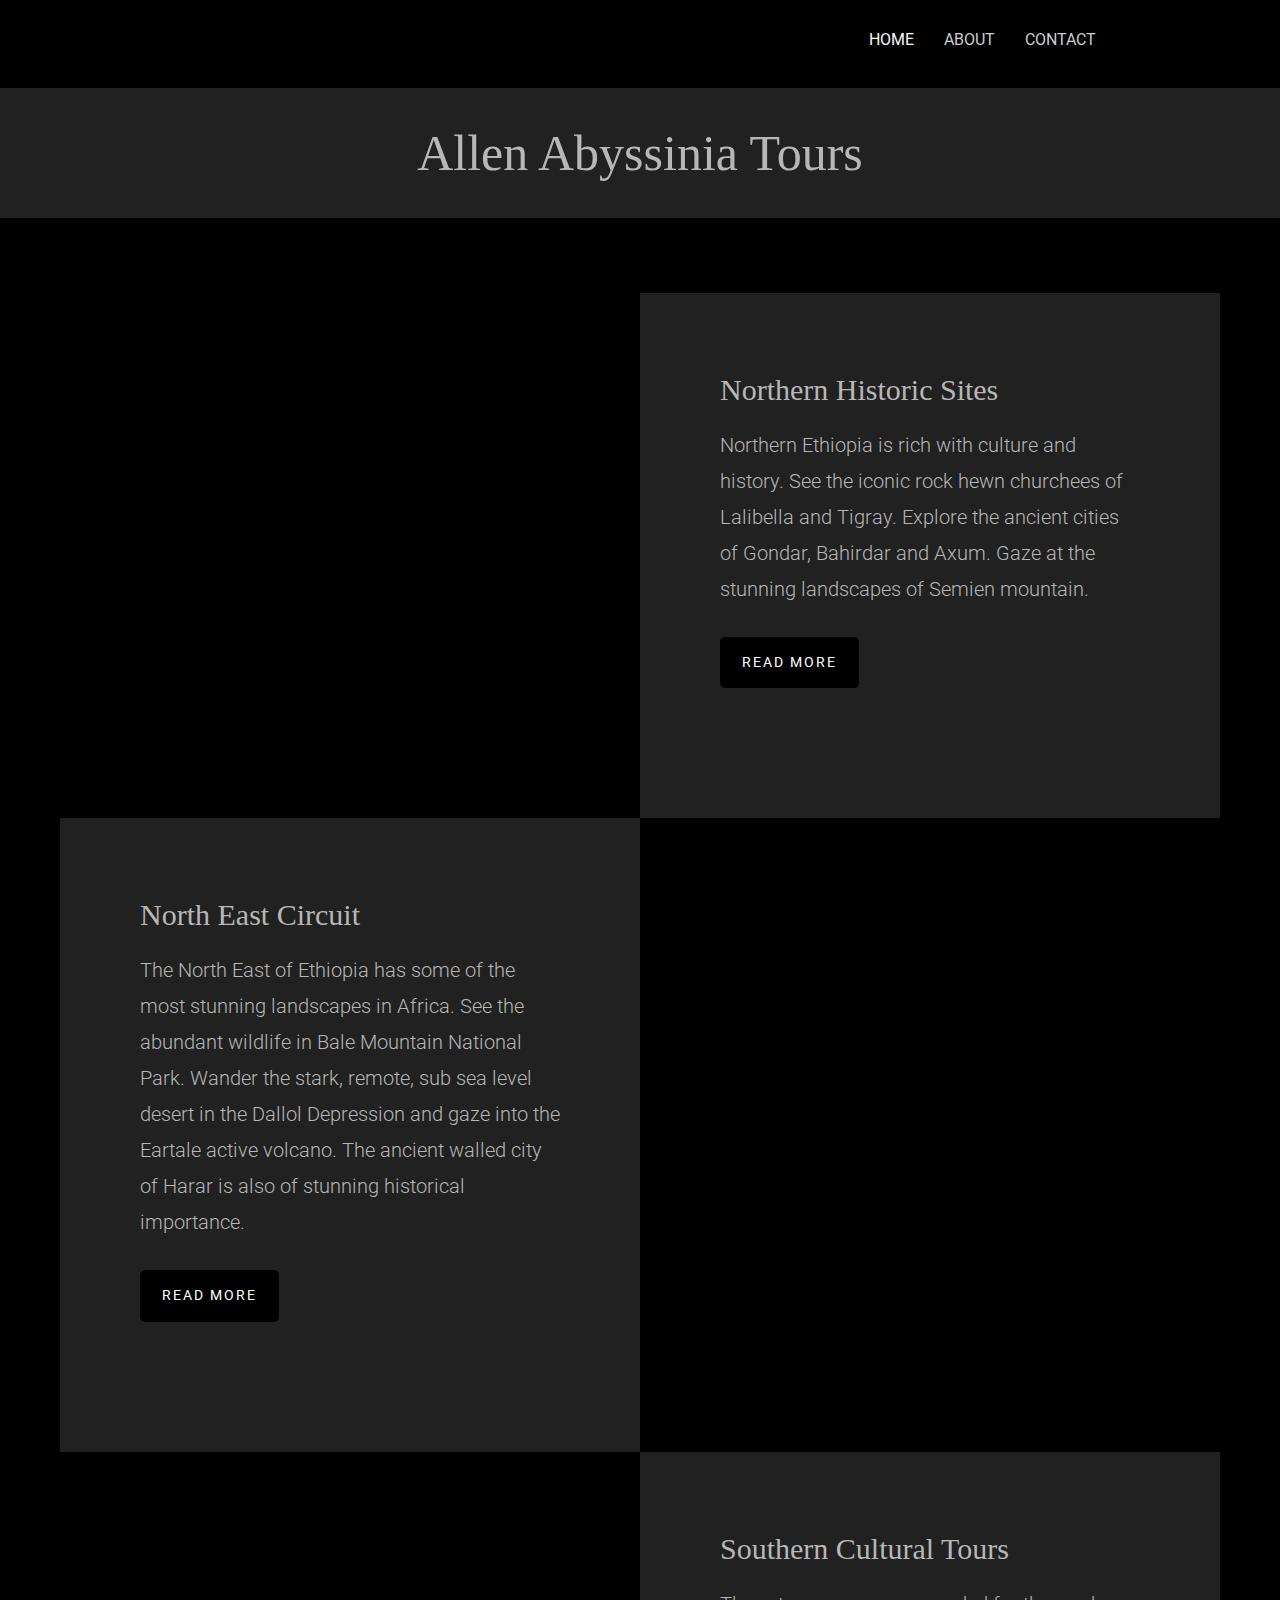
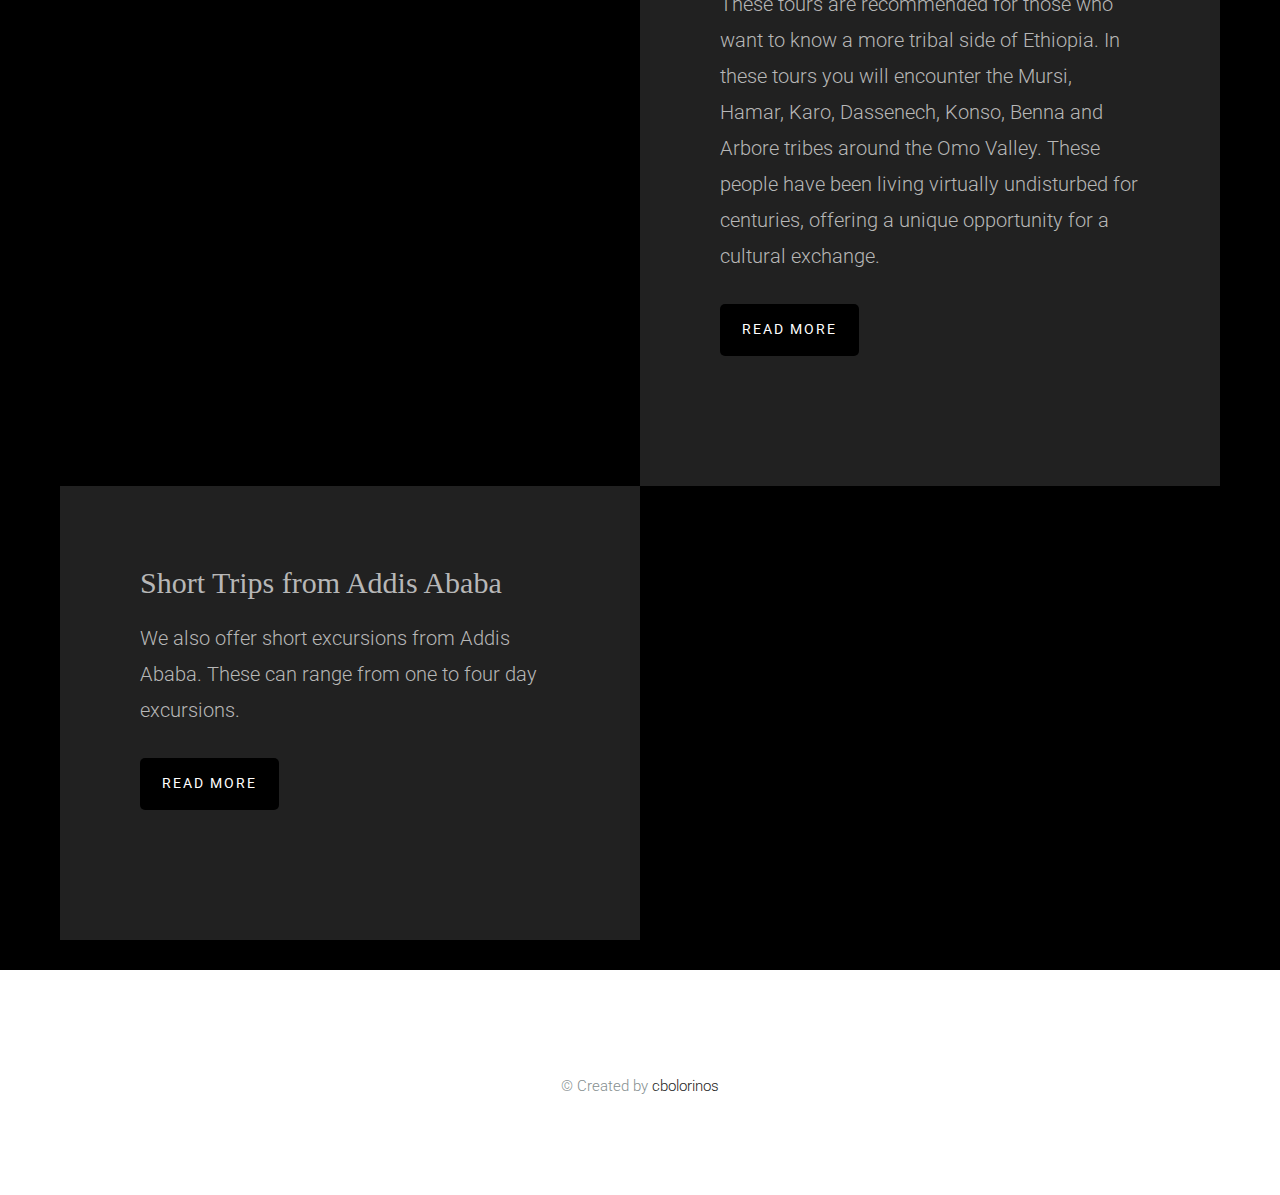
<file: index.html>
<!DOCTYPE html>
<!--[if lt IE 7]>      <html class="no-js lt-ie9 lt-ie8 lt-ie7"> <![endif]-->
<!--[if IE 7]>         <html class="no-js lt-ie9 lt-ie8"> <![endif]-->
<!--[if IE 8]>         <html class="no-js lt-ie9"> <![endif]-->
<!--[if gt IE 8]><!--> <html class="no-js"> <!--<![endif]-->
	<head>
	<meta charset="utf-8">
	<meta http-equiv="X-UA-Compatible" content="IE=edge">
	<title>Allen Abyssinia</title>
	<meta name="viewport" content="width=device-width, initial-scale=1">
	<meta name="description" content="Quality tours of Ethiopia" />
	<meta name="keywords" content="tourism, Ethiopia, Africa, UNESCO, Lalibela, National Park, reliable" />
	<meta name="author" content="cbolorinos.com" />


	<meta property="og:title" content=""/>
	<meta property="og:image" content=""/>
	<meta property="og:url" content=""/>
	<meta property="og:site_name" content=""/>
	<meta property="og:description" content=""/>
	<meta name="twitter:title" content="" />
	<meta name="twitter:image" content="" />
	<meta name="twitter:url" content="" />
	<meta name="twitter:card" content="" />

	<!-- Place favicon.ico and apple-touch-icon.png in the root directory -->
	<link rel="shortcut icon" href="favicon.ico">

	<!-- Google Webfonts -->
	<link href='http://fonts.googleapis.com/css?family=Roboto:400,300,100,500' rel='stylesheet' type='text/css'>
	<link href='http://fonts.googleapis.com/css?family=Roboto+Slab:400,300,100,500' rel='stylesheet' type='text/css'>
	
	<!-- Animate.css -->
	<link rel="stylesheet" href="css/animate.css">
	<!-- Icomoon Icon Fonts-->
	<link rel="stylesheet" href="css/icomoon.css">
	<!-- Simple Line Icons -->
	<link rel="stylesheet" href="css/simple-line-icons.css">
	<!-- Theme Style -->
	<link rel="stylesheet" href="css/style.css">
	<!-- Modernizr JS -->
	<script src="js/modernizr-2.6.2.min.js"></script>
	<!-- FOR IE9 below -->
	<!--[if lt IE 9]>
	<script src="js/respond.min.js"></script>
	<![endif]-->

	</head>
	<body>
		
	<header id="fh5co-header" role="banner">
		<nav class="navbar navbar-default" role="navigation">
			<div class="container">
				<div class="row">
					<div class="col-md-10 col-md-offset-1">
						<div class="navbar-header"> 
						<!-- Mobile Toggle Menu Button -->
						<a href="#" class="js-fh5co-nav-toggle fh5co-nav-toggle visible-xs-block" data-toggle="collapse" data-target="#fh5co-navbar" aria-expanded="false" aria-controls="navbar"><i></i></a>
						</div>
						<div id="fh5co-navbar" class="navbar-collapse collapse">
							<ul class="nav navbar-nav navbar-right">
								<li class="active"><a href="index.html"><span>Home <span class="border"></span></span></a></li>
								<li><a href="about.html"><span>About <span class="border"></span></span></a></li>
								<li><a href="contact.html"><span>Contact <span class="border"></span></span></a></li>
							</ul>
						</div>
					</div>
				</div>
			</div>
		</nav>
	</header>
	<!-- END .header -->
	
	
	<div id="fh5co-main">
		<div class="fh5co-intro text-center" style="background: #212121; color: #b7b7b7;">
			<div class="container">
				<div class="row">
					<div class="col-md-8 col-md-offset-2">
						<h1 class="intro-lead">Allen Abyssinia Tours</h1>
					</div>
				</div>
			</div>
		</div>

		<div id="fh5co-portfolio">
			<div class="fh5co-portfolio-item ">
				<div class="fh5co-portfolio-figure animate-box" style="background-image: url(images/work_2.jpg);"></div>
				<div class="fh5co-portfolio-description" style="background: #212121; color: #b7b7b7;">
					<h2>Northern Historic Sites</h2>
					<p>Northern Ethiopia is rich with culture and history. See the iconic rock hewn churchees of Lalibella and Tigray. Explore the ancient cities of Gondar, Bahirdar and Axum. Gaze at the stunning landscapes of Semien mountain.</p>
					<p><a href="#portfolioModal1" class="btn btn-primary portfolio-link" data-toggle="modal">Read more</a></p>
				</div>
			</div>
			<div class="fh5co-portfolio-item fh5co-img-right">
				<div class="fh5co-portfolio-figure animate-box" style="background-image: url(images/work_1.jpg);"></div>
				<div class="fh5co-portfolio-description" style="background: #212121; color: #b7b7b7;">
					<h2>North East Circuit</h2>
					<p>The North East of Ethiopia has some of the most stunning landscapes in Africa. See the abundant wildlife in Bale Mountain National Park. Wander the stark, remote, sub sea level desert in the Dallol Depression and gaze into the Eartale active volcano. The ancient walled city of Harar is also of stunning historical importance.</p>
					<p><a href="#portfolioModal2" class="btn btn-primary portfolio-link" data-toggle="modal">Read more</a></p>
				</div>
			</div>
			<div class="fh5co-portfolio-item ">
				<div class="fh5co-portfolio-figure animate-box" style="background-image: url(images/work_3.jpg);"></div>
				<div class="fh5co-portfolio-description" style="background: #212121; color: #b7b7b7;">
					<h2>Southern Cultural Tours</h2>
					<p>These tours are recommended for those who want to know a more tribal side of Ethiopia. In these tours you will encounter the Mursi, Hamar, Karo, Dassenech, Konso, Benna and Arbore tribes around the Omo Valley. These people have been living virtually undisturbed for centuries, offering a unique opportunity for a cultural exchange.</p>
					<p><a href="#portfolioModal3" class="btn btn-primary portfolio-link" data-toggle="modal">Read more</a></p>
				</div>
			</div>
			<div class="fh5co-portfolio-item fh5co-img-right">
				<div class="fh5co-portfolio-figure animate-box" style="background-image: url(images/work_4.jpg);"></div>
				<div class="fh5co-portfolio-description" style="background: #212121; color: #b7b7b7;">
					<h2>Short Trips from Addis Ababa</h2>
					<p>We also offer short excursions from Addis Ababa. These can range from one to four day excursions.</p>
					<p><a href="#portfolioModal4" class="btn btn-primary portfolio-link" data-toggle="modal">Read more</a></p>
				</div>
			</div>
		</div>
	</div>


	<footer id="fh5co-footer">
		<div class="container">
			<div class="row">
				<div class="col-md-10 col-md-offset-1 text-center">
					<p>&copy; Created by <a href="http://cbolorinos.com/" target="_blank" style="color:#1c1c1c;">cbolorinos</a></p>
				</div>
			</div>
		</div>
	</footer>

 	<div class="portfolio-modal modal fade" id="portfolioModal1" tabindex="-1" role="dialog" aria-hidden="true">
        <div class="modal-content">
            <div class="close-modal" data-dismiss="modal">
                <div class="lr">
                    <div class="rl">
                    </div>
                </div>
            </div>
            <div>
                <div class="row">
                    <div class="col-lg-12">
                        <div class="modal-body">
                            <h2>Northern Historic Sites</h2>
                            <hr class="star-primary">
                            <p>In the North you can visit the rock hewn churches of Lalibela: Bete Medhanealem, Bete Mariam (house of Mary), Bete Meskel (House of Cross), Bete Denagile (house of Virgin), Bete Golgotha and the famous cross-shaped Church of St. George. This Church is believed to be the last work of King Lalibela and is dedicated to St. George, patron of the Ethiopian Orthodox Tewahido Church. These churches are symbolized as &quot;The Earthly Jerusalem&quot; as all churches have their own biblical meaning.</p>
                            <img src="images/high1.jpg">
                            <p>You can also visit Lake Tana, the source of the Blue Nile. Lake Tana is also the home of 27 monasteries on its numerous islands. These monasteries are rich in old manuscript paintings, parchments, different crowns of Ethiopian kings and other church heritages. We will visit one of them, Eura Kidane Mihiret Monastery, which is richest in terms of old paintings and other artifacts and also allows both male and After we visit the Zegighe peninsula and their village, we will head back to the outlet of the Blue Nile from Lake Tana. If you are lucky, you will see a hippopotamus!</p>
                            <img src="images/high2.jpg">
                            <p>You will also have the chance to see Bahirdar and Gondar. Bahirdar is the capital city of the Amhara Regional Government. It is the most beautiful city in Ethiopia and 10th in Africa, and an International Conference Center today. Bahirdar lies on the shore of Lake Tana, making it one of the best tourist destinations in Ethiopia.<br>You will also see the medieval city of Gondar. Gondar was the capital city of Ethiopia in the 17th century and is the third official capital after Lalibela. Now it is one of the capital cities of Amhara region and a center of trade, education, a major bottling company and one of the best spots from which to reach all tourist attractions in the region. Gondar is registered as a World Heritage site by UNESCO and called the African Camelot.</p>
                            <img src="images/high3.jpg">
                            <p>North of Gondar are the stunning landscapes of Semien mountain. This national park is also a World Heritage site, and has a dazzlinng variety of different birds, animals and plants. It is also one of the highest peaks in Ethiopia and one of the few places in Africa where it snows regularly.</p>
                            <img src="images/high4.jpg">
                            <button type="button" class="btn btn-default" data-dismiss="modal"><i class="fa fa-times"></i> Close</button>
                        </div>
                    </div>
                </div>
            </div>
        </div>
    </div>
    <div class="portfolio-modal modal fade" id="portfolioModal2" tabindex="-1" role="dialog" aria-hidden="true">
        <div class="modal-content">
            <div class="close-modal" data-dismiss="modal">
                <div class="lr">
                    <div class="rl">
                    </div>
                </div>
            </div>
            <div>
                <div class="row">
                    <div class="col-lg-12">
                        <div class="modal-body">
                            <h2>North East Circuit</h2>
                            <hr class="star-primary">
                            <p>In the North East you can visit the ancient walled city of Harar. A medieval trade center, it has a diverse culture with influences from both Africa and the Middle East. The Ethiopian Orthodox religion is deeply rooted in the city, but Islam is as well and there are multiple mosques and cathedrals. There is also a nightly spectacle where men feed hyenas meat from their hands.</p>
                            <img src="images/NE1.jpg">
                            <p>You can also visit Bale National Park. Bale National Park is an area of high altitude plateaus with numerous spectacular volcanic peaks, beautiful tiny alpine lakes and rushing streams from the mountain descending into deep rocky gorges on their way down to the lowland. Bale Park is the largest alpine habitat in Africa. It offers opportunities for mountaineering, horse trekking, scenic driving and chances to view some of Ethiopia&#39;s native mammals.</p>
                            <img src="images/NE2.jpg">
                            <p>The particularly adventurous will enjoy the Dallol Depression It is a desert with very few inhabitants, though there is a small (mostly abandoned) mining town. It is the hottest year round place in the world, and has some bizarre rock formations and stunning surreal sceneries.</p>
                            <img src="images/NE3.jpg">
                            <p>The Eartale Volcano has one of 6 lava lakes in the entire planet, and is the oldest of the six. This is a rare opportunity for those who are interested in geology to observe some unique natural phenomena.</p>
                            <img src="images/NE4.jpg">
                            <button type="button" class="btn btn-default" data-dismiss="modal"><i class="fa fa-times"></i> Close</button>
                        </div>
                    </div>
                </div>
            </div>
        </div>
    </div>
    <div class="portfolio-modal modal fade" id="portfolioModal3" tabindex="-1" role="dialog" aria-hidden="true">
        <div class="modal-content">
            <div class="close-modal" data-dismiss="modal">
                <div class="lr">
                    <div class="rl">
                    </div>
                </div>
            </div>
            <div>
                <div class="row">
                    <div class="col-lg-12">
                        <div class="modal-body">
                            <h2>Southern Cultural Tours</h2>
                            <hr class="star-primary">
                            <p>The Omo Valley, in the south of Ethiopia, boasts an incredible ammount of cultural diversity. Multiple tribes are scattered throughout the area, each with their own unique and ancient customs. This makes it an ideal place to travel for the Anthropologically inclined. </p>
                            <img src="images/south1.jpg">
                            <p>These tribes include (but are not limited to) the Mursi (known for their lip plates, which are worn to dances by single women), the Hamar (known for a strange cultural custom where a boy is made to run across the backs of a line of cattle to be initiated into manhood), the Karo, the Dassenech, the Konso, the Benna, and the Arbore.</p>
                            <img src="images/south2.jpg">
                            <p>This tour offers an incredible window into the old and fascinating customs of tribal Ethiopia, and will leave you marked with a sense of awe at the variety of ways in which human culture manifests itself.</p>
                            <img src="images/south3.jpg">
                            <button type="button" class="btn btn-default" data-dismiss="modal"><i class="fa fa-times"></i> Close</button>
                        </div>
                    </div>
                </div>
            </div>
        </div>
    </div>
    <div class="portfolio-modal modal fade" id="portfolioModal4" tabindex="-1" role="dialog" aria-hidden="true">
        <div class="modal-content">
            <div class="close-modal" data-dismiss="modal">
                <div class="lr">
                    <div class="rl">
                    </div>
                </div>
            </div>
            <div>
                <div class="row">
                    <div class="col-lg-12">
                        <div class="modal-body">
                            <h2>Short Trips from Addis Ababa</h2>
                            <hr class="star-primary">
                            <p>For those interested in doing trips in and around Addis Ababa, I offer tours from 1 to 4 days. Some of these are cultural tours of the vibrant and diverse city of Addis Ababa.</p>
                            <img src="images/adis1.jpg">
                            <p>I also offer tours to several areas that surround the city. There are spectacular sceneries very close by that are very worthwhile, especially for those who are low on time.</p>
                            <img src="images/adis2.jpg">
                            <button type="button" class="btn btn-default" data-dismiss="modal"><i class="fa fa-times"></i> Close</button>
                        </div>
                    </div>
                </div>
            </div>
        </div>
    </div>

	<!-- jQuery -->
	<script src="js/jquery.min.js"></script>
	<!-- jQuery Easing -->
	<script src="js/jquery.easing.1.3.js"></script>
	<!-- Bootstrap -->
	<script src="js/bootstrap.min.js"></script>
	<!-- Waypoints -->
	<script src="js/jquery.waypoints.min.js"></script>
	<!-- Main JS -->
	<script src="js/main.js"></script>

	
	</body>
</html>
</file>
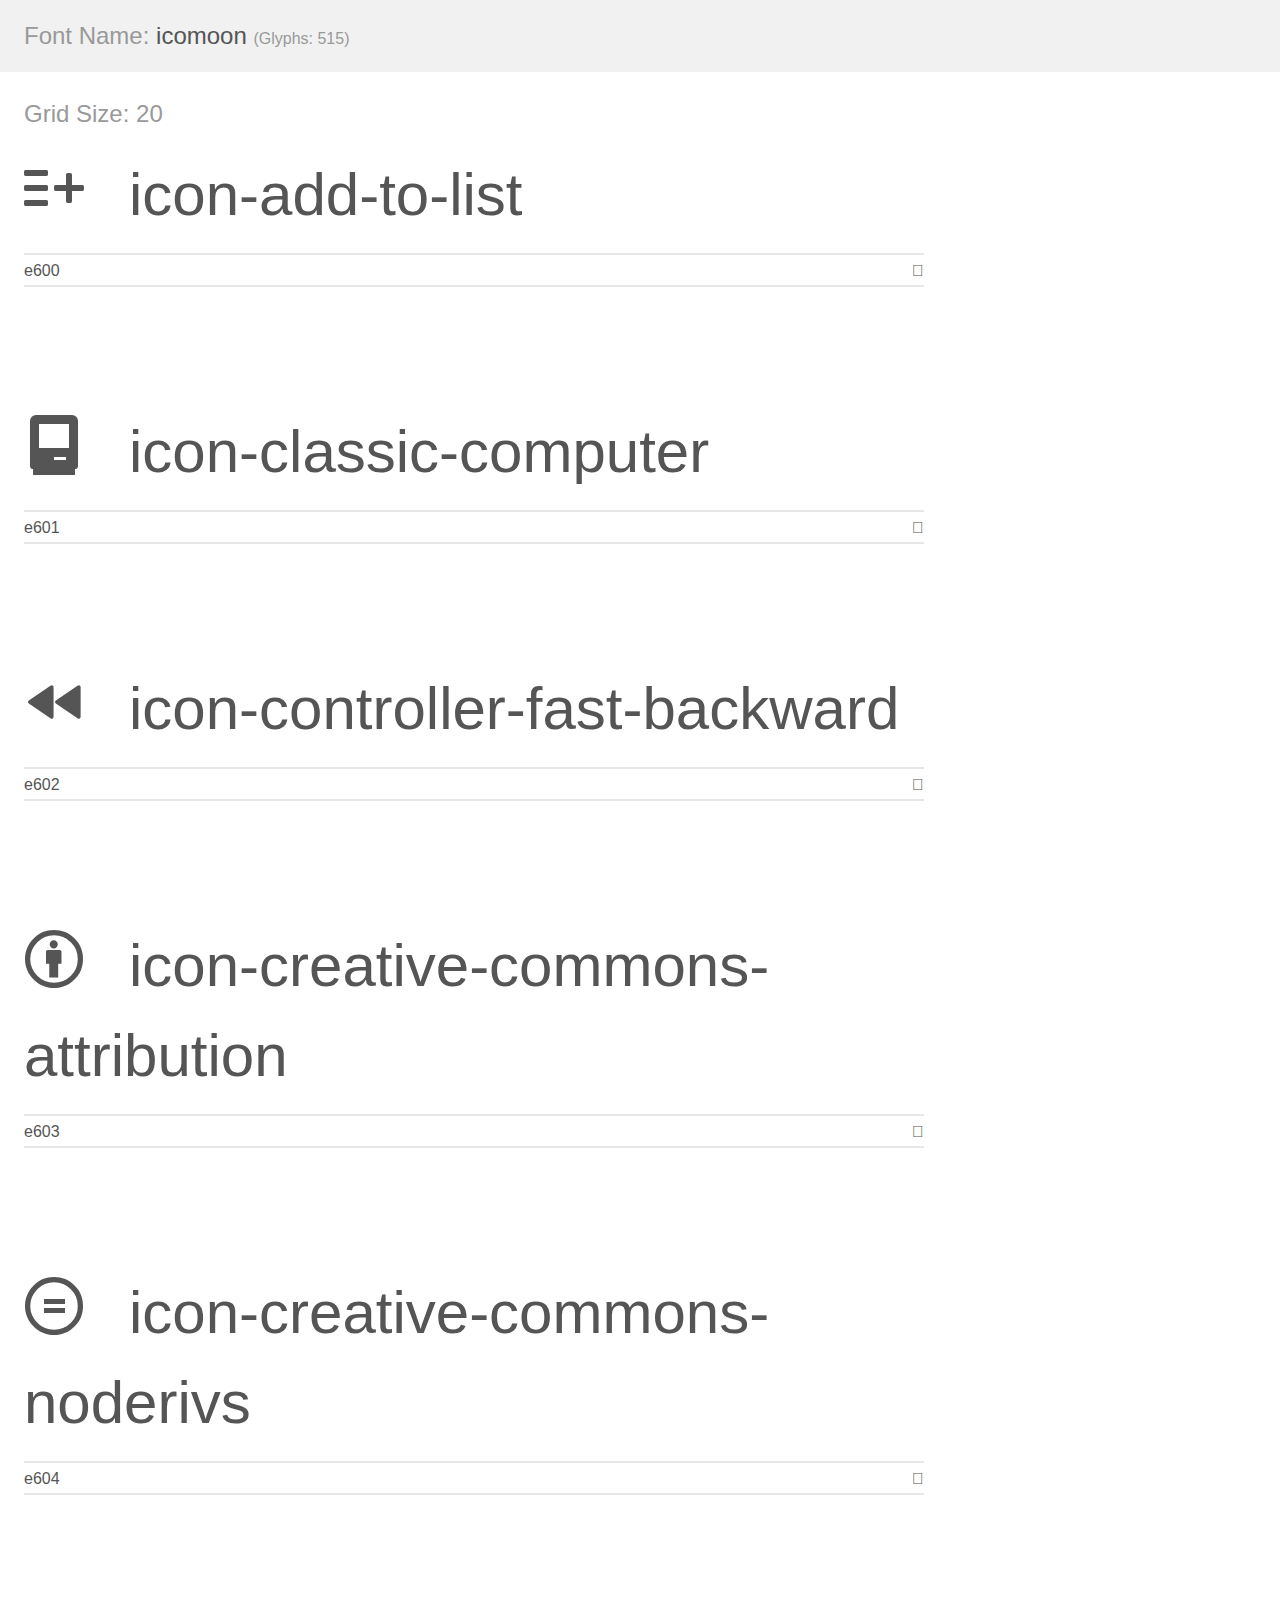
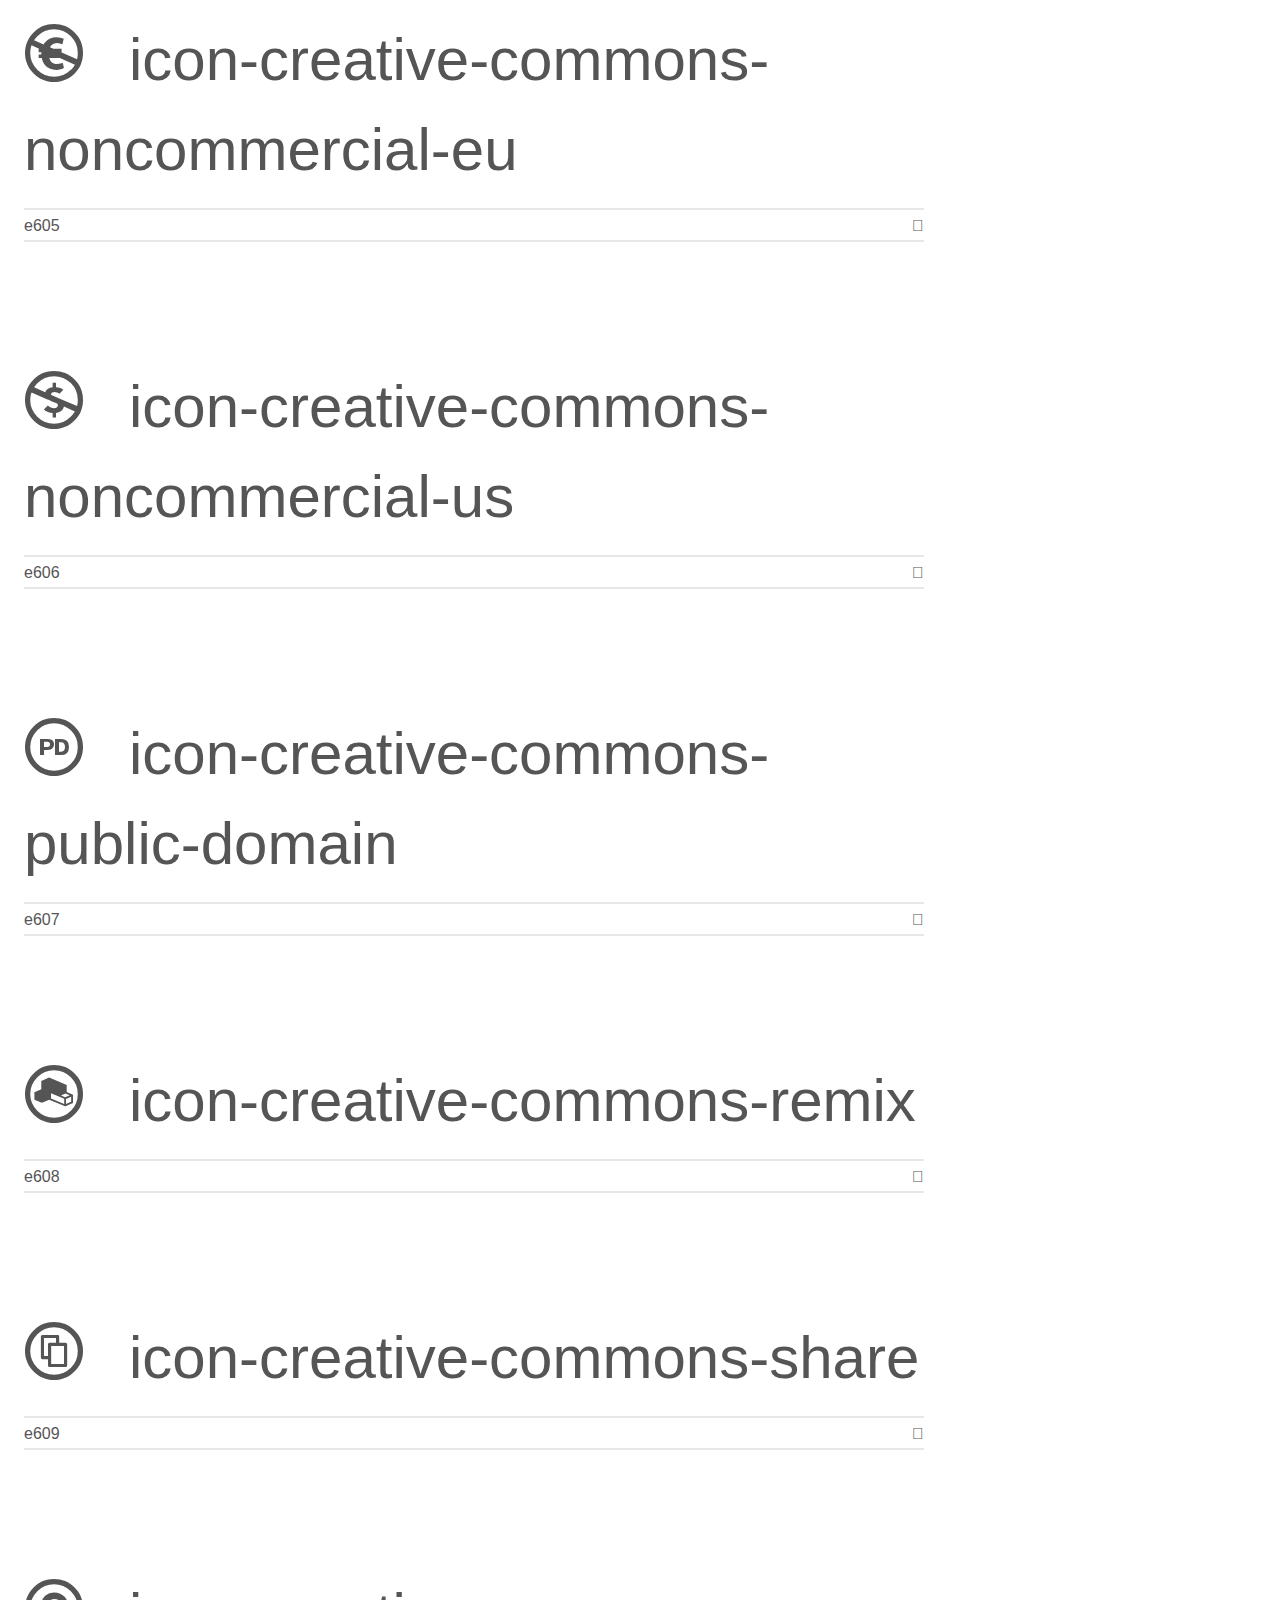
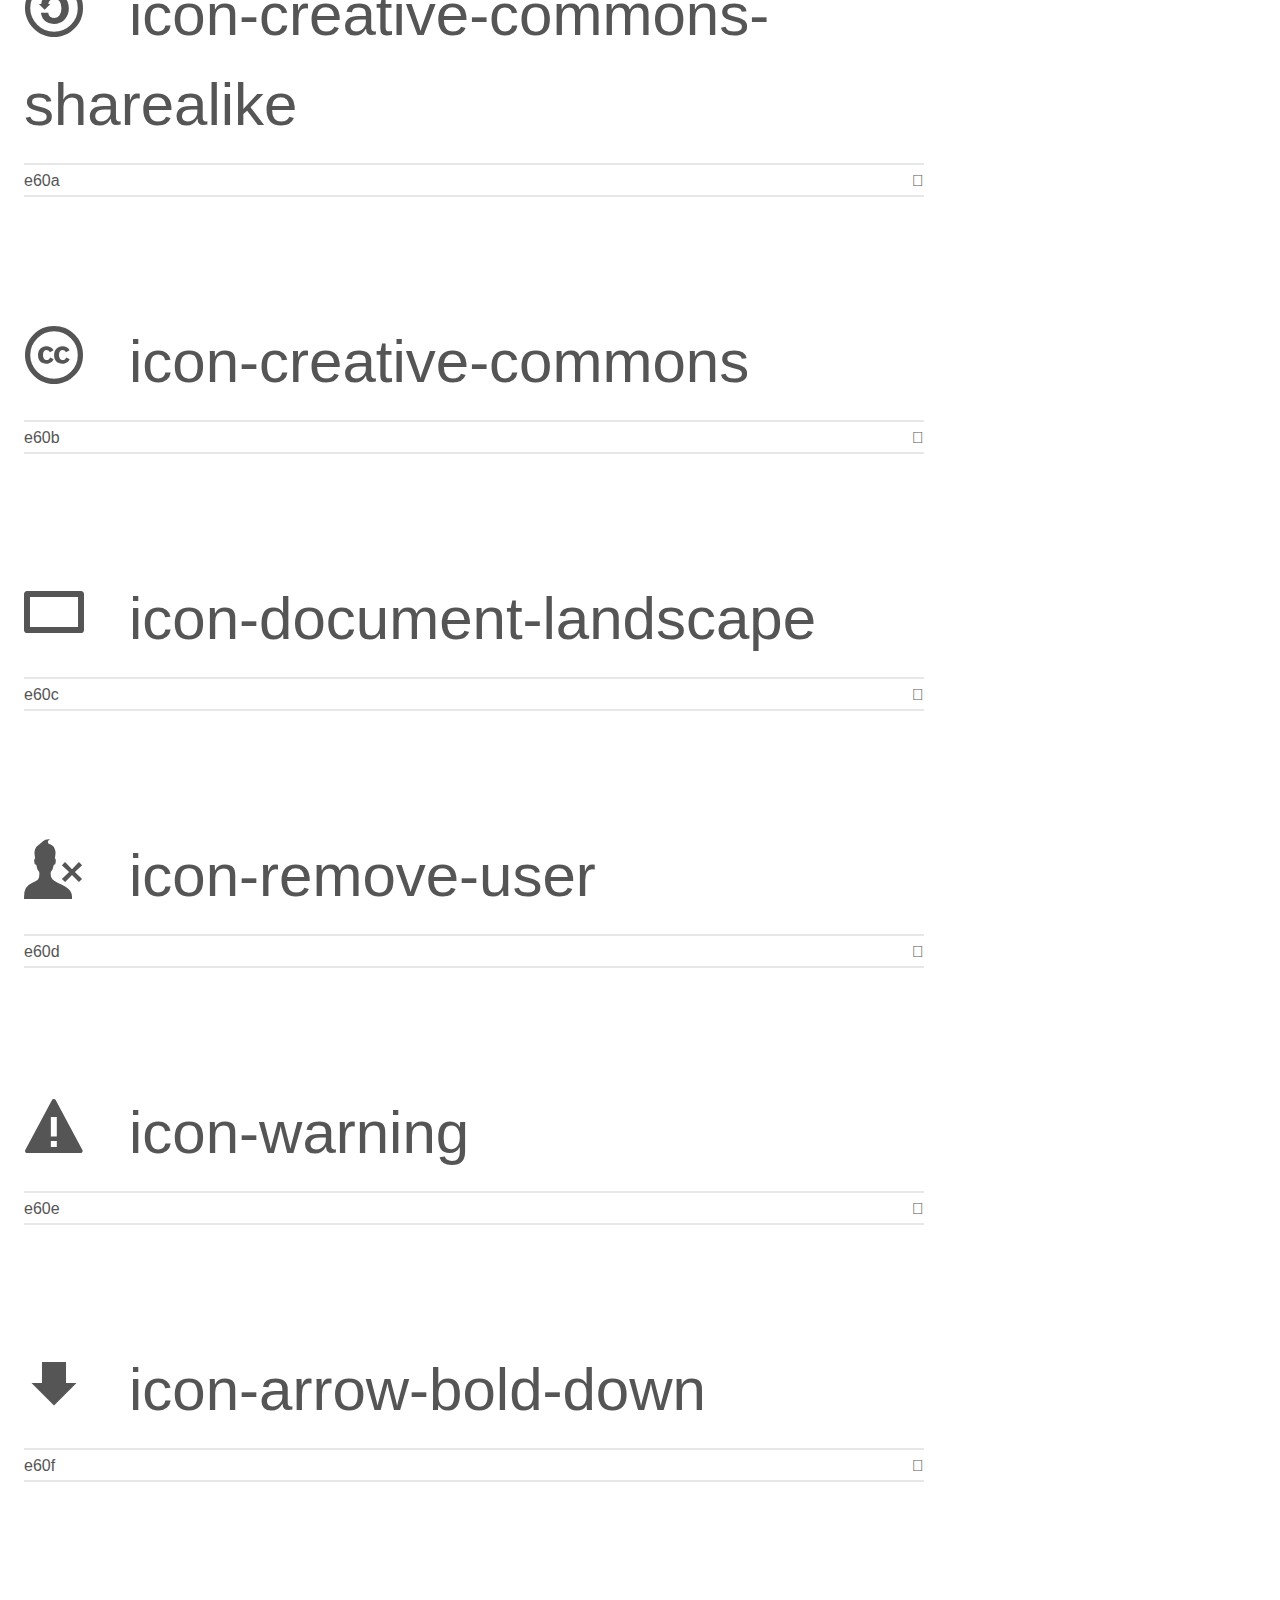
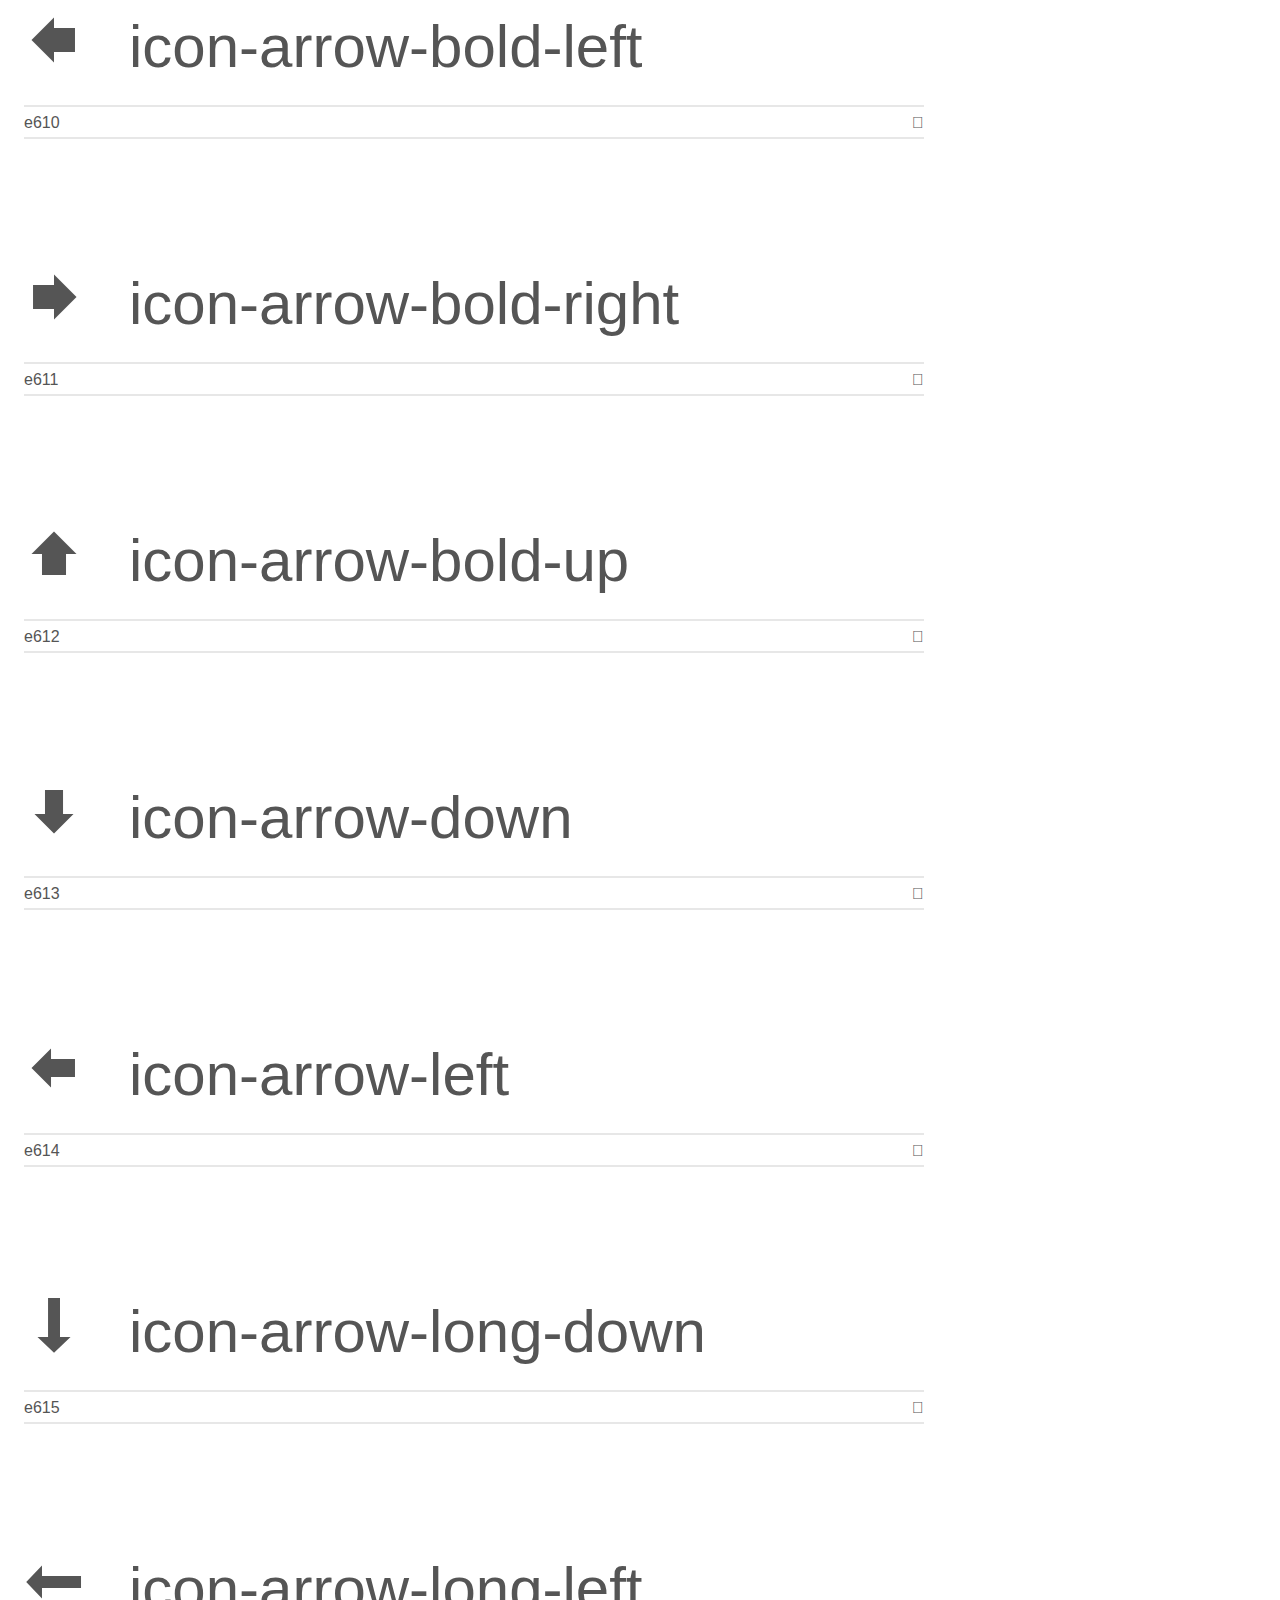
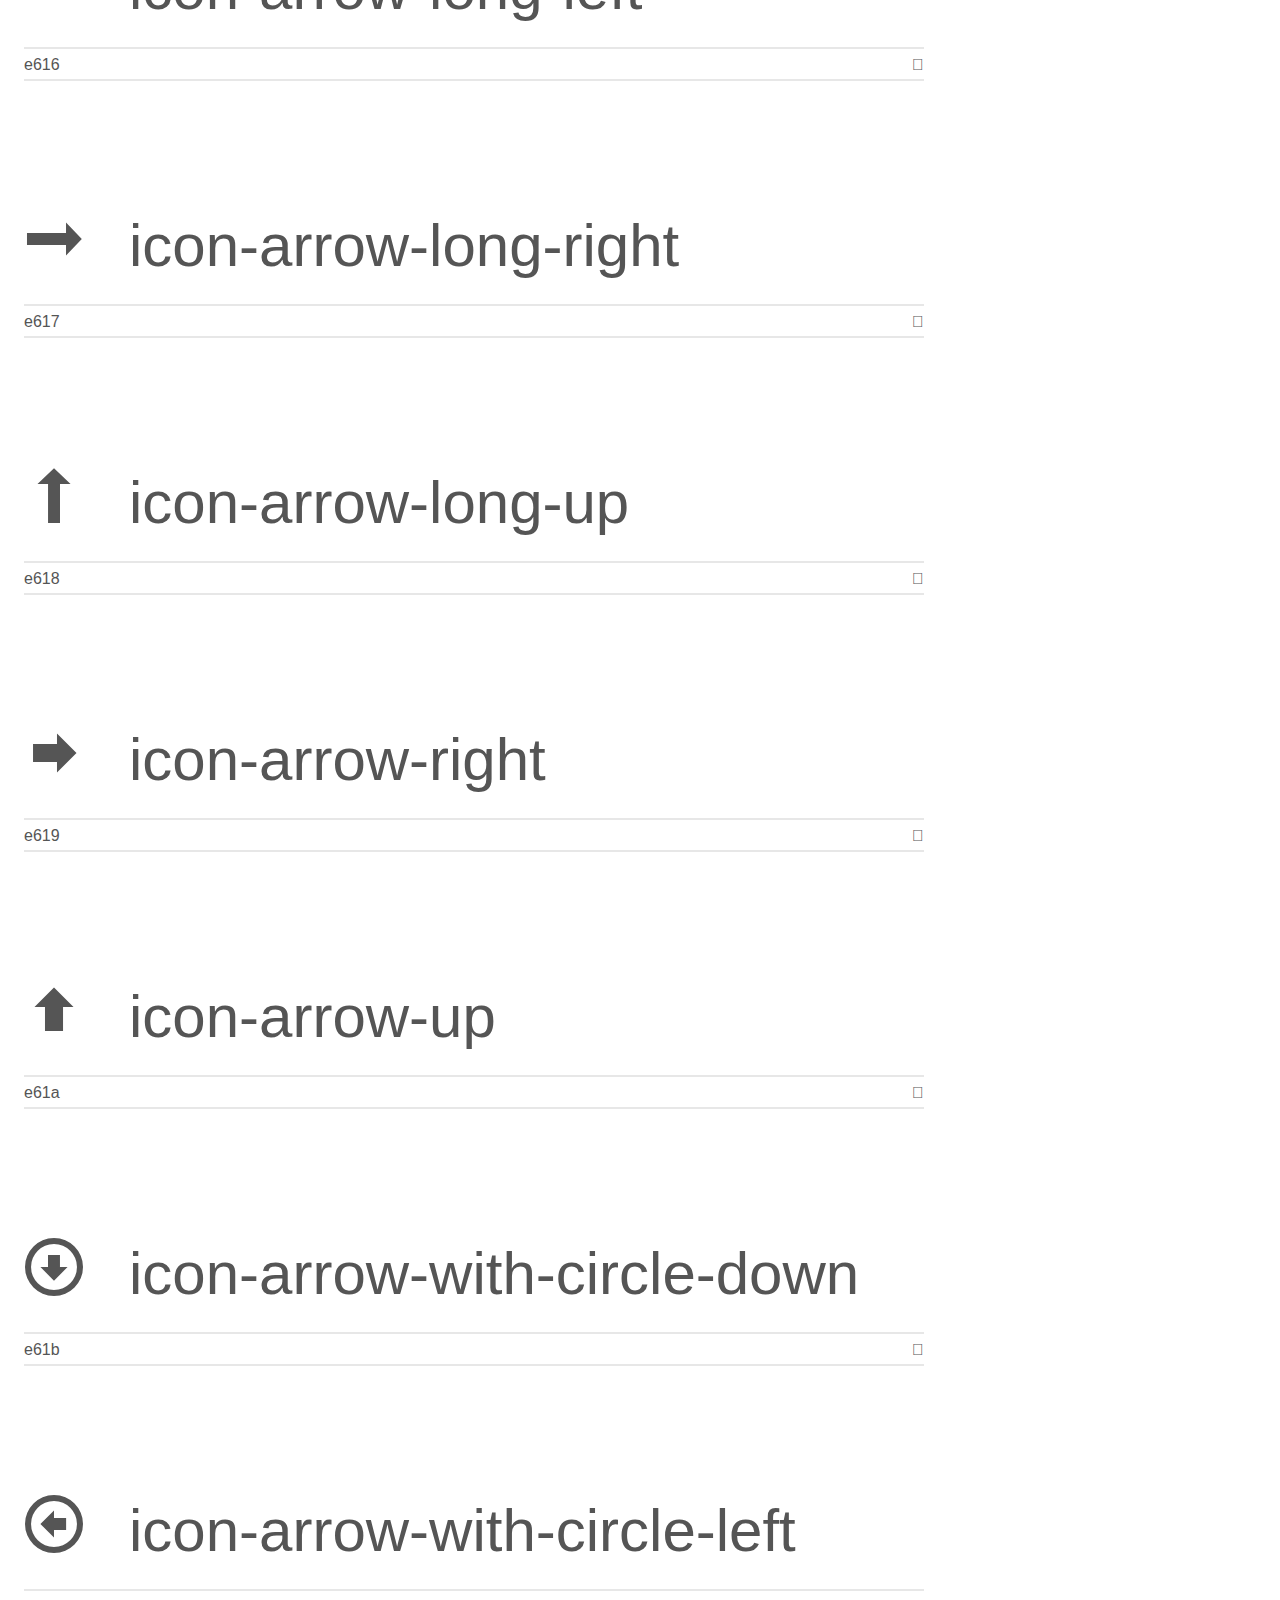
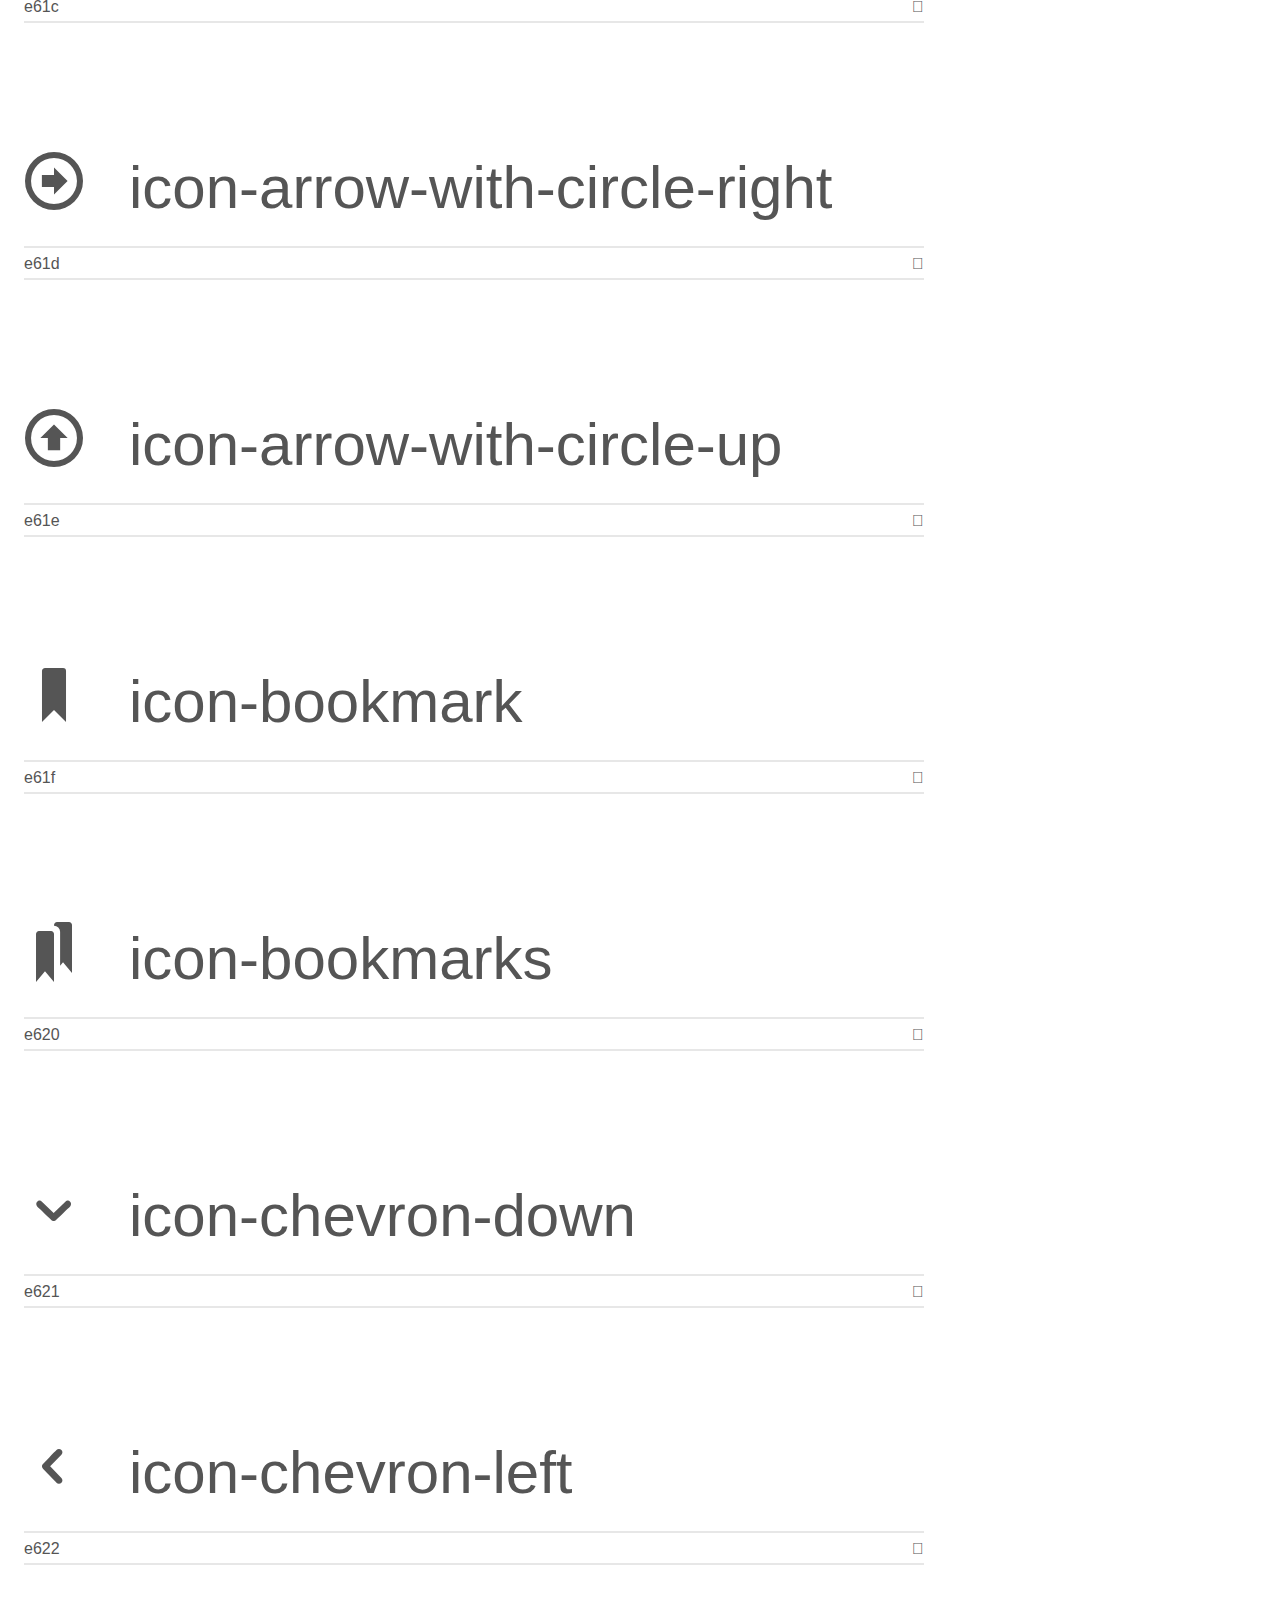
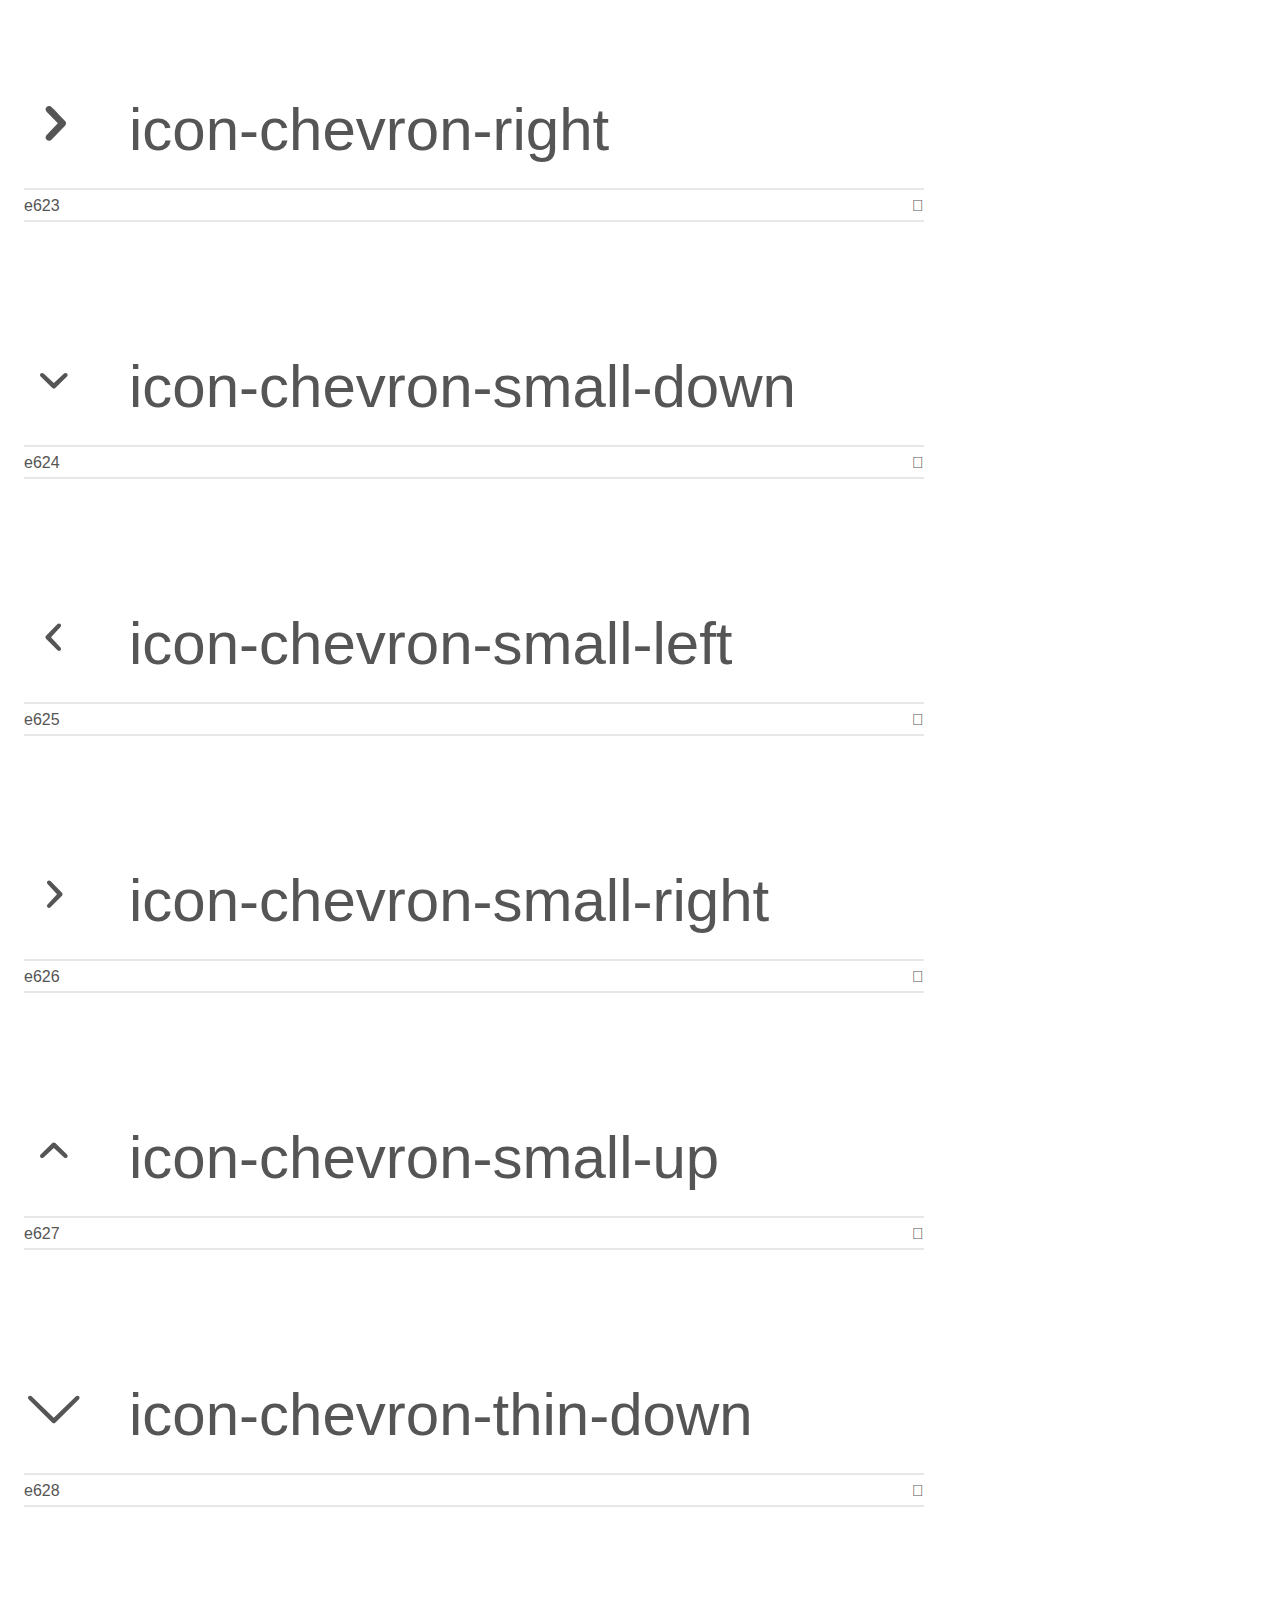
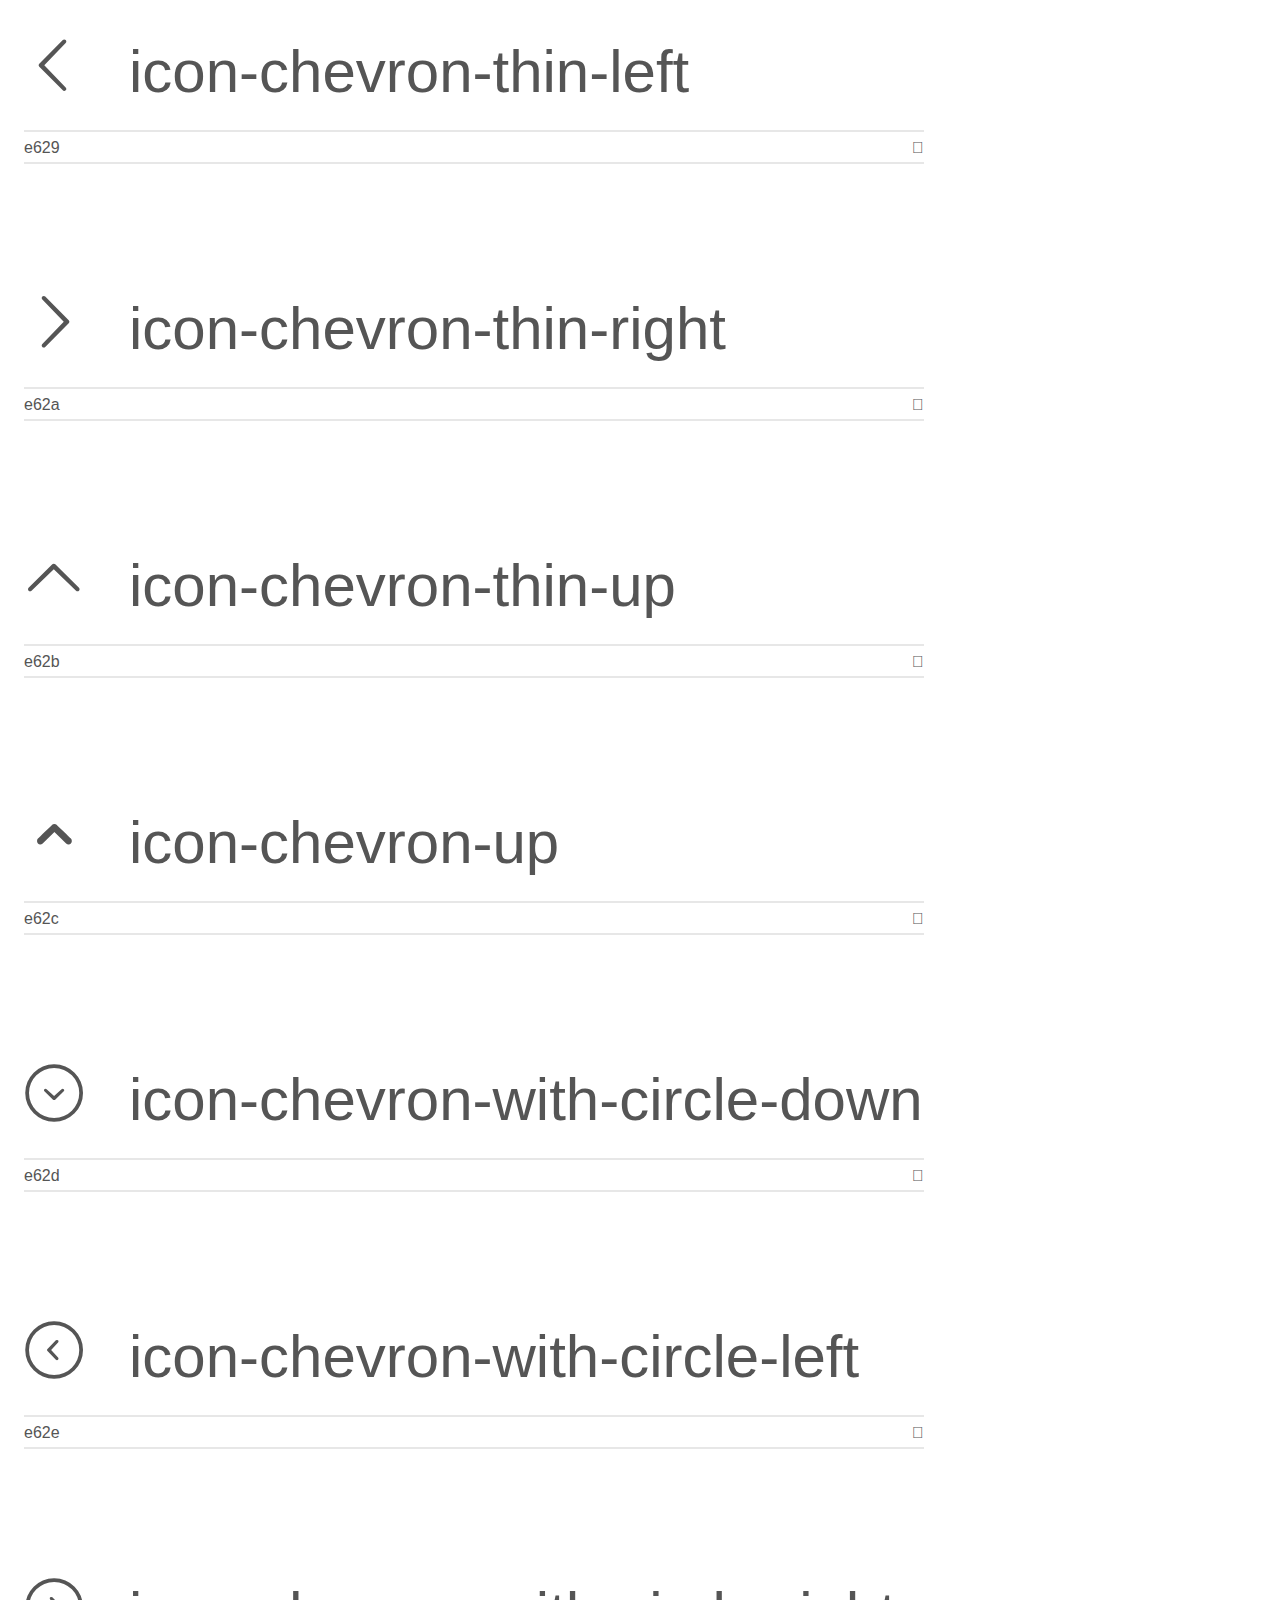
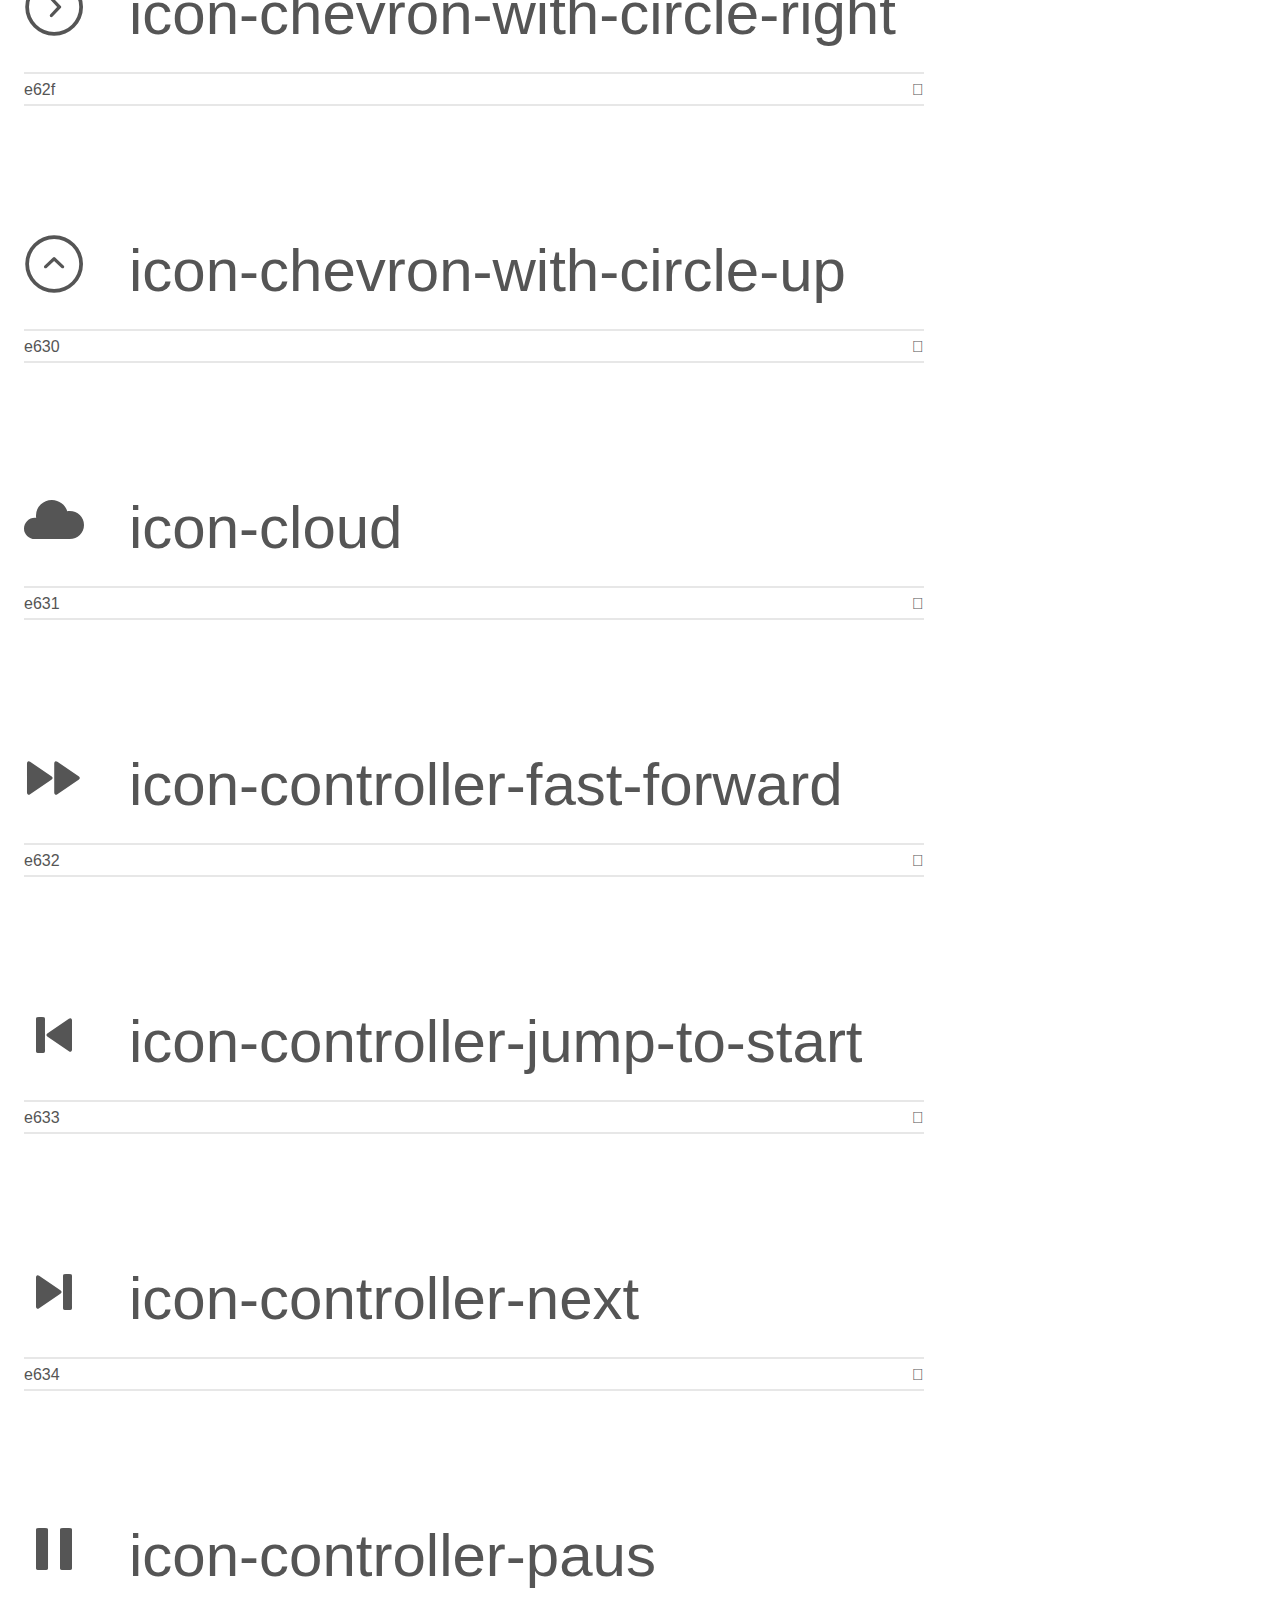
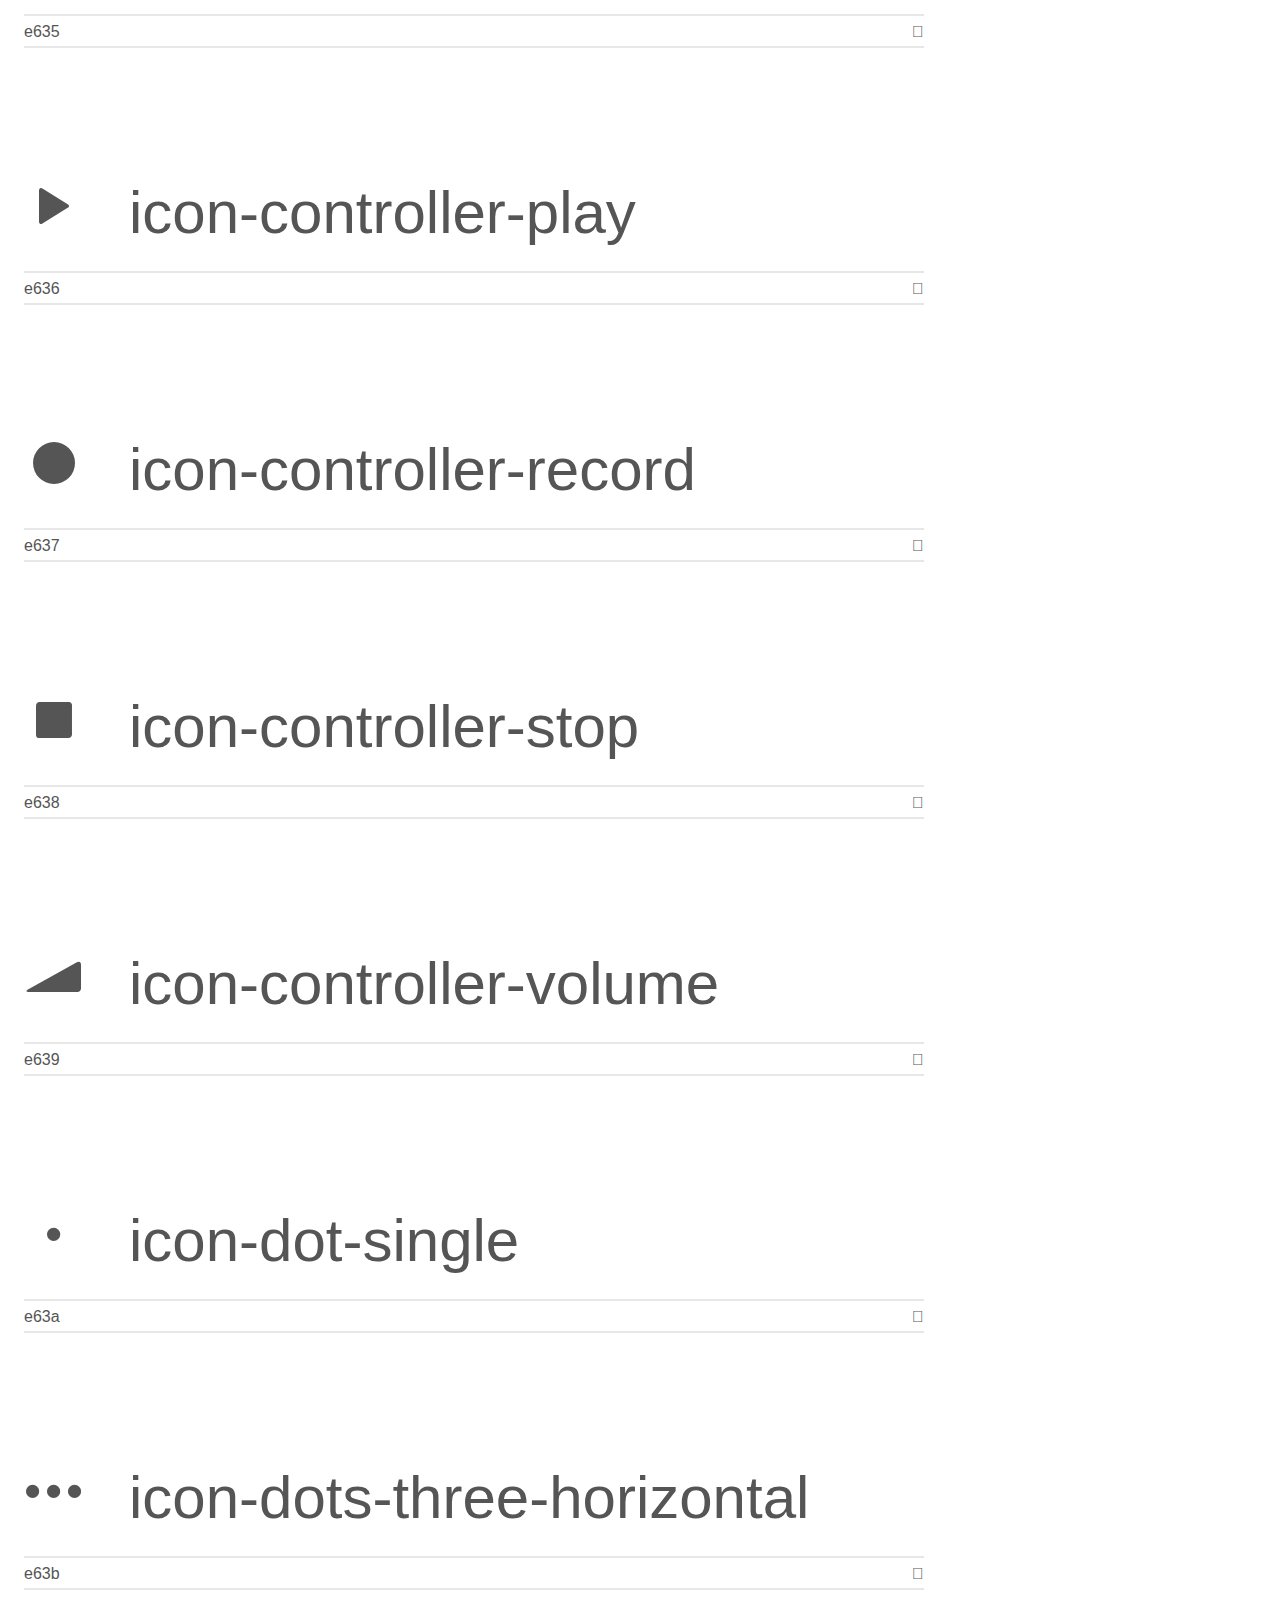
<file: fonts/icomoon/icomoon/demo.html>
<!doctype html>
<html>
<head>
	<meta charset="utf-8">
	<title>IcoMoon Demo</title>
	<meta name="description" content="An Icon Font Generated By IcoMoon.io">
	<meta name="viewport" content="width=device-width, initial-scale=1">
	<link rel="stylesheet" href="demo-files/demo.css">
	<link rel="stylesheet" href="style.css"></head>
<body>
	<div class="bgc1 clearfix">
		<h1 class="mhmm mvm"><span class="fgc1">Font Name:</span> icomoon <small class="fgc1">(Glyphs:&nbsp;515)</small></h1>
	</div>
	<div class="clearfix mhl ptl">
		<h1 class="mvm mtn fgc1">Grid Size: 20</h1>
		<div class="glyph fs1">
			<div class="clearfix bshadow0 pbs">
				<span class="icon-add-to-list">
				
				</span>
				<span class="mls"> icon-add-to-list</span>
			</div>
			<fieldset class="fs0 size1of1 clearfix hidden-false">
				<input type="text" readonly value="e600" class="unit size1of2" />
				<input type="text" maxlength="1" readonly value="&#xe600;" class="unitRight size1of2 talign-right" />
			</fieldset>
			<div class="fs0 bshadow0 clearfix hidden-true">
				<span class="unit pvs fgc1">liga: </span>
				<input type="text" readonly value="" class="liga unitRight" />
			</div>
		</div>
		<div class="glyph fs1">
			<div class="clearfix bshadow0 pbs">
				<span class="icon-classic-computer">
				
				</span>
				<span class="mls"> icon-classic-computer</span>
			</div>
			<fieldset class="fs0 size1of1 clearfix hidden-false">
				<input type="text" readonly value="e601" class="unit size1of2" />
				<input type="text" maxlength="1" readonly value="&#xe601;" class="unitRight size1of2 talign-right" />
			</fieldset>
			<div class="fs0 bshadow0 clearfix hidden-true">
				<span class="unit pvs fgc1">liga: </span>
				<input type="text" readonly value="" class="liga unitRight" />
			</div>
		</div>
		<div class="glyph fs1">
			<div class="clearfix bshadow0 pbs">
				<span class="icon-controller-fast-backward">
				
				</span>
				<span class="mls"> icon-controller-fast-backward</span>
			</div>
			<fieldset class="fs0 size1of1 clearfix hidden-false">
				<input type="text" readonly value="e602" class="unit size1of2" />
				<input type="text" maxlength="1" readonly value="&#xe602;" class="unitRight size1of2 talign-right" />
			</fieldset>
			<div class="fs0 bshadow0 clearfix hidden-true">
				<span class="unit pvs fgc1">liga: </span>
				<input type="text" readonly value="" class="liga unitRight" />
			</div>
		</div>
		<div class="glyph fs1">
			<div class="clearfix bshadow0 pbs">
				<span class="icon-creative-commons-attribution">
				
				</span>
				<span class="mls"> icon-creative-commons-attribution</span>
			</div>
			<fieldset class="fs0 size1of1 clearfix hidden-false">
				<input type="text" readonly value="e603" class="unit size1of2" />
				<input type="text" maxlength="1" readonly value="&#xe603;" class="unitRight size1of2 talign-right" />
			</fieldset>
			<div class="fs0 bshadow0 clearfix hidden-true">
				<span class="unit pvs fgc1">liga: </span>
				<input type="text" readonly value="" class="liga unitRight" />
			</div>
		</div>
		<div class="glyph fs1">
			<div class="clearfix bshadow0 pbs">
				<span class="icon-creative-commons-noderivs">
				
				</span>
				<span class="mls"> icon-creative-commons-noderivs</span>
			</div>
			<fieldset class="fs0 size1of1 clearfix hidden-false">
				<input type="text" readonly value="e604" class="unit size1of2" />
				<input type="text" maxlength="1" readonly value="&#xe604;" class="unitRight size1of2 talign-right" />
			</fieldset>
			<div class="fs0 bshadow0 clearfix hidden-true">
				<span class="unit pvs fgc1">liga: </span>
				<input type="text" readonly value="" class="liga unitRight" />
			</div>
		</div>
		<div class="glyph fs1">
			<div class="clearfix bshadow0 pbs">
				<span class="icon-creative-commons-noncommercial-eu">
				
				</span>
				<span class="mls"> icon-creative-commons-noncommercial-eu</span>
			</div>
			<fieldset class="fs0 size1of1 clearfix hidden-false">
				<input type="text" readonly value="e605" class="unit size1of2" />
				<input type="text" maxlength="1" readonly value="&#xe605;" class="unitRight size1of2 talign-right" />
			</fieldset>
			<div class="fs0 bshadow0 clearfix hidden-true">
				<span class="unit pvs fgc1">liga: </span>
				<input type="text" readonly value="" class="liga unitRight" />
			</div>
		</div>
		<div class="glyph fs1">
			<div class="clearfix bshadow0 pbs">
				<span class="icon-creative-commons-noncommercial-us">
				
				</span>
				<span class="mls"> icon-creative-commons-noncommercial-us</span>
			</div>
			<fieldset class="fs0 size1of1 clearfix hidden-false">
				<input type="text" readonly value="e606" class="unit size1of2" />
				<input type="text" maxlength="1" readonly value="&#xe606;" class="unitRight size1of2 talign-right" />
			</fieldset>
			<div class="fs0 bshadow0 clearfix hidden-true">
				<span class="unit pvs fgc1">liga: </span>
				<input type="text" readonly value="" class="liga unitRight" />
			</div>
		</div>
		<div class="glyph fs1">
			<div class="clearfix bshadow0 pbs">
				<span class="icon-creative-commons-public-domain">
				
				</span>
				<span class="mls"> icon-creative-commons-public-domain</span>
			</div>
			<fieldset class="fs0 size1of1 clearfix hidden-false">
				<input type="text" readonly value="e607" class="unit size1of2" />
				<input type="text" maxlength="1" readonly value="&#xe607;" class="unitRight size1of2 talign-right" />
			</fieldset>
			<div class="fs0 bshadow0 clearfix hidden-true">
				<span class="unit pvs fgc1">liga: </span>
				<input type="text" readonly value="" class="liga unitRight" />
			</div>
		</div>
		<div class="glyph fs1">
			<div class="clearfix bshadow0 pbs">
				<span class="icon-creative-commons-remix">
				
				</span>
				<span class="mls"> icon-creative-commons-remix</span>
			</div>
			<fieldset class="fs0 size1of1 clearfix hidden-false">
				<input type="text" readonly value="e608" class="unit size1of2" />
				<input type="text" maxlength="1" readonly value="&#xe608;" class="unitRight size1of2 talign-right" />
			</fieldset>
			<div class="fs0 bshadow0 clearfix hidden-true">
				<span class="unit pvs fgc1">liga: </span>
				<input type="text" readonly value="" class="liga unitRight" />
			</div>
		</div>
		<div class="glyph fs1">
			<div class="clearfix bshadow0 pbs">
				<span class="icon-creative-commons-share">
				
				</span>
				<span class="mls"> icon-creative-commons-share</span>
			</div>
			<fieldset class="fs0 size1of1 clearfix hidden-false">
				<input type="text" readonly value="e609" class="unit size1of2" />
				<input type="text" maxlength="1" readonly value="&#xe609;" class="unitRight size1of2 talign-right" />
			</fieldset>
			<div class="fs0 bshadow0 clearfix hidden-true">
				<span class="unit pvs fgc1">liga: </span>
				<input type="text" readonly value="" class="liga unitRight" />
			</div>
		</div>
		<div class="glyph fs1">
			<div class="clearfix bshadow0 pbs">
				<span class="icon-creative-commons-sharealike">
				
				</span>
				<span class="mls"> icon-creative-commons-sharealike</span>
			</div>
			<fieldset class="fs0 size1of1 clearfix hidden-false">
				<input type="text" readonly value="e60a" class="unit size1of2" />
				<input type="text" maxlength="1" readonly value="&#xe60a;" class="unitRight size1of2 talign-right" />
			</fieldset>
			<div class="fs0 bshadow0 clearfix hidden-true">
				<span class="unit pvs fgc1">liga: </span>
				<input type="text" readonly value="" class="liga unitRight" />
			</div>
		</div>
		<div class="glyph fs1">
			<div class="clearfix bshadow0 pbs">
				<span class="icon-creative-commons">
				
				</span>
				<span class="mls"> icon-creative-commons</span>
			</div>
			<fieldset class="fs0 size1of1 clearfix hidden-false">
				<input type="text" readonly value="e60b" class="unit size1of2" />
				<input type="text" maxlength="1" readonly value="&#xe60b;" class="unitRight size1of2 talign-right" />
			</fieldset>
			<div class="fs0 bshadow0 clearfix hidden-true">
				<span class="unit pvs fgc1">liga: </span>
				<input type="text" readonly value="" class="liga unitRight" />
			</div>
		</div>
		<div class="glyph fs1">
			<div class="clearfix bshadow0 pbs">
				<span class="icon-document-landscape">
				
				</span>
				<span class="mls"> icon-document-landscape</span>
			</div>
			<fieldset class="fs0 size1of1 clearfix hidden-false">
				<input type="text" readonly value="e60c" class="unit size1of2" />
				<input type="text" maxlength="1" readonly value="&#xe60c;" class="unitRight size1of2 talign-right" />
			</fieldset>
			<div class="fs0 bshadow0 clearfix hidden-true">
				<span class="unit pvs fgc1">liga: </span>
				<input type="text" readonly value="" class="liga unitRight" />
			</div>
		</div>
		<div class="glyph fs1">
			<div class="clearfix bshadow0 pbs">
				<span class="icon-remove-user">
				
				</span>
				<span class="mls"> icon-remove-user</span>
			</div>
			<fieldset class="fs0 size1of1 clearfix hidden-false">
				<input type="text" readonly value="e60d" class="unit size1of2" />
				<input type="text" maxlength="1" readonly value="&#xe60d;" class="unitRight size1of2 talign-right" />
			</fieldset>
			<div class="fs0 bshadow0 clearfix hidden-true">
				<span class="unit pvs fgc1">liga: </span>
				<input type="text" readonly value="" class="liga unitRight" />
			</div>
		</div>
		<div class="glyph fs1">
			<div class="clearfix bshadow0 pbs">
				<span class="icon-warning">
				
				</span>
				<span class="mls"> icon-warning</span>
			</div>
			<fieldset class="fs0 size1of1 clearfix hidden-false">
				<input type="text" readonly value="e60e" class="unit size1of2" />
				<input type="text" maxlength="1" readonly value="&#xe60e;" class="unitRight size1of2 talign-right" />
			</fieldset>
			<div class="fs0 bshadow0 clearfix hidden-true">
				<span class="unit pvs fgc1">liga: </span>
				<input type="text" readonly value="" class="liga unitRight" />
			</div>
		</div>
		<div class="glyph fs1">
			<div class="clearfix bshadow0 pbs">
				<span class="icon-arrow-bold-down">
				
				</span>
				<span class="mls"> icon-arrow-bold-down</span>
			</div>
			<fieldset class="fs0 size1of1 clearfix hidden-false">
				<input type="text" readonly value="e60f" class="unit size1of2" />
				<input type="text" maxlength="1" readonly value="&#xe60f;" class="unitRight size1of2 talign-right" />
			</fieldset>
			<div class="fs0 bshadow0 clearfix hidden-true">
				<span class="unit pvs fgc1">liga: </span>
				<input type="text" readonly value="" class="liga unitRight" />
			</div>
		</div>
		<div class="glyph fs1">
			<div class="clearfix bshadow0 pbs">
				<span class="icon-arrow-bold-left">
				
				</span>
				<span class="mls"> icon-arrow-bold-left</span>
			</div>
			<fieldset class="fs0 size1of1 clearfix hidden-false">
				<input type="text" readonly value="e610" class="unit size1of2" />
				<input type="text" maxlength="1" readonly value="&#xe610;" class="unitRight size1of2 talign-right" />
			</fieldset>
			<div class="fs0 bshadow0 clearfix hidden-true">
				<span class="unit pvs fgc1">liga: </span>
				<input type="text" readonly value="" class="liga unitRight" />
			</div>
		</div>
		<div class="glyph fs1">
			<div class="clearfix bshadow0 pbs">
				<span class="icon-arrow-bold-right">
				
				</span>
				<span class="mls"> icon-arrow-bold-right</span>
			</div>
			<fieldset class="fs0 size1of1 clearfix hidden-false">
				<input type="text" readonly value="e611" class="unit size1of2" />
				<input type="text" maxlength="1" readonly value="&#xe611;" class="unitRight size1of2 talign-right" />
			</fieldset>
			<div class="fs0 bshadow0 clearfix hidden-true">
				<span class="unit pvs fgc1">liga: </span>
				<input type="text" readonly value="" class="liga unitRight" />
			</div>
		</div>
		<div class="glyph fs1">
			<div class="clearfix bshadow0 pbs">
				<span class="icon-arrow-bold-up">
				
				</span>
				<span class="mls"> icon-arrow-bold-up</span>
			</div>
			<fieldset class="fs0 size1of1 clearfix hidden-false">
				<input type="text" readonly value="e612" class="unit size1of2" />
				<input type="text" maxlength="1" readonly value="&#xe612;" class="unitRight size1of2 talign-right" />
			</fieldset>
			<div class="fs0 bshadow0 clearfix hidden-true">
				<span class="unit pvs fgc1">liga: </span>
				<input type="text" readonly value="" class="liga unitRight" />
			</div>
		</div>
		<div class="glyph fs1">
			<div class="clearfix bshadow0 pbs">
				<span class="icon-arrow-down">
				
				</span>
				<span class="mls"> icon-arrow-down</span>
			</div>
			<fieldset class="fs0 size1of1 clearfix hidden-false">
				<input type="text" readonly value="e613" class="unit size1of2" />
				<input type="text" maxlength="1" readonly value="&#xe613;" class="unitRight size1of2 talign-right" />
			</fieldset>
			<div class="fs0 bshadow0 clearfix hidden-true">
				<span class="unit pvs fgc1">liga: </span>
				<input type="text" readonly value="" class="liga unitRight" />
			</div>
		</div>
		<div class="glyph fs1">
			<div class="clearfix bshadow0 pbs">
				<span class="icon-arrow-left">
				
				</span>
				<span class="mls"> icon-arrow-left</span>
			</div>
			<fieldset class="fs0 size1of1 clearfix hidden-false">
				<input type="text" readonly value="e614" class="unit size1of2" />
				<input type="text" maxlength="1" readonly value="&#xe614;" class="unitRight size1of2 talign-right" />
			</fieldset>
			<div class="fs0 bshadow0 clearfix hidden-true">
				<span class="unit pvs fgc1">liga: </span>
				<input type="text" readonly value="" class="liga unitRight" />
			</div>
		</div>
		<div class="glyph fs1">
			<div class="clearfix bshadow0 pbs">
				<span class="icon-arrow-long-down">
				
				</span>
				<span class="mls"> icon-arrow-long-down</span>
			</div>
			<fieldset class="fs0 size1of1 clearfix hidden-false">
				<input type="text" readonly value="e615" class="unit size1of2" />
				<input type="text" maxlength="1" readonly value="&#xe615;" class="unitRight size1of2 talign-right" />
			</fieldset>
			<div class="fs0 bshadow0 clearfix hidden-true">
				<span class="unit pvs fgc1">liga: </span>
				<input type="text" readonly value="" class="liga unitRight" />
			</div>
		</div>
		<div class="glyph fs1">
			<div class="clearfix bshadow0 pbs">
				<span class="icon-arrow-long-left">
				
				</span>
				<span class="mls"> icon-arrow-long-left</span>
			</div>
			<fieldset class="fs0 size1of1 clearfix hidden-false">
				<input type="text" readonly value="e616" class="unit size1of2" />
				<input type="text" maxlength="1" readonly value="&#xe616;" class="unitRight size1of2 talign-right" />
			</fieldset>
			<div class="fs0 bshadow0 clearfix hidden-true">
				<span class="unit pvs fgc1">liga: </span>
				<input type="text" readonly value="" class="liga unitRight" />
			</div>
		</div>
		<div class="glyph fs1">
			<div class="clearfix bshadow0 pbs">
				<span class="icon-arrow-long-right">
				
				</span>
				<span class="mls"> icon-arrow-long-right</span>
			</div>
			<fieldset class="fs0 size1of1 clearfix hidden-false">
				<input type="text" readonly value="e617" class="unit size1of2" />
				<input type="text" maxlength="1" readonly value="&#xe617;" class="unitRight size1of2 talign-right" />
			</fieldset>
			<div class="fs0 bshadow0 clearfix hidden-true">
				<span class="unit pvs fgc1">liga: </span>
				<input type="text" readonly value="" class="liga unitRight" />
			</div>
		</div>
		<div class="glyph fs1">
			<div class="clearfix bshadow0 pbs">
				<span class="icon-arrow-long-up">
				
				</span>
				<span class="mls"> icon-arrow-long-up</span>
			</div>
			<fieldset class="fs0 size1of1 clearfix hidden-false">
				<input type="text" readonly value="e618" class="unit size1of2" />
				<input type="text" maxlength="1" readonly value="&#xe618;" class="unitRight size1of2 talign-right" />
			</fieldset>
			<div class="fs0 bshadow0 clearfix hidden-true">
				<span class="unit pvs fgc1">liga: </span>
				<input type="text" readonly value="" class="liga unitRight" />
			</div>
		</div>
		<div class="glyph fs1">
			<div class="clearfix bshadow0 pbs">
				<span class="icon-arrow-right">
				
				</span>
				<span class="mls"> icon-arrow-right</span>
			</div>
			<fieldset class="fs0 size1of1 clearfix hidden-false">
				<input type="text" readonly value="e619" class="unit size1of2" />
				<input type="text" maxlength="1" readonly value="&#xe619;" class="unitRight size1of2 talign-right" />
			</fieldset>
			<div class="fs0 bshadow0 clearfix hidden-true">
				<span class="unit pvs fgc1">liga: </span>
				<input type="text" readonly value="" class="liga unitRight" />
			</div>
		</div>
		<div class="glyph fs1">
			<div class="clearfix bshadow0 pbs">
				<span class="icon-arrow-up">
				
				</span>
				<span class="mls"> icon-arrow-up</span>
			</div>
			<fieldset class="fs0 size1of1 clearfix hidden-false">
				<input type="text" readonly value="e61a" class="unit size1of2" />
				<input type="text" maxlength="1" readonly value="&#xe61a;" class="unitRight size1of2 talign-right" />
			</fieldset>
			<div class="fs0 bshadow0 clearfix hidden-true">
				<span class="unit pvs fgc1">liga: </span>
				<input type="text" readonly value="" class="liga unitRight" />
			</div>
		</div>
		<div class="glyph fs1">
			<div class="clearfix bshadow0 pbs">
				<span class="icon-arrow-with-circle-down">
				
				</span>
				<span class="mls"> icon-arrow-with-circle-down</span>
			</div>
			<fieldset class="fs0 size1of1 clearfix hidden-false">
				<input type="text" readonly value="e61b" class="unit size1of2" />
				<input type="text" maxlength="1" readonly value="&#xe61b;" class="unitRight size1of2 talign-right" />
			</fieldset>
			<div class="fs0 bshadow0 clearfix hidden-true">
				<span class="unit pvs fgc1">liga: </span>
				<input type="text" readonly value="" class="liga unitRight" />
			</div>
		</div>
		<div class="glyph fs1">
			<div class="clearfix bshadow0 pbs">
				<span class="icon-arrow-with-circle-left">
				
				</span>
				<span class="mls"> icon-arrow-with-circle-left</span>
			</div>
			<fieldset class="fs0 size1of1 clearfix hidden-false">
				<input type="text" readonly value="e61c" class="unit size1of2" />
				<input type="text" maxlength="1" readonly value="&#xe61c;" class="unitRight size1of2 talign-right" />
			</fieldset>
			<div class="fs0 bshadow0 clearfix hidden-true">
				<span class="unit pvs fgc1">liga: </span>
				<input type="text" readonly value="" class="liga unitRight" />
			</div>
		</div>
		<div class="glyph fs1">
			<div class="clearfix bshadow0 pbs">
				<span class="icon-arrow-with-circle-right">
				
				</span>
				<span class="mls"> icon-arrow-with-circle-right</span>
			</div>
			<fieldset class="fs0 size1of1 clearfix hidden-false">
				<input type="text" readonly value="e61d" class="unit size1of2" />
				<input type="text" maxlength="1" readonly value="&#xe61d;" class="unitRight size1of2 talign-right" />
			</fieldset>
			<div class="fs0 bshadow0 clearfix hidden-true">
				<span class="unit pvs fgc1">liga: </span>
				<input type="text" readonly value="" class="liga unitRight" />
			</div>
		</div>
		<div class="glyph fs1">
			<div class="clearfix bshadow0 pbs">
				<span class="icon-arrow-with-circle-up">
				
				</span>
				<span class="mls"> icon-arrow-with-circle-up</span>
			</div>
			<fieldset class="fs0 size1of1 clearfix hidden-false">
				<input type="text" readonly value="e61e" class="unit size1of2" />
				<input type="text" maxlength="1" readonly value="&#xe61e;" class="unitRight size1of2 talign-right" />
			</fieldset>
			<div class="fs0 bshadow0 clearfix hidden-true">
				<span class="unit pvs fgc1">liga: </span>
				<input type="text" readonly value="" class="liga unitRight" />
			</div>
		</div>
		<div class="glyph fs1">
			<div class="clearfix bshadow0 pbs">
				<span class="icon-bookmark">
				
				</span>
				<span class="mls"> icon-bookmark</span>
			</div>
			<fieldset class="fs0 size1of1 clearfix hidden-false">
				<input type="text" readonly value="e61f" class="unit size1of2" />
				<input type="text" maxlength="1" readonly value="&#xe61f;" class="unitRight size1of2 talign-right" />
			</fieldset>
			<div class="fs0 bshadow0 clearfix hidden-true">
				<span class="unit pvs fgc1">liga: </span>
				<input type="text" readonly value="" class="liga unitRight" />
			</div>
		</div>
		<div class="glyph fs1">
			<div class="clearfix bshadow0 pbs">
				<span class="icon-bookmarks">
				
				</span>
				<span class="mls"> icon-bookmarks</span>
			</div>
			<fieldset class="fs0 size1of1 clearfix hidden-false">
				<input type="text" readonly value="e620" class="unit size1of2" />
				<input type="text" maxlength="1" readonly value="&#xe620;" class="unitRight size1of2 talign-right" />
			</fieldset>
			<div class="fs0 bshadow0 clearfix hidden-true">
				<span class="unit pvs fgc1">liga: </span>
				<input type="text" readonly value="" class="liga unitRight" />
			</div>
		</div>
		<div class="glyph fs1">
			<div class="clearfix bshadow0 pbs">
				<span class="icon-chevron-down">
				
				</span>
				<span class="mls"> icon-chevron-down</span>
			</div>
			<fieldset class="fs0 size1of1 clearfix hidden-false">
				<input type="text" readonly value="e621" class="unit size1of2" />
				<input type="text" maxlength="1" readonly value="&#xe621;" class="unitRight size1of2 talign-right" />
			</fieldset>
			<div class="fs0 bshadow0 clearfix hidden-true">
				<span class="unit pvs fgc1">liga: </span>
				<input type="text" readonly value="" class="liga unitRight" />
			</div>
		</div>
		<div class="glyph fs1">
			<div class="clearfix bshadow0 pbs">
				<span class="icon-chevron-left">
				
				</span>
				<span class="mls"> icon-chevron-left</span>
			</div>
			<fieldset class="fs0 size1of1 clearfix hidden-false">
				<input type="text" readonly value="e622" class="unit size1of2" />
				<input type="text" maxlength="1" readonly value="&#xe622;" class="unitRight size1of2 talign-right" />
			</fieldset>
			<div class="fs0 bshadow0 clearfix hidden-true">
				<span class="unit pvs fgc1">liga: </span>
				<input type="text" readonly value="" class="liga unitRight" />
			</div>
		</div>
		<div class="glyph fs1">
			<div class="clearfix bshadow0 pbs">
				<span class="icon-chevron-right">
				
				</span>
				<span class="mls"> icon-chevron-right</span>
			</div>
			<fieldset class="fs0 size1of1 clearfix hidden-false">
				<input type="text" readonly value="e623" class="unit size1of2" />
				<input type="text" maxlength="1" readonly value="&#xe623;" class="unitRight size1of2 talign-right" />
			</fieldset>
			<div class="fs0 bshadow0 clearfix hidden-true">
				<span class="unit pvs fgc1">liga: </span>
				<input type="text" readonly value="" class="liga unitRight" />
			</div>
		</div>
		<div class="glyph fs1">
			<div class="clearfix bshadow0 pbs">
				<span class="icon-chevron-small-down">
				
				</span>
				<span class="mls"> icon-chevron-small-down</span>
			</div>
			<fieldset class="fs0 size1of1 clearfix hidden-false">
				<input type="text" readonly value="e624" class="unit size1of2" />
				<input type="text" maxlength="1" readonly value="&#xe624;" class="unitRight size1of2 talign-right" />
			</fieldset>
			<div class="fs0 bshadow0 clearfix hidden-true">
				<span class="unit pvs fgc1">liga: </span>
				<input type="text" readonly value="" class="liga unitRight" />
			</div>
		</div>
		<div class="glyph fs1">
			<div class="clearfix bshadow0 pbs">
				<span class="icon-chevron-small-left">
				
				</span>
				<span class="mls"> icon-chevron-small-left</span>
			</div>
			<fieldset class="fs0 size1of1 clearfix hidden-false">
				<input type="text" readonly value="e625" class="unit size1of2" />
				<input type="text" maxlength="1" readonly value="&#xe625;" class="unitRight size1of2 talign-right" />
			</fieldset>
			<div class="fs0 bshadow0 clearfix hidden-true">
				<span class="unit pvs fgc1">liga: </span>
				<input type="text" readonly value="" class="liga unitRight" />
			</div>
		</div>
		<div class="glyph fs1">
			<div class="clearfix bshadow0 pbs">
				<span class="icon-chevron-small-right">
				
				</span>
				<span class="mls"> icon-chevron-small-right</span>
			</div>
			<fieldset class="fs0 size1of1 clearfix hidden-false">
				<input type="text" readonly value="e626" class="unit size1of2" />
				<input type="text" maxlength="1" readonly value="&#xe626;" class="unitRight size1of2 talign-right" />
			</fieldset>
			<div class="fs0 bshadow0 clearfix hidden-true">
				<span class="unit pvs fgc1">liga: </span>
				<input type="text" readonly value="" class="liga unitRight" />
			</div>
		</div>
		<div class="glyph fs1">
			<div class="clearfix bshadow0 pbs">
				<span class="icon-chevron-small-up">
				
				</span>
				<span class="mls"> icon-chevron-small-up</span>
			</div>
			<fieldset class="fs0 size1of1 clearfix hidden-false">
				<input type="text" readonly value="e627" class="unit size1of2" />
				<input type="text" maxlength="1" readonly value="&#xe627;" class="unitRight size1of2 talign-right" />
			</fieldset>
			<div class="fs0 bshadow0 clearfix hidden-true">
				<span class="unit pvs fgc1">liga: </span>
				<input type="text" readonly value="" class="liga unitRight" />
			</div>
		</div>
		<div class="glyph fs1">
			<div class="clearfix bshadow0 pbs">
				<span class="icon-chevron-thin-down">
				
				</span>
				<span class="mls"> icon-chevron-thin-down</span>
			</div>
			<fieldset class="fs0 size1of1 clearfix hidden-false">
				<input type="text" readonly value="e628" class="unit size1of2" />
				<input type="text" maxlength="1" readonly value="&#xe628;" class="unitRight size1of2 talign-right" />
			</fieldset>
			<div class="fs0 bshadow0 clearfix hidden-true">
				<span class="unit pvs fgc1">liga: </span>
				<input type="text" readonly value="" class="liga unitRight" />
			</div>
		</div>
		<div class="glyph fs1">
			<div class="clearfix bshadow0 pbs">
				<span class="icon-chevron-thin-left">
				
				</span>
				<span class="mls"> icon-chevron-thin-left</span>
			</div>
			<fieldset class="fs0 size1of1 clearfix hidden-false">
				<input type="text" readonly value="e629" class="unit size1of2" />
				<input type="text" maxlength="1" readonly value="&#xe629;" class="unitRight size1of2 talign-right" />
			</fieldset>
			<div class="fs0 bshadow0 clearfix hidden-true">
				<span class="unit pvs fgc1">liga: </span>
				<input type="text" readonly value="" class="liga unitRight" />
			</div>
		</div>
		<div class="glyph fs1">
			<div class="clearfix bshadow0 pbs">
				<span class="icon-chevron-thin-right">
				
				</span>
				<span class="mls"> icon-chevron-thin-right</span>
			</div>
			<fieldset class="fs0 size1of1 clearfix hidden-false">
				<input type="text" readonly value="e62a" class="unit size1of2" />
				<input type="text" maxlength="1" readonly value="&#xe62a;" class="unitRight size1of2 talign-right" />
			</fieldset>
			<div class="fs0 bshadow0 clearfix hidden-true">
				<span class="unit pvs fgc1">liga: </span>
				<input type="text" readonly value="" class="liga unitRight" />
			</div>
		</div>
		<div class="glyph fs1">
			<div class="clearfix bshadow0 pbs">
				<span class="icon-chevron-thin-up">
				
				</span>
				<span class="mls"> icon-chevron-thin-up</span>
			</div>
			<fieldset class="fs0 size1of1 clearfix hidden-false">
				<input type="text" readonly value="e62b" class="unit size1of2" />
				<input type="text" maxlength="1" readonly value="&#xe62b;" class="unitRight size1of2 talign-right" />
			</fieldset>
			<div class="fs0 bshadow0 clearfix hidden-true">
				<span class="unit pvs fgc1">liga: </span>
				<input type="text" readonly value="" class="liga unitRight" />
			</div>
		</div>
		<div class="glyph fs1">
			<div class="clearfix bshadow0 pbs">
				<span class="icon-chevron-up">
				
				</span>
				<span class="mls"> icon-chevron-up</span>
			</div>
			<fieldset class="fs0 size1of1 clearfix hidden-false">
				<input type="text" readonly value="e62c" class="unit size1of2" />
				<input type="text" maxlength="1" readonly value="&#xe62c;" class="unitRight size1of2 talign-right" />
			</fieldset>
			<div class="fs0 bshadow0 clearfix hidden-true">
				<span class="unit pvs fgc1">liga: </span>
				<input type="text" readonly value="" class="liga unitRight" />
			</div>
		</div>
		<div class="glyph fs1">
			<div class="clearfix bshadow0 pbs">
				<span class="icon-chevron-with-circle-down">
				
				</span>
				<span class="mls"> icon-chevron-with-circle-down</span>
			</div>
			<fieldset class="fs0 size1of1 clearfix hidden-false">
				<input type="text" readonly value="e62d" class="unit size1of2" />
				<input type="text" maxlength="1" readonly value="&#xe62d;" class="unitRight size1of2 talign-right" />
			</fieldset>
			<div class="fs0 bshadow0 clearfix hidden-true">
				<span class="unit pvs fgc1">liga: </span>
				<input type="text" readonly value="" class="liga unitRight" />
			</div>
		</div>
		<div class="glyph fs1">
			<div class="clearfix bshadow0 pbs">
				<span class="icon-chevron-with-circle-left">
				
				</span>
				<span class="mls"> icon-chevron-with-circle-left</span>
			</div>
			<fieldset class="fs0 size1of1 clearfix hidden-false">
				<input type="text" readonly value="e62e" class="unit size1of2" />
				<input type="text" maxlength="1" readonly value="&#xe62e;" class="unitRight size1of2 talign-right" />
			</fieldset>
			<div class="fs0 bshadow0 clearfix hidden-true">
				<span class="unit pvs fgc1">liga: </span>
				<input type="text" readonly value="" class="liga unitRight" />
			</div>
		</div>
		<div class="glyph fs1">
			<div class="clearfix bshadow0 pbs">
				<span class="icon-chevron-with-circle-right">
				
				</span>
				<span class="mls"> icon-chevron-with-circle-right</span>
			</div>
			<fieldset class="fs0 size1of1 clearfix hidden-false">
				<input type="text" readonly value="e62f" class="unit size1of2" />
				<input type="text" maxlength="1" readonly value="&#xe62f;" class="unitRight size1of2 talign-right" />
			</fieldset>
			<div class="fs0 bshadow0 clearfix hidden-true">
				<span class="unit pvs fgc1">liga: </span>
				<input type="text" readonly value="" class="liga unitRight" />
			</div>
		</div>
		<div class="glyph fs1">
			<div class="clearfix bshadow0 pbs">
				<span class="icon-chevron-with-circle-up">
				
				</span>
				<span class="mls"> icon-chevron-with-circle-up</span>
			</div>
			<fieldset class="fs0 size1of1 clearfix hidden-false">
				<input type="text" readonly value="e630" class="unit size1of2" />
				<input type="text" maxlength="1" readonly value="&#xe630;" class="unitRight size1of2 talign-right" />
			</fieldset>
			<div class="fs0 bshadow0 clearfix hidden-true">
				<span class="unit pvs fgc1">liga: </span>
				<input type="text" readonly value="" class="liga unitRight" />
			</div>
		</div>
		<div class="glyph fs1">
			<div class="clearfix bshadow0 pbs">
				<span class="icon-cloud">
				
				</span>
				<span class="mls"> icon-cloud</span>
			</div>
			<fieldset class="fs0 size1of1 clearfix hidden-false">
				<input type="text" readonly value="e631" class="unit size1of2" />
				<input type="text" maxlength="1" readonly value="&#xe631;" class="unitRight size1of2 talign-right" />
			</fieldset>
			<div class="fs0 bshadow0 clearfix hidden-true">
				<span class="unit pvs fgc1">liga: </span>
				<input type="text" readonly value="" class="liga unitRight" />
			</div>
		</div>
		<div class="glyph fs1">
			<div class="clearfix bshadow0 pbs">
				<span class="icon-controller-fast-forward">
				
				</span>
				<span class="mls"> icon-controller-fast-forward</span>
			</div>
			<fieldset class="fs0 size1of1 clearfix hidden-false">
				<input type="text" readonly value="e632" class="unit size1of2" />
				<input type="text" maxlength="1" readonly value="&#xe632;" class="unitRight size1of2 talign-right" />
			</fieldset>
			<div class="fs0 bshadow0 clearfix hidden-true">
				<span class="unit pvs fgc1">liga: </span>
				<input type="text" readonly value="" class="liga unitRight" />
			</div>
		</div>
		<div class="glyph fs1">
			<div class="clearfix bshadow0 pbs">
				<span class="icon-controller-jump-to-start">
				
				</span>
				<span class="mls"> icon-controller-jump-to-start</span>
			</div>
			<fieldset class="fs0 size1of1 clearfix hidden-false">
				<input type="text" readonly value="e633" class="unit size1of2" />
				<input type="text" maxlength="1" readonly value="&#xe633;" class="unitRight size1of2 talign-right" />
			</fieldset>
			<div class="fs0 bshadow0 clearfix hidden-true">
				<span class="unit pvs fgc1">liga: </span>
				<input type="text" readonly value="" class="liga unitRight" />
			</div>
		</div>
		<div class="glyph fs1">
			<div class="clearfix bshadow0 pbs">
				<span class="icon-controller-next">
				
				</span>
				<span class="mls"> icon-controller-next</span>
			</div>
			<fieldset class="fs0 size1of1 clearfix hidden-false">
				<input type="text" readonly value="e634" class="unit size1of2" />
				<input type="text" maxlength="1" readonly value="&#xe634;" class="unitRight size1of2 talign-right" />
			</fieldset>
			<div class="fs0 bshadow0 clearfix hidden-true">
				<span class="unit pvs fgc1">liga: </span>
				<input type="text" readonly value="" class="liga unitRight" />
			</div>
		</div>
		<div class="glyph fs1">
			<div class="clearfix bshadow0 pbs">
				<span class="icon-controller-paus">
				
				</span>
				<span class="mls"> icon-controller-paus</span>
			</div>
			<fieldset class="fs0 size1of1 clearfix hidden-false">
				<input type="text" readonly value="e635" class="unit size1of2" />
				<input type="text" maxlength="1" readonly value="&#xe635;" class="unitRight size1of2 talign-right" />
			</fieldset>
			<div class="fs0 bshadow0 clearfix hidden-true">
				<span class="unit pvs fgc1">liga: </span>
				<input type="text" readonly value="" class="liga unitRight" />
			</div>
		</div>
		<div class="glyph fs1">
			<div class="clearfix bshadow0 pbs">
				<span class="icon-controller-play">
				
				</span>
				<span class="mls"> icon-controller-play</span>
			</div>
			<fieldset class="fs0 size1of1 clearfix hidden-false">
				<input type="text" readonly value="e636" class="unit size1of2" />
				<input type="text" maxlength="1" readonly value="&#xe636;" class="unitRight size1of2 talign-right" />
			</fieldset>
			<div class="fs0 bshadow0 clearfix hidden-true">
				<span class="unit pvs fgc1">liga: </span>
				<input type="text" readonly value="" class="liga unitRight" />
			</div>
		</div>
		<div class="glyph fs1">
			<div class="clearfix bshadow0 pbs">
				<span class="icon-controller-record">
				
				</span>
				<span class="mls"> icon-controller-record</span>
			</div>
			<fieldset class="fs0 size1of1 clearfix hidden-false">
				<input type="text" readonly value="e637" class="unit size1of2" />
				<input type="text" maxlength="1" readonly value="&#xe637;" class="unitRight size1of2 talign-right" />
			</fieldset>
			<div class="fs0 bshadow0 clearfix hidden-true">
				<span class="unit pvs fgc1">liga: </span>
				<input type="text" readonly value="" class="liga unitRight" />
			</div>
		</div>
		<div class="glyph fs1">
			<div class="clearfix bshadow0 pbs">
				<span class="icon-controller-stop">
				
				</span>
				<span class="mls"> icon-controller-stop</span>
			</div>
			<fieldset class="fs0 size1of1 clearfix hidden-false">
				<input type="text" readonly value="e638" class="unit size1of2" />
				<input type="text" maxlength="1" readonly value="&#xe638;" class="unitRight size1of2 talign-right" />
			</fieldset>
			<div class="fs0 bshadow0 clearfix hidden-true">
				<span class="unit pvs fgc1">liga: </span>
				<input type="text" readonly value="" class="liga unitRight" />
			</div>
		</div>
		<div class="glyph fs1">
			<div class="clearfix bshadow0 pbs">
				<span class="icon-controller-volume">
				
				</span>
				<span class="mls"> icon-controller-volume</span>
			</div>
			<fieldset class="fs0 size1of1 clearfix hidden-false">
				<input type="text" readonly value="e639" class="unit size1of2" />
				<input type="text" maxlength="1" readonly value="&#xe639;" class="unitRight size1of2 talign-right" />
			</fieldset>
			<div class="fs0 bshadow0 clearfix hidden-true">
				<span class="unit pvs fgc1">liga: </span>
				<input type="text" readonly value="" class="liga unitRight" />
			</div>
		</div>
		<div class="glyph fs1">
			<div class="clearfix bshadow0 pbs">
				<span class="icon-dot-single">
				
				</span>
				<span class="mls"> icon-dot-single</span>
			</div>
			<fieldset class="fs0 size1of1 clearfix hidden-false">
				<input type="text" readonly value="e63a" class="unit size1of2" />
				<input type="text" maxlength="1" readonly value="&#xe63a;" class="unitRight size1of2 talign-right" />
			</fieldset>
			<div class="fs0 bshadow0 clearfix hidden-true">
				<span class="unit pvs fgc1">liga: </span>
				<input type="text" readonly value="" class="liga unitRight" />
			</div>
		</div>
		<div class="glyph fs1">
			<div class="clearfix bshadow0 pbs">
				<span class="icon-dots-three-horizontal">
				
				</span>
				<span class="mls"> icon-dots-three-horizontal</span>
			</div>
			<fieldset class="fs0 size1of1 clearfix hidden-false">
				<input type="text" readonly value="e63b" class="unit size1of2" />
				<input type="text" maxlength="1" readonly value="&#xe63b;" class="unitRight size1of2 talign-right" />
			</fieldset>
			<div class="fs0 bshadow0 clearfix hidden-true">
				<span class="unit pvs fgc1">liga: </span>
				<input type="text" readonly value="" class="liga unitRight" />
			</div>
		</div>
		<div class="glyph fs1">
			<div class="clearfix bshadow0 pbs">
				<span class="icon-dots-three-vertical">
				
				</span>
				<span class="mls"> icon-dots-three-vertical</span>
			</div>
			<fieldset class="fs0 size1of1 clearfix hidden-false">
				<input type="text" readonly value="e63c" class="unit size1of2" />
				<input type="text" maxlength="1" readonly value="&#xe63c;" class="unitRight size1of2 talign-right" />
			</fieldset>
			<div class="fs0 bshadow0 clearfix hidden-true">
				<span class="unit pvs fgc1">liga: </span>
				<input type="text" readonly value="" class="liga unitRight" />
			</div>
		</div>
		<div class="glyph fs1">
			<div class="clearfix bshadow0 pbs">
				<span class="icon-dots-two-horizontal">
				
				</span>
				<span class="mls"> icon-dots-two-horizontal</span>
			</div>
			<fieldset class="fs0 size1of1 clearfix hidden-false">
				<input type="text" readonly value="e63d" class="unit size1of2" />
				<input type="text" maxlength="1" readonly value="&#xe63d;" class="unitRight size1of2 talign-right" />
			</fieldset>
			<div class="fs0 bshadow0 clearfix hidden-true">
				<span class="unit pvs fgc1">liga: </span>
				<input type="text" readonly value="" class="liga unitRight" />
			</div>
		</div>
		<div class="glyph fs1">
			<div class="clearfix bshadow0 pbs">
				<span class="icon-dots-two-vertical">
				
				</span>
				<span class="mls"> icon-dots-two-vertical</span>
			</div>
			<fieldset class="fs0 size1of1 clearfix hidden-false">
				<input type="text" readonly value="e63e" class="unit size1of2" />
				<input type="text" maxlength="1" readonly value="&#xe63e;" class="unitRight size1of2 talign-right" />
			</fieldset>
			<div class="fs0 bshadow0 clearfix hidden-true">
				<span class="unit pvs fgc1">liga: </span>
				<input type="text" readonly value="" class="liga unitRight" />
			</div>
		</div>
		<div class="glyph fs1">
			<div class="clearfix bshadow0 pbs">
				<span class="icon-download">
				
				</span>
				<span class="mls"> icon-download</span>
			</div>
			<fieldset class="fs0 size1of1 clearfix hidden-false">
				<input type="text" readonly value="e63f" class="unit size1of2" />
				<input type="text" maxlength="1" readonly value="&#xe63f;" class="unitRight size1of2 talign-right" />
			</fieldset>
			<div class="fs0 bshadow0 clearfix hidden-true">
				<span class="unit pvs fgc1">liga: </span>
				<input type="text" readonly value="" class="liga unitRight" />
			</div>
		</div>
		<div class="glyph fs1">
			<div class="clearfix bshadow0 pbs">
				<span class="icon-emoji-flirt">
				
				</span>
				<span class="mls"> icon-emoji-flirt</span>
			</div>
			<fieldset class="fs0 size1of1 clearfix hidden-false">
				<input type="text" readonly value="e640" class="unit size1of2" />
				<input type="text" maxlength="1" readonly value="&#xe640;" class="unitRight size1of2 talign-right" />
			</fieldset>
			<div class="fs0 bshadow0 clearfix hidden-true">
				<span class="unit pvs fgc1">liga: </span>
				<input type="text" readonly value="" class="liga unitRight" />
			</div>
		</div>
		<div class="glyph fs1">
			<div class="clearfix bshadow0 pbs">
				<span class="icon-flow-branch">
				
				</span>
				<span class="mls"> icon-flow-branch</span>
			</div>
			<fieldset class="fs0 size1of1 clearfix hidden-false">
				<input type="text" readonly value="e641" class="unit size1of2" />
				<input type="text" maxlength="1" readonly value="&#xe641;" class="unitRight size1of2 talign-right" />
			</fieldset>
			<div class="fs0 bshadow0 clearfix hidden-true">
				<span class="unit pvs fgc1">liga: </span>
				<input type="text" readonly value="" class="liga unitRight" />
			</div>
		</div>
		<div class="glyph fs1">
			<div class="clearfix bshadow0 pbs">
				<span class="icon-flow-cascade">
				
				</span>
				<span class="mls"> icon-flow-cascade</span>
			</div>
			<fieldset class="fs0 size1of1 clearfix hidden-false">
				<input type="text" readonly value="e642" class="unit size1of2" />
				<input type="text" maxlength="1" readonly value="&#xe642;" class="unitRight size1of2 talign-right" />
			</fieldset>
			<div class="fs0 bshadow0 clearfix hidden-true">
				<span class="unit pvs fgc1">liga: </span>
				<input type="text" readonly value="" class="liga unitRight" />
			</div>
		</div>
		<div class="glyph fs1">
			<div class="clearfix bshadow0 pbs">
				<span class="icon-flow-line">
				
				</span>
				<span class="mls"> icon-flow-line</span>
			</div>
			<fieldset class="fs0 size1of1 clearfix hidden-false">
				<input type="text" readonly value="e643" class="unit size1of2" />
				<input type="text" maxlength="1" readonly value="&#xe643;" class="unitRight size1of2 talign-right" />
			</fieldset>
			<div class="fs0 bshadow0 clearfix hidden-true">
				<span class="unit pvs fgc1">liga: </span>
				<input type="text" readonly value="" class="liga unitRight" />
			</div>
		</div>
		<div class="glyph fs1">
			<div class="clearfix bshadow0 pbs">
				<span class="icon-flow-parallel">
				
				</span>
				<span class="mls"> icon-flow-parallel</span>
			</div>
			<fieldset class="fs0 size1of1 clearfix hidden-false">
				<input type="text" readonly value="e644" class="unit size1of2" />
				<input type="text" maxlength="1" readonly value="&#xe644;" class="unitRight size1of2 talign-right" />
			</fieldset>
			<div class="fs0 bshadow0 clearfix hidden-true">
				<span class="unit pvs fgc1">liga: </span>
				<input type="text" readonly value="" class="liga unitRight" />
			</div>
		</div>
		<div class="glyph fs1">
			<div class="clearfix bshadow0 pbs">
				<span class="icon-flow-tree">
				
				</span>
				<span class="mls"> icon-flow-tree</span>
			</div>
			<fieldset class="fs0 size1of1 clearfix hidden-false">
				<input type="text" readonly value="e645" class="unit size1of2" />
				<input type="text" maxlength="1" readonly value="&#xe645;" class="unitRight size1of2 talign-right" />
			</fieldset>
			<div class="fs0 bshadow0 clearfix hidden-true">
				<span class="unit pvs fgc1">liga: </span>
				<input type="text" readonly value="" class="liga unitRight" />
			</div>
		</div>
		<div class="glyph fs1">
			<div class="clearfix bshadow0 pbs">
				<span class="icon-install">
				
				</span>
				<span class="mls"> icon-install</span>
			</div>
			<fieldset class="fs0 size1of1 clearfix hidden-false">
				<input type="text" readonly value="e646" class="unit size1of2" />
				<input type="text" maxlength="1" readonly value="&#xe646;" class="unitRight size1of2 talign-right" />
			</fieldset>
			<div class="fs0 bshadow0 clearfix hidden-true">
				<span class="unit pvs fgc1">liga: </span>
				<input type="text" readonly value="" class="liga unitRight" />
			</div>
		</div>
		<div class="glyph fs1">
			<div class="clearfix bshadow0 pbs">
				<span class="icon-layers">
				
				</span>
				<span class="mls"> icon-layers</span>
			</div>
			<fieldset class="fs0 size1of1 clearfix hidden-false">
				<input type="text" readonly value="e647" class="unit size1of2" />
				<input type="text" maxlength="1" readonly value="&#xe647;" class="unitRight size1of2 talign-right" />
			</fieldset>
			<div class="fs0 bshadow0 clearfix hidden-true">
				<span class="unit pvs fgc1">liga: </span>
				<input type="text" readonly value="" class="liga unitRight" />
			</div>
		</div>
		<div class="glyph fs1">
			<div class="clearfix bshadow0 pbs">
				<span class="icon-open-book">
				
				</span>
				<span class="mls"> icon-open-book</span>
			</div>
			<fieldset class="fs0 size1of1 clearfix hidden-false">
				<input type="text" readonly value="e648" class="unit size1of2" />
				<input type="text" maxlength="1" readonly value="&#xe648;" class="unitRight size1of2 talign-right" />
			</fieldset>
			<div class="fs0 bshadow0 clearfix hidden-true">
				<span class="unit pvs fgc1">liga: </span>
				<input type="text" readonly value="" class="liga unitRight" />
			</div>
		</div>
		<div class="glyph fs1">
			<div class="clearfix bshadow0 pbs">
				<span class="icon-resize-100">
				
				</span>
				<span class="mls"> icon-resize-100</span>
			</div>
			<fieldset class="fs0 size1of1 clearfix hidden-false">
				<input type="text" readonly value="e649" class="unit size1of2" />
				<input type="text" maxlength="1" readonly value="&#xe649;" class="unitRight size1of2 talign-right" />
			</fieldset>
			<div class="fs0 bshadow0 clearfix hidden-true">
				<span class="unit pvs fgc1">liga: </span>
				<input type="text" readonly value="" class="liga unitRight" />
			</div>
		</div>
		<div class="glyph fs1">
			<div class="clearfix bshadow0 pbs">
				<span class="icon-resize-full-screen">
				
				</span>
				<span class="mls"> icon-resize-full-screen</span>
			</div>
			<fieldset class="fs0 size1of1 clearfix hidden-false">
				<input type="text" readonly value="e64a" class="unit size1of2" />
				<input type="text" maxlength="1" readonly value="&#xe64a;" class="unitRight size1of2 talign-right" />
			</fieldset>
			<div class="fs0 bshadow0 clearfix hidden-true">
				<span class="unit pvs fgc1">liga: </span>
				<input type="text" readonly value="" class="liga unitRight" />
			</div>
		</div>
		<div class="glyph fs1">
			<div class="clearfix bshadow0 pbs">
				<span class="icon-save">
				
				</span>
				<span class="mls"> icon-save</span>
			</div>
			<fieldset class="fs0 size1of1 clearfix hidden-false">
				<input type="text" readonly value="e64b" class="unit size1of2" />
				<input type="text" maxlength="1" readonly value="&#xe64b;" class="unitRight size1of2 talign-right" />
			</fieldset>
			<div class="fs0 bshadow0 clearfix hidden-true">
				<span class="unit pvs fgc1">liga: </span>
				<input type="text" readonly value="" class="liga unitRight" />
			</div>
		</div>
		<div class="glyph fs1">
			<div class="clearfix bshadow0 pbs">
				<span class="icon-select-arrows">
				
				</span>
				<span class="mls"> icon-select-arrows</span>
			</div>
			<fieldset class="fs0 size1of1 clearfix hidden-false">
				<input type="text" readonly value="e64c" class="unit size1of2" />
				<input type="text" maxlength="1" readonly value="&#xe64c;" class="unitRight size1of2 talign-right" />
			</fieldset>
			<div class="fs0 bshadow0 clearfix hidden-true">
				<span class="unit pvs fgc1">liga: </span>
				<input type="text" readonly value="" class="liga unitRight" />
			</div>
		</div>
		<div class="glyph fs1">
			<div class="clearfix bshadow0 pbs">
				<span class="icon-sound-mute">
				
				</span>
				<span class="mls"> icon-sound-mute</span>
			</div>
			<fieldset class="fs0 size1of1 clearfix hidden-false">
				<input type="text" readonly value="e64d" class="unit size1of2" />
				<input type="text" maxlength="1" readonly value="&#xe64d;" class="unitRight size1of2 talign-right" />
			</fieldset>
			<div class="fs0 bshadow0 clearfix hidden-true">
				<span class="unit pvs fgc1">liga: </span>
				<input type="text" readonly value="" class="liga unitRight" />
			</div>
		</div>
		<div class="glyph fs1">
			<div class="clearfix bshadow0 pbs">
				<span class="icon-sound">
				
				</span>
				<span class="mls"> icon-sound</span>
			</div>
			<fieldset class="fs0 size1of1 clearfix hidden-false">
				<input type="text" readonly value="e64e" class="unit size1of2" />
				<input type="text" maxlength="1" readonly value="&#xe64e;" class="unitRight size1of2 talign-right" />
			</fieldset>
			<div class="fs0 bshadow0 clearfix hidden-true">
				<span class="unit pvs fgc1">liga: </span>
				<input type="text" readonly value="" class="liga unitRight" />
			</div>
		</div>
		<div class="glyph fs1">
			<div class="clearfix bshadow0 pbs">
				<span class="icon-trash">
				
				</span>
				<span class="mls"> icon-trash</span>
			</div>
			<fieldset class="fs0 size1of1 clearfix hidden-false">
				<input type="text" readonly value="e64f" class="unit size1of2" />
				<input type="text" maxlength="1" readonly value="&#xe64f;" class="unitRight size1of2 talign-right" />
			</fieldset>
			<div class="fs0 bshadow0 clearfix hidden-true">
				<span class="unit pvs fgc1">liga: </span>
				<input type="text" readonly value="" class="liga unitRight" />
			</div>
		</div>
		<div class="glyph fs1">
			<div class="clearfix bshadow0 pbs">
				<span class="icon-triangle-down">
				
				</span>
				<span class="mls"> icon-triangle-down</span>
			</div>
			<fieldset class="fs0 size1of1 clearfix hidden-false">
				<input type="text" readonly value="e650" class="unit size1of2" />
				<input type="text" maxlength="1" readonly value="&#xe650;" class="unitRight size1of2 talign-right" />
			</fieldset>
			<div class="fs0 bshadow0 clearfix hidden-true">
				<span class="unit pvs fgc1">liga: </span>
				<input type="text" readonly value="" class="liga unitRight" />
			</div>
		</div>
		<div class="glyph fs1">
			<div class="clearfix bshadow0 pbs">
				<span class="icon-triangle-left">
				
				</span>
				<span class="mls"> icon-triangle-left</span>
			</div>
			<fieldset class="fs0 size1of1 clearfix hidden-false">
				<input type="text" readonly value="e651" class="unit size1of2" />
				<input type="text" maxlength="1" readonly value="&#xe651;" class="unitRight size1of2 talign-right" />
			</fieldset>
			<div class="fs0 bshadow0 clearfix hidden-true">
				<span class="unit pvs fgc1">liga: </span>
				<input type="text" readonly value="" class="liga unitRight" />
			</div>
		</div>
		<div class="glyph fs1">
			<div class="clearfix bshadow0 pbs">
				<span class="icon-triangle-right">
				
				</span>
				<span class="mls"> icon-triangle-right</span>
			</div>
			<fieldset class="fs0 size1of1 clearfix hidden-false">
				<input type="text" readonly value="e652" class="unit size1of2" />
				<input type="text" maxlength="1" readonly value="&#xe652;" class="unitRight size1of2 talign-right" />
			</fieldset>
			<div class="fs0 bshadow0 clearfix hidden-true">
				<span class="unit pvs fgc1">liga: </span>
				<input type="text" readonly value="" class="liga unitRight" />
			</div>
		</div>
		<div class="glyph fs1">
			<div class="clearfix bshadow0 pbs">
				<span class="icon-triangle-up">
				
				</span>
				<span class="mls"> icon-triangle-up</span>
			</div>
			<fieldset class="fs0 size1of1 clearfix hidden-false">
				<input type="text" readonly value="e653" class="unit size1of2" />
				<input type="text" maxlength="1" readonly value="&#xe653;" class="unitRight size1of2 talign-right" />
			</fieldset>
			<div class="fs0 bshadow0 clearfix hidden-true">
				<span class="unit pvs fgc1">liga: </span>
				<input type="text" readonly value="" class="liga unitRight" />
			</div>
		</div>
		<div class="glyph fs1">
			<div class="clearfix bshadow0 pbs">
				<span class="icon-uninstall">
				
				</span>
				<span class="mls"> icon-uninstall</span>
			</div>
			<fieldset class="fs0 size1of1 clearfix hidden-false">
				<input type="text" readonly value="e654" class="unit size1of2" />
				<input type="text" maxlength="1" readonly value="&#xe654;" class="unitRight size1of2 talign-right" />
			</fieldset>
			<div class="fs0 bshadow0 clearfix hidden-true">
				<span class="unit pvs fgc1">liga: </span>
				<input type="text" readonly value="" class="liga unitRight" />
			</div>
		</div>
		<div class="glyph fs1">
			<div class="clearfix bshadow0 pbs">
				<span class="icon-upload-to-cloud">
				
				</span>
				<span class="mls"> icon-upload-to-cloud</span>
			</div>
			<fieldset class="fs0 size1of1 clearfix hidden-false">
				<input type="text" readonly value="e655" class="unit size1of2" />
				<input type="text" maxlength="1" readonly value="&#xe655;" class="unitRight size1of2 talign-right" />
			</fieldset>
			<div class="fs0 bshadow0 clearfix hidden-true">
				<span class="unit pvs fgc1">liga: </span>
				<input type="text" readonly value="" class="liga unitRight" />
			</div>
		</div>
		<div class="glyph fs1">
			<div class="clearfix bshadow0 pbs">
				<span class="icon-upload">
				
				</span>
				<span class="mls"> icon-upload</span>
			</div>
			<fieldset class="fs0 size1of1 clearfix hidden-false">
				<input type="text" readonly value="e656" class="unit size1of2" />
				<input type="text" maxlength="1" readonly value="&#xe656;" class="unitRight size1of2 talign-right" />
			</fieldset>
			<div class="fs0 bshadow0 clearfix hidden-true">
				<span class="unit pvs fgc1">liga: </span>
				<input type="text" readonly value="" class="liga unitRight" />
			</div>
		</div>
		<div class="glyph fs1">
			<div class="clearfix bshadow0 pbs">
				<span class="icon-add-user">
				
				</span>
				<span class="mls"> icon-add-user</span>
			</div>
			<fieldset class="fs0 size1of1 clearfix hidden-false">
				<input type="text" readonly value="e657" class="unit size1of2" />
				<input type="text" maxlength="1" readonly value="&#xe657;" class="unitRight size1of2 talign-right" />
			</fieldset>
			<div class="fs0 bshadow0 clearfix hidden-true">
				<span class="unit pvs fgc1">liga: </span>
				<input type="text" readonly value="" class="liga unitRight" />
			</div>
		</div>
		<div class="glyph fs1">
			<div class="clearfix bshadow0 pbs">
				<span class="icon-address">
				
				</span>
				<span class="mls"> icon-address</span>
			</div>
			<fieldset class="fs0 size1of1 clearfix hidden-false">
				<input type="text" readonly value="e658" class="unit size1of2" />
				<input type="text" maxlength="1" readonly value="&#xe658;" class="unitRight size1of2 talign-right" />
			</fieldset>
			<div class="fs0 bshadow0 clearfix hidden-true">
				<span class="unit pvs fgc1">liga: </span>
				<input type="text" readonly value="" class="liga unitRight" />
			</div>
		</div>
		<div class="glyph fs1">
			<div class="clearfix bshadow0 pbs">
				<span class="icon-adjust">
				
				</span>
				<span class="mls"> icon-adjust</span>
			</div>
			<fieldset class="fs0 size1of1 clearfix hidden-false">
				<input type="text" readonly value="e659" class="unit size1of2" />
				<input type="text" maxlength="1" readonly value="&#xe659;" class="unitRight size1of2 talign-right" />
			</fieldset>
			<div class="fs0 bshadow0 clearfix hidden-true">
				<span class="unit pvs fgc1">liga: </span>
				<input type="text" readonly value="" class="liga unitRight" />
			</div>
		</div>
		<div class="glyph fs1">
			<div class="clearfix bshadow0 pbs">
				<span class="icon-air">
				
				</span>
				<span class="mls"> icon-air</span>
			</div>
			<fieldset class="fs0 size1of1 clearfix hidden-false">
				<input type="text" readonly value="e65a" class="unit size1of2" />
				<input type="text" maxlength="1" readonly value="&#xe65a;" class="unitRight size1of2 talign-right" />
			</fieldset>
			<div class="fs0 bshadow0 clearfix hidden-true">
				<span class="unit pvs fgc1">liga: </span>
				<input type="text" readonly value="" class="liga unitRight" />
			</div>
		</div>
		<div class="glyph fs1">
			<div class="clearfix bshadow0 pbs">
				<span class="icon-aircraft-landing">
				
				</span>
				<span class="mls"> icon-aircraft-landing</span>
			</div>
			<fieldset class="fs0 size1of1 clearfix hidden-false">
				<input type="text" readonly value="e65b" class="unit size1of2" />
				<input type="text" maxlength="1" readonly value="&#xe65b;" class="unitRight size1of2 talign-right" />
			</fieldset>
			<div class="fs0 bshadow0 clearfix hidden-true">
				<span class="unit pvs fgc1">liga: </span>
				<input type="text" readonly value="" class="liga unitRight" />
			</div>
		</div>
		<div class="glyph fs1">
			<div class="clearfix bshadow0 pbs">
				<span class="icon-aircraft-take-off">
				
				</span>
				<span class="mls"> icon-aircraft-take-off</span>
			</div>
			<fieldset class="fs0 size1of1 clearfix hidden-false">
				<input type="text" readonly value="e65c" class="unit size1of2" />
				<input type="text" maxlength="1" readonly value="&#xe65c;" class="unitRight size1of2 talign-right" />
			</fieldset>
			<div class="fs0 bshadow0 clearfix hidden-true">
				<span class="unit pvs fgc1">liga: </span>
				<input type="text" readonly value="" class="liga unitRight" />
			</div>
		</div>
		<div class="glyph fs1">
			<div class="clearfix bshadow0 pbs">
				<span class="icon-aircraft">
				
				</span>
				<span class="mls"> icon-aircraft</span>
			</div>
			<fieldset class="fs0 size1of1 clearfix hidden-false">
				<input type="text" readonly value="e65d" class="unit size1of2" />
				<input type="text" maxlength="1" readonly value="&#xe65d;" class="unitRight size1of2 talign-right" />
			</fieldset>
			<div class="fs0 bshadow0 clearfix hidden-true">
				<span class="unit pvs fgc1">liga: </span>
				<input type="text" readonly value="" class="liga unitRight" />
			</div>
		</div>
		<div class="glyph fs1">
			<div class="clearfix bshadow0 pbs">
				<span class="icon-align-bottom">
				
				</span>
				<span class="mls"> icon-align-bottom</span>
			</div>
			<fieldset class="fs0 size1of1 clearfix hidden-false">
				<input type="text" readonly value="e65e" class="unit size1of2" />
				<input type="text" maxlength="1" readonly value="&#xe65e;" class="unitRight size1of2 talign-right" />
			</fieldset>
			<div class="fs0 bshadow0 clearfix hidden-true">
				<span class="unit pvs fgc1">liga: </span>
				<input type="text" readonly value="" class="liga unitRight" />
			</div>
		</div>
		<div class="glyph fs1">
			<div class="clearfix bshadow0 pbs">
				<span class="icon-align-horizontal-middle">
				
				</span>
				<span class="mls"> icon-align-horizontal-middle</span>
			</div>
			<fieldset class="fs0 size1of1 clearfix hidden-false">
				<input type="text" readonly value="e65f" class="unit size1of2" />
				<input type="text" maxlength="1" readonly value="&#xe65f;" class="unitRight size1of2 talign-right" />
			</fieldset>
			<div class="fs0 bshadow0 clearfix hidden-true">
				<span class="unit pvs fgc1">liga: </span>
				<input type="text" readonly value="" class="liga unitRight" />
			</div>
		</div>
		<div class="glyph fs1">
			<div class="clearfix bshadow0 pbs">
				<span class="icon-align-left">
				
				</span>
				<span class="mls"> icon-align-left</span>
			</div>
			<fieldset class="fs0 size1of1 clearfix hidden-false">
				<input type="text" readonly value="e660" class="unit size1of2" />
				<input type="text" maxlength="1" readonly value="&#xe660;" class="unitRight size1of2 talign-right" />
			</fieldset>
			<div class="fs0 bshadow0 clearfix hidden-true">
				<span class="unit pvs fgc1">liga: </span>
				<input type="text" readonly value="" class="liga unitRight" />
			</div>
		</div>
		<div class="glyph fs1">
			<div class="clearfix bshadow0 pbs">
				<span class="icon-align-right">
				
				</span>
				<span class="mls"> icon-align-right</span>
			</div>
			<fieldset class="fs0 size1of1 clearfix hidden-false">
				<input type="text" readonly value="e661" class="unit size1of2" />
				<input type="text" maxlength="1" readonly value="&#xe661;" class="unitRight size1of2 talign-right" />
			</fieldset>
			<div class="fs0 bshadow0 clearfix hidden-true">
				<span class="unit pvs fgc1">liga: </span>
				<input type="text" readonly value="" class="liga unitRight" />
			</div>
		</div>
		<div class="glyph fs1">
			<div class="clearfix bshadow0 pbs">
				<span class="icon-align-top">
				
				</span>
				<span class="mls"> icon-align-top</span>
			</div>
			<fieldset class="fs0 size1of1 clearfix hidden-false">
				<input type="text" readonly value="e662" class="unit size1of2" />
				<input type="text" maxlength="1" readonly value="&#xe662;" class="unitRight size1of2 talign-right" />
			</fieldset>
			<div class="fs0 bshadow0 clearfix hidden-true">
				<span class="unit pvs fgc1">liga: </span>
				<input type="text" readonly value="" class="liga unitRight" />
			</div>
		</div>
		<div class="glyph fs1">
			<div class="clearfix bshadow0 pbs">
				<span class="icon-align-vertical-middle">
				
				</span>
				<span class="mls"> icon-align-vertical-middle</span>
			</div>
			<fieldset class="fs0 size1of1 clearfix hidden-false">
				<input type="text" readonly value="e663" class="unit size1of2" />
				<input type="text" maxlength="1" readonly value="&#xe663;" class="unitRight size1of2 talign-right" />
			</fieldset>
			<div class="fs0 bshadow0 clearfix hidden-true">
				<span class="unit pvs fgc1">liga: </span>
				<input type="text" readonly value="" class="liga unitRight" />
			</div>
		</div>
		<div class="glyph fs1">
			<div class="clearfix bshadow0 pbs">
				<span class="icon-archive">
				
				</span>
				<span class="mls"> icon-archive</span>
			</div>
			<fieldset class="fs0 size1of1 clearfix hidden-false">
				<input type="text" readonly value="e664" class="unit size1of2" />
				<input type="text" maxlength="1" readonly value="&#xe664;" class="unitRight size1of2 talign-right" />
			</fieldset>
			<div class="fs0 bshadow0 clearfix hidden-true">
				<span class="unit pvs fgc1">liga: </span>
				<input type="text" readonly value="" class="liga unitRight" />
			</div>
		</div>
		<div class="glyph fs1">
			<div class="clearfix bshadow0 pbs">
				<span class="icon-area-graph">
				
				</span>
				<span class="mls"> icon-area-graph</span>
			</div>
			<fieldset class="fs0 size1of1 clearfix hidden-false">
				<input type="text" readonly value="e665" class="unit size1of2" />
				<input type="text" maxlength="1" readonly value="&#xe665;" class="unitRight size1of2 talign-right" />
			</fieldset>
			<div class="fs0 bshadow0 clearfix hidden-true">
				<span class="unit pvs fgc1">liga: </span>
				<input type="text" readonly value="" class="liga unitRight" />
			</div>
		</div>
		<div class="glyph fs1">
			<div class="clearfix bshadow0 pbs">
				<span class="icon-attachment">
				
				</span>
				<span class="mls"> icon-attachment</span>
			</div>
			<fieldset class="fs0 size1of1 clearfix hidden-false">
				<input type="text" readonly value="e666" class="unit size1of2" />
				<input type="text" maxlength="1" readonly value="&#xe666;" class="unitRight size1of2 talign-right" />
			</fieldset>
			<div class="fs0 bshadow0 clearfix hidden-true">
				<span class="unit pvs fgc1">liga: </span>
				<input type="text" readonly value="" class="liga unitRight" />
			</div>
		</div>
		<div class="glyph fs1">
			<div class="clearfix bshadow0 pbs">
				<span class="icon-awareness-ribbon">
				
				</span>
				<span class="mls"> icon-awareness-ribbon</span>
			</div>
			<fieldset class="fs0 size1of1 clearfix hidden-false">
				<input type="text" readonly value="e667" class="unit size1of2" />
				<input type="text" maxlength="1" readonly value="&#xe667;" class="unitRight size1of2 talign-right" />
			</fieldset>
			<div class="fs0 bshadow0 clearfix hidden-true">
				<span class="unit pvs fgc1">liga: </span>
				<input type="text" readonly value="" class="liga unitRight" />
			</div>
		</div>
		<div class="glyph fs1">
			<div class="clearfix bshadow0 pbs">
				<span class="icon-back-in-time">
				
				</span>
				<span class="mls"> icon-back-in-time</span>
			</div>
			<fieldset class="fs0 size1of1 clearfix hidden-false">
				<input type="text" readonly value="e668" class="unit size1of2" />
				<input type="text" maxlength="1" readonly value="&#xe668;" class="unitRight size1of2 talign-right" />
			</fieldset>
			<div class="fs0 bshadow0 clearfix hidden-true">
				<span class="unit pvs fgc1">liga: </span>
				<input type="text" readonly value="" class="liga unitRight" />
			</div>
		</div>
		<div class="glyph fs1">
			<div class="clearfix bshadow0 pbs">
				<span class="icon-back">
				
				</span>
				<span class="mls"> icon-back</span>
			</div>
			<fieldset class="fs0 size1of1 clearfix hidden-false">
				<input type="text" readonly value="e669" class="unit size1of2" />
				<input type="text" maxlength="1" readonly value="&#xe669;" class="unitRight size1of2 talign-right" />
			</fieldset>
			<div class="fs0 bshadow0 clearfix hidden-true">
				<span class="unit pvs fgc1">liga: </span>
				<input type="text" readonly value="" class="liga unitRight" />
			</div>
		</div>
		<div class="glyph fs1">
			<div class="clearfix bshadow0 pbs">
				<span class="icon-bar-graph">
				
				</span>
				<span class="mls"> icon-bar-graph</span>
			</div>
			<fieldset class="fs0 size1of1 clearfix hidden-false">
				<input type="text" readonly value="e66a" class="unit size1of2" />
				<input type="text" maxlength="1" readonly value="&#xe66a;" class="unitRight size1of2 talign-right" />
			</fieldset>
			<div class="fs0 bshadow0 clearfix hidden-true">
				<span class="unit pvs fgc1">liga: </span>
				<input type="text" readonly value="" class="liga unitRight" />
			</div>
		</div>
		<div class="glyph fs1">
			<div class="clearfix bshadow0 pbs">
				<span class="icon-battery">
				
				</span>
				<span class="mls"> icon-battery</span>
			</div>
			<fieldset class="fs0 size1of1 clearfix hidden-false">
				<input type="text" readonly value="e66b" class="unit size1of2" />
				<input type="text" maxlength="1" readonly value="&#xe66b;" class="unitRight size1of2 talign-right" />
			</fieldset>
			<div class="fs0 bshadow0 clearfix hidden-true">
				<span class="unit pvs fgc1">liga: </span>
				<input type="text" readonly value="" class="liga unitRight" />
			</div>
		</div>
		<div class="glyph fs1">
			<div class="clearfix bshadow0 pbs">
				<span class="icon-beamed-note">
				
				</span>
				<span class="mls"> icon-beamed-note</span>
			</div>
			<fieldset class="fs0 size1of1 clearfix hidden-false">
				<input type="text" readonly value="e66c" class="unit size1of2" />
				<input type="text" maxlength="1" readonly value="&#xe66c;" class="unitRight size1of2 talign-right" />
			</fieldset>
			<div class="fs0 bshadow0 clearfix hidden-true">
				<span class="unit pvs fgc1">liga: </span>
				<input type="text" readonly value="" class="liga unitRight" />
			</div>
		</div>
		<div class="glyph fs1">
			<div class="clearfix bshadow0 pbs">
				<span class="icon-bell">
				
				</span>
				<span class="mls"> icon-bell</span>
			</div>
			<fieldset class="fs0 size1of1 clearfix hidden-false">
				<input type="text" readonly value="e66d" class="unit size1of2" />
				<input type="text" maxlength="1" readonly value="&#xe66d;" class="unitRight size1of2 talign-right" />
			</fieldset>
			<div class="fs0 bshadow0 clearfix hidden-true">
				<span class="unit pvs fgc1">liga: </span>
				<input type="text" readonly value="" class="liga unitRight" />
			</div>
		</div>
		<div class="glyph fs1">
			<div class="clearfix bshadow0 pbs">
				<span class="icon-blackboard">
				
				</span>
				<span class="mls"> icon-blackboard</span>
			</div>
			<fieldset class="fs0 size1of1 clearfix hidden-false">
				<input type="text" readonly value="e66e" class="unit size1of2" />
				<input type="text" maxlength="1" readonly value="&#xe66e;" class="unitRight size1of2 talign-right" />
			</fieldset>
			<div class="fs0 bshadow0 clearfix hidden-true">
				<span class="unit pvs fgc1">liga: </span>
				<input type="text" readonly value="" class="liga unitRight" />
			</div>
		</div>
		<div class="glyph fs1">
			<div class="clearfix bshadow0 pbs">
				<span class="icon-block">
				
				</span>
				<span class="mls"> icon-block</span>
			</div>
			<fieldset class="fs0 size1of1 clearfix hidden-false">
				<input type="text" readonly value="e66f" class="unit size1of2" />
				<input type="text" maxlength="1" readonly value="&#xe66f;" class="unitRight size1of2 talign-right" />
			</fieldset>
			<div class="fs0 bshadow0 clearfix hidden-true">
				<span class="unit pvs fgc1">liga: </span>
				<input type="text" readonly value="" class="liga unitRight" />
			</div>
		</div>
		<div class="glyph fs1">
			<div class="clearfix bshadow0 pbs">
				<span class="icon-book">
				
				</span>
				<span class="mls"> icon-book</span>
			</div>
			<fieldset class="fs0 size1of1 clearfix hidden-false">
				<input type="text" readonly value="e670" class="unit size1of2" />
				<input type="text" maxlength="1" readonly value="&#xe670;" class="unitRight size1of2 talign-right" />
			</fieldset>
			<div class="fs0 bshadow0 clearfix hidden-true">
				<span class="unit pvs fgc1">liga: </span>
				<input type="text" readonly value="" class="liga unitRight" />
			</div>
		</div>
		<div class="glyph fs1">
			<div class="clearfix bshadow0 pbs">
				<span class="icon-bowl">
				
				</span>
				<span class="mls"> icon-bowl</span>
			</div>
			<fieldset class="fs0 size1of1 clearfix hidden-false">
				<input type="text" readonly value="e671" class="unit size1of2" />
				<input type="text" maxlength="1" readonly value="&#xe671;" class="unitRight size1of2 talign-right" />
			</fieldset>
			<div class="fs0 bshadow0 clearfix hidden-true">
				<span class="unit pvs fgc1">liga: </span>
				<input type="text" readonly value="" class="liga unitRight" />
			</div>
		</div>
		<div class="glyph fs1">
			<div class="clearfix bshadow0 pbs">
				<span class="icon-box">
				
				</span>
				<span class="mls"> icon-box</span>
			</div>
			<fieldset class="fs0 size1of1 clearfix hidden-false">
				<input type="text" readonly value="e672" class="unit size1of2" />
				<input type="text" maxlength="1" readonly value="&#xe672;" class="unitRight size1of2 talign-right" />
			</fieldset>
			<div class="fs0 bshadow0 clearfix hidden-true">
				<span class="unit pvs fgc1">liga: </span>
				<input type="text" readonly value="" class="liga unitRight" />
			</div>
		</div>
		<div class="glyph fs1">
			<div class="clearfix bshadow0 pbs">
				<span class="icon-briefcase">
				
				</span>
				<span class="mls"> icon-briefcase</span>
			</div>
			<fieldset class="fs0 size1of1 clearfix hidden-false">
				<input type="text" readonly value="e673" class="unit size1of2" />
				<input type="text" maxlength="1" readonly value="&#xe673;" class="unitRight size1of2 talign-right" />
			</fieldset>
			<div class="fs0 bshadow0 clearfix hidden-true">
				<span class="unit pvs fgc1">liga: </span>
				<input type="text" readonly value="" class="liga unitRight" />
			</div>
		</div>
		<div class="glyph fs1">
			<div class="clearfix bshadow0 pbs">
				<span class="icon-browser">
				
				</span>
				<span class="mls"> icon-browser</span>
			</div>
			<fieldset class="fs0 size1of1 clearfix hidden-false">
				<input type="text" readonly value="e674" class="unit size1of2" />
				<input type="text" maxlength="1" readonly value="&#xe674;" class="unitRight size1of2 talign-right" />
			</fieldset>
			<div class="fs0 bshadow0 clearfix hidden-true">
				<span class="unit pvs fgc1">liga: </span>
				<input type="text" readonly value="" class="liga unitRight" />
			</div>
		</div>
		<div class="glyph fs1">
			<div class="clearfix bshadow0 pbs">
				<span class="icon-brush">
				
				</span>
				<span class="mls"> icon-brush</span>
			</div>
			<fieldset class="fs0 size1of1 clearfix hidden-false">
				<input type="text" readonly value="e675" class="unit size1of2" />
				<input type="text" maxlength="1" readonly value="&#xe675;" class="unitRight size1of2 talign-right" />
			</fieldset>
			<div class="fs0 bshadow0 clearfix hidden-true">
				<span class="unit pvs fgc1">liga: </span>
				<input type="text" readonly value="" class="liga unitRight" />
			</div>
		</div>
		<div class="glyph fs1">
			<div class="clearfix bshadow0 pbs">
				<span class="icon-bucket">
				
				</span>
				<span class="mls"> icon-bucket</span>
			</div>
			<fieldset class="fs0 size1of1 clearfix hidden-false">
				<input type="text" readonly value="e676" class="unit size1of2" />
				<input type="text" maxlength="1" readonly value="&#xe676;" class="unitRight size1of2 talign-right" />
			</fieldset>
			<div class="fs0 bshadow0 clearfix hidden-true">
				<span class="unit pvs fgc1">liga: </span>
				<input type="text" readonly value="" class="liga unitRight" />
			</div>
		</div>
		<div class="glyph fs1">
			<div class="clearfix bshadow0 pbs">
				<span class="icon-cake">
				
				</span>
				<span class="mls"> icon-cake</span>
			</div>
			<fieldset class="fs0 size1of1 clearfix hidden-false">
				<input type="text" readonly value="e677" class="unit size1of2" />
				<input type="text" maxlength="1" readonly value="&#xe677;" class="unitRight size1of2 talign-right" />
			</fieldset>
			<div class="fs0 bshadow0 clearfix hidden-true">
				<span class="unit pvs fgc1">liga: </span>
				<input type="text" readonly value="" class="liga unitRight" />
			</div>
		</div>
		<div class="glyph fs1">
			<div class="clearfix bshadow0 pbs">
				<span class="icon-calculator">
				
				</span>
				<span class="mls"> icon-calculator</span>
			</div>
			<fieldset class="fs0 size1of1 clearfix hidden-false">
				<input type="text" readonly value="e678" class="unit size1of2" />
				<input type="text" maxlength="1" readonly value="&#xe678;" class="unitRight size1of2 talign-right" />
			</fieldset>
			<div class="fs0 bshadow0 clearfix hidden-true">
				<span class="unit pvs fgc1">liga: </span>
				<input type="text" readonly value="" class="liga unitRight" />
			</div>
		</div>
		<div class="glyph fs1">
			<div class="clearfix bshadow0 pbs">
				<span class="icon-calendar">
				
				</span>
				<span class="mls"> icon-calendar</span>
			</div>
			<fieldset class="fs0 size1of1 clearfix hidden-false">
				<input type="text" readonly value="e679" class="unit size1of2" />
				<input type="text" maxlength="1" readonly value="&#xe679;" class="unitRight size1of2 talign-right" />
			</fieldset>
			<div class="fs0 bshadow0 clearfix hidden-true">
				<span class="unit pvs fgc1">liga: </span>
				<input type="text" readonly value="" class="liga unitRight" />
			</div>
		</div>
		<div class="glyph fs1">
			<div class="clearfix bshadow0 pbs">
				<span class="icon-camera">
				
				</span>
				<span class="mls"> icon-camera</span>
			</div>
			<fieldset class="fs0 size1of1 clearfix hidden-false">
				<input type="text" readonly value="e67a" class="unit size1of2" />
				<input type="text" maxlength="1" readonly value="&#xe67a;" class="unitRight size1of2 talign-right" />
			</fieldset>
			<div class="fs0 bshadow0 clearfix hidden-true">
				<span class="unit pvs fgc1">liga: </span>
				<input type="text" readonly value="" class="liga unitRight" />
			</div>
		</div>
		<div class="glyph fs1">
			<div class="clearfix bshadow0 pbs">
				<span class="icon-ccw">
				
				</span>
				<span class="mls"> icon-ccw</span>
			</div>
			<fieldset class="fs0 size1of1 clearfix hidden-false">
				<input type="text" readonly value="e67b" class="unit size1of2" />
				<input type="text" maxlength="1" readonly value="&#xe67b;" class="unitRight size1of2 talign-right" />
			</fieldset>
			<div class="fs0 bshadow0 clearfix hidden-true">
				<span class="unit pvs fgc1">liga: </span>
				<input type="text" readonly value="" class="liga unitRight" />
			</div>
		</div>
		<div class="glyph fs1">
			<div class="clearfix bshadow0 pbs">
				<span class="icon-chat">
				
				</span>
				<span class="mls"> icon-chat</span>
			</div>
			<fieldset class="fs0 size1of1 clearfix hidden-false">
				<input type="text" readonly value="e67c" class="unit size1of2" />
				<input type="text" maxlength="1" readonly value="&#xe67c;" class="unitRight size1of2 talign-right" />
			</fieldset>
			<div class="fs0 bshadow0 clearfix hidden-true">
				<span class="unit pvs fgc1">liga: </span>
				<input type="text" readonly value="" class="liga unitRight" />
			</div>
		</div>
		<div class="glyph fs1">
			<div class="clearfix bshadow0 pbs">
				<span class="icon-check">
				
				</span>
				<span class="mls"> icon-check</span>
			</div>
			<fieldset class="fs0 size1of1 clearfix hidden-false">
				<input type="text" readonly value="e67d" class="unit size1of2" />
				<input type="text" maxlength="1" readonly value="&#xe67d;" class="unitRight size1of2 talign-right" />
			</fieldset>
			<div class="fs0 bshadow0 clearfix hidden-true">
				<span class="unit pvs fgc1">liga: </span>
				<input type="text" readonly value="" class="liga unitRight" />
			</div>
		</div>
		<div class="glyph fs1">
			<div class="clearfix bshadow0 pbs">
				<span class="icon-circle-with-cross">
				
				</span>
				<span class="mls"> icon-circle-with-cross</span>
			</div>
			<fieldset class="fs0 size1of1 clearfix hidden-false">
				<input type="text" readonly value="e67e" class="unit size1of2" />
				<input type="text" maxlength="1" readonly value="&#xe67e;" class="unitRight size1of2 talign-right" />
			</fieldset>
			<div class="fs0 bshadow0 clearfix hidden-true">
				<span class="unit pvs fgc1">liga: </span>
				<input type="text" readonly value="" class="liga unitRight" />
			</div>
		</div>
		<div class="glyph fs1">
			<div class="clearfix bshadow0 pbs">
				<span class="icon-circle-with-minus">
				
				</span>
				<span class="mls"> icon-circle-with-minus</span>
			</div>
			<fieldset class="fs0 size1of1 clearfix hidden-false">
				<input type="text" readonly value="e67f" class="unit size1of2" />
				<input type="text" maxlength="1" readonly value="&#xe67f;" class="unitRight size1of2 talign-right" />
			</fieldset>
			<div class="fs0 bshadow0 clearfix hidden-true">
				<span class="unit pvs fgc1">liga: </span>
				<input type="text" readonly value="" class="liga unitRight" />
			</div>
		</div>
		<div class="glyph fs1">
			<div class="clearfix bshadow0 pbs">
				<span class="icon-circle-with-plus">
				
				</span>
				<span class="mls"> icon-circle-with-plus</span>
			</div>
			<fieldset class="fs0 size1of1 clearfix hidden-false">
				<input type="text" readonly value="e680" class="unit size1of2" />
				<input type="text" maxlength="1" readonly value="&#xe680;" class="unitRight size1of2 talign-right" />
			</fieldset>
			<div class="fs0 bshadow0 clearfix hidden-true">
				<span class="unit pvs fgc1">liga: </span>
				<input type="text" readonly value="" class="liga unitRight" />
			</div>
		</div>
		<div class="glyph fs1">
			<div class="clearfix bshadow0 pbs">
				<span class="icon-circle">
				
				</span>
				<span class="mls"> icon-circle</span>
			</div>
			<fieldset class="fs0 size1of1 clearfix hidden-false">
				<input type="text" readonly value="e681" class="unit size1of2" />
				<input type="text" maxlength="1" readonly value="&#xe681;" class="unitRight size1of2 talign-right" />
			</fieldset>
			<div class="fs0 bshadow0 clearfix hidden-true">
				<span class="unit pvs fgc1">liga: </span>
				<input type="text" readonly value="" class="liga unitRight" />
			</div>
		</div>
		<div class="glyph fs1">
			<div class="clearfix bshadow0 pbs">
				<span class="icon-circular-graph">
				
				</span>
				<span class="mls"> icon-circular-graph</span>
			</div>
			<fieldset class="fs0 size1of1 clearfix hidden-false">
				<input type="text" readonly value="e682" class="unit size1of2" />
				<input type="text" maxlength="1" readonly value="&#xe682;" class="unitRight size1of2 talign-right" />
			</fieldset>
			<div class="fs0 bshadow0 clearfix hidden-true">
				<span class="unit pvs fgc1">liga: </span>
				<input type="text" readonly value="" class="liga unitRight" />
			</div>
		</div>
		<div class="glyph fs1">
			<div class="clearfix bshadow0 pbs">
				<span class="icon-clapperboard">
				
				</span>
				<span class="mls"> icon-clapperboard</span>
			</div>
			<fieldset class="fs0 size1of1 clearfix hidden-false">
				<input type="text" readonly value="e683" class="unit size1of2" />
				<input type="text" maxlength="1" readonly value="&#xe683;" class="unitRight size1of2 talign-right" />
			</fieldset>
			<div class="fs0 bshadow0 clearfix hidden-true">
				<span class="unit pvs fgc1">liga: </span>
				<input type="text" readonly value="" class="liga unitRight" />
			</div>
		</div>
		<div class="glyph fs1">
			<div class="clearfix bshadow0 pbs">
				<span class="icon-clipboard">
				
				</span>
				<span class="mls"> icon-clipboard</span>
			</div>
			<fieldset class="fs0 size1of1 clearfix hidden-false">
				<input type="text" readonly value="e684" class="unit size1of2" />
				<input type="text" maxlength="1" readonly value="&#xe684;" class="unitRight size1of2 talign-right" />
			</fieldset>
			<div class="fs0 bshadow0 clearfix hidden-true">
				<span class="unit pvs fgc1">liga: </span>
				<input type="text" readonly value="" class="liga unitRight" />
			</div>
		</div>
		<div class="glyph fs1">
			<div class="clearfix bshadow0 pbs">
				<span class="icon-clock">
				
				</span>
				<span class="mls"> icon-clock</span>
			</div>
			<fieldset class="fs0 size1of1 clearfix hidden-false">
				<input type="text" readonly value="e685" class="unit size1of2" />
				<input type="text" maxlength="1" readonly value="&#xe685;" class="unitRight size1of2 talign-right" />
			</fieldset>
			<div class="fs0 bshadow0 clearfix hidden-true">
				<span class="unit pvs fgc1">liga: </span>
				<input type="text" readonly value="" class="liga unitRight" />
			</div>
		</div>
		<div class="glyph fs1">
			<div class="clearfix bshadow0 pbs">
				<span class="icon-code">
				
				</span>
				<span class="mls"> icon-code</span>
			</div>
			<fieldset class="fs0 size1of1 clearfix hidden-false">
				<input type="text" readonly value="e686" class="unit size1of2" />
				<input type="text" maxlength="1" readonly value="&#xe686;" class="unitRight size1of2 talign-right" />
			</fieldset>
			<div class="fs0 bshadow0 clearfix hidden-true">
				<span class="unit pvs fgc1">liga: </span>
				<input type="text" readonly value="" class="liga unitRight" />
			</div>
		</div>
		<div class="glyph fs1">
			<div class="clearfix bshadow0 pbs">
				<span class="icon-cog">
				
				</span>
				<span class="mls"> icon-cog</span>
			</div>
			<fieldset class="fs0 size1of1 clearfix hidden-false">
				<input type="text" readonly value="e687" class="unit size1of2" />
				<input type="text" maxlength="1" readonly value="&#xe687;" class="unitRight size1of2 talign-right" />
			</fieldset>
			<div class="fs0 bshadow0 clearfix hidden-true">
				<span class="unit pvs fgc1">liga: </span>
				<input type="text" readonly value="" class="liga unitRight" />
			</div>
		</div>
		<div class="glyph fs1">
			<div class="clearfix bshadow0 pbs">
				<span class="icon-colours">
				
				</span>
				<span class="mls"> icon-colours</span>
			</div>
			<fieldset class="fs0 size1of1 clearfix hidden-false">
				<input type="text" readonly value="e688" class="unit size1of2" />
				<input type="text" maxlength="1" readonly value="&#xe688;" class="unitRight size1of2 talign-right" />
			</fieldset>
			<div class="fs0 bshadow0 clearfix hidden-true">
				<span class="unit pvs fgc1">liga: </span>
				<input type="text" readonly value="" class="liga unitRight" />
			</div>
		</div>
		<div class="glyph fs1">
			<div class="clearfix bshadow0 pbs">
				<span class="icon-compass">
				
				</span>
				<span class="mls"> icon-compass</span>
			</div>
			<fieldset class="fs0 size1of1 clearfix hidden-false">
				<input type="text" readonly value="e689" class="unit size1of2" />
				<input type="text" maxlength="1" readonly value="&#xe689;" class="unitRight size1of2 talign-right" />
			</fieldset>
			<div class="fs0 bshadow0 clearfix hidden-true">
				<span class="unit pvs fgc1">liga: </span>
				<input type="text" readonly value="" class="liga unitRight" />
			</div>
		</div>
		<div class="glyph fs1">
			<div class="clearfix bshadow0 pbs">
				<span class="icon-copy">
				
				</span>
				<span class="mls"> icon-copy</span>
			</div>
			<fieldset class="fs0 size1of1 clearfix hidden-false">
				<input type="text" readonly value="e68a" class="unit size1of2" />
				<input type="text" maxlength="1" readonly value="&#xe68a;" class="unitRight size1of2 talign-right" />
			</fieldset>
			<div class="fs0 bshadow0 clearfix hidden-true">
				<span class="unit pvs fgc1">liga: </span>
				<input type="text" readonly value="" class="liga unitRight" />
			</div>
		</div>
		<div class="glyph fs1">
			<div class="clearfix bshadow0 pbs">
				<span class="icon-credit-card">
				
				</span>
				<span class="mls"> icon-credit-card</span>
			</div>
			<fieldset class="fs0 size1of1 clearfix hidden-false">
				<input type="text" readonly value="e68b" class="unit size1of2" />
				<input type="text" maxlength="1" readonly value="&#xe68b;" class="unitRight size1of2 talign-right" />
			</fieldset>
			<div class="fs0 bshadow0 clearfix hidden-true">
				<span class="unit pvs fgc1">liga: </span>
				<input type="text" readonly value="" class="liga unitRight" />
			</div>
		</div>
		<div class="glyph fs1">
			<div class="clearfix bshadow0 pbs">
				<span class="icon-credit">
				
				</span>
				<span class="mls"> icon-credit</span>
			</div>
			<fieldset class="fs0 size1of1 clearfix hidden-false">
				<input type="text" readonly value="e68c" class="unit size1of2" />
				<input type="text" maxlength="1" readonly value="&#xe68c;" class="unitRight size1of2 talign-right" />
			</fieldset>
			<div class="fs0 bshadow0 clearfix hidden-true">
				<span class="unit pvs fgc1">liga: </span>
				<input type="text" readonly value="" class="liga unitRight" />
			</div>
		</div>
		<div class="glyph fs1">
			<div class="clearfix bshadow0 pbs">
				<span class="icon-cross">
				
				</span>
				<span class="mls"> icon-cross</span>
			</div>
			<fieldset class="fs0 size1of1 clearfix hidden-false">
				<input type="text" readonly value="e68d" class="unit size1of2" />
				<input type="text" maxlength="1" readonly value="&#xe68d;" class="unitRight size1of2 talign-right" />
			</fieldset>
			<div class="fs0 bshadow0 clearfix hidden-true">
				<span class="unit pvs fgc1">liga: </span>
				<input type="text" readonly value="" class="liga unitRight" />
			</div>
		</div>
		<div class="glyph fs1">
			<div class="clearfix bshadow0 pbs">
				<span class="icon-cup">
				
				</span>
				<span class="mls"> icon-cup</span>
			</div>
			<fieldset class="fs0 size1of1 clearfix hidden-false">
				<input type="text" readonly value="e68e" class="unit size1of2" />
				<input type="text" maxlength="1" readonly value="&#xe68e;" class="unitRight size1of2 talign-right" />
			</fieldset>
			<div class="fs0 bshadow0 clearfix hidden-true">
				<span class="unit pvs fgc1">liga: </span>
				<input type="text" readonly value="" class="liga unitRight" />
			</div>
		</div>
		<div class="glyph fs1">
			<div class="clearfix bshadow0 pbs">
				<span class="icon-cw">
				
				</span>
				<span class="mls"> icon-cw</span>
			</div>
			<fieldset class="fs0 size1of1 clearfix hidden-false">
				<input type="text" readonly value="e68f" class="unit size1of2" />
				<input type="text" maxlength="1" readonly value="&#xe68f;" class="unitRight size1of2 talign-right" />
			</fieldset>
			<div class="fs0 bshadow0 clearfix hidden-true">
				<span class="unit pvs fgc1">liga: </span>
				<input type="text" readonly value="" class="liga unitRight" />
			</div>
		</div>
		<div class="glyph fs1">
			<div class="clearfix bshadow0 pbs">
				<span class="icon-cycle">
				
				</span>
				<span class="mls"> icon-cycle</span>
			</div>
			<fieldset class="fs0 size1of1 clearfix hidden-false">
				<input type="text" readonly value="e690" class="unit size1of2" />
				<input type="text" maxlength="1" readonly value="&#xe690;" class="unitRight size1of2 talign-right" />
			</fieldset>
			<div class="fs0 bshadow0 clearfix hidden-true">
				<span class="unit pvs fgc1">liga: </span>
				<input type="text" readonly value="" class="liga unitRight" />
			</div>
		</div>
		<div class="glyph fs1">
			<div class="clearfix bshadow0 pbs">
				<span class="icon-database">
				
				</span>
				<span class="mls"> icon-database</span>
			</div>
			<fieldset class="fs0 size1of1 clearfix hidden-false">
				<input type="text" readonly value="e691" class="unit size1of2" />
				<input type="text" maxlength="1" readonly value="&#xe691;" class="unitRight size1of2 talign-right" />
			</fieldset>
			<div class="fs0 bshadow0 clearfix hidden-true">
				<span class="unit pvs fgc1">liga: </span>
				<input type="text" readonly value="" class="liga unitRight" />
			</div>
		</div>
		<div class="glyph fs1">
			<div class="clearfix bshadow0 pbs">
				<span class="icon-dial-pad">
				
				</span>
				<span class="mls"> icon-dial-pad</span>
			</div>
			<fieldset class="fs0 size1of1 clearfix hidden-false">
				<input type="text" readonly value="e692" class="unit size1of2" />
				<input type="text" maxlength="1" readonly value="&#xe692;" class="unitRight size1of2 talign-right" />
			</fieldset>
			<div class="fs0 bshadow0 clearfix hidden-true">
				<span class="unit pvs fgc1">liga: </span>
				<input type="text" readonly value="" class="liga unitRight" />
			</div>
		</div>
		<div class="glyph fs1">
			<div class="clearfix bshadow0 pbs">
				<span class="icon-direction">
				
				</span>
				<span class="mls"> icon-direction</span>
			</div>
			<fieldset class="fs0 size1of1 clearfix hidden-false">
				<input type="text" readonly value="e693" class="unit size1of2" />
				<input type="text" maxlength="1" readonly value="&#xe693;" class="unitRight size1of2 talign-right" />
			</fieldset>
			<div class="fs0 bshadow0 clearfix hidden-true">
				<span class="unit pvs fgc1">liga: </span>
				<input type="text" readonly value="" class="liga unitRight" />
			</div>
		</div>
		<div class="glyph fs1">
			<div class="clearfix bshadow0 pbs">
				<span class="icon-document">
				
				</span>
				<span class="mls"> icon-document</span>
			</div>
			<fieldset class="fs0 size1of1 clearfix hidden-false">
				<input type="text" readonly value="e694" class="unit size1of2" />
				<input type="text" maxlength="1" readonly value="&#xe694;" class="unitRight size1of2 talign-right" />
			</fieldset>
			<div class="fs0 bshadow0 clearfix hidden-true">
				<span class="unit pvs fgc1">liga: </span>
				<input type="text" readonly value="" class="liga unitRight" />
			</div>
		</div>
		<div class="glyph fs1">
			<div class="clearfix bshadow0 pbs">
				<span class="icon-documents">
				
				</span>
				<span class="mls"> icon-documents</span>
			</div>
			<fieldset class="fs0 size1of1 clearfix hidden-false">
				<input type="text" readonly value="e695" class="unit size1of2" />
				<input type="text" maxlength="1" readonly value="&#xe695;" class="unitRight size1of2 talign-right" />
			</fieldset>
			<div class="fs0 bshadow0 clearfix hidden-true">
				<span class="unit pvs fgc1">liga: </span>
				<input type="text" readonly value="" class="liga unitRight" />
			</div>
		</div>
		<div class="glyph fs1">
			<div class="clearfix bshadow0 pbs">
				<span class="icon-drink">
				
				</span>
				<span class="mls"> icon-drink</span>
			</div>
			<fieldset class="fs0 size1of1 clearfix hidden-false">
				<input type="text" readonly value="e696" class="unit size1of2" />
				<input type="text" maxlength="1" readonly value="&#xe696;" class="unitRight size1of2 talign-right" />
			</fieldset>
			<div class="fs0 bshadow0 clearfix hidden-true">
				<span class="unit pvs fgc1">liga: </span>
				<input type="text" readonly value="" class="liga unitRight" />
			</div>
		</div>
		<div class="glyph fs1">
			<div class="clearfix bshadow0 pbs">
				<span class="icon-drive">
				
				</span>
				<span class="mls"> icon-drive</span>
			</div>
			<fieldset class="fs0 size1of1 clearfix hidden-false">
				<input type="text" readonly value="e697" class="unit size1of2" />
				<input type="text" maxlength="1" readonly value="&#xe697;" class="unitRight size1of2 talign-right" />
			</fieldset>
			<div class="fs0 bshadow0 clearfix hidden-true">
				<span class="unit pvs fgc1">liga: </span>
				<input type="text" readonly value="" class="liga unitRight" />
			</div>
		</div>
		<div class="glyph fs1">
			<div class="clearfix bshadow0 pbs">
				<span class="icon-drop">
				
				</span>
				<span class="mls"> icon-drop</span>
			</div>
			<fieldset class="fs0 size1of1 clearfix hidden-false">
				<input type="text" readonly value="e698" class="unit size1of2" />
				<input type="text" maxlength="1" readonly value="&#xe698;" class="unitRight size1of2 talign-right" />
			</fieldset>
			<div class="fs0 bshadow0 clearfix hidden-true">
				<span class="unit pvs fgc1">liga: </span>
				<input type="text" readonly value="" class="liga unitRight" />
			</div>
		</div>
		<div class="glyph fs1">
			<div class="clearfix bshadow0 pbs">
				<span class="icon-edit">
				
				</span>
				<span class="mls"> icon-edit</span>
			</div>
			<fieldset class="fs0 size1of1 clearfix hidden-false">
				<input type="text" readonly value="e699" class="unit size1of2" />
				<input type="text" maxlength="1" readonly value="&#xe699;" class="unitRight size1of2 talign-right" />
			</fieldset>
			<div class="fs0 bshadow0 clearfix hidden-true">
				<span class="unit pvs fgc1">liga: </span>
				<input type="text" readonly value="" class="liga unitRight" />
			</div>
		</div>
		<div class="glyph fs1">
			<div class="clearfix bshadow0 pbs">
				<span class="icon-email">
				
				</span>
				<span class="mls"> icon-email</span>
			</div>
			<fieldset class="fs0 size1of1 clearfix hidden-false">
				<input type="text" readonly value="e69a" class="unit size1of2" />
				<input type="text" maxlength="1" readonly value="&#xe69a;" class="unitRight size1of2 talign-right" />
			</fieldset>
			<div class="fs0 bshadow0 clearfix hidden-true">
				<span class="unit pvs fgc1">liga: </span>
				<input type="text" readonly value="" class="liga unitRight" />
			</div>
		</div>
		<div class="glyph fs1">
			<div class="clearfix bshadow0 pbs">
				<span class="icon-emoji-happy">
				
				</span>
				<span class="mls"> icon-emoji-happy</span>
			</div>
			<fieldset class="fs0 size1of1 clearfix hidden-false">
				<input type="text" readonly value="e69b" class="unit size1of2" />
				<input type="text" maxlength="1" readonly value="&#xe69b;" class="unitRight size1of2 talign-right" />
			</fieldset>
			<div class="fs0 bshadow0 clearfix hidden-true">
				<span class="unit pvs fgc1">liga: </span>
				<input type="text" readonly value="" class="liga unitRight" />
			</div>
		</div>
		<div class="glyph fs1">
			<div class="clearfix bshadow0 pbs">
				<span class="icon-emoji-neutral">
				
				</span>
				<span class="mls"> icon-emoji-neutral</span>
			</div>
			<fieldset class="fs0 size1of1 clearfix hidden-false">
				<input type="text" readonly value="e69c" class="unit size1of2" />
				<input type="text" maxlength="1" readonly value="&#xe69c;" class="unitRight size1of2 talign-right" />
			</fieldset>
			<div class="fs0 bshadow0 clearfix hidden-true">
				<span class="unit pvs fgc1">liga: </span>
				<input type="text" readonly value="" class="liga unitRight" />
			</div>
		</div>
		<div class="glyph fs1">
			<div class="clearfix bshadow0 pbs">
				<span class="icon-emoji-sad">
				
				</span>
				<span class="mls"> icon-emoji-sad</span>
			</div>
			<fieldset class="fs0 size1of1 clearfix hidden-false">
				<input type="text" readonly value="e69d" class="unit size1of2" />
				<input type="text" maxlength="1" readonly value="&#xe69d;" class="unitRight size1of2 talign-right" />
			</fieldset>
			<div class="fs0 bshadow0 clearfix hidden-true">
				<span class="unit pvs fgc1">liga: </span>
				<input type="text" readonly value="" class="liga unitRight" />
			</div>
		</div>
		<div class="glyph fs1">
			<div class="clearfix bshadow0 pbs">
				<span class="icon-erase">
				
				</span>
				<span class="mls"> icon-erase</span>
			</div>
			<fieldset class="fs0 size1of1 clearfix hidden-false">
				<input type="text" readonly value="e69e" class="unit size1of2" />
				<input type="text" maxlength="1" readonly value="&#xe69e;" class="unitRight size1of2 talign-right" />
			</fieldset>
			<div class="fs0 bshadow0 clearfix hidden-true">
				<span class="unit pvs fgc1">liga: </span>
				<input type="text" readonly value="" class="liga unitRight" />
			</div>
		</div>
		<div class="glyph fs1">
			<div class="clearfix bshadow0 pbs">
				<span class="icon-eraser">
				
				</span>
				<span class="mls"> icon-eraser</span>
			</div>
			<fieldset class="fs0 size1of1 clearfix hidden-false">
				<input type="text" readonly value="e69f" class="unit size1of2" />
				<input type="text" maxlength="1" readonly value="&#xe69f;" class="unitRight size1of2 talign-right" />
			</fieldset>
			<div class="fs0 bshadow0 clearfix hidden-true">
				<span class="unit pvs fgc1">liga: </span>
				<input type="text" readonly value="" class="liga unitRight" />
			</div>
		</div>
		<div class="glyph fs1">
			<div class="clearfix bshadow0 pbs">
				<span class="icon-export">
				
				</span>
				<span class="mls"> icon-export</span>
			</div>
			<fieldset class="fs0 size1of1 clearfix hidden-false">
				<input type="text" readonly value="e6a0" class="unit size1of2" />
				<input type="text" maxlength="1" readonly value="&#xe6a0;" class="unitRight size1of2 talign-right" />
			</fieldset>
			<div class="fs0 bshadow0 clearfix hidden-true">
				<span class="unit pvs fgc1">liga: </span>
				<input type="text" readonly value="" class="liga unitRight" />
			</div>
		</div>
		<div class="glyph fs1">
			<div class="clearfix bshadow0 pbs">
				<span class="icon-eye">
				
				</span>
				<span class="mls"> icon-eye</span>
			</div>
			<fieldset class="fs0 size1of1 clearfix hidden-false">
				<input type="text" readonly value="e6a1" class="unit size1of2" />
				<input type="text" maxlength="1" readonly value="&#xe6a1;" class="unitRight size1of2 talign-right" />
			</fieldset>
			<div class="fs0 bshadow0 clearfix hidden-true">
				<span class="unit pvs fgc1">liga: </span>
				<input type="text" readonly value="" class="liga unitRight" />
			</div>
		</div>
		<div class="glyph fs1">
			<div class="clearfix bshadow0 pbs">
				<span class="icon-feather">
				
				</span>
				<span class="mls"> icon-feather</span>
			</div>
			<fieldset class="fs0 size1of1 clearfix hidden-false">
				<input type="text" readonly value="e6a2" class="unit size1of2" />
				<input type="text" maxlength="1" readonly value="&#xe6a2;" class="unitRight size1of2 talign-right" />
			</fieldset>
			<div class="fs0 bshadow0 clearfix hidden-true">
				<span class="unit pvs fgc1">liga: </span>
				<input type="text" readonly value="" class="liga unitRight" />
			</div>
		</div>
		<div class="glyph fs1">
			<div class="clearfix bshadow0 pbs">
				<span class="icon-flag">
				
				</span>
				<span class="mls"> icon-flag</span>
			</div>
			<fieldset class="fs0 size1of1 clearfix hidden-false">
				<input type="text" readonly value="e6a3" class="unit size1of2" />
				<input type="text" maxlength="1" readonly value="&#xe6a3;" class="unitRight size1of2 talign-right" />
			</fieldset>
			<div class="fs0 bshadow0 clearfix hidden-true">
				<span class="unit pvs fgc1">liga: </span>
				<input type="text" readonly value="" class="liga unitRight" />
			</div>
		</div>
		<div class="glyph fs1">
			<div class="clearfix bshadow0 pbs">
				<span class="icon-flash">
				
				</span>
				<span class="mls"> icon-flash</span>
			</div>
			<fieldset class="fs0 size1of1 clearfix hidden-false">
				<input type="text" readonly value="e6a4" class="unit size1of2" />
				<input type="text" maxlength="1" readonly value="&#xe6a4;" class="unitRight size1of2 talign-right" />
			</fieldset>
			<div class="fs0 bshadow0 clearfix hidden-true">
				<span class="unit pvs fgc1">liga: </span>
				<input type="text" readonly value="" class="liga unitRight" />
			</div>
		</div>
		<div class="glyph fs1">
			<div class="clearfix bshadow0 pbs">
				<span class="icon-flashlight">
				
				</span>
				<span class="mls"> icon-flashlight</span>
			</div>
			<fieldset class="fs0 size1of1 clearfix hidden-false">
				<input type="text" readonly value="e6a5" class="unit size1of2" />
				<input type="text" maxlength="1" readonly value="&#xe6a5;" class="unitRight size1of2 talign-right" />
			</fieldset>
			<div class="fs0 bshadow0 clearfix hidden-true">
				<span class="unit pvs fgc1">liga: </span>
				<input type="text" readonly value="" class="liga unitRight" />
			</div>
		</div>
		<div class="glyph fs1">
			<div class="clearfix bshadow0 pbs">
				<span class="icon-flat-brush">
				
				</span>
				<span class="mls"> icon-flat-brush</span>
			</div>
			<fieldset class="fs0 size1of1 clearfix hidden-false">
				<input type="text" readonly value="e6a6" class="unit size1of2" />
				<input type="text" maxlength="1" readonly value="&#xe6a6;" class="unitRight size1of2 talign-right" />
			</fieldset>
			<div class="fs0 bshadow0 clearfix hidden-true">
				<span class="unit pvs fgc1">liga: </span>
				<input type="text" readonly value="" class="liga unitRight" />
			</div>
		</div>
		<div class="glyph fs1">
			<div class="clearfix bshadow0 pbs">
				<span class="icon-folder-images">
				
				</span>
				<span class="mls"> icon-folder-images</span>
			</div>
			<fieldset class="fs0 size1of1 clearfix hidden-false">
				<input type="text" readonly value="e6a7" class="unit size1of2" />
				<input type="text" maxlength="1" readonly value="&#xe6a7;" class="unitRight size1of2 talign-right" />
			</fieldset>
			<div class="fs0 bshadow0 clearfix hidden-true">
				<span class="unit pvs fgc1">liga: </span>
				<input type="text" readonly value="" class="liga unitRight" />
			</div>
		</div>
		<div class="glyph fs1">
			<div class="clearfix bshadow0 pbs">
				<span class="icon-folder-music">
				
				</span>
				<span class="mls"> icon-folder-music</span>
			</div>
			<fieldset class="fs0 size1of1 clearfix hidden-false">
				<input type="text" readonly value="e6a8" class="unit size1of2" />
				<input type="text" maxlength="1" readonly value="&#xe6a8;" class="unitRight size1of2 talign-right" />
			</fieldset>
			<div class="fs0 bshadow0 clearfix hidden-true">
				<span class="unit pvs fgc1">liga: </span>
				<input type="text" readonly value="" class="liga unitRight" />
			</div>
		</div>
		<div class="glyph fs1">
			<div class="clearfix bshadow0 pbs">
				<span class="icon-folder-video">
				
				</span>
				<span class="mls"> icon-folder-video</span>
			</div>
			<fieldset class="fs0 size1of1 clearfix hidden-false">
				<input type="text" readonly value="e6a9" class="unit size1of2" />
				<input type="text" maxlength="1" readonly value="&#xe6a9;" class="unitRight size1of2 talign-right" />
			</fieldset>
			<div class="fs0 bshadow0 clearfix hidden-true">
				<span class="unit pvs fgc1">liga: </span>
				<input type="text" readonly value="" class="liga unitRight" />
			</div>
		</div>
		<div class="glyph fs1">
			<div class="clearfix bshadow0 pbs">
				<span class="icon-folder">
				
				</span>
				<span class="mls"> icon-folder</span>
			</div>
			<fieldset class="fs0 size1of1 clearfix hidden-false">
				<input type="text" readonly value="e6aa" class="unit size1of2" />
				<input type="text" maxlength="1" readonly value="&#xe6aa;" class="unitRight size1of2 talign-right" />
			</fieldset>
			<div class="fs0 bshadow0 clearfix hidden-true">
				<span class="unit pvs fgc1">liga: </span>
				<input type="text" readonly value="" class="liga unitRight" />
			</div>
		</div>
		<div class="glyph fs1">
			<div class="clearfix bshadow0 pbs">
				<span class="icon-forward">
				
				</span>
				<span class="mls"> icon-forward</span>
			</div>
			<fieldset class="fs0 size1of1 clearfix hidden-false">
				<input type="text" readonly value="e6ab" class="unit size1of2" />
				<input type="text" maxlength="1" readonly value="&#xe6ab;" class="unitRight size1of2 talign-right" />
			</fieldset>
			<div class="fs0 bshadow0 clearfix hidden-true">
				<span class="unit pvs fgc1">liga: </span>
				<input type="text" readonly value="" class="liga unitRight" />
			</div>
		</div>
		<div class="glyph fs1">
			<div class="clearfix bshadow0 pbs">
				<span class="icon-funnel">
				
				</span>
				<span class="mls"> icon-funnel</span>
			</div>
			<fieldset class="fs0 size1of1 clearfix hidden-false">
				<input type="text" readonly value="e6ac" class="unit size1of2" />
				<input type="text" maxlength="1" readonly value="&#xe6ac;" class="unitRight size1of2 talign-right" />
			</fieldset>
			<div class="fs0 bshadow0 clearfix hidden-true">
				<span class="unit pvs fgc1">liga: </span>
				<input type="text" readonly value="" class="liga unitRight" />
			</div>
		</div>
		<div class="glyph fs1">
			<div class="clearfix bshadow0 pbs">
				<span class="icon-game-controller">
				
				</span>
				<span class="mls"> icon-game-controller</span>
			</div>
			<fieldset class="fs0 size1of1 clearfix hidden-false">
				<input type="text" readonly value="e6ad" class="unit size1of2" />
				<input type="text" maxlength="1" readonly value="&#xe6ad;" class="unitRight size1of2 talign-right" />
			</fieldset>
			<div class="fs0 bshadow0 clearfix hidden-true">
				<span class="unit pvs fgc1">liga: </span>
				<input type="text" readonly value="" class="liga unitRight" />
			</div>
		</div>
		<div class="glyph fs1">
			<div class="clearfix bshadow0 pbs">
				<span class="icon-gauge">
				
				</span>
				<span class="mls"> icon-gauge</span>
			</div>
			<fieldset class="fs0 size1of1 clearfix hidden-false">
				<input type="text" readonly value="e6ae" class="unit size1of2" />
				<input type="text" maxlength="1" readonly value="&#xe6ae;" class="unitRight size1of2 talign-right" />
			</fieldset>
			<div class="fs0 bshadow0 clearfix hidden-true">
				<span class="unit pvs fgc1">liga: </span>
				<input type="text" readonly value="" class="liga unitRight" />
			</div>
		</div>
		<div class="glyph fs1">
			<div class="clearfix bshadow0 pbs">
				<span class="icon-globe">
				
				</span>
				<span class="mls"> icon-globe</span>
			</div>
			<fieldset class="fs0 size1of1 clearfix hidden-false">
				<input type="text" readonly value="e6af" class="unit size1of2" />
				<input type="text" maxlength="1" readonly value="&#xe6af;" class="unitRight size1of2 talign-right" />
			</fieldset>
			<div class="fs0 bshadow0 clearfix hidden-true">
				<span class="unit pvs fgc1">liga: </span>
				<input type="text" readonly value="" class="liga unitRight" />
			</div>
		</div>
		<div class="glyph fs1">
			<div class="clearfix bshadow0 pbs">
				<span class="icon-graduation-cap">
				
				</span>
				<span class="mls"> icon-graduation-cap</span>
			</div>
			<fieldset class="fs0 size1of1 clearfix hidden-false">
				<input type="text" readonly value="e6b0" class="unit size1of2" />
				<input type="text" maxlength="1" readonly value="&#xe6b0;" class="unitRight size1of2 talign-right" />
			</fieldset>
			<div class="fs0 bshadow0 clearfix hidden-true">
				<span class="unit pvs fgc1">liga: </span>
				<input type="text" readonly value="" class="liga unitRight" />
			</div>
		</div>
		<div class="glyph fs1">
			<div class="clearfix bshadow0 pbs">
				<span class="icon-grid">
				
				</span>
				<span class="mls"> icon-grid</span>
			</div>
			<fieldset class="fs0 size1of1 clearfix hidden-false">
				<input type="text" readonly value="e6b1" class="unit size1of2" />
				<input type="text" maxlength="1" readonly value="&#xe6b1;" class="unitRight size1of2 talign-right" />
			</fieldset>
			<div class="fs0 bshadow0 clearfix hidden-true">
				<span class="unit pvs fgc1">liga: </span>
				<input type="text" readonly value="" class="liga unitRight" />
			</div>
		</div>
		<div class="glyph fs1">
			<div class="clearfix bshadow0 pbs">
				<span class="icon-hair-cross">
				
				</span>
				<span class="mls"> icon-hair-cross</span>
			</div>
			<fieldset class="fs0 size1of1 clearfix hidden-false">
				<input type="text" readonly value="e6b2" class="unit size1of2" />
				<input type="text" maxlength="1" readonly value="&#xe6b2;" class="unitRight size1of2 talign-right" />
			</fieldset>
			<div class="fs0 bshadow0 clearfix hidden-true">
				<span class="unit pvs fgc1">liga: </span>
				<input type="text" readonly value="" class="liga unitRight" />
			</div>
		</div>
		<div class="glyph fs1">
			<div class="clearfix bshadow0 pbs">
				<span class="icon-hand">
				
				</span>
				<span class="mls"> icon-hand</span>
			</div>
			<fieldset class="fs0 size1of1 clearfix hidden-false">
				<input type="text" readonly value="e6b3" class="unit size1of2" />
				<input type="text" maxlength="1" readonly value="&#xe6b3;" class="unitRight size1of2 talign-right" />
			</fieldset>
			<div class="fs0 bshadow0 clearfix hidden-true">
				<span class="unit pvs fgc1">liga: </span>
				<input type="text" readonly value="" class="liga unitRight" />
			</div>
		</div>
		<div class="glyph fs1">
			<div class="clearfix bshadow0 pbs">
				<span class="icon-heart-outlined">
				
				</span>
				<span class="mls"> icon-heart-outlined</span>
			</div>
			<fieldset class="fs0 size1of1 clearfix hidden-false">
				<input type="text" readonly value="e6b4" class="unit size1of2" />
				<input type="text" maxlength="1" readonly value="&#xe6b4;" class="unitRight size1of2 talign-right" />
			</fieldset>
			<div class="fs0 bshadow0 clearfix hidden-true">
				<span class="unit pvs fgc1">liga: </span>
				<input type="text" readonly value="" class="liga unitRight" />
			</div>
		</div>
		<div class="glyph fs1">
			<div class="clearfix bshadow0 pbs">
				<span class="icon-heart">
				
				</span>
				<span class="mls"> icon-heart</span>
			</div>
			<fieldset class="fs0 size1of1 clearfix hidden-false">
				<input type="text" readonly value="e6b5" class="unit size1of2" />
				<input type="text" maxlength="1" readonly value="&#xe6b5;" class="unitRight size1of2 talign-right" />
			</fieldset>
			<div class="fs0 bshadow0 clearfix hidden-true">
				<span class="unit pvs fgc1">liga: </span>
				<input type="text" readonly value="" class="liga unitRight" />
			</div>
		</div>
		<div class="glyph fs1">
			<div class="clearfix bshadow0 pbs">
				<span class="icon-help-with-circle">
				
				</span>
				<span class="mls"> icon-help-with-circle</span>
			</div>
			<fieldset class="fs0 size1of1 clearfix hidden-false">
				<input type="text" readonly value="e6b6" class="unit size1of2" />
				<input type="text" maxlength="1" readonly value="&#xe6b6;" class="unitRight size1of2 talign-right" />
			</fieldset>
			<div class="fs0 bshadow0 clearfix hidden-true">
				<span class="unit pvs fgc1">liga: </span>
				<input type="text" readonly value="" class="liga unitRight" />
			</div>
		</div>
		<div class="glyph fs1">
			<div class="clearfix bshadow0 pbs">
				<span class="icon-help">
				
				</span>
				<span class="mls"> icon-help</span>
			</div>
			<fieldset class="fs0 size1of1 clearfix hidden-false">
				<input type="text" readonly value="e6b7" class="unit size1of2" />
				<input type="text" maxlength="1" readonly value="&#xe6b7;" class="unitRight size1of2 talign-right" />
			</fieldset>
			<div class="fs0 bshadow0 clearfix hidden-true">
				<span class="unit pvs fgc1">liga: </span>
				<input type="text" readonly value="" class="liga unitRight" />
			</div>
		</div>
		<div class="glyph fs1">
			<div class="clearfix bshadow0 pbs">
				<span class="icon-home">
				
				</span>
				<span class="mls"> icon-home</span>
			</div>
			<fieldset class="fs0 size1of1 clearfix hidden-false">
				<input type="text" readonly value="e6b8" class="unit size1of2" />
				<input type="text" maxlength="1" readonly value="&#xe6b8;" class="unitRight size1of2 talign-right" />
			</fieldset>
			<div class="fs0 bshadow0 clearfix hidden-true">
				<span class="unit pvs fgc1">liga: </span>
				<input type="text" readonly value="" class="liga unitRight" />
			</div>
		</div>
		<div class="glyph fs1">
			<div class="clearfix bshadow0 pbs">
				<span class="icon-hour-glass">
				
				</span>
				<span class="mls"> icon-hour-glass</span>
			</div>
			<fieldset class="fs0 size1of1 clearfix hidden-false">
				<input type="text" readonly value="e6b9" class="unit size1of2" />
				<input type="text" maxlength="1" readonly value="&#xe6b9;" class="unitRight size1of2 talign-right" />
			</fieldset>
			<div class="fs0 bshadow0 clearfix hidden-true">
				<span class="unit pvs fgc1">liga: </span>
				<input type="text" readonly value="" class="liga unitRight" />
			</div>
		</div>
		<div class="glyph fs1">
			<div class="clearfix bshadow0 pbs">
				<span class="icon-image-inverted">
				
				</span>
				<span class="mls"> icon-image-inverted</span>
			</div>
			<fieldset class="fs0 size1of1 clearfix hidden-false">
				<input type="text" readonly value="e6ba" class="unit size1of2" />
				<input type="text" maxlength="1" readonly value="&#xe6ba;" class="unitRight size1of2 talign-right" />
			</fieldset>
			<div class="fs0 bshadow0 clearfix hidden-true">
				<span class="unit pvs fgc1">liga: </span>
				<input type="text" readonly value="" class="liga unitRight" />
			</div>
		</div>
		<div class="glyph fs1">
			<div class="clearfix bshadow0 pbs">
				<span class="icon-image">
				
				</span>
				<span class="mls"> icon-image</span>
			</div>
			<fieldset class="fs0 size1of1 clearfix hidden-false">
				<input type="text" readonly value="e6bb" class="unit size1of2" />
				<input type="text" maxlength="1" readonly value="&#xe6bb;" class="unitRight size1of2 talign-right" />
			</fieldset>
			<div class="fs0 bshadow0 clearfix hidden-true">
				<span class="unit pvs fgc1">liga: </span>
				<input type="text" readonly value="" class="liga unitRight" />
			</div>
		</div>
		<div class="glyph fs1">
			<div class="clearfix bshadow0 pbs">
				<span class="icon-images">
				
				</span>
				<span class="mls"> icon-images</span>
			</div>
			<fieldset class="fs0 size1of1 clearfix hidden-false">
				<input type="text" readonly value="e6bc" class="unit size1of2" />
				<input type="text" maxlength="1" readonly value="&#xe6bc;" class="unitRight size1of2 talign-right" />
			</fieldset>
			<div class="fs0 bshadow0 clearfix hidden-true">
				<span class="unit pvs fgc1">liga: </span>
				<input type="text" readonly value="" class="liga unitRight" />
			</div>
		</div>
		<div class="glyph fs1">
			<div class="clearfix bshadow0 pbs">
				<span class="icon-inbox">
				
				</span>
				<span class="mls"> icon-inbox</span>
			</div>
			<fieldset class="fs0 size1of1 clearfix hidden-false">
				<input type="text" readonly value="e6bd" class="unit size1of2" />
				<input type="text" maxlength="1" readonly value="&#xe6bd;" class="unitRight size1of2 talign-right" />
			</fieldset>
			<div class="fs0 bshadow0 clearfix hidden-true">
				<span class="unit pvs fgc1">liga: </span>
				<input type="text" readonly value="" class="liga unitRight" />
			</div>
		</div>
		<div class="glyph fs1">
			<div class="clearfix bshadow0 pbs">
				<span class="icon-infinity">
				
				</span>
				<span class="mls"> icon-infinity</span>
			</div>
			<fieldset class="fs0 size1of1 clearfix hidden-false">
				<input type="text" readonly value="e6be" class="unit size1of2" />
				<input type="text" maxlength="1" readonly value="&#xe6be;" class="unitRight size1of2 talign-right" />
			</fieldset>
			<div class="fs0 bshadow0 clearfix hidden-true">
				<span class="unit pvs fgc1">liga: </span>
				<input type="text" readonly value="" class="liga unitRight" />
			</div>
		</div>
		<div class="glyph fs1">
			<div class="clearfix bshadow0 pbs">
				<span class="icon-info-with-circle">
				
				</span>
				<span class="mls"> icon-info-with-circle</span>
			</div>
			<fieldset class="fs0 size1of1 clearfix hidden-false">
				<input type="text" readonly value="e6bf" class="unit size1of2" />
				<input type="text" maxlength="1" readonly value="&#xe6bf;" class="unitRight size1of2 talign-right" />
			</fieldset>
			<div class="fs0 bshadow0 clearfix hidden-true">
				<span class="unit pvs fgc1">liga: </span>
				<input type="text" readonly value="" class="liga unitRight" />
			</div>
		</div>
		<div class="glyph fs1">
			<div class="clearfix bshadow0 pbs">
				<span class="icon-info">
				
				</span>
				<span class="mls"> icon-info</span>
			</div>
			<fieldset class="fs0 size1of1 clearfix hidden-false">
				<input type="text" readonly value="e6c0" class="unit size1of2" />
				<input type="text" maxlength="1" readonly value="&#xe6c0;" class="unitRight size1of2 talign-right" />
			</fieldset>
			<div class="fs0 bshadow0 clearfix hidden-true">
				<span class="unit pvs fgc1">liga: </span>
				<input type="text" readonly value="" class="liga unitRight" />
			</div>
		</div>
		<div class="glyph fs1">
			<div class="clearfix bshadow0 pbs">
				<span class="icon-key">
				
				</span>
				<span class="mls"> icon-key</span>
			</div>
			<fieldset class="fs0 size1of1 clearfix hidden-false">
				<input type="text" readonly value="e6c1" class="unit size1of2" />
				<input type="text" maxlength="1" readonly value="&#xe6c1;" class="unitRight size1of2 talign-right" />
			</fieldset>
			<div class="fs0 bshadow0 clearfix hidden-true">
				<span class="unit pvs fgc1">liga: </span>
				<input type="text" readonly value="" class="liga unitRight" />
			</div>
		</div>
		<div class="glyph fs1">
			<div class="clearfix bshadow0 pbs">
				<span class="icon-keyboard">
				
				</span>
				<span class="mls"> icon-keyboard</span>
			</div>
			<fieldset class="fs0 size1of1 clearfix hidden-false">
				<input type="text" readonly value="e6c2" class="unit size1of2" />
				<input type="text" maxlength="1" readonly value="&#xe6c2;" class="unitRight size1of2 talign-right" />
			</fieldset>
			<div class="fs0 bshadow0 clearfix hidden-true">
				<span class="unit pvs fgc1">liga: </span>
				<input type="text" readonly value="" class="liga unitRight" />
			</div>
		</div>
		<div class="glyph fs1">
			<div class="clearfix bshadow0 pbs">
				<span class="icon-lab-flask">
				
				</span>
				<span class="mls"> icon-lab-flask</span>
			</div>
			<fieldset class="fs0 size1of1 clearfix hidden-false">
				<input type="text" readonly value="e6c3" class="unit size1of2" />
				<input type="text" maxlength="1" readonly value="&#xe6c3;" class="unitRight size1of2 talign-right" />
			</fieldset>
			<div class="fs0 bshadow0 clearfix hidden-true">
				<span class="unit pvs fgc1">liga: </span>
				<input type="text" readonly value="" class="liga unitRight" />
			</div>
		</div>
		<div class="glyph fs1">
			<div class="clearfix bshadow0 pbs">
				<span class="icon-landline">
				
				</span>
				<span class="mls"> icon-landline</span>
			</div>
			<fieldset class="fs0 size1of1 clearfix hidden-false">
				<input type="text" readonly value="e6c4" class="unit size1of2" />
				<input type="text" maxlength="1" readonly value="&#xe6c4;" class="unitRight size1of2 talign-right" />
			</fieldset>
			<div class="fs0 bshadow0 clearfix hidden-true">
				<span class="unit pvs fgc1">liga: </span>
				<input type="text" readonly value="" class="liga unitRight" />
			</div>
		</div>
		<div class="glyph fs1">
			<div class="clearfix bshadow0 pbs">
				<span class="icon-language">
				
				</span>
				<span class="mls"> icon-language</span>
			</div>
			<fieldset class="fs0 size1of1 clearfix hidden-false">
				<input type="text" readonly value="e6c5" class="unit size1of2" />
				<input type="text" maxlength="1" readonly value="&#xe6c5;" class="unitRight size1of2 talign-right" />
			</fieldset>
			<div class="fs0 bshadow0 clearfix hidden-true">
				<span class="unit pvs fgc1">liga: </span>
				<input type="text" readonly value="" class="liga unitRight" />
			</div>
		</div>
		<div class="glyph fs1">
			<div class="clearfix bshadow0 pbs">
				<span class="icon-laptop">
				
				</span>
				<span class="mls"> icon-laptop</span>
			</div>
			<fieldset class="fs0 size1of1 clearfix hidden-false">
				<input type="text" readonly value="e6c6" class="unit size1of2" />
				<input type="text" maxlength="1" readonly value="&#xe6c6;" class="unitRight size1of2 talign-right" />
			</fieldset>
			<div class="fs0 bshadow0 clearfix hidden-true">
				<span class="unit pvs fgc1">liga: </span>
				<input type="text" readonly value="" class="liga unitRight" />
			</div>
		</div>
		<div class="glyph fs1">
			<div class="clearfix bshadow0 pbs">
				<span class="icon-leaf">
				
				</span>
				<span class="mls"> icon-leaf</span>
			</div>
			<fieldset class="fs0 size1of1 clearfix hidden-false">
				<input type="text" readonly value="e6c7" class="unit size1of2" />
				<input type="text" maxlength="1" readonly value="&#xe6c7;" class="unitRight size1of2 talign-right" />
			</fieldset>
			<div class="fs0 bshadow0 clearfix hidden-true">
				<span class="unit pvs fgc1">liga: </span>
				<input type="text" readonly value="" class="liga unitRight" />
			</div>
		</div>
		<div class="glyph fs1">
			<div class="clearfix bshadow0 pbs">
				<span class="icon-level-down">
				
				</span>
				<span class="mls"> icon-level-down</span>
			</div>
			<fieldset class="fs0 size1of1 clearfix hidden-false">
				<input type="text" readonly value="e6c8" class="unit size1of2" />
				<input type="text" maxlength="1" readonly value="&#xe6c8;" class="unitRight size1of2 talign-right" />
			</fieldset>
			<div class="fs0 bshadow0 clearfix hidden-true">
				<span class="unit pvs fgc1">liga: </span>
				<input type="text" readonly value="" class="liga unitRight" />
			</div>
		</div>
		<div class="glyph fs1">
			<div class="clearfix bshadow0 pbs">
				<span class="icon-level-up">
				
				</span>
				<span class="mls"> icon-level-up</span>
			</div>
			<fieldset class="fs0 size1of1 clearfix hidden-false">
				<input type="text" readonly value="e6c9" class="unit size1of2" />
				<input type="text" maxlength="1" readonly value="&#xe6c9;" class="unitRight size1of2 talign-right" />
			</fieldset>
			<div class="fs0 bshadow0 clearfix hidden-true">
				<span class="unit pvs fgc1">liga: </span>
				<input type="text" readonly value="" class="liga unitRight" />
			</div>
		</div>
		<div class="glyph fs1">
			<div class="clearfix bshadow0 pbs">
				<span class="icon-lifebuoy">
				
				</span>
				<span class="mls"> icon-lifebuoy</span>
			</div>
			<fieldset class="fs0 size1of1 clearfix hidden-false">
				<input type="text" readonly value="e6ca" class="unit size1of2" />
				<input type="text" maxlength="1" readonly value="&#xe6ca;" class="unitRight size1of2 talign-right" />
			</fieldset>
			<div class="fs0 bshadow0 clearfix hidden-true">
				<span class="unit pvs fgc1">liga: </span>
				<input type="text" readonly value="" class="liga unitRight" />
			</div>
		</div>
		<div class="glyph fs1">
			<div class="clearfix bshadow0 pbs">
				<span class="icon-light-bulb">
				
				</span>
				<span class="mls"> icon-light-bulb</span>
			</div>
			<fieldset class="fs0 size1of1 clearfix hidden-false">
				<input type="text" readonly value="e6cb" class="unit size1of2" />
				<input type="text" maxlength="1" readonly value="&#xe6cb;" class="unitRight size1of2 talign-right" />
			</fieldset>
			<div class="fs0 bshadow0 clearfix hidden-true">
				<span class="unit pvs fgc1">liga: </span>
				<input type="text" readonly value="" class="liga unitRight" />
			</div>
		</div>
		<div class="glyph fs1">
			<div class="clearfix bshadow0 pbs">
				<span class="icon-light-down">
				
				</span>
				<span class="mls"> icon-light-down</span>
			</div>
			<fieldset class="fs0 size1of1 clearfix hidden-false">
				<input type="text" readonly value="e6cc" class="unit size1of2" />
				<input type="text" maxlength="1" readonly value="&#xe6cc;" class="unitRight size1of2 talign-right" />
			</fieldset>
			<div class="fs0 bshadow0 clearfix hidden-true">
				<span class="unit pvs fgc1">liga: </span>
				<input type="text" readonly value="" class="liga unitRight" />
			</div>
		</div>
		<div class="glyph fs1">
			<div class="clearfix bshadow0 pbs">
				<span class="icon-light-up">
				
				</span>
				<span class="mls"> icon-light-up</span>
			</div>
			<fieldset class="fs0 size1of1 clearfix hidden-false">
				<input type="text" readonly value="e6cd" class="unit size1of2" />
				<input type="text" maxlength="1" readonly value="&#xe6cd;" class="unitRight size1of2 talign-right" />
			</fieldset>
			<div class="fs0 bshadow0 clearfix hidden-true">
				<span class="unit pvs fgc1">liga: </span>
				<input type="text" readonly value="" class="liga unitRight" />
			</div>
		</div>
		<div class="glyph fs1">
			<div class="clearfix bshadow0 pbs">
				<span class="icon-line-graph">
				
				</span>
				<span class="mls"> icon-line-graph</span>
			</div>
			<fieldset class="fs0 size1of1 clearfix hidden-false">
				<input type="text" readonly value="e6ce" class="unit size1of2" />
				<input type="text" maxlength="1" readonly value="&#xe6ce;" class="unitRight size1of2 talign-right" />
			</fieldset>
			<div class="fs0 bshadow0 clearfix hidden-true">
				<span class="unit pvs fgc1">liga: </span>
				<input type="text" readonly value="" class="liga unitRight" />
			</div>
		</div>
		<div class="glyph fs1">
			<div class="clearfix bshadow0 pbs">
				<span class="icon-link">
				
				</span>
				<span class="mls"> icon-link</span>
			</div>
			<fieldset class="fs0 size1of1 clearfix hidden-false">
				<input type="text" readonly value="e6cf" class="unit size1of2" />
				<input type="text" maxlength="1" readonly value="&#xe6cf;" class="unitRight size1of2 talign-right" />
			</fieldset>
			<div class="fs0 bshadow0 clearfix hidden-true">
				<span class="unit pvs fgc1">liga: </span>
				<input type="text" readonly value="" class="liga unitRight" />
			</div>
		</div>
		<div class="glyph fs1">
			<div class="clearfix bshadow0 pbs">
				<span class="icon-list">
				
				</span>
				<span class="mls"> icon-list</span>
			</div>
			<fieldset class="fs0 size1of1 clearfix hidden-false">
				<input type="text" readonly value="e6d0" class="unit size1of2" />
				<input type="text" maxlength="1" readonly value="&#xe6d0;" class="unitRight size1of2 talign-right" />
			</fieldset>
			<div class="fs0 bshadow0 clearfix hidden-true">
				<span class="unit pvs fgc1">liga: </span>
				<input type="text" readonly value="" class="liga unitRight" />
			</div>
		</div>
		<div class="glyph fs1">
			<div class="clearfix bshadow0 pbs">
				<span class="icon-location-pin">
				
				</span>
				<span class="mls"> icon-location-pin</span>
			</div>
			<fieldset class="fs0 size1of1 clearfix hidden-false">
				<input type="text" readonly value="e6d1" class="unit size1of2" />
				<input type="text" maxlength="1" readonly value="&#xe6d1;" class="unitRight size1of2 talign-right" />
			</fieldset>
			<div class="fs0 bshadow0 clearfix hidden-true">
				<span class="unit pvs fgc1">liga: </span>
				<input type="text" readonly value="" class="liga unitRight" />
			</div>
		</div>
		<div class="glyph fs1">
			<div class="clearfix bshadow0 pbs">
				<span class="icon-location">
				
				</span>
				<span class="mls"> icon-location</span>
			</div>
			<fieldset class="fs0 size1of1 clearfix hidden-false">
				<input type="text" readonly value="e6d2" class="unit size1of2" />
				<input type="text" maxlength="1" readonly value="&#xe6d2;" class="unitRight size1of2 talign-right" />
			</fieldset>
			<div class="fs0 bshadow0 clearfix hidden-true">
				<span class="unit pvs fgc1">liga: </span>
				<input type="text" readonly value="" class="liga unitRight" />
			</div>
		</div>
		<div class="glyph fs1">
			<div class="clearfix bshadow0 pbs">
				<span class="icon-lock-open">
				
				</span>
				<span class="mls"> icon-lock-open</span>
			</div>
			<fieldset class="fs0 size1of1 clearfix hidden-false">
				<input type="text" readonly value="e6d3" class="unit size1of2" />
				<input type="text" maxlength="1" readonly value="&#xe6d3;" class="unitRight size1of2 talign-right" />
			</fieldset>
			<div class="fs0 bshadow0 clearfix hidden-true">
				<span class="unit pvs fgc1">liga: </span>
				<input type="text" readonly value="" class="liga unitRight" />
			</div>
		</div>
		<div class="glyph fs1">
			<div class="clearfix bshadow0 pbs">
				<span class="icon-lock">
				
				</span>
				<span class="mls"> icon-lock</span>
			</div>
			<fieldset class="fs0 size1of1 clearfix hidden-false">
				<input type="text" readonly value="e6d4" class="unit size1of2" />
				<input type="text" maxlength="1" readonly value="&#xe6d4;" class="unitRight size1of2 talign-right" />
			</fieldset>
			<div class="fs0 bshadow0 clearfix hidden-true">
				<span class="unit pvs fgc1">liga: </span>
				<input type="text" readonly value="" class="liga unitRight" />
			</div>
		</div>
		<div class="glyph fs1">
			<div class="clearfix bshadow0 pbs">
				<span class="icon-log-out">
				
				</span>
				<span class="mls"> icon-log-out</span>
			</div>
			<fieldset class="fs0 size1of1 clearfix hidden-false">
				<input type="text" readonly value="e6d5" class="unit size1of2" />
				<input type="text" maxlength="1" readonly value="&#xe6d5;" class="unitRight size1of2 talign-right" />
			</fieldset>
			<div class="fs0 bshadow0 clearfix hidden-true">
				<span class="unit pvs fgc1">liga: </span>
				<input type="text" readonly value="" class="liga unitRight" />
			</div>
		</div>
		<div class="glyph fs1">
			<div class="clearfix bshadow0 pbs">
				<span class="icon-login">
				
				</span>
				<span class="mls"> icon-login</span>
			</div>
			<fieldset class="fs0 size1of1 clearfix hidden-false">
				<input type="text" readonly value="e6d6" class="unit size1of2" />
				<input type="text" maxlength="1" readonly value="&#xe6d6;" class="unitRight size1of2 talign-right" />
			</fieldset>
			<div class="fs0 bshadow0 clearfix hidden-true">
				<span class="unit pvs fgc1">liga: </span>
				<input type="text" readonly value="" class="liga unitRight" />
			</div>
		</div>
		<div class="glyph fs1">
			<div class="clearfix bshadow0 pbs">
				<span class="icon-loop">
				
				</span>
				<span class="mls"> icon-loop</span>
			</div>
			<fieldset class="fs0 size1of1 clearfix hidden-false">
				<input type="text" readonly value="e6d7" class="unit size1of2" />
				<input type="text" maxlength="1" readonly value="&#xe6d7;" class="unitRight size1of2 talign-right" />
			</fieldset>
			<div class="fs0 bshadow0 clearfix hidden-true">
				<span class="unit pvs fgc1">liga: </span>
				<input type="text" readonly value="" class="liga unitRight" />
			</div>
		</div>
		<div class="glyph fs1">
			<div class="clearfix bshadow0 pbs">
				<span class="icon-magnet">
				
				</span>
				<span class="mls"> icon-magnet</span>
			</div>
			<fieldset class="fs0 size1of1 clearfix hidden-false">
				<input type="text" readonly value="e6d8" class="unit size1of2" />
				<input type="text" maxlength="1" readonly value="&#xe6d8;" class="unitRight size1of2 talign-right" />
			</fieldset>
			<div class="fs0 bshadow0 clearfix hidden-true">
				<span class="unit pvs fgc1">liga: </span>
				<input type="text" readonly value="" class="liga unitRight" />
			</div>
		</div>
		<div class="glyph fs1">
			<div class="clearfix bshadow0 pbs">
				<span class="icon-magnifying-glass">
				
				</span>
				<span class="mls"> icon-magnifying-glass</span>
			</div>
			<fieldset class="fs0 size1of1 clearfix hidden-false">
				<input type="text" readonly value="e6d9" class="unit size1of2" />
				<input type="text" maxlength="1" readonly value="&#xe6d9;" class="unitRight size1of2 talign-right" />
			</fieldset>
			<div class="fs0 bshadow0 clearfix hidden-true">
				<span class="unit pvs fgc1">liga: </span>
				<input type="text" readonly value="" class="liga unitRight" />
			</div>
		</div>
		<div class="glyph fs1">
			<div class="clearfix bshadow0 pbs">
				<span class="icon-mail">
				
				</span>
				<span class="mls"> icon-mail</span>
			</div>
			<fieldset class="fs0 size1of1 clearfix hidden-false">
				<input type="text" readonly value="e6da" class="unit size1of2" />
				<input type="text" maxlength="1" readonly value="&#xe6da;" class="unitRight size1of2 talign-right" />
			</fieldset>
			<div class="fs0 bshadow0 clearfix hidden-true">
				<span class="unit pvs fgc1">liga: </span>
				<input type="text" readonly value="" class="liga unitRight" />
			</div>
		</div>
		<div class="glyph fs1">
			<div class="clearfix bshadow0 pbs">
				<span class="icon-man">
				
				</span>
				<span class="mls"> icon-man</span>
			</div>
			<fieldset class="fs0 size1of1 clearfix hidden-false">
				<input type="text" readonly value="e6db" class="unit size1of2" />
				<input type="text" maxlength="1" readonly value="&#xe6db;" class="unitRight size1of2 talign-right" />
			</fieldset>
			<div class="fs0 bshadow0 clearfix hidden-true">
				<span class="unit pvs fgc1">liga: </span>
				<input type="text" readonly value="" class="liga unitRight" />
			</div>
		</div>
		<div class="glyph fs1">
			<div class="clearfix bshadow0 pbs">
				<span class="icon-map">
				
				</span>
				<span class="mls"> icon-map</span>
			</div>
			<fieldset class="fs0 size1of1 clearfix hidden-false">
				<input type="text" readonly value="e6dc" class="unit size1of2" />
				<input type="text" maxlength="1" readonly value="&#xe6dc;" class="unitRight size1of2 talign-right" />
			</fieldset>
			<div class="fs0 bshadow0 clearfix hidden-true">
				<span class="unit pvs fgc1">liga: </span>
				<input type="text" readonly value="" class="liga unitRight" />
			</div>
		</div>
		<div class="glyph fs1">
			<div class="clearfix bshadow0 pbs">
				<span class="icon-mask">
				
				</span>
				<span class="mls"> icon-mask</span>
			</div>
			<fieldset class="fs0 size1of1 clearfix hidden-false">
				<input type="text" readonly value="e6dd" class="unit size1of2" />
				<input type="text" maxlength="1" readonly value="&#xe6dd;" class="unitRight size1of2 talign-right" />
			</fieldset>
			<div class="fs0 bshadow0 clearfix hidden-true">
				<span class="unit pvs fgc1">liga: </span>
				<input type="text" readonly value="" class="liga unitRight" />
			</div>
		</div>
		<div class="glyph fs1">
			<div class="clearfix bshadow0 pbs">
				<span class="icon-medal">
				
				</span>
				<span class="mls"> icon-medal</span>
			</div>
			<fieldset class="fs0 size1of1 clearfix hidden-false">
				<input type="text" readonly value="e6de" class="unit size1of2" />
				<input type="text" maxlength="1" readonly value="&#xe6de;" class="unitRight size1of2 talign-right" />
			</fieldset>
			<div class="fs0 bshadow0 clearfix hidden-true">
				<span class="unit pvs fgc1">liga: </span>
				<input type="text" readonly value="" class="liga unitRight" />
			</div>
		</div>
		<div class="glyph fs1">
			<div class="clearfix bshadow0 pbs">
				<span class="icon-megaphone">
				
				</span>
				<span class="mls"> icon-megaphone</span>
			</div>
			<fieldset class="fs0 size1of1 clearfix hidden-false">
				<input type="text" readonly value="e6df" class="unit size1of2" />
				<input type="text" maxlength="1" readonly value="&#xe6df;" class="unitRight size1of2 talign-right" />
			</fieldset>
			<div class="fs0 bshadow0 clearfix hidden-true">
				<span class="unit pvs fgc1">liga: </span>
				<input type="text" readonly value="" class="liga unitRight" />
			</div>
		</div>
		<div class="glyph fs1">
			<div class="clearfix bshadow0 pbs">
				<span class="icon-menu">
				
				</span>
				<span class="mls"> icon-menu</span>
			</div>
			<fieldset class="fs0 size1of1 clearfix hidden-false">
				<input type="text" readonly value="e6e0" class="unit size1of2" />
				<input type="text" maxlength="1" readonly value="&#xe6e0;" class="unitRight size1of2 talign-right" />
			</fieldset>
			<div class="fs0 bshadow0 clearfix hidden-true">
				<span class="unit pvs fgc1">liga: </span>
				<input type="text" readonly value="" class="liga unitRight" />
			</div>
		</div>
		<div class="glyph fs1">
			<div class="clearfix bshadow0 pbs">
				<span class="icon-message">
				
				</span>
				<span class="mls"> icon-message</span>
			</div>
			<fieldset class="fs0 size1of1 clearfix hidden-false">
				<input type="text" readonly value="e6e1" class="unit size1of2" />
				<input type="text" maxlength="1" readonly value="&#xe6e1;" class="unitRight size1of2 talign-right" />
			</fieldset>
			<div class="fs0 bshadow0 clearfix hidden-true">
				<span class="unit pvs fgc1">liga: </span>
				<input type="text" readonly value="" class="liga unitRight" />
			</div>
		</div>
		<div class="glyph fs1">
			<div class="clearfix bshadow0 pbs">
				<span class="icon-mic">
				
				</span>
				<span class="mls"> icon-mic</span>
			</div>
			<fieldset class="fs0 size1of1 clearfix hidden-false">
				<input type="text" readonly value="e6e2" class="unit size1of2" />
				<input type="text" maxlength="1" readonly value="&#xe6e2;" class="unitRight size1of2 talign-right" />
			</fieldset>
			<div class="fs0 bshadow0 clearfix hidden-true">
				<span class="unit pvs fgc1">liga: </span>
				<input type="text" readonly value="" class="liga unitRight" />
			</div>
		</div>
		<div class="glyph fs1">
			<div class="clearfix bshadow0 pbs">
				<span class="icon-minus">
				
				</span>
				<span class="mls"> icon-minus</span>
			</div>
			<fieldset class="fs0 size1of1 clearfix hidden-false">
				<input type="text" readonly value="e6e3" class="unit size1of2" />
				<input type="text" maxlength="1" readonly value="&#xe6e3;" class="unitRight size1of2 talign-right" />
			</fieldset>
			<div class="fs0 bshadow0 clearfix hidden-true">
				<span class="unit pvs fgc1">liga: </span>
				<input type="text" readonly value="" class="liga unitRight" />
			</div>
		</div>
		<div class="glyph fs1">
			<div class="clearfix bshadow0 pbs">
				<span class="icon-mobile">
				
				</span>
				<span class="mls"> icon-mobile</span>
			</div>
			<fieldset class="fs0 size1of1 clearfix hidden-false">
				<input type="text" readonly value="e6e4" class="unit size1of2" />
				<input type="text" maxlength="1" readonly value="&#xe6e4;" class="unitRight size1of2 talign-right" />
			</fieldset>
			<div class="fs0 bshadow0 clearfix hidden-true">
				<span class="unit pvs fgc1">liga: </span>
				<input type="text" readonly value="" class="liga unitRight" />
			</div>
		</div>
		<div class="glyph fs1">
			<div class="clearfix bshadow0 pbs">
				<span class="icon-modern-mic">
				
				</span>
				<span class="mls"> icon-modern-mic</span>
			</div>
			<fieldset class="fs0 size1of1 clearfix hidden-false">
				<input type="text" readonly value="e6e5" class="unit size1of2" />
				<input type="text" maxlength="1" readonly value="&#xe6e5;" class="unitRight size1of2 talign-right" />
			</fieldset>
			<div class="fs0 bshadow0 clearfix hidden-true">
				<span class="unit pvs fgc1">liga: </span>
				<input type="text" readonly value="" class="liga unitRight" />
			</div>
		</div>
		<div class="glyph fs1">
			<div class="clearfix bshadow0 pbs">
				<span class="icon-moon">
				
				</span>
				<span class="mls"> icon-moon</span>
			</div>
			<fieldset class="fs0 size1of1 clearfix hidden-false">
				<input type="text" readonly value="e6e6" class="unit size1of2" />
				<input type="text" maxlength="1" readonly value="&#xe6e6;" class="unitRight size1of2 talign-right" />
			</fieldset>
			<div class="fs0 bshadow0 clearfix hidden-true">
				<span class="unit pvs fgc1">liga: </span>
				<input type="text" readonly value="" class="liga unitRight" />
			</div>
		</div>
		<div class="glyph fs1">
			<div class="clearfix bshadow0 pbs">
				<span class="icon-mouse">
				
				</span>
				<span class="mls"> icon-mouse</span>
			</div>
			<fieldset class="fs0 size1of1 clearfix hidden-false">
				<input type="text" readonly value="e6e7" class="unit size1of2" />
				<input type="text" maxlength="1" readonly value="&#xe6e7;" class="unitRight size1of2 talign-right" />
			</fieldset>
			<div class="fs0 bshadow0 clearfix hidden-true">
				<span class="unit pvs fgc1">liga: </span>
				<input type="text" readonly value="" class="liga unitRight" />
			</div>
		</div>
		<div class="glyph fs1">
			<div class="clearfix bshadow0 pbs">
				<span class="icon-music">
				
				</span>
				<span class="mls"> icon-music</span>
			</div>
			<fieldset class="fs0 size1of1 clearfix hidden-false">
				<input type="text" readonly value="e6e8" class="unit size1of2" />
				<input type="text" maxlength="1" readonly value="&#xe6e8;" class="unitRight size1of2 talign-right" />
			</fieldset>
			<div class="fs0 bshadow0 clearfix hidden-true">
				<span class="unit pvs fgc1">liga: </span>
				<input type="text" readonly value="" class="liga unitRight" />
			</div>
		</div>
		<div class="glyph fs1">
			<div class="clearfix bshadow0 pbs">
				<span class="icon-network">
				
				</span>
				<span class="mls"> icon-network</span>
			</div>
			<fieldset class="fs0 size1of1 clearfix hidden-false">
				<input type="text" readonly value="e6e9" class="unit size1of2" />
				<input type="text" maxlength="1" readonly value="&#xe6e9;" class="unitRight size1of2 talign-right" />
			</fieldset>
			<div class="fs0 bshadow0 clearfix hidden-true">
				<span class="unit pvs fgc1">liga: </span>
				<input type="text" readonly value="" class="liga unitRight" />
			</div>
		</div>
		<div class="glyph fs1">
			<div class="clearfix bshadow0 pbs">
				<span class="icon-new-message">
				
				</span>
				<span class="mls"> icon-new-message</span>
			</div>
			<fieldset class="fs0 size1of1 clearfix hidden-false">
				<input type="text" readonly value="e6ea" class="unit size1of2" />
				<input type="text" maxlength="1" readonly value="&#xe6ea;" class="unitRight size1of2 talign-right" />
			</fieldset>
			<div class="fs0 bshadow0 clearfix hidden-true">
				<span class="unit pvs fgc1">liga: </span>
				<input type="text" readonly value="" class="liga unitRight" />
			</div>
		</div>
		<div class="glyph fs1">
			<div class="clearfix bshadow0 pbs">
				<span class="icon-new">
				
				</span>
				<span class="mls"> icon-new</span>
			</div>
			<fieldset class="fs0 size1of1 clearfix hidden-false">
				<input type="text" readonly value="e6eb" class="unit size1of2" />
				<input type="text" maxlength="1" readonly value="&#xe6eb;" class="unitRight size1of2 talign-right" />
			</fieldset>
			<div class="fs0 bshadow0 clearfix hidden-true">
				<span class="unit pvs fgc1">liga: </span>
				<input type="text" readonly value="" class="liga unitRight" />
			</div>
		</div>
		<div class="glyph fs1">
			<div class="clearfix bshadow0 pbs">
				<span class="icon-news">
				
				</span>
				<span class="mls"> icon-news</span>
			</div>
			<fieldset class="fs0 size1of1 clearfix hidden-false">
				<input type="text" readonly value="e6ec" class="unit size1of2" />
				<input type="text" maxlength="1" readonly value="&#xe6ec;" class="unitRight size1of2 talign-right" />
			</fieldset>
			<div class="fs0 bshadow0 clearfix hidden-true">
				<span class="unit pvs fgc1">liga: </span>
				<input type="text" readonly value="" class="liga unitRight" />
			</div>
		</div>
		<div class="glyph fs1">
			<div class="clearfix bshadow0 pbs">
				<span class="icon-note">
				
				</span>
				<span class="mls"> icon-note</span>
			</div>
			<fieldset class="fs0 size1of1 clearfix hidden-false">
				<input type="text" readonly value="e6ed" class="unit size1of2" />
				<input type="text" maxlength="1" readonly value="&#xe6ed;" class="unitRight size1of2 talign-right" />
			</fieldset>
			<div class="fs0 bshadow0 clearfix hidden-true">
				<span class="unit pvs fgc1">liga: </span>
				<input type="text" readonly value="" class="liga unitRight" />
			</div>
		</div>
		<div class="glyph fs1">
			<div class="clearfix bshadow0 pbs">
				<span class="icon-notification">
				
				</span>
				<span class="mls"> icon-notification</span>
			</div>
			<fieldset class="fs0 size1of1 clearfix hidden-false">
				<input type="text" readonly value="e6ee" class="unit size1of2" />
				<input type="text" maxlength="1" readonly value="&#xe6ee;" class="unitRight size1of2 talign-right" />
			</fieldset>
			<div class="fs0 bshadow0 clearfix hidden-true">
				<span class="unit pvs fgc1">liga: </span>
				<input type="text" readonly value="" class="liga unitRight" />
			</div>
		</div>
		<div class="glyph fs1">
			<div class="clearfix bshadow0 pbs">
				<span class="icon-old-mobile">
				
				</span>
				<span class="mls"> icon-old-mobile</span>
			</div>
			<fieldset class="fs0 size1of1 clearfix hidden-false">
				<input type="text" readonly value="e6ef" class="unit size1of2" />
				<input type="text" maxlength="1" readonly value="&#xe6ef;" class="unitRight size1of2 talign-right" />
			</fieldset>
			<div class="fs0 bshadow0 clearfix hidden-true">
				<span class="unit pvs fgc1">liga: </span>
				<input type="text" readonly value="" class="liga unitRight" />
			</div>
		</div>
		<div class="glyph fs1">
			<div class="clearfix bshadow0 pbs">
				<span class="icon-old-phone">
				
				</span>
				<span class="mls"> icon-old-phone</span>
			</div>
			<fieldset class="fs0 size1of1 clearfix hidden-false">
				<input type="text" readonly value="e6f0" class="unit size1of2" />
				<input type="text" maxlength="1" readonly value="&#xe6f0;" class="unitRight size1of2 talign-right" />
			</fieldset>
			<div class="fs0 bshadow0 clearfix hidden-true">
				<span class="unit pvs fgc1">liga: </span>
				<input type="text" readonly value="" class="liga unitRight" />
			</div>
		</div>
		<div class="glyph fs1">
			<div class="clearfix bshadow0 pbs">
				<span class="icon-palette">
				
				</span>
				<span class="mls"> icon-palette</span>
			</div>
			<fieldset class="fs0 size1of1 clearfix hidden-false">
				<input type="text" readonly value="e6f1" class="unit size1of2" />
				<input type="text" maxlength="1" readonly value="&#xe6f1;" class="unitRight size1of2 talign-right" />
			</fieldset>
			<div class="fs0 bshadow0 clearfix hidden-true">
				<span class="unit pvs fgc1">liga: </span>
				<input type="text" readonly value="" class="liga unitRight" />
			</div>
		</div>
		<div class="glyph fs1">
			<div class="clearfix bshadow0 pbs">
				<span class="icon-paper-plane">
				
				</span>
				<span class="mls"> icon-paper-plane</span>
			</div>
			<fieldset class="fs0 size1of1 clearfix hidden-false">
				<input type="text" readonly value="e6f2" class="unit size1of2" />
				<input type="text" maxlength="1" readonly value="&#xe6f2;" class="unitRight size1of2 talign-right" />
			</fieldset>
			<div class="fs0 bshadow0 clearfix hidden-true">
				<span class="unit pvs fgc1">liga: </span>
				<input type="text" readonly value="" class="liga unitRight" />
			</div>
		</div>
		<div class="glyph fs1">
			<div class="clearfix bshadow0 pbs">
				<span class="icon-pencil">
				
				</span>
				<span class="mls"> icon-pencil</span>
			</div>
			<fieldset class="fs0 size1of1 clearfix hidden-false">
				<input type="text" readonly value="e6f3" class="unit size1of2" />
				<input type="text" maxlength="1" readonly value="&#xe6f3;" class="unitRight size1of2 talign-right" />
			</fieldset>
			<div class="fs0 bshadow0 clearfix hidden-true">
				<span class="unit pvs fgc1">liga: </span>
				<input type="text" readonly value="" class="liga unitRight" />
			</div>
		</div>
		<div class="glyph fs1">
			<div class="clearfix bshadow0 pbs">
				<span class="icon-phone">
				
				</span>
				<span class="mls"> icon-phone</span>
			</div>
			<fieldset class="fs0 size1of1 clearfix hidden-false">
				<input type="text" readonly value="e6f4" class="unit size1of2" />
				<input type="text" maxlength="1" readonly value="&#xe6f4;" class="unitRight size1of2 talign-right" />
			</fieldset>
			<div class="fs0 bshadow0 clearfix hidden-true">
				<span class="unit pvs fgc1">liga: </span>
				<input type="text" readonly value="" class="liga unitRight" />
			</div>
		</div>
		<div class="glyph fs1">
			<div class="clearfix bshadow0 pbs">
				<span class="icon-pie-chart">
				
				</span>
				<span class="mls"> icon-pie-chart</span>
			</div>
			<fieldset class="fs0 size1of1 clearfix hidden-false">
				<input type="text" readonly value="e6f5" class="unit size1of2" />
				<input type="text" maxlength="1" readonly value="&#xe6f5;" class="unitRight size1of2 talign-right" />
			</fieldset>
			<div class="fs0 bshadow0 clearfix hidden-true">
				<span class="unit pvs fgc1">liga: </span>
				<input type="text" readonly value="" class="liga unitRight" />
			</div>
		</div>
		<div class="glyph fs1">
			<div class="clearfix bshadow0 pbs">
				<span class="icon-pin">
				
				</span>
				<span class="mls"> icon-pin</span>
			</div>
			<fieldset class="fs0 size1of1 clearfix hidden-false">
				<input type="text" readonly value="e6f6" class="unit size1of2" />
				<input type="text" maxlength="1" readonly value="&#xe6f6;" class="unitRight size1of2 talign-right" />
			</fieldset>
			<div class="fs0 bshadow0 clearfix hidden-true">
				<span class="unit pvs fgc1">liga: </span>
				<input type="text" readonly value="" class="liga unitRight" />
			</div>
		</div>
		<div class="glyph fs1">
			<div class="clearfix bshadow0 pbs">
				<span class="icon-plus">
				
				</span>
				<span class="mls"> icon-plus</span>
			</div>
			<fieldset class="fs0 size1of1 clearfix hidden-false">
				<input type="text" readonly value="e6f7" class="unit size1of2" />
				<input type="text" maxlength="1" readonly value="&#xe6f7;" class="unitRight size1of2 talign-right" />
			</fieldset>
			<div class="fs0 bshadow0 clearfix hidden-true">
				<span class="unit pvs fgc1">liga: </span>
				<input type="text" readonly value="" class="liga unitRight" />
			</div>
		</div>
		<div class="glyph fs1">
			<div class="clearfix bshadow0 pbs">
				<span class="icon-popup">
				
				</span>
				<span class="mls"> icon-popup</span>
			</div>
			<fieldset class="fs0 size1of1 clearfix hidden-false">
				<input type="text" readonly value="e6f8" class="unit size1of2" />
				<input type="text" maxlength="1" readonly value="&#xe6f8;" class="unitRight size1of2 talign-right" />
			</fieldset>
			<div class="fs0 bshadow0 clearfix hidden-true">
				<span class="unit pvs fgc1">liga: </span>
				<input type="text" readonly value="" class="liga unitRight" />
			</div>
		</div>
		<div class="glyph fs1">
			<div class="clearfix bshadow0 pbs">
				<span class="icon-power-plug">
				
				</span>
				<span class="mls"> icon-power-plug</span>
			</div>
			<fieldset class="fs0 size1of1 clearfix hidden-false">
				<input type="text" readonly value="e6f9" class="unit size1of2" />
				<input type="text" maxlength="1" readonly value="&#xe6f9;" class="unitRight size1of2 talign-right" />
			</fieldset>
			<div class="fs0 bshadow0 clearfix hidden-true">
				<span class="unit pvs fgc1">liga: </span>
				<input type="text" readonly value="" class="liga unitRight" />
			</div>
		</div>
		<div class="glyph fs1">
			<div class="clearfix bshadow0 pbs">
				<span class="icon-price-ribbon">
				
				</span>
				<span class="mls"> icon-price-ribbon</span>
			</div>
			<fieldset class="fs0 size1of1 clearfix hidden-false">
				<input type="text" readonly value="e6fa" class="unit size1of2" />
				<input type="text" maxlength="1" readonly value="&#xe6fa;" class="unitRight size1of2 talign-right" />
			</fieldset>
			<div class="fs0 bshadow0 clearfix hidden-true">
				<span class="unit pvs fgc1">liga: </span>
				<input type="text" readonly value="" class="liga unitRight" />
			</div>
		</div>
		<div class="glyph fs1">
			<div class="clearfix bshadow0 pbs">
				<span class="icon-price-tag">
				
				</span>
				<span class="mls"> icon-price-tag</span>
			</div>
			<fieldset class="fs0 size1of1 clearfix hidden-false">
				<input type="text" readonly value="e6fb" class="unit size1of2" />
				<input type="text" maxlength="1" readonly value="&#xe6fb;" class="unitRight size1of2 talign-right" />
			</fieldset>
			<div class="fs0 bshadow0 clearfix hidden-true">
				<span class="unit pvs fgc1">liga: </span>
				<input type="text" readonly value="" class="liga unitRight" />
			</div>
		</div>
		<div class="glyph fs1">
			<div class="clearfix bshadow0 pbs">
				<span class="icon-print">
				
				</span>
				<span class="mls"> icon-print</span>
			</div>
			<fieldset class="fs0 size1of1 clearfix hidden-false">
				<input type="text" readonly value="e6fc" class="unit size1of2" />
				<input type="text" maxlength="1" readonly value="&#xe6fc;" class="unitRight size1of2 talign-right" />
			</fieldset>
			<div class="fs0 bshadow0 clearfix hidden-true">
				<span class="unit pvs fgc1">liga: </span>
				<input type="text" readonly value="" class="liga unitRight" />
			</div>
		</div>
		<div class="glyph fs1">
			<div class="clearfix bshadow0 pbs">
				<span class="icon-progress-empty">
				
				</span>
				<span class="mls"> icon-progress-empty</span>
			</div>
			<fieldset class="fs0 size1of1 clearfix hidden-false">
				<input type="text" readonly value="e6fd" class="unit size1of2" />
				<input type="text" maxlength="1" readonly value="&#xe6fd;" class="unitRight size1of2 talign-right" />
			</fieldset>
			<div class="fs0 bshadow0 clearfix hidden-true">
				<span class="unit pvs fgc1">liga: </span>
				<input type="text" readonly value="" class="liga unitRight" />
			</div>
		</div>
		<div class="glyph fs1">
			<div class="clearfix bshadow0 pbs">
				<span class="icon-progress-full">
				
				</span>
				<span class="mls"> icon-progress-full</span>
			</div>
			<fieldset class="fs0 size1of1 clearfix hidden-false">
				<input type="text" readonly value="e6fe" class="unit size1of2" />
				<input type="text" maxlength="1" readonly value="&#xe6fe;" class="unitRight size1of2 talign-right" />
			</fieldset>
			<div class="fs0 bshadow0 clearfix hidden-true">
				<span class="unit pvs fgc1">liga: </span>
				<input type="text" readonly value="" class="liga unitRight" />
			</div>
		</div>
		<div class="glyph fs1">
			<div class="clearfix bshadow0 pbs">
				<span class="icon-progress-one">
				
				</span>
				<span class="mls"> icon-progress-one</span>
			</div>
			<fieldset class="fs0 size1of1 clearfix hidden-false">
				<input type="text" readonly value="e6ff" class="unit size1of2" />
				<input type="text" maxlength="1" readonly value="&#xe6ff;" class="unitRight size1of2 talign-right" />
			</fieldset>
			<div class="fs0 bshadow0 clearfix hidden-true">
				<span class="unit pvs fgc1">liga: </span>
				<input type="text" readonly value="" class="liga unitRight" />
			</div>
		</div>
		<div class="glyph fs1">
			<div class="clearfix bshadow0 pbs">
				<span class="icon-progress-two">
				
				</span>
				<span class="mls"> icon-progress-two</span>
			</div>
			<fieldset class="fs0 size1of1 clearfix hidden-false">
				<input type="text" readonly value="e700" class="unit size1of2" />
				<input type="text" maxlength="1" readonly value="&#xe700;" class="unitRight size1of2 talign-right" />
			</fieldset>
			<div class="fs0 bshadow0 clearfix hidden-true">
				<span class="unit pvs fgc1">liga: </span>
				<input type="text" readonly value="" class="liga unitRight" />
			</div>
		</div>
		<div class="glyph fs1">
			<div class="clearfix bshadow0 pbs">
				<span class="icon-publish">
				
				</span>
				<span class="mls"> icon-publish</span>
			</div>
			<fieldset class="fs0 size1of1 clearfix hidden-false">
				<input type="text" readonly value="e701" class="unit size1of2" />
				<input type="text" maxlength="1" readonly value="&#xe701;" class="unitRight size1of2 talign-right" />
			</fieldset>
			<div class="fs0 bshadow0 clearfix hidden-true">
				<span class="unit pvs fgc1">liga: </span>
				<input type="text" readonly value="" class="liga unitRight" />
			</div>
		</div>
		<div class="glyph fs1">
			<div class="clearfix bshadow0 pbs">
				<span class="icon-quote">
				
				</span>
				<span class="mls"> icon-quote</span>
			</div>
			<fieldset class="fs0 size1of1 clearfix hidden-false">
				<input type="text" readonly value="e702" class="unit size1of2" />
				<input type="text" maxlength="1" readonly value="&#xe702;" class="unitRight size1of2 talign-right" />
			</fieldset>
			<div class="fs0 bshadow0 clearfix hidden-true">
				<span class="unit pvs fgc1">liga: </span>
				<input type="text" readonly value="" class="liga unitRight" />
			</div>
		</div>
		<div class="glyph fs1">
			<div class="clearfix bshadow0 pbs">
				<span class="icon-radio">
				
				</span>
				<span class="mls"> icon-radio</span>
			</div>
			<fieldset class="fs0 size1of1 clearfix hidden-false">
				<input type="text" readonly value="e703" class="unit size1of2" />
				<input type="text" maxlength="1" readonly value="&#xe703;" class="unitRight size1of2 talign-right" />
			</fieldset>
			<div class="fs0 bshadow0 clearfix hidden-true">
				<span class="unit pvs fgc1">liga: </span>
				<input type="text" readonly value="" class="liga unitRight" />
			</div>
		</div>
		<div class="glyph fs1">
			<div class="clearfix bshadow0 pbs">
				<span class="icon-reply-all">
				
				</span>
				<span class="mls"> icon-reply-all</span>
			</div>
			<fieldset class="fs0 size1of1 clearfix hidden-false">
				<input type="text" readonly value="e704" class="unit size1of2" />
				<input type="text" maxlength="1" readonly value="&#xe704;" class="unitRight size1of2 talign-right" />
			</fieldset>
			<div class="fs0 bshadow0 clearfix hidden-true">
				<span class="unit pvs fgc1">liga: </span>
				<input type="text" readonly value="" class="liga unitRight" />
			</div>
		</div>
		<div class="glyph fs1">
			<div class="clearfix bshadow0 pbs">
				<span class="icon-reply">
				
				</span>
				<span class="mls"> icon-reply</span>
			</div>
			<fieldset class="fs0 size1of1 clearfix hidden-false">
				<input type="text" readonly value="e705" class="unit size1of2" />
				<input type="text" maxlength="1" readonly value="&#xe705;" class="unitRight size1of2 talign-right" />
			</fieldset>
			<div class="fs0 bshadow0 clearfix hidden-true">
				<span class="unit pvs fgc1">liga: </span>
				<input type="text" readonly value="" class="liga unitRight" />
			</div>
		</div>
		<div class="glyph fs1">
			<div class="clearfix bshadow0 pbs">
				<span class="icon-retweet">
				
				</span>
				<span class="mls"> icon-retweet</span>
			</div>
			<fieldset class="fs0 size1of1 clearfix hidden-false">
				<input type="text" readonly value="e706" class="unit size1of2" />
				<input type="text" maxlength="1" readonly value="&#xe706;" class="unitRight size1of2 talign-right" />
			</fieldset>
			<div class="fs0 bshadow0 clearfix hidden-true">
				<span class="unit pvs fgc1">liga: </span>
				<input type="text" readonly value="" class="liga unitRight" />
			</div>
		</div>
		<div class="glyph fs1">
			<div class="clearfix bshadow0 pbs">
				<span class="icon-rocket">
				
				</span>
				<span class="mls"> icon-rocket</span>
			</div>
			<fieldset class="fs0 size1of1 clearfix hidden-false">
				<input type="text" readonly value="e707" class="unit size1of2" />
				<input type="text" maxlength="1" readonly value="&#xe707;" class="unitRight size1of2 talign-right" />
			</fieldset>
			<div class="fs0 bshadow0 clearfix hidden-true">
				<span class="unit pvs fgc1">liga: </span>
				<input type="text" readonly value="" class="liga unitRight" />
			</div>
		</div>
		<div class="glyph fs1">
			<div class="clearfix bshadow0 pbs">
				<span class="icon-round-brush">
				
				</span>
				<span class="mls"> icon-round-brush</span>
			</div>
			<fieldset class="fs0 size1of1 clearfix hidden-false">
				<input type="text" readonly value="e708" class="unit size1of2" />
				<input type="text" maxlength="1" readonly value="&#xe708;" class="unitRight size1of2 talign-right" />
			</fieldset>
			<div class="fs0 bshadow0 clearfix hidden-true">
				<span class="unit pvs fgc1">liga: </span>
				<input type="text" readonly value="" class="liga unitRight" />
			</div>
		</div>
		<div class="glyph fs1">
			<div class="clearfix bshadow0 pbs">
				<span class="icon-rss">
				
				</span>
				<span class="mls"> icon-rss</span>
			</div>
			<fieldset class="fs0 size1of1 clearfix hidden-false">
				<input type="text" readonly value="e709" class="unit size1of2" />
				<input type="text" maxlength="1" readonly value="&#xe709;" class="unitRight size1of2 talign-right" />
			</fieldset>
			<div class="fs0 bshadow0 clearfix hidden-true">
				<span class="unit pvs fgc1">liga: </span>
				<input type="text" readonly value="" class="liga unitRight" />
			</div>
		</div>
		<div class="glyph fs1">
			<div class="clearfix bshadow0 pbs">
				<span class="icon-ruler">
				
				</span>
				<span class="mls"> icon-ruler</span>
			</div>
			<fieldset class="fs0 size1of1 clearfix hidden-false">
				<input type="text" readonly value="e70a" class="unit size1of2" />
				<input type="text" maxlength="1" readonly value="&#xe70a;" class="unitRight size1of2 talign-right" />
			</fieldset>
			<div class="fs0 bshadow0 clearfix hidden-true">
				<span class="unit pvs fgc1">liga: </span>
				<input type="text" readonly value="" class="liga unitRight" />
			</div>
		</div>
		<div class="glyph fs1">
			<div class="clearfix bshadow0 pbs">
				<span class="icon-scissors">
				
				</span>
				<span class="mls"> icon-scissors</span>
			</div>
			<fieldset class="fs0 size1of1 clearfix hidden-false">
				<input type="text" readonly value="e70b" class="unit size1of2" />
				<input type="text" maxlength="1" readonly value="&#xe70b;" class="unitRight size1of2 talign-right" />
			</fieldset>
			<div class="fs0 bshadow0 clearfix hidden-true">
				<span class="unit pvs fgc1">liga: </span>
				<input type="text" readonly value="" class="liga unitRight" />
			</div>
		</div>
		<div class="glyph fs1">
			<div class="clearfix bshadow0 pbs">
				<span class="icon-share-alternitive">
				
				</span>
				<span class="mls"> icon-share-alternitive</span>
			</div>
			<fieldset class="fs0 size1of1 clearfix hidden-false">
				<input type="text" readonly value="e70c" class="unit size1of2" />
				<input type="text" maxlength="1" readonly value="&#xe70c;" class="unitRight size1of2 talign-right" />
			</fieldset>
			<div class="fs0 bshadow0 clearfix hidden-true">
				<span class="unit pvs fgc1">liga: </span>
				<input type="text" readonly value="" class="liga unitRight" />
			</div>
		</div>
		<div class="glyph fs1">
			<div class="clearfix bshadow0 pbs">
				<span class="icon-share">
				
				</span>
				<span class="mls"> icon-share</span>
			</div>
			<fieldset class="fs0 size1of1 clearfix hidden-false">
				<input type="text" readonly value="e70d" class="unit size1of2" />
				<input type="text" maxlength="1" readonly value="&#xe70d;" class="unitRight size1of2 talign-right" />
			</fieldset>
			<div class="fs0 bshadow0 clearfix hidden-true">
				<span class="unit pvs fgc1">liga: </span>
				<input type="text" readonly value="" class="liga unitRight" />
			</div>
		</div>
		<div class="glyph fs1">
			<div class="clearfix bshadow0 pbs">
				<span class="icon-shareable">
				
				</span>
				<span class="mls"> icon-shareable</span>
			</div>
			<fieldset class="fs0 size1of1 clearfix hidden-false">
				<input type="text" readonly value="e70e" class="unit size1of2" />
				<input type="text" maxlength="1" readonly value="&#xe70e;" class="unitRight size1of2 talign-right" />
			</fieldset>
			<div class="fs0 bshadow0 clearfix hidden-true">
				<span class="unit pvs fgc1">liga: </span>
				<input type="text" readonly value="" class="liga unitRight" />
			</div>
		</div>
		<div class="glyph fs1">
			<div class="clearfix bshadow0 pbs">
				<span class="icon-shield">
				
				</span>
				<span class="mls"> icon-shield</span>
			</div>
			<fieldset class="fs0 size1of1 clearfix hidden-false">
				<input type="text" readonly value="e70f" class="unit size1of2" />
				<input type="text" maxlength="1" readonly value="&#xe70f;" class="unitRight size1of2 talign-right" />
			</fieldset>
			<div class="fs0 bshadow0 clearfix hidden-true">
				<span class="unit pvs fgc1">liga: </span>
				<input type="text" readonly value="" class="liga unitRight" />
			</div>
		</div>
		<div class="glyph fs1">
			<div class="clearfix bshadow0 pbs">
				<span class="icon-shop">
				
				</span>
				<span class="mls"> icon-shop</span>
			</div>
			<fieldset class="fs0 size1of1 clearfix hidden-false">
				<input type="text" readonly value="e710" class="unit size1of2" />
				<input type="text" maxlength="1" readonly value="&#xe710;" class="unitRight size1of2 talign-right" />
			</fieldset>
			<div class="fs0 bshadow0 clearfix hidden-true">
				<span class="unit pvs fgc1">liga: </span>
				<input type="text" readonly value="" class="liga unitRight" />
			</div>
		</div>
		<div class="glyph fs1">
			<div class="clearfix bshadow0 pbs">
				<span class="icon-shopping-bag">
				
				</span>
				<span class="mls"> icon-shopping-bag</span>
			</div>
			<fieldset class="fs0 size1of1 clearfix hidden-false">
				<input type="text" readonly value="e711" class="unit size1of2" />
				<input type="text" maxlength="1" readonly value="&#xe711;" class="unitRight size1of2 talign-right" />
			</fieldset>
			<div class="fs0 bshadow0 clearfix hidden-true">
				<span class="unit pvs fgc1">liga: </span>
				<input type="text" readonly value="" class="liga unitRight" />
			</div>
		</div>
		<div class="glyph fs1">
			<div class="clearfix bshadow0 pbs">
				<span class="icon-shopping-basket">
				
				</span>
				<span class="mls"> icon-shopping-basket</span>
			</div>
			<fieldset class="fs0 size1of1 clearfix hidden-false">
				<input type="text" readonly value="e712" class="unit size1of2" />
				<input type="text" maxlength="1" readonly value="&#xe712;" class="unitRight size1of2 talign-right" />
			</fieldset>
			<div class="fs0 bshadow0 clearfix hidden-true">
				<span class="unit pvs fgc1">liga: </span>
				<input type="text" readonly value="" class="liga unitRight" />
			</div>
		</div>
		<div class="glyph fs1">
			<div class="clearfix bshadow0 pbs">
				<span class="icon-shopping-cart">
				
				</span>
				<span class="mls"> icon-shopping-cart</span>
			</div>
			<fieldset class="fs0 size1of1 clearfix hidden-false">
				<input type="text" readonly value="e713" class="unit size1of2" />
				<input type="text" maxlength="1" readonly value="&#xe713;" class="unitRight size1of2 talign-right" />
			</fieldset>
			<div class="fs0 bshadow0 clearfix hidden-true">
				<span class="unit pvs fgc1">liga: </span>
				<input type="text" readonly value="" class="liga unitRight" />
			</div>
		</div>
		<div class="glyph fs1">
			<div class="clearfix bshadow0 pbs">
				<span class="icon-shuffle">
				
				</span>
				<span class="mls"> icon-shuffle</span>
			</div>
			<fieldset class="fs0 size1of1 clearfix hidden-false">
				<input type="text" readonly value="e714" class="unit size1of2" />
				<input type="text" maxlength="1" readonly value="&#xe714;" class="unitRight size1of2 talign-right" />
			</fieldset>
			<div class="fs0 bshadow0 clearfix hidden-true">
				<span class="unit pvs fgc1">liga: </span>
				<input type="text" readonly value="" class="liga unitRight" />
			</div>
		</div>
		<div class="glyph fs1">
			<div class="clearfix bshadow0 pbs">
				<span class="icon-signal">
				
				</span>
				<span class="mls"> icon-signal</span>
			</div>
			<fieldset class="fs0 size1of1 clearfix hidden-false">
				<input type="text" readonly value="e715" class="unit size1of2" />
				<input type="text" maxlength="1" readonly value="&#xe715;" class="unitRight size1of2 talign-right" />
			</fieldset>
			<div class="fs0 bshadow0 clearfix hidden-true">
				<span class="unit pvs fgc1">liga: </span>
				<input type="text" readonly value="" class="liga unitRight" />
			</div>
		</div>
		<div class="glyph fs1">
			<div class="clearfix bshadow0 pbs">
				<span class="icon-sound-mix">
				
				</span>
				<span class="mls"> icon-sound-mix</span>
			</div>
			<fieldset class="fs0 size1of1 clearfix hidden-false">
				<input type="text" readonly value="e716" class="unit size1of2" />
				<input type="text" maxlength="1" readonly value="&#xe716;" class="unitRight size1of2 talign-right" />
			</fieldset>
			<div class="fs0 bshadow0 clearfix hidden-true">
				<span class="unit pvs fgc1">liga: </span>
				<input type="text" readonly value="" class="liga unitRight" />
			</div>
		</div>
		<div class="glyph fs1">
			<div class="clearfix bshadow0 pbs">
				<span class="icon-sports-club">
				
				</span>
				<span class="mls"> icon-sports-club</span>
			</div>
			<fieldset class="fs0 size1of1 clearfix hidden-false">
				<input type="text" readonly value="e717" class="unit size1of2" />
				<input type="text" maxlength="1" readonly value="&#xe717;" class="unitRight size1of2 talign-right" />
			</fieldset>
			<div class="fs0 bshadow0 clearfix hidden-true">
				<span class="unit pvs fgc1">liga: </span>
				<input type="text" readonly value="" class="liga unitRight" />
			</div>
		</div>
		<div class="glyph fs1">
			<div class="clearfix bshadow0 pbs">
				<span class="icon-spreadsheet">
				
				</span>
				<span class="mls"> icon-spreadsheet</span>
			</div>
			<fieldset class="fs0 size1of1 clearfix hidden-false">
				<input type="text" readonly value="e718" class="unit size1of2" />
				<input type="text" maxlength="1" readonly value="&#xe718;" class="unitRight size1of2 talign-right" />
			</fieldset>
			<div class="fs0 bshadow0 clearfix hidden-true">
				<span class="unit pvs fgc1">liga: </span>
				<input type="text" readonly value="" class="liga unitRight" />
			</div>
		</div>
		<div class="glyph fs1">
			<div class="clearfix bshadow0 pbs">
				<span class="icon-squared-cross">
				
				</span>
				<span class="mls"> icon-squared-cross</span>
			</div>
			<fieldset class="fs0 size1of1 clearfix hidden-false">
				<input type="text" readonly value="e719" class="unit size1of2" />
				<input type="text" maxlength="1" readonly value="&#xe719;" class="unitRight size1of2 talign-right" />
			</fieldset>
			<div class="fs0 bshadow0 clearfix hidden-true">
				<span class="unit pvs fgc1">liga: </span>
				<input type="text" readonly value="" class="liga unitRight" />
			</div>
		</div>
		<div class="glyph fs1">
			<div class="clearfix bshadow0 pbs">
				<span class="icon-squared-minus">
				
				</span>
				<span class="mls"> icon-squared-minus</span>
			</div>
			<fieldset class="fs0 size1of1 clearfix hidden-false">
				<input type="text" readonly value="e71a" class="unit size1of2" />
				<input type="text" maxlength="1" readonly value="&#xe71a;" class="unitRight size1of2 talign-right" />
			</fieldset>
			<div class="fs0 bshadow0 clearfix hidden-true">
				<span class="unit pvs fgc1">liga: </span>
				<input type="text" readonly value="" class="liga unitRight" />
			</div>
		</div>
		<div class="glyph fs1">
			<div class="clearfix bshadow0 pbs">
				<span class="icon-squared-plus">
				
				</span>
				<span class="mls"> icon-squared-plus</span>
			</div>
			<fieldset class="fs0 size1of1 clearfix hidden-false">
				<input type="text" readonly value="e71b" class="unit size1of2" />
				<input type="text" maxlength="1" readonly value="&#xe71b;" class="unitRight size1of2 talign-right" />
			</fieldset>
			<div class="fs0 bshadow0 clearfix hidden-true">
				<span class="unit pvs fgc1">liga: </span>
				<input type="text" readonly value="" class="liga unitRight" />
			</div>
		</div>
		<div class="glyph fs1">
			<div class="clearfix bshadow0 pbs">
				<span class="icon-star-outlined">
				
				</span>
				<span class="mls"> icon-star-outlined</span>
			</div>
			<fieldset class="fs0 size1of1 clearfix hidden-false">
				<input type="text" readonly value="e71c" class="unit size1of2" />
				<input type="text" maxlength="1" readonly value="&#xe71c;" class="unitRight size1of2 talign-right" />
			</fieldset>
			<div class="fs0 bshadow0 clearfix hidden-true">
				<span class="unit pvs fgc1">liga: </span>
				<input type="text" readonly value="" class="liga unitRight" />
			</div>
		</div>
		<div class="glyph fs1">
			<div class="clearfix bshadow0 pbs">
				<span class="icon-star">
				
				</span>
				<span class="mls"> icon-star</span>
			</div>
			<fieldset class="fs0 size1of1 clearfix hidden-false">
				<input type="text" readonly value="e71d" class="unit size1of2" />
				<input type="text" maxlength="1" readonly value="&#xe71d;" class="unitRight size1of2 talign-right" />
			</fieldset>
			<div class="fs0 bshadow0 clearfix hidden-true">
				<span class="unit pvs fgc1">liga: </span>
				<input type="text" readonly value="" class="liga unitRight" />
			</div>
		</div>
		<div class="glyph fs1">
			<div class="clearfix bshadow0 pbs">
				<span class="icon-stopwatch">
				
				</span>
				<span class="mls"> icon-stopwatch</span>
			</div>
			<fieldset class="fs0 size1of1 clearfix hidden-false">
				<input type="text" readonly value="e71e" class="unit size1of2" />
				<input type="text" maxlength="1" readonly value="&#xe71e;" class="unitRight size1of2 talign-right" />
			</fieldset>
			<div class="fs0 bshadow0 clearfix hidden-true">
				<span class="unit pvs fgc1">liga: </span>
				<input type="text" readonly value="" class="liga unitRight" />
			</div>
		</div>
		<div class="glyph fs1">
			<div class="clearfix bshadow0 pbs">
				<span class="icon-suitcase">
				
				</span>
				<span class="mls"> icon-suitcase</span>
			</div>
			<fieldset class="fs0 size1of1 clearfix hidden-false">
				<input type="text" readonly value="e71f" class="unit size1of2" />
				<input type="text" maxlength="1" readonly value="&#xe71f;" class="unitRight size1of2 talign-right" />
			</fieldset>
			<div class="fs0 bshadow0 clearfix hidden-true">
				<span class="unit pvs fgc1">liga: </span>
				<input type="text" readonly value="" class="liga unitRight" />
			</div>
		</div>
		<div class="glyph fs1">
			<div class="clearfix bshadow0 pbs">
				<span class="icon-swap">
				
				</span>
				<span class="mls"> icon-swap</span>
			</div>
			<fieldset class="fs0 size1of1 clearfix hidden-false">
				<input type="text" readonly value="e720" class="unit size1of2" />
				<input type="text" maxlength="1" readonly value="&#xe720;" class="unitRight size1of2 talign-right" />
			</fieldset>
			<div class="fs0 bshadow0 clearfix hidden-true">
				<span class="unit pvs fgc1">liga: </span>
				<input type="text" readonly value="" class="liga unitRight" />
			</div>
		</div>
		<div class="glyph fs1">
			<div class="clearfix bshadow0 pbs">
				<span class="icon-sweden">
				
				</span>
				<span class="mls"> icon-sweden</span>
			</div>
			<fieldset class="fs0 size1of1 clearfix hidden-false">
				<input type="text" readonly value="e721" class="unit size1of2" />
				<input type="text" maxlength="1" readonly value="&#xe721;" class="unitRight size1of2 talign-right" />
			</fieldset>
			<div class="fs0 bshadow0 clearfix hidden-true">
				<span class="unit pvs fgc1">liga: </span>
				<input type="text" readonly value="" class="liga unitRight" />
			</div>
		</div>
		<div class="glyph fs1">
			<div class="clearfix bshadow0 pbs">
				<span class="icon-switch">
				
				</span>
				<span class="mls"> icon-switch</span>
			</div>
			<fieldset class="fs0 size1of1 clearfix hidden-false">
				<input type="text" readonly value="e722" class="unit size1of2" />
				<input type="text" maxlength="1" readonly value="&#xe722;" class="unitRight size1of2 talign-right" />
			</fieldset>
			<div class="fs0 bshadow0 clearfix hidden-true">
				<span class="unit pvs fgc1">liga: </span>
				<input type="text" readonly value="" class="liga unitRight" />
			</div>
		</div>
		<div class="glyph fs1">
			<div class="clearfix bshadow0 pbs">
				<span class="icon-tablet">
				
				</span>
				<span class="mls"> icon-tablet</span>
			</div>
			<fieldset class="fs0 size1of1 clearfix hidden-false">
				<input type="text" readonly value="e723" class="unit size1of2" />
				<input type="text" maxlength="1" readonly value="&#xe723;" class="unitRight size1of2 talign-right" />
			</fieldset>
			<div class="fs0 bshadow0 clearfix hidden-true">
				<span class="unit pvs fgc1">liga: </span>
				<input type="text" readonly value="" class="liga unitRight" />
			</div>
		</div>
		<div class="glyph fs1">
			<div class="clearfix bshadow0 pbs">
				<span class="icon-tag">
				
				</span>
				<span class="mls"> icon-tag</span>
			</div>
			<fieldset class="fs0 size1of1 clearfix hidden-false">
				<input type="text" readonly value="e724" class="unit size1of2" />
				<input type="text" maxlength="1" readonly value="&#xe724;" class="unitRight size1of2 talign-right" />
			</fieldset>
			<div class="fs0 bshadow0 clearfix hidden-true">
				<span class="unit pvs fgc1">liga: </span>
				<input type="text" readonly value="" class="liga unitRight" />
			</div>
		</div>
		<div class="glyph fs1">
			<div class="clearfix bshadow0 pbs">
				<span class="icon-text-document-inverted">
				
				</span>
				<span class="mls"> icon-text-document-inverted</span>
			</div>
			<fieldset class="fs0 size1of1 clearfix hidden-false">
				<input type="text" readonly value="e725" class="unit size1of2" />
				<input type="text" maxlength="1" readonly value="&#xe725;" class="unitRight size1of2 talign-right" />
			</fieldset>
			<div class="fs0 bshadow0 clearfix hidden-true">
				<span class="unit pvs fgc1">liga: </span>
				<input type="text" readonly value="" class="liga unitRight" />
			</div>
		</div>
		<div class="glyph fs1">
			<div class="clearfix bshadow0 pbs">
				<span class="icon-text-document">
				
				</span>
				<span class="mls"> icon-text-document</span>
			</div>
			<fieldset class="fs0 size1of1 clearfix hidden-false">
				<input type="text" readonly value="e726" class="unit size1of2" />
				<input type="text" maxlength="1" readonly value="&#xe726;" class="unitRight size1of2 talign-right" />
			</fieldset>
			<div class="fs0 bshadow0 clearfix hidden-true">
				<span class="unit pvs fgc1">liga: </span>
				<input type="text" readonly value="" class="liga unitRight" />
			</div>
		</div>
		<div class="glyph fs1">
			<div class="clearfix bshadow0 pbs">
				<span class="icon-text">
				
				</span>
				<span class="mls"> icon-text</span>
			</div>
			<fieldset class="fs0 size1of1 clearfix hidden-false">
				<input type="text" readonly value="e727" class="unit size1of2" />
				<input type="text" maxlength="1" readonly value="&#xe727;" class="unitRight size1of2 talign-right" />
			</fieldset>
			<div class="fs0 bshadow0 clearfix hidden-true">
				<span class="unit pvs fgc1">liga: </span>
				<input type="text" readonly value="" class="liga unitRight" />
			</div>
		</div>
		<div class="glyph fs1">
			<div class="clearfix bshadow0 pbs">
				<span class="icon-thermometer">
				
				</span>
				<span class="mls"> icon-thermometer</span>
			</div>
			<fieldset class="fs0 size1of1 clearfix hidden-false">
				<input type="text" readonly value="e728" class="unit size1of2" />
				<input type="text" maxlength="1" readonly value="&#xe728;" class="unitRight size1of2 talign-right" />
			</fieldset>
			<div class="fs0 bshadow0 clearfix hidden-true">
				<span class="unit pvs fgc1">liga: </span>
				<input type="text" readonly value="" class="liga unitRight" />
			</div>
		</div>
		<div class="glyph fs1">
			<div class="clearfix bshadow0 pbs">
				<span class="icon-thumbs-down">
				
				</span>
				<span class="mls"> icon-thumbs-down</span>
			</div>
			<fieldset class="fs0 size1of1 clearfix hidden-false">
				<input type="text" readonly value="e729" class="unit size1of2" />
				<input type="text" maxlength="1" readonly value="&#xe729;" class="unitRight size1of2 talign-right" />
			</fieldset>
			<div class="fs0 bshadow0 clearfix hidden-true">
				<span class="unit pvs fgc1">liga: </span>
				<input type="text" readonly value="" class="liga unitRight" />
			</div>
		</div>
		<div class="glyph fs1">
			<div class="clearfix bshadow0 pbs">
				<span class="icon-thumbs-up">
				
				</span>
				<span class="mls"> icon-thumbs-up</span>
			</div>
			<fieldset class="fs0 size1of1 clearfix hidden-false">
				<input type="text" readonly value="e72a" class="unit size1of2" />
				<input type="text" maxlength="1" readonly value="&#xe72a;" class="unitRight size1of2 talign-right" />
			</fieldset>
			<div class="fs0 bshadow0 clearfix hidden-true">
				<span class="unit pvs fgc1">liga: </span>
				<input type="text" readonly value="" class="liga unitRight" />
			</div>
		</div>
		<div class="glyph fs1">
			<div class="clearfix bshadow0 pbs">
				<span class="icon-thunder-cloud">
				
				</span>
				<span class="mls"> icon-thunder-cloud</span>
			</div>
			<fieldset class="fs0 size1of1 clearfix hidden-false">
				<input type="text" readonly value="e72b" class="unit size1of2" />
				<input type="text" maxlength="1" readonly value="&#xe72b;" class="unitRight size1of2 talign-right" />
			</fieldset>
			<div class="fs0 bshadow0 clearfix hidden-true">
				<span class="unit pvs fgc1">liga: </span>
				<input type="text" readonly value="" class="liga unitRight" />
			</div>
		</div>
		<div class="glyph fs1">
			<div class="clearfix bshadow0 pbs">
				<span class="icon-ticket">
				
				</span>
				<span class="mls"> icon-ticket</span>
			</div>
			<fieldset class="fs0 size1of1 clearfix hidden-false">
				<input type="text" readonly value="e72c" class="unit size1of2" />
				<input type="text" maxlength="1" readonly value="&#xe72c;" class="unitRight size1of2 talign-right" />
			</fieldset>
			<div class="fs0 bshadow0 clearfix hidden-true">
				<span class="unit pvs fgc1">liga: </span>
				<input type="text" readonly value="" class="liga unitRight" />
			</div>
		</div>
		<div class="glyph fs1">
			<div class="clearfix bshadow0 pbs">
				<span class="icon-time-slot">
				
				</span>
				<span class="mls"> icon-time-slot</span>
			</div>
			<fieldset class="fs0 size1of1 clearfix hidden-false">
				<input type="text" readonly value="e72d" class="unit size1of2" />
				<input type="text" maxlength="1" readonly value="&#xe72d;" class="unitRight size1of2 talign-right" />
			</fieldset>
			<div class="fs0 bshadow0 clearfix hidden-true">
				<span class="unit pvs fgc1">liga: </span>
				<input type="text" readonly value="" class="liga unitRight" />
			</div>
		</div>
		<div class="glyph fs1">
			<div class="clearfix bshadow0 pbs">
				<span class="icon-tools">
				
				</span>
				<span class="mls"> icon-tools</span>
			</div>
			<fieldset class="fs0 size1of1 clearfix hidden-false">
				<input type="text" readonly value="e72e" class="unit size1of2" />
				<input type="text" maxlength="1" readonly value="&#xe72e;" class="unitRight size1of2 talign-right" />
			</fieldset>
			<div class="fs0 bshadow0 clearfix hidden-true">
				<span class="unit pvs fgc1">liga: </span>
				<input type="text" readonly value="" class="liga unitRight" />
			</div>
		</div>
		<div class="glyph fs1">
			<div class="clearfix bshadow0 pbs">
				<span class="icon-traffic-cone">
				
				</span>
				<span class="mls"> icon-traffic-cone</span>
			</div>
			<fieldset class="fs0 size1of1 clearfix hidden-false">
				<input type="text" readonly value="e72f" class="unit size1of2" />
				<input type="text" maxlength="1" readonly value="&#xe72f;" class="unitRight size1of2 talign-right" />
			</fieldset>
			<div class="fs0 bshadow0 clearfix hidden-true">
				<span class="unit pvs fgc1">liga: </span>
				<input type="text" readonly value="" class="liga unitRight" />
			</div>
		</div>
		<div class="glyph fs1">
			<div class="clearfix bshadow0 pbs">
				<span class="icon-tree">
				
				</span>
				<span class="mls"> icon-tree</span>
			</div>
			<fieldset class="fs0 size1of1 clearfix hidden-false">
				<input type="text" readonly value="e730" class="unit size1of2" />
				<input type="text" maxlength="1" readonly value="&#xe730;" class="unitRight size1of2 talign-right" />
			</fieldset>
			<div class="fs0 bshadow0 clearfix hidden-true">
				<span class="unit pvs fgc1">liga: </span>
				<input type="text" readonly value="" class="liga unitRight" />
			</div>
		</div>
		<div class="glyph fs1">
			<div class="clearfix bshadow0 pbs">
				<span class="icon-trophy">
				
				</span>
				<span class="mls"> icon-trophy</span>
			</div>
			<fieldset class="fs0 size1of1 clearfix hidden-false">
				<input type="text" readonly value="e731" class="unit size1of2" />
				<input type="text" maxlength="1" readonly value="&#xe731;" class="unitRight size1of2 talign-right" />
			</fieldset>
			<div class="fs0 bshadow0 clearfix hidden-true">
				<span class="unit pvs fgc1">liga: </span>
				<input type="text" readonly value="" class="liga unitRight" />
			</div>
		</div>
		<div class="glyph fs1">
			<div class="clearfix bshadow0 pbs">
				<span class="icon-tv">
				
				</span>
				<span class="mls"> icon-tv</span>
			</div>
			<fieldset class="fs0 size1of1 clearfix hidden-false">
				<input type="text" readonly value="e732" class="unit size1of2" />
				<input type="text" maxlength="1" readonly value="&#xe732;" class="unitRight size1of2 talign-right" />
			</fieldset>
			<div class="fs0 bshadow0 clearfix hidden-true">
				<span class="unit pvs fgc1">liga: </span>
				<input type="text" readonly value="" class="liga unitRight" />
			</div>
		</div>
		<div class="glyph fs1">
			<div class="clearfix bshadow0 pbs">
				<span class="icon-typing">
				
				</span>
				<span class="mls"> icon-typing</span>
			</div>
			<fieldset class="fs0 size1of1 clearfix hidden-false">
				<input type="text" readonly value="e733" class="unit size1of2" />
				<input type="text" maxlength="1" readonly value="&#xe733;" class="unitRight size1of2 talign-right" />
			</fieldset>
			<div class="fs0 bshadow0 clearfix hidden-true">
				<span class="unit pvs fgc1">liga: </span>
				<input type="text" readonly value="" class="liga unitRight" />
			</div>
		</div>
		<div class="glyph fs1">
			<div class="clearfix bshadow0 pbs">
				<span class="icon-unread">
				
				</span>
				<span class="mls"> icon-unread</span>
			</div>
			<fieldset class="fs0 size1of1 clearfix hidden-false">
				<input type="text" readonly value="e734" class="unit size1of2" />
				<input type="text" maxlength="1" readonly value="&#xe734;" class="unitRight size1of2 talign-right" />
			</fieldset>
			<div class="fs0 bshadow0 clearfix hidden-true">
				<span class="unit pvs fgc1">liga: </span>
				<input type="text" readonly value="" class="liga unitRight" />
			</div>
		</div>
		<div class="glyph fs1">
			<div class="clearfix bshadow0 pbs">
				<span class="icon-untag">
				
				</span>
				<span class="mls"> icon-untag</span>
			</div>
			<fieldset class="fs0 size1of1 clearfix hidden-false">
				<input type="text" readonly value="e735" class="unit size1of2" />
				<input type="text" maxlength="1" readonly value="&#xe735;" class="unitRight size1of2 talign-right" />
			</fieldset>
			<div class="fs0 bshadow0 clearfix hidden-true">
				<span class="unit pvs fgc1">liga: </span>
				<input type="text" readonly value="" class="liga unitRight" />
			</div>
		</div>
		<div class="glyph fs1">
			<div class="clearfix bshadow0 pbs">
				<span class="icon-user">
				
				</span>
				<span class="mls"> icon-user</span>
			</div>
			<fieldset class="fs0 size1of1 clearfix hidden-false">
				<input type="text" readonly value="e736" class="unit size1of2" />
				<input type="text" maxlength="1" readonly value="&#xe736;" class="unitRight size1of2 talign-right" />
			</fieldset>
			<div class="fs0 bshadow0 clearfix hidden-true">
				<span class="unit pvs fgc1">liga: </span>
				<input type="text" readonly value="" class="liga unitRight" />
			</div>
		</div>
		<div class="glyph fs1">
			<div class="clearfix bshadow0 pbs">
				<span class="icon-users">
				
				</span>
				<span class="mls"> icon-users</span>
			</div>
			<fieldset class="fs0 size1of1 clearfix hidden-false">
				<input type="text" readonly value="e737" class="unit size1of2" />
				<input type="text" maxlength="1" readonly value="&#xe737;" class="unitRight size1of2 talign-right" />
			</fieldset>
			<div class="fs0 bshadow0 clearfix hidden-true">
				<span class="unit pvs fgc1">liga: </span>
				<input type="text" readonly value="" class="liga unitRight" />
			</div>
		</div>
		<div class="glyph fs1">
			<div class="clearfix bshadow0 pbs">
				<span class="icon-v-card">
				
				</span>
				<span class="mls"> icon-v-card</span>
			</div>
			<fieldset class="fs0 size1of1 clearfix hidden-false">
				<input type="text" readonly value="e738" class="unit size1of2" />
				<input type="text" maxlength="1" readonly value="&#xe738;" class="unitRight size1of2 talign-right" />
			</fieldset>
			<div class="fs0 bshadow0 clearfix hidden-true">
				<span class="unit pvs fgc1">liga: </span>
				<input type="text" readonly value="" class="liga unitRight" />
			</div>
		</div>
		<div class="glyph fs1">
			<div class="clearfix bshadow0 pbs">
				<span class="icon-video">
				
				</span>
				<span class="mls"> icon-video</span>
			</div>
			<fieldset class="fs0 size1of1 clearfix hidden-false">
				<input type="text" readonly value="e739" class="unit size1of2" />
				<input type="text" maxlength="1" readonly value="&#xe739;" class="unitRight size1of2 talign-right" />
			</fieldset>
			<div class="fs0 bshadow0 clearfix hidden-true">
				<span class="unit pvs fgc1">liga: </span>
				<input type="text" readonly value="" class="liga unitRight" />
			</div>
		</div>
		<div class="glyph fs1">
			<div class="clearfix bshadow0 pbs">
				<span class="icon-vinyl">
				
				</span>
				<span class="mls"> icon-vinyl</span>
			</div>
			<fieldset class="fs0 size1of1 clearfix hidden-false">
				<input type="text" readonly value="e73a" class="unit size1of2" />
				<input type="text" maxlength="1" readonly value="&#xe73a;" class="unitRight size1of2 talign-right" />
			</fieldset>
			<div class="fs0 bshadow0 clearfix hidden-true">
				<span class="unit pvs fgc1">liga: </span>
				<input type="text" readonly value="" class="liga unitRight" />
			</div>
		</div>
		<div class="glyph fs1">
			<div class="clearfix bshadow0 pbs">
				<span class="icon-voicemail">
				
				</span>
				<span class="mls"> icon-voicemail</span>
			</div>
			<fieldset class="fs0 size1of1 clearfix hidden-false">
				<input type="text" readonly value="e73b" class="unit size1of2" />
				<input type="text" maxlength="1" readonly value="&#xe73b;" class="unitRight size1of2 talign-right" />
			</fieldset>
			<div class="fs0 bshadow0 clearfix hidden-true">
				<span class="unit pvs fgc1">liga: </span>
				<input type="text" readonly value="" class="liga unitRight" />
			</div>
		</div>
		<div class="glyph fs1">
			<div class="clearfix bshadow0 pbs">
				<span class="icon-wallet">
				
				</span>
				<span class="mls"> icon-wallet</span>
			</div>
			<fieldset class="fs0 size1of1 clearfix hidden-false">
				<input type="text" readonly value="e73c" class="unit size1of2" />
				<input type="text" maxlength="1" readonly value="&#xe73c;" class="unitRight size1of2 talign-right" />
			</fieldset>
			<div class="fs0 bshadow0 clearfix hidden-true">
				<span class="unit pvs fgc1">liga: </span>
				<input type="text" readonly value="" class="liga unitRight" />
			</div>
		</div>
		<div class="glyph fs1">
			<div class="clearfix bshadow0 pbs">
				<span class="icon-water">
				
				</span>
				<span class="mls"> icon-water</span>
			</div>
			<fieldset class="fs0 size1of1 clearfix hidden-false">
				<input type="text" readonly value="e73d" class="unit size1of2" />
				<input type="text" maxlength="1" readonly value="&#xe73d;" class="unitRight size1of2 talign-right" />
			</fieldset>
			<div class="fs0 bshadow0 clearfix hidden-true">
				<span class="unit pvs fgc1">liga: </span>
				<input type="text" readonly value="" class="liga unitRight" />
			</div>
		</div>
		<div class="glyph fs1">
			<div class="clearfix bshadow0 pbs">
				<span class="icon-px-with-circle">
				
				</span>
				<span class="mls"> icon-px-with-circle</span>
			</div>
			<fieldset class="fs0 size1of1 clearfix hidden-false">
				<input type="text" readonly value="e73e" class="unit size1of2" />
				<input type="text" maxlength="1" readonly value="&#xe73e;" class="unitRight size1of2 talign-right" />
			</fieldset>
			<div class="fs0 bshadow0 clearfix hidden-true">
				<span class="unit pvs fgc1">liga: </span>
				<input type="text" readonly value="" class="liga unitRight" />
			</div>
		</div>
		<div class="glyph fs1">
			<div class="clearfix bshadow0 pbs">
				<span class="icon-px">
				
				</span>
				<span class="mls"> icon-px</span>
			</div>
			<fieldset class="fs0 size1of1 clearfix hidden-false">
				<input type="text" readonly value="e73f" class="unit size1of2" />
				<input type="text" maxlength="1" readonly value="&#xe73f;" class="unitRight size1of2 talign-right" />
			</fieldset>
			<div class="fs0 bshadow0 clearfix hidden-true">
				<span class="unit pvs fgc1">liga: </span>
				<input type="text" readonly value="" class="liga unitRight" />
			</div>
		</div>
		<div class="glyph fs1">
			<div class="clearfix bshadow0 pbs">
				<span class="icon-basecamp">
				
				</span>
				<span class="mls"> icon-basecamp</span>
			</div>
			<fieldset class="fs0 size1of1 clearfix hidden-false">
				<input type="text" readonly value="e740" class="unit size1of2" />
				<input type="text" maxlength="1" readonly value="&#xe740;" class="unitRight size1of2 talign-right" />
			</fieldset>
			<div class="fs0 bshadow0 clearfix hidden-true">
				<span class="unit pvs fgc1">liga: </span>
				<input type="text" readonly value="" class="liga unitRight" />
			</div>
		</div>
		<div class="glyph fs1">
			<div class="clearfix bshadow0 pbs">
				<span class="icon-behance">
				
				</span>
				<span class="mls"> icon-behance</span>
			</div>
			<fieldset class="fs0 size1of1 clearfix hidden-false">
				<input type="text" readonly value="e741" class="unit size1of2" />
				<input type="text" maxlength="1" readonly value="&#xe741;" class="unitRight size1of2 talign-right" />
			</fieldset>
			<div class="fs0 bshadow0 clearfix hidden-true">
				<span class="unit pvs fgc1">liga: </span>
				<input type="text" readonly value="" class="liga unitRight" />
			</div>
		</div>
		<div class="glyph fs1">
			<div class="clearfix bshadow0 pbs">
				<span class="icon-creative-cloud">
				
				</span>
				<span class="mls"> icon-creative-cloud</span>
			</div>
			<fieldset class="fs0 size1of1 clearfix hidden-false">
				<input type="text" readonly value="e742" class="unit size1of2" />
				<input type="text" maxlength="1" readonly value="&#xe742;" class="unitRight size1of2 talign-right" />
			</fieldset>
			<div class="fs0 bshadow0 clearfix hidden-true">
				<span class="unit pvs fgc1">liga: </span>
				<input type="text" readonly value="" class="liga unitRight" />
			</div>
		</div>
		<div class="glyph fs1">
			<div class="clearfix bshadow0 pbs">
				<span class="icon-dropbox">
				
				</span>
				<span class="mls"> icon-dropbox</span>
			</div>
			<fieldset class="fs0 size1of1 clearfix hidden-false">
				<input type="text" readonly value="e743" class="unit size1of2" />
				<input type="text" maxlength="1" readonly value="&#xe743;" class="unitRight size1of2 talign-right" />
			</fieldset>
			<div class="fs0 bshadow0 clearfix hidden-true">
				<span class="unit pvs fgc1">liga: </span>
				<input type="text" readonly value="" class="liga unitRight" />
			</div>
		</div>
		<div class="glyph fs1">
			<div class="clearfix bshadow0 pbs">
				<span class="icon-evernote">
				
				</span>
				<span class="mls"> icon-evernote</span>
			</div>
			<fieldset class="fs0 size1of1 clearfix hidden-false">
				<input type="text" readonly value="e744" class="unit size1of2" />
				<input type="text" maxlength="1" readonly value="&#xe744;" class="unitRight size1of2 talign-right" />
			</fieldset>
			<div class="fs0 bshadow0 clearfix hidden-true">
				<span class="unit pvs fgc1">liga: </span>
				<input type="text" readonly value="" class="liga unitRight" />
			</div>
		</div>
		<div class="glyph fs1">
			<div class="clearfix bshadow0 pbs">
				<span class="icon-flattr">
				
				</span>
				<span class="mls"> icon-flattr</span>
			</div>
			<fieldset class="fs0 size1of1 clearfix hidden-false">
				<input type="text" readonly value="e745" class="unit size1of2" />
				<input type="text" maxlength="1" readonly value="&#xe745;" class="unitRight size1of2 talign-right" />
			</fieldset>
			<div class="fs0 bshadow0 clearfix hidden-true">
				<span class="unit pvs fgc1">liga: </span>
				<input type="text" readonly value="" class="liga unitRight" />
			</div>
		</div>
		<div class="glyph fs1">
			<div class="clearfix bshadow0 pbs">
				<span class="icon-foursquare">
				
				</span>
				<span class="mls"> icon-foursquare</span>
			</div>
			<fieldset class="fs0 size1of1 clearfix hidden-false">
				<input type="text" readonly value="e746" class="unit size1of2" />
				<input type="text" maxlength="1" readonly value="&#xe746;" class="unitRight size1of2 talign-right" />
			</fieldset>
			<div class="fs0 bshadow0 clearfix hidden-true">
				<span class="unit pvs fgc1">liga: </span>
				<input type="text" readonly value="" class="liga unitRight" />
			</div>
		</div>
		<div class="glyph fs1">
			<div class="clearfix bshadow0 pbs">
				<span class="icon-google-drive">
				
				</span>
				<span class="mls"> icon-google-drive</span>
			</div>
			<fieldset class="fs0 size1of1 clearfix hidden-false">
				<input type="text" readonly value="e747" class="unit size1of2" />
				<input type="text" maxlength="1" readonly value="&#xe747;" class="unitRight size1of2 talign-right" />
			</fieldset>
			<div class="fs0 bshadow0 clearfix hidden-true">
				<span class="unit pvs fgc1">liga: </span>
				<input type="text" readonly value="" class="liga unitRight" />
			</div>
		</div>
		<div class="glyph fs1">
			<div class="clearfix bshadow0 pbs">
				<span class="icon-google-hangouts">
				
				</span>
				<span class="mls"> icon-google-hangouts</span>
			</div>
			<fieldset class="fs0 size1of1 clearfix hidden-false">
				<input type="text" readonly value="e748" class="unit size1of2" />
				<input type="text" maxlength="1" readonly value="&#xe748;" class="unitRight size1of2 talign-right" />
			</fieldset>
			<div class="fs0 bshadow0 clearfix hidden-true">
				<span class="unit pvs fgc1">liga: </span>
				<input type="text" readonly value="" class="liga unitRight" />
			</div>
		</div>
		<div class="glyph fs1">
			<div class="clearfix bshadow0 pbs">
				<span class="icon-grooveshark">
				
				</span>
				<span class="mls"> icon-grooveshark</span>
			</div>
			<fieldset class="fs0 size1of1 clearfix hidden-false">
				<input type="text" readonly value="e749" class="unit size1of2" />
				<input type="text" maxlength="1" readonly value="&#xe749;" class="unitRight size1of2 talign-right" />
			</fieldset>
			<div class="fs0 bshadow0 clearfix hidden-true">
				<span class="unit pvs fgc1">liga: </span>
				<input type="text" readonly value="" class="liga unitRight" />
			</div>
		</div>
		<div class="glyph fs1">
			<div class="clearfix bshadow0 pbs">
				<span class="icon-icloud">
				
				</span>
				<span class="mls"> icon-icloud</span>
			</div>
			<fieldset class="fs0 size1of1 clearfix hidden-false">
				<input type="text" readonly value="e74a" class="unit size1of2" />
				<input type="text" maxlength="1" readonly value="&#xe74a;" class="unitRight size1of2 talign-right" />
			</fieldset>
			<div class="fs0 bshadow0 clearfix hidden-true">
				<span class="unit pvs fgc1">liga: </span>
				<input type="text" readonly value="" class="liga unitRight" />
			</div>
		</div>
		<div class="glyph fs1">
			<div class="clearfix bshadow0 pbs">
				<span class="icon-mixi">
				
				</span>
				<span class="mls"> icon-mixi</span>
			</div>
			<fieldset class="fs0 size1of1 clearfix hidden-false">
				<input type="text" readonly value="e74b" class="unit size1of2" />
				<input type="text" maxlength="1" readonly value="&#xe74b;" class="unitRight size1of2 talign-right" />
			</fieldset>
			<div class="fs0 bshadow0 clearfix hidden-true">
				<span class="unit pvs fgc1">liga: </span>
				<input type="text" readonly value="" class="liga unitRight" />
			</div>
		</div>
		<div class="glyph fs1">
			<div class="clearfix bshadow0 pbs">
				<span class="icon-onedrive">
				
				</span>
				<span class="mls"> icon-onedrive</span>
			</div>
			<fieldset class="fs0 size1of1 clearfix hidden-false">
				<input type="text" readonly value="e74c" class="unit size1of2" />
				<input type="text" maxlength="1" readonly value="&#xe74c;" class="unitRight size1of2 talign-right" />
			</fieldset>
			<div class="fs0 bshadow0 clearfix hidden-true">
				<span class="unit pvs fgc1">liga: </span>
				<input type="text" readonly value="" class="liga unitRight" />
			</div>
		</div>
		<div class="glyph fs1">
			<div class="clearfix bshadow0 pbs">
				<span class="icon-paypal">
				
				</span>
				<span class="mls"> icon-paypal</span>
			</div>
			<fieldset class="fs0 size1of1 clearfix hidden-false">
				<input type="text" readonly value="e74d" class="unit size1of2" />
				<input type="text" maxlength="1" readonly value="&#xe74d;" class="unitRight size1of2 talign-right" />
			</fieldset>
			<div class="fs0 bshadow0 clearfix hidden-true">
				<span class="unit pvs fgc1">liga: </span>
				<input type="text" readonly value="" class="liga unitRight" />
			</div>
		</div>
		<div class="glyph fs1">
			<div class="clearfix bshadow0 pbs">
				<span class="icon-picasa">
				
				</span>
				<span class="mls"> icon-picasa</span>
			</div>
			<fieldset class="fs0 size1of1 clearfix hidden-false">
				<input type="text" readonly value="e74e" class="unit size1of2" />
				<input type="text" maxlength="1" readonly value="&#xe74e;" class="unitRight size1of2 talign-right" />
			</fieldset>
			<div class="fs0 bshadow0 clearfix hidden-true">
				<span class="unit pvs fgc1">liga: </span>
				<input type="text" readonly value="" class="liga unitRight" />
			</div>
		</div>
		<div class="glyph fs1">
			<div class="clearfix bshadow0 pbs">
				<span class="icon-qq">
				
				</span>
				<span class="mls"> icon-qq</span>
			</div>
			<fieldset class="fs0 size1of1 clearfix hidden-false">
				<input type="text" readonly value="e74f" class="unit size1of2" />
				<input type="text" maxlength="1" readonly value="&#xe74f;" class="unitRight size1of2 talign-right" />
			</fieldset>
			<div class="fs0 bshadow0 clearfix hidden-true">
				<span class="unit pvs fgc1">liga: </span>
				<input type="text" readonly value="" class="liga unitRight" />
			</div>
		</div>
		<div class="glyph fs1">
			<div class="clearfix bshadow0 pbs">
				<span class="icon-rdio-with-circle">
				
				</span>
				<span class="mls"> icon-rdio-with-circle</span>
			</div>
			<fieldset class="fs0 size1of1 clearfix hidden-false">
				<input type="text" readonly value="e750" class="unit size1of2" />
				<input type="text" maxlength="1" readonly value="&#xe750;" class="unitRight size1of2 talign-right" />
			</fieldset>
			<div class="fs0 bshadow0 clearfix hidden-true">
				<span class="unit pvs fgc1">liga: </span>
				<input type="text" readonly value="" class="liga unitRight" />
			</div>
		</div>
		<div class="glyph fs1">
			<div class="clearfix bshadow0 pbs">
				<span class="icon-renren">
				
				</span>
				<span class="mls"> icon-renren</span>
			</div>
			<fieldset class="fs0 size1of1 clearfix hidden-false">
				<input type="text" readonly value="e751" class="unit size1of2" />
				<input type="text" maxlength="1" readonly value="&#xe751;" class="unitRight size1of2 talign-right" />
			</fieldset>
			<div class="fs0 bshadow0 clearfix hidden-true">
				<span class="unit pvs fgc1">liga: </span>
				<input type="text" readonly value="" class="liga unitRight" />
			</div>
		</div>
		<div class="glyph fs1">
			<div class="clearfix bshadow0 pbs">
				<span class="icon-scribd">
				
				</span>
				<span class="mls"> icon-scribd</span>
			</div>
			<fieldset class="fs0 size1of1 clearfix hidden-false">
				<input type="text" readonly value="e752" class="unit size1of2" />
				<input type="text" maxlength="1" readonly value="&#xe752;" class="unitRight size1of2 talign-right" />
			</fieldset>
			<div class="fs0 bshadow0 clearfix hidden-true">
				<span class="unit pvs fgc1">liga: </span>
				<input type="text" readonly value="" class="liga unitRight" />
			</div>
		</div>
		<div class="glyph fs1">
			<div class="clearfix bshadow0 pbs">
				<span class="icon-sina-weibo">
				
				</span>
				<span class="mls"> icon-sina-weibo</span>
			</div>
			<fieldset class="fs0 size1of1 clearfix hidden-false">
				<input type="text" readonly value="e753" class="unit size1of2" />
				<input type="text" maxlength="1" readonly value="&#xe753;" class="unitRight size1of2 talign-right" />
			</fieldset>
			<div class="fs0 bshadow0 clearfix hidden-true">
				<span class="unit pvs fgc1">liga: </span>
				<input type="text" readonly value="" class="liga unitRight" />
			</div>
		</div>
		<div class="glyph fs1">
			<div class="clearfix bshadow0 pbs">
				<span class="icon-skype-with-circle">
				
				</span>
				<span class="mls"> icon-skype-with-circle</span>
			</div>
			<fieldset class="fs0 size1of1 clearfix hidden-false">
				<input type="text" readonly value="e754" class="unit size1of2" />
				<input type="text" maxlength="1" readonly value="&#xe754;" class="unitRight size1of2 talign-right" />
			</fieldset>
			<div class="fs0 bshadow0 clearfix hidden-true">
				<span class="unit pvs fgc1">liga: </span>
				<input type="text" readonly value="" class="liga unitRight" />
			</div>
		</div>
		<div class="glyph fs1">
			<div class="clearfix bshadow0 pbs">
				<span class="icon-skype">
				
				</span>
				<span class="mls"> icon-skype</span>
			</div>
			<fieldset class="fs0 size1of1 clearfix hidden-false">
				<input type="text" readonly value="e755" class="unit size1of2" />
				<input type="text" maxlength="1" readonly value="&#xe755;" class="unitRight size1of2 talign-right" />
			</fieldset>
			<div class="fs0 bshadow0 clearfix hidden-true">
				<span class="unit pvs fgc1">liga: </span>
				<input type="text" readonly value="" class="liga unitRight" />
			</div>
		</div>
		<div class="glyph fs1">
			<div class="clearfix bshadow0 pbs">
				<span class="icon-slideshare">
				
				</span>
				<span class="mls"> icon-slideshare</span>
			</div>
			<fieldset class="fs0 size1of1 clearfix hidden-false">
				<input type="text" readonly value="e756" class="unit size1of2" />
				<input type="text" maxlength="1" readonly value="&#xe756;" class="unitRight size1of2 talign-right" />
			</fieldset>
			<div class="fs0 bshadow0 clearfix hidden-true">
				<span class="unit pvs fgc1">liga: </span>
				<input type="text" readonly value="" class="liga unitRight" />
			</div>
		</div>
		<div class="glyph fs1">
			<div class="clearfix bshadow0 pbs">
				<span class="icon-smashing">
				
				</span>
				<span class="mls"> icon-smashing</span>
			</div>
			<fieldset class="fs0 size1of1 clearfix hidden-false">
				<input type="text" readonly value="e757" class="unit size1of2" />
				<input type="text" maxlength="1" readonly value="&#xe757;" class="unitRight size1of2 talign-right" />
			</fieldset>
			<div class="fs0 bshadow0 clearfix hidden-true">
				<span class="unit pvs fgc1">liga: </span>
				<input type="text" readonly value="" class="liga unitRight" />
			</div>
		</div>
		<div class="glyph fs1">
			<div class="clearfix bshadow0 pbs">
				<span class="icon-soundcloud">
				
				</span>
				<span class="mls"> icon-soundcloud</span>
			</div>
			<fieldset class="fs0 size1of1 clearfix hidden-false">
				<input type="text" readonly value="e758" class="unit size1of2" />
				<input type="text" maxlength="1" readonly value="&#xe758;" class="unitRight size1of2 talign-right" />
			</fieldset>
			<div class="fs0 bshadow0 clearfix hidden-true">
				<span class="unit pvs fgc1">liga: </span>
				<input type="text" readonly value="" class="liga unitRight" />
			</div>
		</div>
		<div class="glyph fs1">
			<div class="clearfix bshadow0 pbs">
				<span class="icon-spotify-with-circle">
				
				</span>
				<span class="mls"> icon-spotify-with-circle</span>
			</div>
			<fieldset class="fs0 size1of1 clearfix hidden-false">
				<input type="text" readonly value="e759" class="unit size1of2" />
				<input type="text" maxlength="1" readonly value="&#xe759;" class="unitRight size1of2 talign-right" />
			</fieldset>
			<div class="fs0 bshadow0 clearfix hidden-true">
				<span class="unit pvs fgc1">liga: </span>
				<input type="text" readonly value="" class="liga unitRight" />
			</div>
		</div>
		<div class="glyph fs1">
			<div class="clearfix bshadow0 pbs">
				<span class="icon-spotify">
				
				</span>
				<span class="mls"> icon-spotify</span>
			</div>
			<fieldset class="fs0 size1of1 clearfix hidden-false">
				<input type="text" readonly value="e75a" class="unit size1of2" />
				<input type="text" maxlength="1" readonly value="&#xe75a;" class="unitRight size1of2 talign-right" />
			</fieldset>
			<div class="fs0 bshadow0 clearfix hidden-true">
				<span class="unit pvs fgc1">liga: </span>
				<input type="text" readonly value="" class="liga unitRight" />
			</div>
		</div>
		<div class="glyph fs1">
			<div class="clearfix bshadow0 pbs">
				<span class="icon-swarm">
				
				</span>
				<span class="mls"> icon-swarm</span>
			</div>
			<fieldset class="fs0 size1of1 clearfix hidden-false">
				<input type="text" readonly value="e75b" class="unit size1of2" />
				<input type="text" maxlength="1" readonly value="&#xe75b;" class="unitRight size1of2 talign-right" />
			</fieldset>
			<div class="fs0 bshadow0 clearfix hidden-true">
				<span class="unit pvs fgc1">liga: </span>
				<input type="text" readonly value="" class="liga unitRight" />
			</div>
		</div>
		<div class="glyph fs1">
			<div class="clearfix bshadow0 pbs">
				<span class="icon-vine-with-circle">
				
				</span>
				<span class="mls"> icon-vine-with-circle</span>
			</div>
			<fieldset class="fs0 size1of1 clearfix hidden-false">
				<input type="text" readonly value="e75c" class="unit size1of2" />
				<input type="text" maxlength="1" readonly value="&#xe75c;" class="unitRight size1of2 talign-right" />
			</fieldset>
			<div class="fs0 bshadow0 clearfix hidden-true">
				<span class="unit pvs fgc1">liga: </span>
				<input type="text" readonly value="" class="liga unitRight" />
			</div>
		</div>
		<div class="glyph fs1">
			<div class="clearfix bshadow0 pbs">
				<span class="icon-vine">
				
				</span>
				<span class="mls"> icon-vine</span>
			</div>
			<fieldset class="fs0 size1of1 clearfix hidden-false">
				<input type="text" readonly value="e75d" class="unit size1of2" />
				<input type="text" maxlength="1" readonly value="&#xe75d;" class="unitRight size1of2 talign-right" />
			</fieldset>
			<div class="fs0 bshadow0 clearfix hidden-true">
				<span class="unit pvs fgc1">liga: </span>
				<input type="text" readonly value="" class="liga unitRight" />
			</div>
		</div>
		<div class="glyph fs1">
			<div class="clearfix bshadow0 pbs">
				<span class="icon-vk-alternitive">
				
				</span>
				<span class="mls"> icon-vk-alternitive</span>
			</div>
			<fieldset class="fs0 size1of1 clearfix hidden-false">
				<input type="text" readonly value="e75e" class="unit size1of2" />
				<input type="text" maxlength="1" readonly value="&#xe75e;" class="unitRight size1of2 talign-right" />
			</fieldset>
			<div class="fs0 bshadow0 clearfix hidden-true">
				<span class="unit pvs fgc1">liga: </span>
				<input type="text" readonly value="" class="liga unitRight" />
			</div>
		</div>
		<div class="glyph fs1">
			<div class="clearfix bshadow0 pbs">
				<span class="icon-vk-with-circle">
				
				</span>
				<span class="mls"> icon-vk-with-circle</span>
			</div>
			<fieldset class="fs0 size1of1 clearfix hidden-false">
				<input type="text" readonly value="e75f" class="unit size1of2" />
				<input type="text" maxlength="1" readonly value="&#xe75f;" class="unitRight size1of2 talign-right" />
			</fieldset>
			<div class="fs0 bshadow0 clearfix hidden-true">
				<span class="unit pvs fgc1">liga: </span>
				<input type="text" readonly value="" class="liga unitRight" />
			</div>
		</div>
		<div class="glyph fs1">
			<div class="clearfix bshadow0 pbs">
				<span class="icon-vk">
				
				</span>
				<span class="mls"> icon-vk</span>
			</div>
			<fieldset class="fs0 size1of1 clearfix hidden-false">
				<input type="text" readonly value="e760" class="unit size1of2" />
				<input type="text" maxlength="1" readonly value="&#xe760;" class="unitRight size1of2 talign-right" />
			</fieldset>
			<div class="fs0 bshadow0 clearfix hidden-true">
				<span class="unit pvs fgc1">liga: </span>
				<input type="text" readonly value="" class="liga unitRight" />
			</div>
		</div>
		<div class="glyph fs1">
			<div class="clearfix bshadow0 pbs">
				<span class="icon-xing-with-circle">
				
				</span>
				<span class="mls"> icon-xing-with-circle</span>
			</div>
			<fieldset class="fs0 size1of1 clearfix hidden-false">
				<input type="text" readonly value="e761" class="unit size1of2" />
				<input type="text" maxlength="1" readonly value="&#xe761;" class="unitRight size1of2 talign-right" />
			</fieldset>
			<div class="fs0 bshadow0 clearfix hidden-true">
				<span class="unit pvs fgc1">liga: </span>
				<input type="text" readonly value="" class="liga unitRight" />
			</div>
		</div>
		<div class="glyph fs1">
			<div class="clearfix bshadow0 pbs">
				<span class="icon-xing">
				
				</span>
				<span class="mls"> icon-xing</span>
			</div>
			<fieldset class="fs0 size1of1 clearfix hidden-false">
				<input type="text" readonly value="e762" class="unit size1of2" />
				<input type="text" maxlength="1" readonly value="&#xe762;" class="unitRight size1of2 talign-right" />
			</fieldset>
			<div class="fs0 bshadow0 clearfix hidden-true">
				<span class="unit pvs fgc1">liga: </span>
				<input type="text" readonly value="" class="liga unitRight" />
			</div>
		</div>
		<div class="glyph fs1">
			<div class="clearfix bshadow0 pbs">
				<span class="icon-yelp">
				
				</span>
				<span class="mls"> icon-yelp</span>
			</div>
			<fieldset class="fs0 size1of1 clearfix hidden-false">
				<input type="text" readonly value="e763" class="unit size1of2" />
				<input type="text" maxlength="1" readonly value="&#xe763;" class="unitRight size1of2 talign-right" />
			</fieldset>
			<div class="fs0 bshadow0 clearfix hidden-true">
				<span class="unit pvs fgc1">liga: </span>
				<input type="text" readonly value="" class="liga unitRight" />
			</div>
		</div>
		<div class="glyph fs1">
			<div class="clearfix bshadow0 pbs">
				<span class="icon-dribbble-with-circle">
				
				</span>
				<span class="mls"> icon-dribbble-with-circle</span>
			</div>
			<fieldset class="fs0 size1of1 clearfix hidden-false">
				<input type="text" readonly value="e764" class="unit size1of2" />
				<input type="text" maxlength="1" readonly value="&#xe764;" class="unitRight size1of2 talign-right" />
			</fieldset>
			<div class="fs0 bshadow0 clearfix hidden-true">
				<span class="unit pvs fgc1">liga: </span>
				<input type="text" readonly value="" class="liga unitRight" />
			</div>
		</div>
		<div class="glyph fs1">
			<div class="clearfix bshadow0 pbs">
				<span class="icon-dribbble">
				
				</span>
				<span class="mls"> icon-dribbble</span>
			</div>
			<fieldset class="fs0 size1of1 clearfix hidden-false">
				<input type="text" readonly value="e765" class="unit size1of2" />
				<input type="text" maxlength="1" readonly value="&#xe765;" class="unitRight size1of2 talign-right" />
			</fieldset>
			<div class="fs0 bshadow0 clearfix hidden-true">
				<span class="unit pvs fgc1">liga: </span>
				<input type="text" readonly value="" class="liga unitRight" />
			</div>
		</div>
		<div class="glyph fs1">
			<div class="clearfix bshadow0 pbs">
				<span class="icon-facebook-with-circle">
				
				</span>
				<span class="mls"> icon-facebook-with-circle</span>
			</div>
			<fieldset class="fs0 size1of1 clearfix hidden-false">
				<input type="text" readonly value="e766" class="unit size1of2" />
				<input type="text" maxlength="1" readonly value="&#xe766;" class="unitRight size1of2 talign-right" />
			</fieldset>
			<div class="fs0 bshadow0 clearfix hidden-true">
				<span class="unit pvs fgc1">liga: </span>
				<input type="text" readonly value="" class="liga unitRight" />
			</div>
		</div>
		<div class="glyph fs1">
			<div class="clearfix bshadow0 pbs">
				<span class="icon-facebook">
				
				</span>
				<span class="mls"> icon-facebook</span>
			</div>
			<fieldset class="fs0 size1of1 clearfix hidden-false">
				<input type="text" readonly value="e767" class="unit size1of2" />
				<input type="text" maxlength="1" readonly value="&#xe767;" class="unitRight size1of2 talign-right" />
			</fieldset>
			<div class="fs0 bshadow0 clearfix hidden-true">
				<span class="unit pvs fgc1">liga: </span>
				<input type="text" readonly value="" class="liga unitRight" />
			</div>
		</div>
		<div class="glyph fs1">
			<div class="clearfix bshadow0 pbs">
				<span class="icon-flickr-with-circle">
				
				</span>
				<span class="mls"> icon-flickr-with-circle</span>
			</div>
			<fieldset class="fs0 size1of1 clearfix hidden-false">
				<input type="text" readonly value="e768" class="unit size1of2" />
				<input type="text" maxlength="1" readonly value="&#xe768;" class="unitRight size1of2 talign-right" />
			</fieldset>
			<div class="fs0 bshadow0 clearfix hidden-true">
				<span class="unit pvs fgc1">liga: </span>
				<input type="text" readonly value="" class="liga unitRight" />
			</div>
		</div>
		<div class="glyph fs1">
			<div class="clearfix bshadow0 pbs">
				<span class="icon-flickr">
				
				</span>
				<span class="mls"> icon-flickr</span>
			</div>
			<fieldset class="fs0 size1of1 clearfix hidden-false">
				<input type="text" readonly value="e769" class="unit size1of2" />
				<input type="text" maxlength="1" readonly value="&#xe769;" class="unitRight size1of2 talign-right" />
			</fieldset>
			<div class="fs0 bshadow0 clearfix hidden-true">
				<span class="unit pvs fgc1">liga: </span>
				<input type="text" readonly value="" class="liga unitRight" />
			</div>
		</div>
		<div class="glyph fs1">
			<div class="clearfix bshadow0 pbs">
				<span class="icon-github-with-circle">
				
				</span>
				<span class="mls"> icon-github-with-circle</span>
			</div>
			<fieldset class="fs0 size1of1 clearfix hidden-false">
				<input type="text" readonly value="e76a" class="unit size1of2" />
				<input type="text" maxlength="1" readonly value="&#xe76a;" class="unitRight size1of2 talign-right" />
			</fieldset>
			<div class="fs0 bshadow0 clearfix hidden-true">
				<span class="unit pvs fgc1">liga: </span>
				<input type="text" readonly value="" class="liga unitRight" />
			</div>
		</div>
		<div class="glyph fs1">
			<div class="clearfix bshadow0 pbs">
				<span class="icon-github">
				
				</span>
				<span class="mls"> icon-github</span>
			</div>
			<fieldset class="fs0 size1of1 clearfix hidden-false">
				<input type="text" readonly value="e76b" class="unit size1of2" />
				<input type="text" maxlength="1" readonly value="&#xe76b;" class="unitRight size1of2 talign-right" />
			</fieldset>
			<div class="fs0 bshadow0 clearfix hidden-true">
				<span class="unit pvs fgc1">liga: </span>
				<input type="text" readonly value="" class="liga unitRight" />
			</div>
		</div>
		<div class="glyph fs1">
			<div class="clearfix bshadow0 pbs">
				<span class="icon-google-with-circle">
				
				</span>
				<span class="mls"> icon-google-with-circle</span>
			</div>
			<fieldset class="fs0 size1of1 clearfix hidden-false">
				<input type="text" readonly value="e76c" class="unit size1of2" />
				<input type="text" maxlength="1" readonly value="&#xe76c;" class="unitRight size1of2 talign-right" />
			</fieldset>
			<div class="fs0 bshadow0 clearfix hidden-true">
				<span class="unit pvs fgc1">liga: </span>
				<input type="text" readonly value="" class="liga unitRight" />
			</div>
		</div>
		<div class="glyph fs1">
			<div class="clearfix bshadow0 pbs">
				<span class="icon-google">
				
				</span>
				<span class="mls"> icon-google</span>
			</div>
			<fieldset class="fs0 size1of1 clearfix hidden-false">
				<input type="text" readonly value="e76d" class="unit size1of2" />
				<input type="text" maxlength="1" readonly value="&#xe76d;" class="unitRight size1of2 talign-right" />
			</fieldset>
			<div class="fs0 bshadow0 clearfix hidden-true">
				<span class="unit pvs fgc1">liga: </span>
				<input type="text" readonly value="" class="liga unitRight" />
			</div>
		</div>
		<div class="glyph fs1">
			<div class="clearfix bshadow0 pbs">
				<span class="icon-instagram-with-circle">
				
				</span>
				<span class="mls"> icon-instagram-with-circle</span>
			</div>
			<fieldset class="fs0 size1of1 clearfix hidden-false">
				<input type="text" readonly value="e76e" class="unit size1of2" />
				<input type="text" maxlength="1" readonly value="&#xe76e;" class="unitRight size1of2 talign-right" />
			</fieldset>
			<div class="fs0 bshadow0 clearfix hidden-true">
				<span class="unit pvs fgc1">liga: </span>
				<input type="text" readonly value="" class="liga unitRight" />
			</div>
		</div>
		<div class="glyph fs1">
			<div class="clearfix bshadow0 pbs">
				<span class="icon-instagram">
				
				</span>
				<span class="mls"> icon-instagram</span>
			</div>
			<fieldset class="fs0 size1of1 clearfix hidden-false">
				<input type="text" readonly value="e76f" class="unit size1of2" />
				<input type="text" maxlength="1" readonly value="&#xe76f;" class="unitRight size1of2 talign-right" />
			</fieldset>
			<div class="fs0 bshadow0 clearfix hidden-true">
				<span class="unit pvs fgc1">liga: </span>
				<input type="text" readonly value="" class="liga unitRight" />
			</div>
		</div>
		<div class="glyph fs1">
			<div class="clearfix bshadow0 pbs">
				<span class="icon-lastfm-with-circle">
				
				</span>
				<span class="mls"> icon-lastfm-with-circle</span>
			</div>
			<fieldset class="fs0 size1of1 clearfix hidden-false">
				<input type="text" readonly value="e770" class="unit size1of2" />
				<input type="text" maxlength="1" readonly value="&#xe770;" class="unitRight size1of2 talign-right" />
			</fieldset>
			<div class="fs0 bshadow0 clearfix hidden-true">
				<span class="unit pvs fgc1">liga: </span>
				<input type="text" readonly value="" class="liga unitRight" />
			</div>
		</div>
		<div class="glyph fs1">
			<div class="clearfix bshadow0 pbs">
				<span class="icon-lastfm">
				
				</span>
				<span class="mls"> icon-lastfm</span>
			</div>
			<fieldset class="fs0 size1of1 clearfix hidden-false">
				<input type="text" readonly value="e771" class="unit size1of2" />
				<input type="text" maxlength="1" readonly value="&#xe771;" class="unitRight size1of2 talign-right" />
			</fieldset>
			<div class="fs0 bshadow0 clearfix hidden-true">
				<span class="unit pvs fgc1">liga: </span>
				<input type="text" readonly value="" class="liga unitRight" />
			</div>
		</div>
		<div class="glyph fs1">
			<div class="clearfix bshadow0 pbs">
				<span class="icon-linkedin-with-circle">
				
				</span>
				<span class="mls"> icon-linkedin-with-circle</span>
			</div>
			<fieldset class="fs0 size1of1 clearfix hidden-false">
				<input type="text" readonly value="e772" class="unit size1of2" />
				<input type="text" maxlength="1" readonly value="&#xe772;" class="unitRight size1of2 talign-right" />
			</fieldset>
			<div class="fs0 bshadow0 clearfix hidden-true">
				<span class="unit pvs fgc1">liga: </span>
				<input type="text" readonly value="" class="liga unitRight" />
			</div>
		</div>
		<div class="glyph fs1">
			<div class="clearfix bshadow0 pbs">
				<span class="icon-linkedin">
				
				</span>
				<span class="mls"> icon-linkedin</span>
			</div>
			<fieldset class="fs0 size1of1 clearfix hidden-false">
				<input type="text" readonly value="e773" class="unit size1of2" />
				<input type="text" maxlength="1" readonly value="&#xe773;" class="unitRight size1of2 talign-right" />
			</fieldset>
			<div class="fs0 bshadow0 clearfix hidden-true">
				<span class="unit pvs fgc1">liga: </span>
				<input type="text" readonly value="" class="liga unitRight" />
			</div>
		</div>
		<div class="glyph fs1">
			<div class="clearfix bshadow0 pbs">
				<span class="icon-pinterest-with-circle">
				
				</span>
				<span class="mls"> icon-pinterest-with-circle</span>
			</div>
			<fieldset class="fs0 size1of1 clearfix hidden-false">
				<input type="text" readonly value="e774" class="unit size1of2" />
				<input type="text" maxlength="1" readonly value="&#xe774;" class="unitRight size1of2 talign-right" />
			</fieldset>
			<div class="fs0 bshadow0 clearfix hidden-true">
				<span class="unit pvs fgc1">liga: </span>
				<input type="text" readonly value="" class="liga unitRight" />
			</div>
		</div>
		<div class="glyph fs1">
			<div class="clearfix bshadow0 pbs">
				<span class="icon-pinterest">
				
				</span>
				<span class="mls"> icon-pinterest</span>
			</div>
			<fieldset class="fs0 size1of1 clearfix hidden-false">
				<input type="text" readonly value="e775" class="unit size1of2" />
				<input type="text" maxlength="1" readonly value="&#xe775;" class="unitRight size1of2 talign-right" />
			</fieldset>
			<div class="fs0 bshadow0 clearfix hidden-true">
				<span class="unit pvs fgc1">liga: </span>
				<input type="text" readonly value="" class="liga unitRight" />
			</div>
		</div>
		<div class="glyph fs1">
			<div class="clearfix bshadow0 pbs">
				<span class="icon-rdio">
				
				</span>
				<span class="mls"> icon-rdio</span>
			</div>
			<fieldset class="fs0 size1of1 clearfix hidden-false">
				<input type="text" readonly value="e776" class="unit size1of2" />
				<input type="text" maxlength="1" readonly value="&#xe776;" class="unitRight size1of2 talign-right" />
			</fieldset>
			<div class="fs0 bshadow0 clearfix hidden-true">
				<span class="unit pvs fgc1">liga: </span>
				<input type="text" readonly value="" class="liga unitRight" />
			</div>
		</div>
		<div class="glyph fs1">
			<div class="clearfix bshadow0 pbs">
				<span class="icon-stumbleupon-with-circle">
				
				</span>
				<span class="mls"> icon-stumbleupon-with-circle</span>
			</div>
			<fieldset class="fs0 size1of1 clearfix hidden-false">
				<input type="text" readonly value="e777" class="unit size1of2" />
				<input type="text" maxlength="1" readonly value="&#xe777;" class="unitRight size1of2 talign-right" />
			</fieldset>
			<div class="fs0 bshadow0 clearfix hidden-true">
				<span class="unit pvs fgc1">liga: </span>
				<input type="text" readonly value="" class="liga unitRight" />
			</div>
		</div>
		<div class="glyph fs1">
			<div class="clearfix bshadow0 pbs">
				<span class="icon-stumbleupon">
				
				</span>
				<span class="mls"> icon-stumbleupon</span>
			</div>
			<fieldset class="fs0 size1of1 clearfix hidden-false">
				<input type="text" readonly value="e778" class="unit size1of2" />
				<input type="text" maxlength="1" readonly value="&#xe778;" class="unitRight size1of2 talign-right" />
			</fieldset>
			<div class="fs0 bshadow0 clearfix hidden-true">
				<span class="unit pvs fgc1">liga: </span>
				<input type="text" readonly value="" class="liga unitRight" />
			</div>
		</div>
		<div class="glyph fs1">
			<div class="clearfix bshadow0 pbs">
				<span class="icon-tumblr-with-circle">
				
				</span>
				<span class="mls"> icon-tumblr-with-circle</span>
			</div>
			<fieldset class="fs0 size1of1 clearfix hidden-false">
				<input type="text" readonly value="e779" class="unit size1of2" />
				<input type="text" maxlength="1" readonly value="&#xe779;" class="unitRight size1of2 talign-right" />
			</fieldset>
			<div class="fs0 bshadow0 clearfix hidden-true">
				<span class="unit pvs fgc1">liga: </span>
				<input type="text" readonly value="" class="liga unitRight" />
			</div>
		</div>
		<div class="glyph fs1">
			<div class="clearfix bshadow0 pbs">
				<span class="icon-tumblr">
				
				</span>
				<span class="mls"> icon-tumblr</span>
			</div>
			<fieldset class="fs0 size1of1 clearfix hidden-false">
				<input type="text" readonly value="e77a" class="unit size1of2" />
				<input type="text" maxlength="1" readonly value="&#xe77a;" class="unitRight size1of2 talign-right" />
			</fieldset>
			<div class="fs0 bshadow0 clearfix hidden-true">
				<span class="unit pvs fgc1">liga: </span>
				<input type="text" readonly value="" class="liga unitRight" />
			</div>
		</div>
		<div class="glyph fs1">
			<div class="clearfix bshadow0 pbs">
				<span class="icon-twitter-with-circle">
				
				</span>
				<span class="mls"> icon-twitter-with-circle</span>
			</div>
			<fieldset class="fs0 size1of1 clearfix hidden-false">
				<input type="text" readonly value="e77b" class="unit size1of2" />
				<input type="text" maxlength="1" readonly value="&#xe77b;" class="unitRight size1of2 talign-right" />
			</fieldset>
			<div class="fs0 bshadow0 clearfix hidden-true">
				<span class="unit pvs fgc1">liga: </span>
				<input type="text" readonly value="" class="liga unitRight" />
			</div>
		</div>
		<div class="glyph fs1">
			<div class="clearfix bshadow0 pbs">
				<span class="icon-twitter">
				
				</span>
				<span class="mls"> icon-twitter</span>
			</div>
			<fieldset class="fs0 size1of1 clearfix hidden-false">
				<input type="text" readonly value="e77c" class="unit size1of2" />
				<input type="text" maxlength="1" readonly value="&#xe77c;" class="unitRight size1of2 talign-right" />
			</fieldset>
			<div class="fs0 bshadow0 clearfix hidden-true">
				<span class="unit pvs fgc1">liga: </span>
				<input type="text" readonly value="" class="liga unitRight" />
			</div>
		</div>
		<div class="glyph fs1">
			<div class="clearfix bshadow0 pbs">
				<span class="icon-vimeo-with-circle">
				
				</span>
				<span class="mls"> icon-vimeo-with-circle</span>
			</div>
			<fieldset class="fs0 size1of1 clearfix hidden-false">
				<input type="text" readonly value="e77d" class="unit size1of2" />
				<input type="text" maxlength="1" readonly value="&#xe77d;" class="unitRight size1of2 talign-right" />
			</fieldset>
			<div class="fs0 bshadow0 clearfix hidden-true">
				<span class="unit pvs fgc1">liga: </span>
				<input type="text" readonly value="" class="liga unitRight" />
			</div>
		</div>
		<div class="glyph fs1">
			<div class="clearfix bshadow0 pbs">
				<span class="icon-vimeo">
				
				</span>
				<span class="mls"> icon-vimeo</span>
			</div>
			<fieldset class="fs0 size1of1 clearfix hidden-false">
				<input type="text" readonly value="e77e" class="unit size1of2" />
				<input type="text" maxlength="1" readonly value="&#xe77e;" class="unitRight size1of2 talign-right" />
			</fieldset>
			<div class="fs0 bshadow0 clearfix hidden-true">
				<span class="unit pvs fgc1">liga: </span>
				<input type="text" readonly value="" class="liga unitRight" />
			</div>
		</div>
		<div class="glyph fs1">
			<div class="clearfix bshadow0 pbs">
				<span class="icon-youtube-with-circle">
				
				</span>
				<span class="mls"> icon-youtube-with-circle</span>
			</div>
			<fieldset class="fs0 size1of1 clearfix hidden-false">
				<input type="text" readonly value="e77f" class="unit size1of2" />
				<input type="text" maxlength="1" readonly value="&#xe77f;" class="unitRight size1of2 talign-right" />
			</fieldset>
			<div class="fs0 bshadow0 clearfix hidden-true">
				<span class="unit pvs fgc1">liga: </span>
				<input type="text" readonly value="" class="liga unitRight" />
			</div>
		</div>
		<div class="glyph fs1">
			<div class="clearfix bshadow0 pbs">
				<span class="icon-youtube">
				
				</span>
				<span class="mls"> icon-youtube</span>
			</div>
			<fieldset class="fs0 size1of1 clearfix hidden-false">
				<input type="text" readonly value="e780" class="unit size1of2" />
				<input type="text" maxlength="1" readonly value="&#xe780;" class="unitRight size1of2 talign-right" />
			</fieldset>
			<div class="fs0 bshadow0 clearfix hidden-true">
				<span class="unit pvs fgc1">liga: </span>
				<input type="text" readonly value="" class="liga unitRight" />
			</div>
		</div>
	</div>
	<div class="clearfix mhl ptl">
		<h1 class="mvm mtn fgc1">Grid Size: 24</h1>
		<div class="glyph fs2">
			<div class="clearfix bshadow0 pbs">
				<span class="icon-eye2">
				
				</span>
				<span class="mls"> icon-eye2</span>
			</div>
			<fieldset class="fs0 size1of1 clearfix hidden-false">
				<input type="text" readonly value="e000" class="unit size1of2" />
				<input type="text" maxlength="1" readonly value="&#xe000;" class="unitRight size1of2 talign-right" />
			</fieldset>
			<div class="fs0 bshadow0 clearfix hidden-true">
				<span class="unit pvs fgc1">liga: </span>
				<input type="text" readonly value="" class="liga unitRight" />
			</div>
		</div>
		<div class="glyph fs2">
			<div class="clearfix bshadow0 pbs">
				<span class="icon-paper-clip">
				
				</span>
				<span class="mls"> icon-paper-clip</span>
			</div>
			<fieldset class="fs0 size1of1 clearfix hidden-false">
				<input type="text" readonly value="e001" class="unit size1of2" />
				<input type="text" maxlength="1" readonly value="&#xe001;" class="unitRight size1of2 talign-right" />
			</fieldset>
			<div class="fs0 bshadow0 clearfix hidden-true">
				<span class="unit pvs fgc1">liga: </span>
				<input type="text" readonly value="" class="liga unitRight" />
			</div>
		</div>
		<div class="glyph fs2">
			<div class="clearfix bshadow0 pbs">
				<span class="icon-mail2">
				
				</span>
				<span class="mls"> icon-mail2</span>
			</div>
			<fieldset class="fs0 size1of1 clearfix hidden-false">
				<input type="text" readonly value="e002" class="unit size1of2" />
				<input type="text" maxlength="1" readonly value="&#xe002;" class="unitRight size1of2 talign-right" />
			</fieldset>
			<div class="fs0 bshadow0 clearfix hidden-true">
				<span class="unit pvs fgc1">liga: </span>
				<input type="text" readonly value="" class="liga unitRight" />
			</div>
		</div>
		<div class="glyph fs2">
			<div class="clearfix bshadow0 pbs">
				<span class="icon-toggle">
				
				</span>
				<span class="mls"> icon-toggle</span>
			</div>
			<fieldset class="fs0 size1of1 clearfix hidden-false">
				<input type="text" readonly value="e003" class="unit size1of2" />
				<input type="text" maxlength="1" readonly value="&#xe003;" class="unitRight size1of2 talign-right" />
			</fieldset>
			<div class="fs0 bshadow0 clearfix hidden-true">
				<span class="unit pvs fgc1">liga: </span>
				<input type="text" readonly value="" class="liga unitRight" />
			</div>
		</div>
		<div class="glyph fs2">
			<div class="clearfix bshadow0 pbs">
				<span class="icon-layout">
				
				</span>
				<span class="mls"> icon-layout</span>
			</div>
			<fieldset class="fs0 size1of1 clearfix hidden-false">
				<input type="text" readonly value="e004" class="unit size1of2" />
				<input type="text" maxlength="1" readonly value="&#xe004;" class="unitRight size1of2 talign-right" />
			</fieldset>
			<div class="fs0 bshadow0 clearfix hidden-true">
				<span class="unit pvs fgc1">liga: </span>
				<input type="text" readonly value="" class="liga unitRight" />
			</div>
		</div>
		<div class="glyph fs2">
			<div class="clearfix bshadow0 pbs">
				<span class="icon-link2">
				
				</span>
				<span class="mls"> icon-link2</span>
			</div>
			<fieldset class="fs0 size1of1 clearfix hidden-false">
				<input type="text" readonly value="e005" class="unit size1of2" />
				<input type="text" maxlength="1" readonly value="&#xe005;" class="unitRight size1of2 talign-right" />
			</fieldset>
			<div class="fs0 bshadow0 clearfix hidden-true">
				<span class="unit pvs fgc1">liga: </span>
				<input type="text" readonly value="" class="liga unitRight" />
			</div>
		</div>
		<div class="glyph fs2">
			<div class="clearfix bshadow0 pbs">
				<span class="icon-bell2">
				
				</span>
				<span class="mls"> icon-bell2</span>
			</div>
			<fieldset class="fs0 size1of1 clearfix hidden-false">
				<input type="text" readonly value="e006" class="unit size1of2" />
				<input type="text" maxlength="1" readonly value="&#xe006;" class="unitRight size1of2 talign-right" />
			</fieldset>
			<div class="fs0 bshadow0 clearfix hidden-true">
				<span class="unit pvs fgc1">liga: </span>
				<input type="text" readonly value="" class="liga unitRight" />
			</div>
		</div>
		<div class="glyph fs2">
			<div class="clearfix bshadow0 pbs">
				<span class="icon-lock2">
				
				</span>
				<span class="mls"> icon-lock2</span>
			</div>
			<fieldset class="fs0 size1of1 clearfix hidden-false">
				<input type="text" readonly value="e007" class="unit size1of2" />
				<input type="text" maxlength="1" readonly value="&#xe007;" class="unitRight size1of2 talign-right" />
			</fieldset>
			<div class="fs0 bshadow0 clearfix hidden-true">
				<span class="unit pvs fgc1">liga: </span>
				<input type="text" readonly value="" class="liga unitRight" />
			</div>
		</div>
		<div class="glyph fs2">
			<div class="clearfix bshadow0 pbs">
				<span class="icon-unlock">
				
				</span>
				<span class="mls"> icon-unlock</span>
			</div>
			<fieldset class="fs0 size1of1 clearfix hidden-false">
				<input type="text" readonly value="e008" class="unit size1of2" />
				<input type="text" maxlength="1" readonly value="&#xe008;" class="unitRight size1of2 talign-right" />
			</fieldset>
			<div class="fs0 bshadow0 clearfix hidden-true">
				<span class="unit pvs fgc1">liga: </span>
				<input type="text" readonly value="" class="liga unitRight" />
			</div>
		</div>
		<div class="glyph fs2">
			<div class="clearfix bshadow0 pbs">
				<span class="icon-ribbon">
				
				</span>
				<span class="mls"> icon-ribbon</span>
			</div>
			<fieldset class="fs0 size1of1 clearfix hidden-false">
				<input type="text" readonly value="e009" class="unit size1of2" />
				<input type="text" maxlength="1" readonly value="&#xe009;" class="unitRight size1of2 talign-right" />
			</fieldset>
			<div class="fs0 bshadow0 clearfix hidden-true">
				<span class="unit pvs fgc1">liga: </span>
				<input type="text" readonly value="" class="liga unitRight" />
			</div>
		</div>
		<div class="glyph fs2">
			<div class="clearfix bshadow0 pbs">
				<span class="icon-image2">
				
				</span>
				<span class="mls"> icon-image2</span>
			</div>
			<fieldset class="fs0 size1of1 clearfix hidden-false">
				<input type="text" readonly value="e010" class="unit size1of2" />
				<input type="text" maxlength="1" readonly value="&#xe010;" class="unitRight size1of2 talign-right" />
			</fieldset>
			<div class="fs0 bshadow0 clearfix hidden-true">
				<span class="unit pvs fgc1">liga: </span>
				<input type="text" readonly value="" class="liga unitRight" />
			</div>
		</div>
		<div class="glyph fs2">
			<div class="clearfix bshadow0 pbs">
				<span class="icon-signal2">
				
				</span>
				<span class="mls"> icon-signal2</span>
			</div>
			<fieldset class="fs0 size1of1 clearfix hidden-false">
				<input type="text" readonly value="e011" class="unit size1of2" />
				<input type="text" maxlength="1" readonly value="&#xe011;" class="unitRight size1of2 talign-right" />
			</fieldset>
			<div class="fs0 bshadow0 clearfix hidden-true">
				<span class="unit pvs fgc1">liga: </span>
				<input type="text" readonly value="" class="liga unitRight" />
			</div>
		</div>
		<div class="glyph fs2">
			<div class="clearfix bshadow0 pbs">
				<span class="icon-target">
				
				</span>
				<span class="mls"> icon-target</span>
			</div>
			<fieldset class="fs0 size1of1 clearfix hidden-false">
				<input type="text" readonly value="e012" class="unit size1of2" />
				<input type="text" maxlength="1" readonly value="&#xe012;" class="unitRight size1of2 talign-right" />
			</fieldset>
			<div class="fs0 bshadow0 clearfix hidden-true">
				<span class="unit pvs fgc1">liga: </span>
				<input type="text" readonly value="" class="liga unitRight" />
			</div>
		</div>
		<div class="glyph fs2">
			<div class="clearfix bshadow0 pbs">
				<span class="icon-clipboard2">
				
				</span>
				<span class="mls"> icon-clipboard2</span>
			</div>
			<fieldset class="fs0 size1of1 clearfix hidden-false">
				<input type="text" readonly value="e013" class="unit size1of2" />
				<input type="text" maxlength="1" readonly value="&#xe013;" class="unitRight size1of2 talign-right" />
			</fieldset>
			<div class="fs0 bshadow0 clearfix hidden-true">
				<span class="unit pvs fgc1">liga: </span>
				<input type="text" readonly value="" class="liga unitRight" />
			</div>
		</div>
		<div class="glyph fs2">
			<div class="clearfix bshadow0 pbs">
				<span class="icon-clock2">
				
				</span>
				<span class="mls"> icon-clock2</span>
			</div>
			<fieldset class="fs0 size1of1 clearfix hidden-false">
				<input type="text" readonly value="e014" class="unit size1of2" />
				<input type="text" maxlength="1" readonly value="&#xe014;" class="unitRight size1of2 talign-right" />
			</fieldset>
			<div class="fs0 bshadow0 clearfix hidden-true">
				<span class="unit pvs fgc1">liga: </span>
				<input type="text" readonly value="" class="liga unitRight" />
			</div>
		</div>
		<div class="glyph fs2">
			<div class="clearfix bshadow0 pbs">
				<span class="icon-watch">
				
				</span>
				<span class="mls"> icon-watch</span>
			</div>
			<fieldset class="fs0 size1of1 clearfix hidden-false">
				<input type="text" readonly value="e015" class="unit size1of2" />
				<input type="text" maxlength="1" readonly value="&#xe015;" class="unitRight size1of2 talign-right" />
			</fieldset>
			<div class="fs0 bshadow0 clearfix hidden-true">
				<span class="unit pvs fgc1">liga: </span>
				<input type="text" readonly value="" class="liga unitRight" />
			</div>
		</div>
		<div class="glyph fs2">
			<div class="clearfix bshadow0 pbs">
				<span class="icon-air-play">
				
				</span>
				<span class="mls"> icon-air-play</span>
			</div>
			<fieldset class="fs0 size1of1 clearfix hidden-false">
				<input type="text" readonly value="e016" class="unit size1of2" />
				<input type="text" maxlength="1" readonly value="&#xe016;" class="unitRight size1of2 talign-right" />
			</fieldset>
			<div class="fs0 bshadow0 clearfix hidden-true">
				<span class="unit pvs fgc1">liga: </span>
				<input type="text" readonly value="" class="liga unitRight" />
			</div>
		</div>
		<div class="glyph fs2">
			<div class="clearfix bshadow0 pbs">
				<span class="icon-camera2">
				
				</span>
				<span class="mls"> icon-camera2</span>
			</div>
			<fieldset class="fs0 size1of1 clearfix hidden-false">
				<input type="text" readonly value="e017" class="unit size1of2" />
				<input type="text" maxlength="1" readonly value="&#xe017;" class="unitRight size1of2 talign-right" />
			</fieldset>
			<div class="fs0 bshadow0 clearfix hidden-true">
				<span class="unit pvs fgc1">liga: </span>
				<input type="text" readonly value="" class="liga unitRight" />
			</div>
		</div>
		<div class="glyph fs2">
			<div class="clearfix bshadow0 pbs">
				<span class="icon-video2">
				
				</span>
				<span class="mls"> icon-video2</span>
			</div>
			<fieldset class="fs0 size1of1 clearfix hidden-false">
				<input type="text" readonly value="e018" class="unit size1of2" />
				<input type="text" maxlength="1" readonly value="&#xe018;" class="unitRight size1of2 talign-right" />
			</fieldset>
			<div class="fs0 bshadow0 clearfix hidden-true">
				<span class="unit pvs fgc1">liga: </span>
				<input type="text" readonly value="" class="liga unitRight" />
			</div>
		</div>
		<div class="glyph fs2">
			<div class="clearfix bshadow0 pbs">
				<span class="icon-disc">
				
				</span>
				<span class="mls"> icon-disc</span>
			</div>
			<fieldset class="fs0 size1of1 clearfix hidden-false">
				<input type="text" readonly value="e019" class="unit size1of2" />
				<input type="text" maxlength="1" readonly value="&#xe019;" class="unitRight size1of2 talign-right" />
			</fieldset>
			<div class="fs0 bshadow0 clearfix hidden-true">
				<span class="unit pvs fgc1">liga: </span>
				<input type="text" readonly value="" class="liga unitRight" />
			</div>
		</div>
		<div class="glyph fs2">
			<div class="clearfix bshadow0 pbs">
				<span class="icon-printer">
				
				</span>
				<span class="mls"> icon-printer</span>
			</div>
			<fieldset class="fs0 size1of1 clearfix hidden-false">
				<input type="text" readonly value="e020" class="unit size1of2" />
				<input type="text" maxlength="1" readonly value="&#xe020;" class="unitRight size1of2 talign-right" />
			</fieldset>
			<div class="fs0 bshadow0 clearfix hidden-true">
				<span class="unit pvs fgc1">liga: </span>
				<input type="text" readonly value="" class="liga unitRight" />
			</div>
		</div>
		<div class="glyph fs2">
			<div class="clearfix bshadow0 pbs">
				<span class="icon-monitor">
				
				</span>
				<span class="mls"> icon-monitor</span>
			</div>
			<fieldset class="fs0 size1of1 clearfix hidden-false">
				<input type="text" readonly value="e021" class="unit size1of2" />
				<input type="text" maxlength="1" readonly value="&#xe021;" class="unitRight size1of2 talign-right" />
			</fieldset>
			<div class="fs0 bshadow0 clearfix hidden-true">
				<span class="unit pvs fgc1">liga: </span>
				<input type="text" readonly value="" class="liga unitRight" />
			</div>
		</div>
		<div class="glyph fs2">
			<div class="clearfix bshadow0 pbs">
				<span class="icon-server">
				
				</span>
				<span class="mls"> icon-server</span>
			</div>
			<fieldset class="fs0 size1of1 clearfix hidden-false">
				<input type="text" readonly value="e022" class="unit size1of2" />
				<input type="text" maxlength="1" readonly value="&#xe022;" class="unitRight size1of2 talign-right" />
			</fieldset>
			<div class="fs0 bshadow0 clearfix hidden-true">
				<span class="unit pvs fgc1">liga: </span>
				<input type="text" readonly value="" class="liga unitRight" />
			</div>
		</div>
		<div class="glyph fs2">
			<div class="clearfix bshadow0 pbs">
				<span class="icon-cog2">
				
				</span>
				<span class="mls"> icon-cog2</span>
			</div>
			<fieldset class="fs0 size1of1 clearfix hidden-false">
				<input type="text" readonly value="e023" class="unit size1of2" />
				<input type="text" maxlength="1" readonly value="&#xe023;" class="unitRight size1of2 talign-right" />
			</fieldset>
			<div class="fs0 bshadow0 clearfix hidden-true">
				<span class="unit pvs fgc1">liga: </span>
				<input type="text" readonly value="" class="liga unitRight" />
			</div>
		</div>
		<div class="glyph fs2">
			<div class="clearfix bshadow0 pbs">
				<span class="icon-heart2">
				
				</span>
				<span class="mls"> icon-heart2</span>
			</div>
			<fieldset class="fs0 size1of1 clearfix hidden-false">
				<input type="text" readonly value="e024" class="unit size1of2" />
				<input type="text" maxlength="1" readonly value="&#xe024;" class="unitRight size1of2 talign-right" />
			</fieldset>
			<div class="fs0 bshadow0 clearfix hidden-true">
				<span class="unit pvs fgc1">liga: </span>
				<input type="text" readonly value="" class="liga unitRight" />
			</div>
		</div>
		<div class="glyph fs2">
			<div class="clearfix bshadow0 pbs">
				<span class="icon-paragraph">
				
				</span>
				<span class="mls"> icon-paragraph</span>
			</div>
			<fieldset class="fs0 size1of1 clearfix hidden-false">
				<input type="text" readonly value="e025" class="unit size1of2" />
				<input type="text" maxlength="1" readonly value="&#xe025;" class="unitRight size1of2 talign-right" />
			</fieldset>
			<div class="fs0 bshadow0 clearfix hidden-true">
				<span class="unit pvs fgc1">liga: </span>
				<input type="text" readonly value="" class="liga unitRight" />
			</div>
		</div>
		<div class="glyph fs2">
			<div class="clearfix bshadow0 pbs">
				<span class="icon-align-justify">
				
				</span>
				<span class="mls"> icon-align-justify</span>
			</div>
			<fieldset class="fs0 size1of1 clearfix hidden-false">
				<input type="text" readonly value="e026" class="unit size1of2" />
				<input type="text" maxlength="1" readonly value="&#xe026;" class="unitRight size1of2 talign-right" />
			</fieldset>
			<div class="fs0 bshadow0 clearfix hidden-true">
				<span class="unit pvs fgc1">liga: </span>
				<input type="text" readonly value="" class="liga unitRight" />
			</div>
		</div>
		<div class="glyph fs2">
			<div class="clearfix bshadow0 pbs">
				<span class="icon-align-left2">
				
				</span>
				<span class="mls"> icon-align-left2</span>
			</div>
			<fieldset class="fs0 size1of1 clearfix hidden-false">
				<input type="text" readonly value="e027" class="unit size1of2" />
				<input type="text" maxlength="1" readonly value="&#xe027;" class="unitRight size1of2 talign-right" />
			</fieldset>
			<div class="fs0 bshadow0 clearfix hidden-true">
				<span class="unit pvs fgc1">liga: </span>
				<input type="text" readonly value="" class="liga unitRight" />
			</div>
		</div>
		<div class="glyph fs2">
			<div class="clearfix bshadow0 pbs">
				<span class="icon-align-center">
				
				</span>
				<span class="mls"> icon-align-center</span>
			</div>
			<fieldset class="fs0 size1of1 clearfix hidden-false">
				<input type="text" readonly value="e028" class="unit size1of2" />
				<input type="text" maxlength="1" readonly value="&#xe028;" class="unitRight size1of2 talign-right" />
			</fieldset>
			<div class="fs0 bshadow0 clearfix hidden-true">
				<span class="unit pvs fgc1">liga: </span>
				<input type="text" readonly value="" class="liga unitRight" />
			</div>
		</div>
		<div class="glyph fs2">
			<div class="clearfix bshadow0 pbs">
				<span class="icon-align-right2">
				
				</span>
				<span class="mls"> icon-align-right2</span>
			</div>
			<fieldset class="fs0 size1of1 clearfix hidden-false">
				<input type="text" readonly value="e029" class="unit size1of2" />
				<input type="text" maxlength="1" readonly value="&#xe029;" class="unitRight size1of2 talign-right" />
			</fieldset>
			<div class="fs0 bshadow0 clearfix hidden-true">
				<span class="unit pvs fgc1">liga: </span>
				<input type="text" readonly value="" class="liga unitRight" />
			</div>
		</div>
		<div class="glyph fs2">
			<div class="clearfix bshadow0 pbs">
				<span class="icon-book2">
				
				</span>
				<span class="mls"> icon-book2</span>
			</div>
			<fieldset class="fs0 size1of1 clearfix hidden-false">
				<input type="text" readonly value="e030" class="unit size1of2" />
				<input type="text" maxlength="1" readonly value="&#xe030;" class="unitRight size1of2 talign-right" />
			</fieldset>
			<div class="fs0 bshadow0 clearfix hidden-true">
				<span class="unit pvs fgc1">liga: </span>
				<input type="text" readonly value="" class="liga unitRight" />
			</div>
		</div>
		<div class="glyph fs2">
			<div class="clearfix bshadow0 pbs">
				<span class="icon-layers2">
				
				</span>
				<span class="mls"> icon-layers2</span>
			</div>
			<fieldset class="fs0 size1of1 clearfix hidden-false">
				<input type="text" readonly value="e031" class="unit size1of2" />
				<input type="text" maxlength="1" readonly value="&#xe031;" class="unitRight size1of2 talign-right" />
			</fieldset>
			<div class="fs0 bshadow0 clearfix hidden-true">
				<span class="unit pvs fgc1">liga: </span>
				<input type="text" readonly value="" class="liga unitRight" />
			</div>
		</div>
		<div class="glyph fs2">
			<div class="clearfix bshadow0 pbs">
				<span class="icon-stack">
				
				</span>
				<span class="mls"> icon-stack</span>
			</div>
			<fieldset class="fs0 size1of1 clearfix hidden-false">
				<input type="text" readonly value="e032" class="unit size1of2" />
				<input type="text" maxlength="1" readonly value="&#xe032;" class="unitRight size1of2 talign-right" />
			</fieldset>
			<div class="fs0 bshadow0 clearfix hidden-true">
				<span class="unit pvs fgc1">liga: </span>
				<input type="text" readonly value="" class="liga unitRight" />
			</div>
		</div>
		<div class="glyph fs2">
			<div class="clearfix bshadow0 pbs">
				<span class="icon-stack-2">
				
				</span>
				<span class="mls"> icon-stack-2</span>
			</div>
			<fieldset class="fs0 size1of1 clearfix hidden-false">
				<input type="text" readonly value="e033" class="unit size1of2" />
				<input type="text" maxlength="1" readonly value="&#xe033;" class="unitRight size1of2 talign-right" />
			</fieldset>
			<div class="fs0 bshadow0 clearfix hidden-true">
				<span class="unit pvs fgc1">liga: </span>
				<input type="text" readonly value="" class="liga unitRight" />
			</div>
		</div>
		<div class="glyph fs2">
			<div class="clearfix bshadow0 pbs">
				<span class="icon-paper">
				
				</span>
				<span class="mls"> icon-paper</span>
			</div>
			<fieldset class="fs0 size1of1 clearfix hidden-false">
				<input type="text" readonly value="e034" class="unit size1of2" />
				<input type="text" maxlength="1" readonly value="&#xe034;" class="unitRight size1of2 talign-right" />
			</fieldset>
			<div class="fs0 bshadow0 clearfix hidden-true">
				<span class="unit pvs fgc1">liga: </span>
				<input type="text" readonly value="" class="liga unitRight" />
			</div>
		</div>
		<div class="glyph fs2">
			<div class="clearfix bshadow0 pbs">
				<span class="icon-paper-stack">
				
				</span>
				<span class="mls"> icon-paper-stack</span>
			</div>
			<fieldset class="fs0 size1of1 clearfix hidden-false">
				<input type="text" readonly value="e035" class="unit size1of2" />
				<input type="text" maxlength="1" readonly value="&#xe035;" class="unitRight size1of2 talign-right" />
			</fieldset>
			<div class="fs0 bshadow0 clearfix hidden-true">
				<span class="unit pvs fgc1">liga: </span>
				<input type="text" readonly value="" class="liga unitRight" />
			</div>
		</div>
		<div class="glyph fs2">
			<div class="clearfix bshadow0 pbs">
				<span class="icon-search">
				
				</span>
				<span class="mls"> icon-search</span>
			</div>
			<fieldset class="fs0 size1of1 clearfix hidden-false">
				<input type="text" readonly value="e036" class="unit size1of2" />
				<input type="text" maxlength="1" readonly value="&#xe036;" class="unitRight size1of2 talign-right" />
			</fieldset>
			<div class="fs0 bshadow0 clearfix hidden-true">
				<span class="unit pvs fgc1">liga: </span>
				<input type="text" readonly value="" class="liga unitRight" />
			</div>
		</div>
		<div class="glyph fs2">
			<div class="clearfix bshadow0 pbs">
				<span class="icon-zoom-in">
				
				</span>
				<span class="mls"> icon-zoom-in</span>
			</div>
			<fieldset class="fs0 size1of1 clearfix hidden-false">
				<input type="text" readonly value="e037" class="unit size1of2" />
				<input type="text" maxlength="1" readonly value="&#xe037;" class="unitRight size1of2 talign-right" />
			</fieldset>
			<div class="fs0 bshadow0 clearfix hidden-true">
				<span class="unit pvs fgc1">liga: </span>
				<input type="text" readonly value="" class="liga unitRight" />
			</div>
		</div>
		<div class="glyph fs2">
			<div class="clearfix bshadow0 pbs">
				<span class="icon-zoom-out">
				
				</span>
				<span class="mls"> icon-zoom-out</span>
			</div>
			<fieldset class="fs0 size1of1 clearfix hidden-false">
				<input type="text" readonly value="e038" class="unit size1of2" />
				<input type="text" maxlength="1" readonly value="&#xe038;" class="unitRight size1of2 talign-right" />
			</fieldset>
			<div class="fs0 bshadow0 clearfix hidden-true">
				<span class="unit pvs fgc1">liga: </span>
				<input type="text" readonly value="" class="liga unitRight" />
			</div>
		</div>
		<div class="glyph fs2">
			<div class="clearfix bshadow0 pbs">
				<span class="icon-reply2">
				
				</span>
				<span class="mls"> icon-reply2</span>
			</div>
			<fieldset class="fs0 size1of1 clearfix hidden-false">
				<input type="text" readonly value="e039" class="unit size1of2" />
				<input type="text" maxlength="1" readonly value="&#xe039;" class="unitRight size1of2 talign-right" />
			</fieldset>
			<div class="fs0 bshadow0 clearfix hidden-true">
				<span class="unit pvs fgc1">liga: </span>
				<input type="text" readonly value="" class="liga unitRight" />
			</div>
		</div>
		<div class="glyph fs2">
			<div class="clearfix bshadow0 pbs">
				<span class="icon-circle-plus">
				
				</span>
				<span class="mls"> icon-circle-plus</span>
			</div>
			<fieldset class="fs0 size1of1 clearfix hidden-false">
				<input type="text" readonly value="e040" class="unit size1of2" />
				<input type="text" maxlength="1" readonly value="&#xe040;" class="unitRight size1of2 talign-right" />
			</fieldset>
			<div class="fs0 bshadow0 clearfix hidden-true">
				<span class="unit pvs fgc1">liga: </span>
				<input type="text" readonly value="" class="liga unitRight" />
			</div>
		</div>
		<div class="glyph fs2">
			<div class="clearfix bshadow0 pbs">
				<span class="icon-circle-minus">
				
				</span>
				<span class="mls"> icon-circle-minus</span>
			</div>
			<fieldset class="fs0 size1of1 clearfix hidden-false">
				<input type="text" readonly value="e041" class="unit size1of2" />
				<input type="text" maxlength="1" readonly value="&#xe041;" class="unitRight size1of2 talign-right" />
			</fieldset>
			<div class="fs0 bshadow0 clearfix hidden-true">
				<span class="unit pvs fgc1">liga: </span>
				<input type="text" readonly value="" class="liga unitRight" />
			</div>
		</div>
		<div class="glyph fs2">
			<div class="clearfix bshadow0 pbs">
				<span class="icon-circle-check">
				
				</span>
				<span class="mls"> icon-circle-check</span>
			</div>
			<fieldset class="fs0 size1of1 clearfix hidden-false">
				<input type="text" readonly value="e042" class="unit size1of2" />
				<input type="text" maxlength="1" readonly value="&#xe042;" class="unitRight size1of2 talign-right" />
			</fieldset>
			<div class="fs0 bshadow0 clearfix hidden-true">
				<span class="unit pvs fgc1">liga: </span>
				<input type="text" readonly value="" class="liga unitRight" />
			</div>
		</div>
		<div class="glyph fs2">
			<div class="clearfix bshadow0 pbs">
				<span class="icon-circle-cross">
				
				</span>
				<span class="mls"> icon-circle-cross</span>
			</div>
			<fieldset class="fs0 size1of1 clearfix hidden-false">
				<input type="text" readonly value="e043" class="unit size1of2" />
				<input type="text" maxlength="1" readonly value="&#xe043;" class="unitRight size1of2 talign-right" />
			</fieldset>
			<div class="fs0 bshadow0 clearfix hidden-true">
				<span class="unit pvs fgc1">liga: </span>
				<input type="text" readonly value="" class="liga unitRight" />
			</div>
		</div>
		<div class="glyph fs2">
			<div class="clearfix bshadow0 pbs">
				<span class="icon-square-plus">
				
				</span>
				<span class="mls"> icon-square-plus</span>
			</div>
			<fieldset class="fs0 size1of1 clearfix hidden-false">
				<input type="text" readonly value="e044" class="unit size1of2" />
				<input type="text" maxlength="1" readonly value="&#xe044;" class="unitRight size1of2 talign-right" />
			</fieldset>
			<div class="fs0 bshadow0 clearfix hidden-true">
				<span class="unit pvs fgc1">liga: </span>
				<input type="text" readonly value="" class="liga unitRight" />
			</div>
		</div>
		<div class="glyph fs2">
			<div class="clearfix bshadow0 pbs">
				<span class="icon-square-minus">
				
				</span>
				<span class="mls"> icon-square-minus</span>
			</div>
			<fieldset class="fs0 size1of1 clearfix hidden-false">
				<input type="text" readonly value="e045" class="unit size1of2" />
				<input type="text" maxlength="1" readonly value="&#xe045;" class="unitRight size1of2 talign-right" />
			</fieldset>
			<div class="fs0 bshadow0 clearfix hidden-true">
				<span class="unit pvs fgc1">liga: </span>
				<input type="text" readonly value="" class="liga unitRight" />
			</div>
		</div>
		<div class="glyph fs2">
			<div class="clearfix bshadow0 pbs">
				<span class="icon-square-check">
				
				</span>
				<span class="mls"> icon-square-check</span>
			</div>
			<fieldset class="fs0 size1of1 clearfix hidden-false">
				<input type="text" readonly value="e046" class="unit size1of2" />
				<input type="text" maxlength="1" readonly value="&#xe046;" class="unitRight size1of2 talign-right" />
			</fieldset>
			<div class="fs0 bshadow0 clearfix hidden-true">
				<span class="unit pvs fgc1">liga: </span>
				<input type="text" readonly value="" class="liga unitRight" />
			</div>
		</div>
		<div class="glyph fs2">
			<div class="clearfix bshadow0 pbs">
				<span class="icon-square-cross">
				
				</span>
				<span class="mls"> icon-square-cross</span>
			</div>
			<fieldset class="fs0 size1of1 clearfix hidden-false">
				<input type="text" readonly value="e047" class="unit size1of2" />
				<input type="text" maxlength="1" readonly value="&#xe047;" class="unitRight size1of2 talign-right" />
			</fieldset>
			<div class="fs0 bshadow0 clearfix hidden-true">
				<span class="unit pvs fgc1">liga: </span>
				<input type="text" readonly value="" class="liga unitRight" />
			</div>
		</div>
		<div class="glyph fs2">
			<div class="clearfix bshadow0 pbs">
				<span class="icon-microphone">
				
				</span>
				<span class="mls"> icon-microphone</span>
			</div>
			<fieldset class="fs0 size1of1 clearfix hidden-false">
				<input type="text" readonly value="e048" class="unit size1of2" />
				<input type="text" maxlength="1" readonly value="&#xe048;" class="unitRight size1of2 talign-right" />
			</fieldset>
			<div class="fs0 bshadow0 clearfix hidden-true">
				<span class="unit pvs fgc1">liga: </span>
				<input type="text" readonly value="" class="liga unitRight" />
			</div>
		</div>
		<div class="glyph fs2">
			<div class="clearfix bshadow0 pbs">
				<span class="icon-record">
				
				</span>
				<span class="mls"> icon-record</span>
			</div>
			<fieldset class="fs0 size1of1 clearfix hidden-false">
				<input type="text" readonly value="e049" class="unit size1of2" />
				<input type="text" maxlength="1" readonly value="&#xe049;" class="unitRight size1of2 talign-right" />
			</fieldset>
			<div class="fs0 bshadow0 clearfix hidden-true">
				<span class="unit pvs fgc1">liga: </span>
				<input type="text" readonly value="" class="liga unitRight" />
			</div>
		</div>
		<div class="glyph fs2">
			<div class="clearfix bshadow0 pbs">
				<span class="icon-skip-back">
				
				</span>
				<span class="mls"> icon-skip-back</span>
			</div>
			<fieldset class="fs0 size1of1 clearfix hidden-false">
				<input type="text" readonly value="e050" class="unit size1of2" />
				<input type="text" maxlength="1" readonly value="&#xe050;" class="unitRight size1of2 talign-right" />
			</fieldset>
			<div class="fs0 bshadow0 clearfix hidden-true">
				<span class="unit pvs fgc1">liga: </span>
				<input type="text" readonly value="" class="liga unitRight" />
			</div>
		</div>
		<div class="glyph fs2">
			<div class="clearfix bshadow0 pbs">
				<span class="icon-rewind">
				
				</span>
				<span class="mls"> icon-rewind</span>
			</div>
			<fieldset class="fs0 size1of1 clearfix hidden-false">
				<input type="text" readonly value="e051" class="unit size1of2" />
				<input type="text" maxlength="1" readonly value="&#xe051;" class="unitRight size1of2 talign-right" />
			</fieldset>
			<div class="fs0 bshadow0 clearfix hidden-true">
				<span class="unit pvs fgc1">liga: </span>
				<input type="text" readonly value="" class="liga unitRight" />
			</div>
		</div>
		<div class="glyph fs2">
			<div class="clearfix bshadow0 pbs">
				<span class="icon-play">
				
				</span>
				<span class="mls"> icon-play</span>
			</div>
			<fieldset class="fs0 size1of1 clearfix hidden-false">
				<input type="text" readonly value="e052" class="unit size1of2" />
				<input type="text" maxlength="1" readonly value="&#xe052;" class="unitRight size1of2 talign-right" />
			</fieldset>
			<div class="fs0 bshadow0 clearfix hidden-true">
				<span class="unit pvs fgc1">liga: </span>
				<input type="text" readonly value="" class="liga unitRight" />
			</div>
		</div>
		<div class="glyph fs2">
			<div class="clearfix bshadow0 pbs">
				<span class="icon-pause">
				
				</span>
				<span class="mls"> icon-pause</span>
			</div>
			<fieldset class="fs0 size1of1 clearfix hidden-false">
				<input type="text" readonly value="e053" class="unit size1of2" />
				<input type="text" maxlength="1" readonly value="&#xe053;" class="unitRight size1of2 talign-right" />
			</fieldset>
			<div class="fs0 bshadow0 clearfix hidden-true">
				<span class="unit pvs fgc1">liga: </span>
				<input type="text" readonly value="" class="liga unitRight" />
			</div>
		</div>
		<div class="glyph fs2">
			<div class="clearfix bshadow0 pbs">
				<span class="icon-stop">
				
				</span>
				<span class="mls"> icon-stop</span>
			</div>
			<fieldset class="fs0 size1of1 clearfix hidden-false">
				<input type="text" readonly value="e054" class="unit size1of2" />
				<input type="text" maxlength="1" readonly value="&#xe054;" class="unitRight size1of2 talign-right" />
			</fieldset>
			<div class="fs0 bshadow0 clearfix hidden-true">
				<span class="unit pvs fgc1">liga: </span>
				<input type="text" readonly value="" class="liga unitRight" />
			</div>
		</div>
		<div class="glyph fs2">
			<div class="clearfix bshadow0 pbs">
				<span class="icon-fast-forward">
				
				</span>
				<span class="mls"> icon-fast-forward</span>
			</div>
			<fieldset class="fs0 size1of1 clearfix hidden-false">
				<input type="text" readonly value="e055" class="unit size1of2" />
				<input type="text" maxlength="1" readonly value="&#xe055;" class="unitRight size1of2 talign-right" />
			</fieldset>
			<div class="fs0 bshadow0 clearfix hidden-true">
				<span class="unit pvs fgc1">liga: </span>
				<input type="text" readonly value="" class="liga unitRight" />
			</div>
		</div>
		<div class="glyph fs2">
			<div class="clearfix bshadow0 pbs">
				<span class="icon-skip-forward">
				
				</span>
				<span class="mls"> icon-skip-forward</span>
			</div>
			<fieldset class="fs0 size1of1 clearfix hidden-false">
				<input type="text" readonly value="e056" class="unit size1of2" />
				<input type="text" maxlength="1" readonly value="&#xe056;" class="unitRight size1of2 talign-right" />
			</fieldset>
			<div class="fs0 bshadow0 clearfix hidden-true">
				<span class="unit pvs fgc1">liga: </span>
				<input type="text" readonly value="" class="liga unitRight" />
			</div>
		</div>
		<div class="glyph fs2">
			<div class="clearfix bshadow0 pbs">
				<span class="icon-shuffle2">
				
				</span>
				<span class="mls"> icon-shuffle2</span>
			</div>
			<fieldset class="fs0 size1of1 clearfix hidden-false">
				<input type="text" readonly value="e057" class="unit size1of2" />
				<input type="text" maxlength="1" readonly value="&#xe057;" class="unitRight size1of2 talign-right" />
			</fieldset>
			<div class="fs0 bshadow0 clearfix hidden-true">
				<span class="unit pvs fgc1">liga: </span>
				<input type="text" readonly value="" class="liga unitRight" />
			</div>
		</div>
		<div class="glyph fs2">
			<div class="clearfix bshadow0 pbs">
				<span class="icon-repeat">
				
				</span>
				<span class="mls"> icon-repeat</span>
			</div>
			<fieldset class="fs0 size1of1 clearfix hidden-false">
				<input type="text" readonly value="e058" class="unit size1of2" />
				<input type="text" maxlength="1" readonly value="&#xe058;" class="unitRight size1of2 talign-right" />
			</fieldset>
			<div class="fs0 bshadow0 clearfix hidden-true">
				<span class="unit pvs fgc1">liga: </span>
				<input type="text" readonly value="" class="liga unitRight" />
			</div>
		</div>
		<div class="glyph fs2">
			<div class="clearfix bshadow0 pbs">
				<span class="icon-folder2">
				
				</span>
				<span class="mls"> icon-folder2</span>
			</div>
			<fieldset class="fs0 size1of1 clearfix hidden-false">
				<input type="text" readonly value="e059" class="unit size1of2" />
				<input type="text" maxlength="1" readonly value="&#xe059;" class="unitRight size1of2 talign-right" />
			</fieldset>
			<div class="fs0 bshadow0 clearfix hidden-true">
				<span class="unit pvs fgc1">liga: </span>
				<input type="text" readonly value="" class="liga unitRight" />
			</div>
		</div>
		<div class="glyph fs2">
			<div class="clearfix bshadow0 pbs">
				<span class="icon-umbrella">
				
				</span>
				<span class="mls"> icon-umbrella</span>
			</div>
			<fieldset class="fs0 size1of1 clearfix hidden-false">
				<input type="text" readonly value="e060" class="unit size1of2" />
				<input type="text" maxlength="1" readonly value="&#xe060;" class="unitRight size1of2 talign-right" />
			</fieldset>
			<div class="fs0 bshadow0 clearfix hidden-true">
				<span class="unit pvs fgc1">liga: </span>
				<input type="text" readonly value="" class="liga unitRight" />
			</div>
		</div>
		<div class="glyph fs2">
			<div class="clearfix bshadow0 pbs">
				<span class="icon-moon2">
				
				</span>
				<span class="mls"> icon-moon2</span>
			</div>
			<fieldset class="fs0 size1of1 clearfix hidden-false">
				<input type="text" readonly value="e061" class="unit size1of2" />
				<input type="text" maxlength="1" readonly value="&#xe061;" class="unitRight size1of2 talign-right" />
			</fieldset>
			<div class="fs0 bshadow0 clearfix hidden-true">
				<span class="unit pvs fgc1">liga: </span>
				<input type="text" readonly value="" class="liga unitRight" />
			</div>
		</div>
		<div class="glyph fs2">
			<div class="clearfix bshadow0 pbs">
				<span class="icon-thermometer2">
				
				</span>
				<span class="mls"> icon-thermometer2</span>
			</div>
			<fieldset class="fs0 size1of1 clearfix hidden-false">
				<input type="text" readonly value="e062" class="unit size1of2" />
				<input type="text" maxlength="1" readonly value="&#xe062;" class="unitRight size1of2 talign-right" />
			</fieldset>
			<div class="fs0 bshadow0 clearfix hidden-true">
				<span class="unit pvs fgc1">liga: </span>
				<input type="text" readonly value="" class="liga unitRight" />
			</div>
		</div>
		<div class="glyph fs2">
			<div class="clearfix bshadow0 pbs">
				<span class="icon-drop2">
				
				</span>
				<span class="mls"> icon-drop2</span>
			</div>
			<fieldset class="fs0 size1of1 clearfix hidden-false">
				<input type="text" readonly value="e063" class="unit size1of2" />
				<input type="text" maxlength="1" readonly value="&#xe063;" class="unitRight size1of2 talign-right" />
			</fieldset>
			<div class="fs0 bshadow0 clearfix hidden-true">
				<span class="unit pvs fgc1">liga: </span>
				<input type="text" readonly value="" class="liga unitRight" />
			</div>
		</div>
		<div class="glyph fs2">
			<div class="clearfix bshadow0 pbs">
				<span class="icon-sun">
				
				</span>
				<span class="mls"> icon-sun</span>
			</div>
			<fieldset class="fs0 size1of1 clearfix hidden-false">
				<input type="text" readonly value="e064" class="unit size1of2" />
				<input type="text" maxlength="1" readonly value="&#xe064;" class="unitRight size1of2 talign-right" />
			</fieldset>
			<div class="fs0 bshadow0 clearfix hidden-true">
				<span class="unit pvs fgc1">liga: </span>
				<input type="text" readonly value="" class="liga unitRight" />
			</div>
		</div>
		<div class="glyph fs2">
			<div class="clearfix bshadow0 pbs">
				<span class="icon-cloud2">
				
				</span>
				<span class="mls"> icon-cloud2</span>
			</div>
			<fieldset class="fs0 size1of1 clearfix hidden-false">
				<input type="text" readonly value="e065" class="unit size1of2" />
				<input type="text" maxlength="1" readonly value="&#xe065;" class="unitRight size1of2 talign-right" />
			</fieldset>
			<div class="fs0 bshadow0 clearfix hidden-true">
				<span class="unit pvs fgc1">liga: </span>
				<input type="text" readonly value="" class="liga unitRight" />
			</div>
		</div>
		<div class="glyph fs2">
			<div class="clearfix bshadow0 pbs">
				<span class="icon-cloud-upload">
				
				</span>
				<span class="mls"> icon-cloud-upload</span>
			</div>
			<fieldset class="fs0 size1of1 clearfix hidden-false">
				<input type="text" readonly value="e066" class="unit size1of2" />
				<input type="text" maxlength="1" readonly value="&#xe066;" class="unitRight size1of2 talign-right" />
			</fieldset>
			<div class="fs0 bshadow0 clearfix hidden-true">
				<span class="unit pvs fgc1">liga: </span>
				<input type="text" readonly value="" class="liga unitRight" />
			</div>
		</div>
		<div class="glyph fs2">
			<div class="clearfix bshadow0 pbs">
				<span class="icon-cloud-download">
				
				</span>
				<span class="mls"> icon-cloud-download</span>
			</div>
			<fieldset class="fs0 size1of1 clearfix hidden-false">
				<input type="text" readonly value="e067" class="unit size1of2" />
				<input type="text" maxlength="1" readonly value="&#xe067;" class="unitRight size1of2 talign-right" />
			</fieldset>
			<div class="fs0 bshadow0 clearfix hidden-true">
				<span class="unit pvs fgc1">liga: </span>
				<input type="text" readonly value="" class="liga unitRight" />
			</div>
		</div>
		<div class="glyph fs2">
			<div class="clearfix bshadow0 pbs">
				<span class="icon-upload2">
				
				</span>
				<span class="mls"> icon-upload2</span>
			</div>
			<fieldset class="fs0 size1of1 clearfix hidden-false">
				<input type="text" readonly value="e068" class="unit size1of2" />
				<input type="text" maxlength="1" readonly value="&#xe068;" class="unitRight size1of2 talign-right" />
			</fieldset>
			<div class="fs0 bshadow0 clearfix hidden-true">
				<span class="unit pvs fgc1">liga: </span>
				<input type="text" readonly value="" class="liga unitRight" />
			</div>
		</div>
		<div class="glyph fs2">
			<div class="clearfix bshadow0 pbs">
				<span class="icon-download2">
				
				</span>
				<span class="mls"> icon-download2</span>
			</div>
			<fieldset class="fs0 size1of1 clearfix hidden-false">
				<input type="text" readonly value="e069" class="unit size1of2" />
				<input type="text" maxlength="1" readonly value="&#xe069;" class="unitRight size1of2 talign-right" />
			</fieldset>
			<div class="fs0 bshadow0 clearfix hidden-true">
				<span class="unit pvs fgc1">liga: </span>
				<input type="text" readonly value="" class="liga unitRight" />
			</div>
		</div>
		<div class="glyph fs2">
			<div class="clearfix bshadow0 pbs">
				<span class="icon-location2">
				
				</span>
				<span class="mls"> icon-location2</span>
			</div>
			<fieldset class="fs0 size1of1 clearfix hidden-false">
				<input type="text" readonly value="e070" class="unit size1of2" />
				<input type="text" maxlength="1" readonly value="&#xe070;" class="unitRight size1of2 talign-right" />
			</fieldset>
			<div class="fs0 bshadow0 clearfix hidden-true">
				<span class="unit pvs fgc1">liga: </span>
				<input type="text" readonly value="" class="liga unitRight" />
			</div>
		</div>
		<div class="glyph fs2">
			<div class="clearfix bshadow0 pbs">
				<span class="icon-location-2">
				
				</span>
				<span class="mls"> icon-location-2</span>
			</div>
			<fieldset class="fs0 size1of1 clearfix hidden-false">
				<input type="text" readonly value="e071" class="unit size1of2" />
				<input type="text" maxlength="1" readonly value="&#xe071;" class="unitRight size1of2 talign-right" />
			</fieldset>
			<div class="fs0 bshadow0 clearfix hidden-true">
				<span class="unit pvs fgc1">liga: </span>
				<input type="text" readonly value="" class="liga unitRight" />
			</div>
		</div>
		<div class="glyph fs2">
			<div class="clearfix bshadow0 pbs">
				<span class="icon-map2">
				
				</span>
				<span class="mls"> icon-map2</span>
			</div>
			<fieldset class="fs0 size1of1 clearfix hidden-false">
				<input type="text" readonly value="e072" class="unit size1of2" />
				<input type="text" maxlength="1" readonly value="&#xe072;" class="unitRight size1of2 talign-right" />
			</fieldset>
			<div class="fs0 bshadow0 clearfix hidden-true">
				<span class="unit pvs fgc1">liga: </span>
				<input type="text" readonly value="" class="liga unitRight" />
			</div>
		</div>
		<div class="glyph fs2">
			<div class="clearfix bshadow0 pbs">
				<span class="icon-battery2">
				
				</span>
				<span class="mls"> icon-battery2</span>
			</div>
			<fieldset class="fs0 size1of1 clearfix hidden-false">
				<input type="text" readonly value="e073" class="unit size1of2" />
				<input type="text" maxlength="1" readonly value="&#xe073;" class="unitRight size1of2 talign-right" />
			</fieldset>
			<div class="fs0 bshadow0 clearfix hidden-true">
				<span class="unit pvs fgc1">liga: </span>
				<input type="text" readonly value="" class="liga unitRight" />
			</div>
		</div>
		<div class="glyph fs2">
			<div class="clearfix bshadow0 pbs">
				<span class="icon-head">
				
				</span>
				<span class="mls"> icon-head</span>
			</div>
			<fieldset class="fs0 size1of1 clearfix hidden-false">
				<input type="text" readonly value="e074" class="unit size1of2" />
				<input type="text" maxlength="1" readonly value="&#xe074;" class="unitRight size1of2 talign-right" />
			</fieldset>
			<div class="fs0 bshadow0 clearfix hidden-true">
				<span class="unit pvs fgc1">liga: </span>
				<input type="text" readonly value="" class="liga unitRight" />
			</div>
		</div>
		<div class="glyph fs2">
			<div class="clearfix bshadow0 pbs">
				<span class="icon-briefcase2">
				
				</span>
				<span class="mls"> icon-briefcase2</span>
			</div>
			<fieldset class="fs0 size1of1 clearfix hidden-false">
				<input type="text" readonly value="e075" class="unit size1of2" />
				<input type="text" maxlength="1" readonly value="&#xe075;" class="unitRight size1of2 talign-right" />
			</fieldset>
			<div class="fs0 bshadow0 clearfix hidden-true">
				<span class="unit pvs fgc1">liga: </span>
				<input type="text" readonly value="" class="liga unitRight" />
			</div>
		</div>
		<div class="glyph fs2">
			<div class="clearfix bshadow0 pbs">
				<span class="icon-speech-bubble">
				
				</span>
				<span class="mls"> icon-speech-bubble</span>
			</div>
			<fieldset class="fs0 size1of1 clearfix hidden-false">
				<input type="text" readonly value="e076" class="unit size1of2" />
				<input type="text" maxlength="1" readonly value="&#xe076;" class="unitRight size1of2 talign-right" />
			</fieldset>
			<div class="fs0 bshadow0 clearfix hidden-true">
				<span class="unit pvs fgc1">liga: </span>
				<input type="text" readonly value="" class="liga unitRight" />
			</div>
		</div>
		<div class="glyph fs2">
			<div class="clearfix bshadow0 pbs">
				<span class="icon-anchor">
				
				</span>
				<span class="mls"> icon-anchor</span>
			</div>
			<fieldset class="fs0 size1of1 clearfix hidden-false">
				<input type="text" readonly value="e077" class="unit size1of2" />
				<input type="text" maxlength="1" readonly value="&#xe077;" class="unitRight size1of2 talign-right" />
			</fieldset>
			<div class="fs0 bshadow0 clearfix hidden-true">
				<span class="unit pvs fgc1">liga: </span>
				<input type="text" readonly value="" class="liga unitRight" />
			</div>
		</div>
		<div class="glyph fs2">
			<div class="clearfix bshadow0 pbs">
				<span class="icon-globe2">
				
				</span>
				<span class="mls"> icon-globe2</span>
			</div>
			<fieldset class="fs0 size1of1 clearfix hidden-false">
				<input type="text" readonly value="e078" class="unit size1of2" />
				<input type="text" maxlength="1" readonly value="&#xe078;" class="unitRight size1of2 talign-right" />
			</fieldset>
			<div class="fs0 bshadow0 clearfix hidden-true">
				<span class="unit pvs fgc1">liga: </span>
				<input type="text" readonly value="" class="liga unitRight" />
			</div>
		</div>
		<div class="glyph fs2">
			<div class="clearfix bshadow0 pbs">
				<span class="icon-box2">
				
				</span>
				<span class="mls"> icon-box2</span>
			</div>
			<fieldset class="fs0 size1of1 clearfix hidden-false">
				<input type="text" readonly value="e079" class="unit size1of2" />
				<input type="text" maxlength="1" readonly value="&#xe079;" class="unitRight size1of2 talign-right" />
			</fieldset>
			<div class="fs0 bshadow0 clearfix hidden-true">
				<span class="unit pvs fgc1">liga: </span>
				<input type="text" readonly value="" class="liga unitRight" />
			</div>
		</div>
		<div class="glyph fs2">
			<div class="clearfix bshadow0 pbs">
				<span class="icon-reload">
				
				</span>
				<span class="mls"> icon-reload</span>
			</div>
			<fieldset class="fs0 size1of1 clearfix hidden-false">
				<input type="text" readonly value="e080" class="unit size1of2" />
				<input type="text" maxlength="1" readonly value="&#xe080;" class="unitRight size1of2 talign-right" />
			</fieldset>
			<div class="fs0 bshadow0 clearfix hidden-true">
				<span class="unit pvs fgc1">liga: </span>
				<input type="text" readonly value="" class="liga unitRight" />
			</div>
		</div>
		<div class="glyph fs2">
			<div class="clearfix bshadow0 pbs">
				<span class="icon-share2">
				
				</span>
				<span class="mls"> icon-share2</span>
			</div>
			<fieldset class="fs0 size1of1 clearfix hidden-false">
				<input type="text" readonly value="e081" class="unit size1of2" />
				<input type="text" maxlength="1" readonly value="&#xe081;" class="unitRight size1of2 talign-right" />
			</fieldset>
			<div class="fs0 bshadow0 clearfix hidden-true">
				<span class="unit pvs fgc1">liga: </span>
				<input type="text" readonly value="" class="liga unitRight" />
			</div>
		</div>
		<div class="glyph fs2">
			<div class="clearfix bshadow0 pbs">
				<span class="icon-marquee">
				
				</span>
				<span class="mls"> icon-marquee</span>
			</div>
			<fieldset class="fs0 size1of1 clearfix hidden-false">
				<input type="text" readonly value="e082" class="unit size1of2" />
				<input type="text" maxlength="1" readonly value="&#xe082;" class="unitRight size1of2 talign-right" />
			</fieldset>
			<div class="fs0 bshadow0 clearfix hidden-true">
				<span class="unit pvs fgc1">liga: </span>
				<input type="text" readonly value="" class="liga unitRight" />
			</div>
		</div>
		<div class="glyph fs2">
			<div class="clearfix bshadow0 pbs">
				<span class="icon-marquee-plus">
				
				</span>
				<span class="mls"> icon-marquee-plus</span>
			</div>
			<fieldset class="fs0 size1of1 clearfix hidden-false">
				<input type="text" readonly value="e083" class="unit size1of2" />
				<input type="text" maxlength="1" readonly value="&#xe083;" class="unitRight size1of2 talign-right" />
			</fieldset>
			<div class="fs0 bshadow0 clearfix hidden-true">
				<span class="unit pvs fgc1">liga: </span>
				<input type="text" readonly value="" class="liga unitRight" />
			</div>
		</div>
		<div class="glyph fs2">
			<div class="clearfix bshadow0 pbs">
				<span class="icon-marquee-minus">
				
				</span>
				<span class="mls"> icon-marquee-minus</span>
			</div>
			<fieldset class="fs0 size1of1 clearfix hidden-false">
				<input type="text" readonly value="e084" class="unit size1of2" />
				<input type="text" maxlength="1" readonly value="&#xe084;" class="unitRight size1of2 talign-right" />
			</fieldset>
			<div class="fs0 bshadow0 clearfix hidden-true">
				<span class="unit pvs fgc1">liga: </span>
				<input type="text" readonly value="" class="liga unitRight" />
			</div>
		</div>
		<div class="glyph fs2">
			<div class="clearfix bshadow0 pbs">
				<span class="icon-tag2">
				
				</span>
				<span class="mls"> icon-tag2</span>
			</div>
			<fieldset class="fs0 size1of1 clearfix hidden-false">
				<input type="text" readonly value="e085" class="unit size1of2" />
				<input type="text" maxlength="1" readonly value="&#xe085;" class="unitRight size1of2 talign-right" />
			</fieldset>
			<div class="fs0 bshadow0 clearfix hidden-true">
				<span class="unit pvs fgc1">liga: </span>
				<input type="text" readonly value="" class="liga unitRight" />
			</div>
		</div>
		<div class="glyph fs2">
			<div class="clearfix bshadow0 pbs">
				<span class="icon-power">
				
				</span>
				<span class="mls"> icon-power</span>
			</div>
			<fieldset class="fs0 size1of1 clearfix hidden-false">
				<input type="text" readonly value="e086" class="unit size1of2" />
				<input type="text" maxlength="1" readonly value="&#xe086;" class="unitRight size1of2 talign-right" />
			</fieldset>
			<div class="fs0 bshadow0 clearfix hidden-true">
				<span class="unit pvs fgc1">liga: </span>
				<input type="text" readonly value="" class="liga unitRight" />
			</div>
		</div>
		<div class="glyph fs2">
			<div class="clearfix bshadow0 pbs">
				<span class="icon-command">
				
				</span>
				<span class="mls"> icon-command</span>
			</div>
			<fieldset class="fs0 size1of1 clearfix hidden-false">
				<input type="text" readonly value="e087" class="unit size1of2" />
				<input type="text" maxlength="1" readonly value="&#xe087;" class="unitRight size1of2 talign-right" />
			</fieldset>
			<div class="fs0 bshadow0 clearfix hidden-true">
				<span class="unit pvs fgc1">liga: </span>
				<input type="text" readonly value="" class="liga unitRight" />
			</div>
		</div>
		<div class="glyph fs2">
			<div class="clearfix bshadow0 pbs">
				<span class="icon-alt">
				
				</span>
				<span class="mls"> icon-alt</span>
			</div>
			<fieldset class="fs0 size1of1 clearfix hidden-false">
				<input type="text" readonly value="e088" class="unit size1of2" />
				<input type="text" maxlength="1" readonly value="&#xe088;" class="unitRight size1of2 talign-right" />
			</fieldset>
			<div class="fs0 bshadow0 clearfix hidden-true">
				<span class="unit pvs fgc1">liga: </span>
				<input type="text" readonly value="" class="liga unitRight" />
			</div>
		</div>
		<div class="glyph fs2">
			<div class="clearfix bshadow0 pbs">
				<span class="icon-esc">
				
				</span>
				<span class="mls"> icon-esc</span>
			</div>
			<fieldset class="fs0 size1of1 clearfix hidden-false">
				<input type="text" readonly value="e089" class="unit size1of2" />
				<input type="text" maxlength="1" readonly value="&#xe089;" class="unitRight size1of2 talign-right" />
			</fieldset>
			<div class="fs0 bshadow0 clearfix hidden-true">
				<span class="unit pvs fgc1">liga: </span>
				<input type="text" readonly value="" class="liga unitRight" />
			</div>
		</div>
		<div class="glyph fs2">
			<div class="clearfix bshadow0 pbs">
				<span class="icon-bar-graph2">
				
				</span>
				<span class="mls"> icon-bar-graph2</span>
			</div>
			<fieldset class="fs0 size1of1 clearfix hidden-false">
				<input type="text" readonly value="e090" class="unit size1of2" />
				<input type="text" maxlength="1" readonly value="&#xe090;" class="unitRight size1of2 talign-right" />
			</fieldset>
			<div class="fs0 bshadow0 clearfix hidden-true">
				<span class="unit pvs fgc1">liga: </span>
				<input type="text" readonly value="" class="liga unitRight" />
			</div>
		</div>
		<div class="glyph fs2">
			<div class="clearfix bshadow0 pbs">
				<span class="icon-bar-graph-2">
				
				</span>
				<span class="mls"> icon-bar-graph-2</span>
			</div>
			<fieldset class="fs0 size1of1 clearfix hidden-false">
				<input type="text" readonly value="e091" class="unit size1of2" />
				<input type="text" maxlength="1" readonly value="&#xe091;" class="unitRight size1of2 talign-right" />
			</fieldset>
			<div class="fs0 bshadow0 clearfix hidden-true">
				<span class="unit pvs fgc1">liga: </span>
				<input type="text" readonly value="" class="liga unitRight" />
			</div>
		</div>
		<div class="glyph fs2">
			<div class="clearfix bshadow0 pbs">
				<span class="icon-pie-graph">
				
				</span>
				<span class="mls"> icon-pie-graph</span>
			</div>
			<fieldset class="fs0 size1of1 clearfix hidden-false">
				<input type="text" readonly value="e092" class="unit size1of2" />
				<input type="text" maxlength="1" readonly value="&#xe092;" class="unitRight size1of2 talign-right" />
			</fieldset>
			<div class="fs0 bshadow0 clearfix hidden-true">
				<span class="unit pvs fgc1">liga: </span>
				<input type="text" readonly value="" class="liga unitRight" />
			</div>
		</div>
		<div class="glyph fs2">
			<div class="clearfix bshadow0 pbs">
				<span class="icon-star2">
				
				</span>
				<span class="mls"> icon-star2</span>
			</div>
			<fieldset class="fs0 size1of1 clearfix hidden-false">
				<input type="text" readonly value="e093" class="unit size1of2" />
				<input type="text" maxlength="1" readonly value="&#xe093;" class="unitRight size1of2 talign-right" />
			</fieldset>
			<div class="fs0 bshadow0 clearfix hidden-true">
				<span class="unit pvs fgc1">liga: </span>
				<input type="text" readonly value="" class="liga unitRight" />
			</div>
		</div>
		<div class="glyph fs2">
			<div class="clearfix bshadow0 pbs">
				<span class="icon-arrow-left2">
				
				</span>
				<span class="mls"> icon-arrow-left2</span>
			</div>
			<fieldset class="fs0 size1of1 clearfix hidden-false">
				<input type="text" readonly value="e094" class="unit size1of2" />
				<input type="text" maxlength="1" readonly value="&#xe094;" class="unitRight size1of2 talign-right" />
			</fieldset>
			<div class="fs0 bshadow0 clearfix hidden-true">
				<span class="unit pvs fgc1">liga: </span>
				<input type="text" readonly value="" class="liga unitRight" />
			</div>
		</div>
		<div class="glyph fs2">
			<div class="clearfix bshadow0 pbs">
				<span class="icon-arrow-right2">
				
				</span>
				<span class="mls"> icon-arrow-right2</span>
			</div>
			<fieldset class="fs0 size1of1 clearfix hidden-false">
				<input type="text" readonly value="e095" class="unit size1of2" />
				<input type="text" maxlength="1" readonly value="&#xe095;" class="unitRight size1of2 talign-right" />
			</fieldset>
			<div class="fs0 bshadow0 clearfix hidden-true">
				<span class="unit pvs fgc1">liga: </span>
				<input type="text" readonly value="" class="liga unitRight" />
			</div>
		</div>
		<div class="glyph fs2">
			<div class="clearfix bshadow0 pbs">
				<span class="icon-arrow-up2">
				
				</span>
				<span class="mls"> icon-arrow-up2</span>
			</div>
			<fieldset class="fs0 size1of1 clearfix hidden-false">
				<input type="text" readonly value="e096" class="unit size1of2" />
				<input type="text" maxlength="1" readonly value="&#xe096;" class="unitRight size1of2 talign-right" />
			</fieldset>
			<div class="fs0 bshadow0 clearfix hidden-true">
				<span class="unit pvs fgc1">liga: </span>
				<input type="text" readonly value="" class="liga unitRight" />
			</div>
		</div>
		<div class="glyph fs2">
			<div class="clearfix bshadow0 pbs">
				<span class="icon-arrow-down2">
				
				</span>
				<span class="mls"> icon-arrow-down2</span>
			</div>
			<fieldset class="fs0 size1of1 clearfix hidden-false">
				<input type="text" readonly value="e097" class="unit size1of2" />
				<input type="text" maxlength="1" readonly value="&#xe097;" class="unitRight size1of2 talign-right" />
			</fieldset>
			<div class="fs0 bshadow0 clearfix hidden-true">
				<span class="unit pvs fgc1">liga: </span>
				<input type="text" readonly value="" class="liga unitRight" />
			</div>
		</div>
		<div class="glyph fs2">
			<div class="clearfix bshadow0 pbs">
				<span class="icon-volume">
				
				</span>
				<span class="mls"> icon-volume</span>
			</div>
			<fieldset class="fs0 size1of1 clearfix hidden-false">
				<input type="text" readonly value="e098" class="unit size1of2" />
				<input type="text" maxlength="1" readonly value="&#xe098;" class="unitRight size1of2 talign-right" />
			</fieldset>
			<div class="fs0 bshadow0 clearfix hidden-true">
				<span class="unit pvs fgc1">liga: </span>
				<input type="text" readonly value="" class="liga unitRight" />
			</div>
		</div>
		<div class="glyph fs2">
			<div class="clearfix bshadow0 pbs">
				<span class="icon-mute">
				
				</span>
				<span class="mls"> icon-mute</span>
			</div>
			<fieldset class="fs0 size1of1 clearfix hidden-false">
				<input type="text" readonly value="e099" class="unit size1of2" />
				<input type="text" maxlength="1" readonly value="&#xe099;" class="unitRight size1of2 talign-right" />
			</fieldset>
			<div class="fs0 bshadow0 clearfix hidden-true">
				<span class="unit pvs fgc1">liga: </span>
				<input type="text" readonly value="" class="liga unitRight" />
			</div>
		</div>
		<div class="glyph fs2">
			<div class="clearfix bshadow0 pbs">
				<span class="icon-content-right">
				
				</span>
				<span class="mls"> icon-content-right</span>
			</div>
			<fieldset class="fs0 size1of1 clearfix hidden-false">
				<input type="text" readonly value="e100" class="unit size1of2" />
				<input type="text" maxlength="1" readonly value="&#xe100;" class="unitRight size1of2 talign-right" />
			</fieldset>
			<div class="fs0 bshadow0 clearfix hidden-true">
				<span class="unit pvs fgc1">liga: </span>
				<input type="text" readonly value="" class="liga unitRight" />
			</div>
		</div>
		<div class="glyph fs2">
			<div class="clearfix bshadow0 pbs">
				<span class="icon-content-left">
				
				</span>
				<span class="mls"> icon-content-left</span>
			</div>
			<fieldset class="fs0 size1of1 clearfix hidden-false">
				<input type="text" readonly value="e101" class="unit size1of2" />
				<input type="text" maxlength="1" readonly value="&#xe101;" class="unitRight size1of2 talign-right" />
			</fieldset>
			<div class="fs0 bshadow0 clearfix hidden-true">
				<span class="unit pvs fgc1">liga: </span>
				<input type="text" readonly value="" class="liga unitRight" />
			</div>
		</div>
		<div class="glyph fs2">
			<div class="clearfix bshadow0 pbs">
				<span class="icon-grid2">
				
				</span>
				<span class="mls"> icon-grid2</span>
			</div>
			<fieldset class="fs0 size1of1 clearfix hidden-false">
				<input type="text" readonly value="e102" class="unit size1of2" />
				<input type="text" maxlength="1" readonly value="&#xe102;" class="unitRight size1of2 talign-right" />
			</fieldset>
			<div class="fs0 bshadow0 clearfix hidden-true">
				<span class="unit pvs fgc1">liga: </span>
				<input type="text" readonly value="" class="liga unitRight" />
			</div>
		</div>
		<div class="glyph fs2">
			<div class="clearfix bshadow0 pbs">
				<span class="icon-grid-2">
				
				</span>
				<span class="mls"> icon-grid-2</span>
			</div>
			<fieldset class="fs0 size1of1 clearfix hidden-false">
				<input type="text" readonly value="e103" class="unit size1of2" />
				<input type="text" maxlength="1" readonly value="&#xe103;" class="unitRight size1of2 talign-right" />
			</fieldset>
			<div class="fs0 bshadow0 clearfix hidden-true">
				<span class="unit pvs fgc1">liga: </span>
				<input type="text" readonly value="" class="liga unitRight" />
			</div>
		</div>
		<div class="glyph fs2">
			<div class="clearfix bshadow0 pbs">
				<span class="icon-columns">
				
				</span>
				<span class="mls"> icon-columns</span>
			</div>
			<fieldset class="fs0 size1of1 clearfix hidden-false">
				<input type="text" readonly value="e104" class="unit size1of2" />
				<input type="text" maxlength="1" readonly value="&#xe104;" class="unitRight size1of2 talign-right" />
			</fieldset>
			<div class="fs0 bshadow0 clearfix hidden-true">
				<span class="unit pvs fgc1">liga: </span>
				<input type="text" readonly value="" class="liga unitRight" />
			</div>
		</div>
		<div class="glyph fs2">
			<div class="clearfix bshadow0 pbs">
				<span class="icon-loader">
				
				</span>
				<span class="mls"> icon-loader</span>
			</div>
			<fieldset class="fs0 size1of1 clearfix hidden-false">
				<input type="text" readonly value="e105" class="unit size1of2" />
				<input type="text" maxlength="1" readonly value="&#xe105;" class="unitRight size1of2 talign-right" />
			</fieldset>
			<div class="fs0 bshadow0 clearfix hidden-true">
				<span class="unit pvs fgc1">liga: </span>
				<input type="text" readonly value="" class="liga unitRight" />
			</div>
		</div>
		<div class="glyph fs2">
			<div class="clearfix bshadow0 pbs">
				<span class="icon-bag">
				
				</span>
				<span class="mls"> icon-bag</span>
			</div>
			<fieldset class="fs0 size1of1 clearfix hidden-false">
				<input type="text" readonly value="e106" class="unit size1of2" />
				<input type="text" maxlength="1" readonly value="&#xe106;" class="unitRight size1of2 talign-right" />
			</fieldset>
			<div class="fs0 bshadow0 clearfix hidden-true">
				<span class="unit pvs fgc1">liga: </span>
				<input type="text" readonly value="" class="liga unitRight" />
			</div>
		</div>
		<div class="glyph fs2">
			<div class="clearfix bshadow0 pbs">
				<span class="icon-ban">
				
				</span>
				<span class="mls"> icon-ban</span>
			</div>
			<fieldset class="fs0 size1of1 clearfix hidden-false">
				<input type="text" readonly value="e107" class="unit size1of2" />
				<input type="text" maxlength="1" readonly value="&#xe107;" class="unitRight size1of2 talign-right" />
			</fieldset>
			<div class="fs0 bshadow0 clearfix hidden-true">
				<span class="unit pvs fgc1">liga: </span>
				<input type="text" readonly value="" class="liga unitRight" />
			</div>
		</div>
		<div class="glyph fs2">
			<div class="clearfix bshadow0 pbs">
				<span class="icon-flag2">
				
				</span>
				<span class="mls"> icon-flag2</span>
			</div>
			<fieldset class="fs0 size1of1 clearfix hidden-false">
				<input type="text" readonly value="e108" class="unit size1of2" />
				<input type="text" maxlength="1" readonly value="&#xe108;" class="unitRight size1of2 talign-right" />
			</fieldset>
			<div class="fs0 bshadow0 clearfix hidden-true">
				<span class="unit pvs fgc1">liga: </span>
				<input type="text" readonly value="" class="liga unitRight" />
			</div>
		</div>
		<div class="glyph fs2">
			<div class="clearfix bshadow0 pbs">
				<span class="icon-trash2">
				
				</span>
				<span class="mls"> icon-trash2</span>
			</div>
			<fieldset class="fs0 size1of1 clearfix hidden-false">
				<input type="text" readonly value="e109" class="unit size1of2" />
				<input type="text" maxlength="1" readonly value="&#xe109;" class="unitRight size1of2 talign-right" />
			</fieldset>
			<div class="fs0 bshadow0 clearfix hidden-true">
				<span class="unit pvs fgc1">liga: </span>
				<input type="text" readonly value="" class="liga unitRight" />
			</div>
		</div>
		<div class="glyph fs2">
			<div class="clearfix bshadow0 pbs">
				<span class="icon-expand">
				
				</span>
				<span class="mls"> icon-expand</span>
			</div>
			<fieldset class="fs0 size1of1 clearfix hidden-false">
				<input type="text" readonly value="e110" class="unit size1of2" />
				<input type="text" maxlength="1" readonly value="&#xe110;" class="unitRight size1of2 talign-right" />
			</fieldset>
			<div class="fs0 bshadow0 clearfix hidden-true">
				<span class="unit pvs fgc1">liga: </span>
				<input type="text" readonly value="" class="liga unitRight" />
			</div>
		</div>
		<div class="glyph fs2">
			<div class="clearfix bshadow0 pbs">
				<span class="icon-contract">
				
				</span>
				<span class="mls"> icon-contract</span>
			</div>
			<fieldset class="fs0 size1of1 clearfix hidden-false">
				<input type="text" readonly value="e111" class="unit size1of2" />
				<input type="text" maxlength="1" readonly value="&#xe111;" class="unitRight size1of2 talign-right" />
			</fieldset>
			<div class="fs0 bshadow0 clearfix hidden-true">
				<span class="unit pvs fgc1">liga: </span>
				<input type="text" readonly value="" class="liga unitRight" />
			</div>
		</div>
		<div class="glyph fs2">
			<div class="clearfix bshadow0 pbs">
				<span class="icon-maximize">
				
				</span>
				<span class="mls"> icon-maximize</span>
			</div>
			<fieldset class="fs0 size1of1 clearfix hidden-false">
				<input type="text" readonly value="e112" class="unit size1of2" />
				<input type="text" maxlength="1" readonly value="&#xe112;" class="unitRight size1of2 talign-right" />
			</fieldset>
			<div class="fs0 bshadow0 clearfix hidden-true">
				<span class="unit pvs fgc1">liga: </span>
				<input type="text" readonly value="" class="liga unitRight" />
			</div>
		</div>
		<div class="glyph fs2">
			<div class="clearfix bshadow0 pbs">
				<span class="icon-minimize">
				
				</span>
				<span class="mls"> icon-minimize</span>
			</div>
			<fieldset class="fs0 size1of1 clearfix hidden-false">
				<input type="text" readonly value="e113" class="unit size1of2" />
				<input type="text" maxlength="1" readonly value="&#xe113;" class="unitRight size1of2 talign-right" />
			</fieldset>
			<div class="fs0 bshadow0 clearfix hidden-true">
				<span class="unit pvs fgc1">liga: </span>
				<input type="text" readonly value="" class="liga unitRight" />
			</div>
		</div>
		<div class="glyph fs2">
			<div class="clearfix bshadow0 pbs">
				<span class="icon-plus2">
				
				</span>
				<span class="mls"> icon-plus2</span>
			</div>
			<fieldset class="fs0 size1of1 clearfix hidden-false">
				<input type="text" readonly value="e114" class="unit size1of2" />
				<input type="text" maxlength="1" readonly value="&#xe114;" class="unitRight size1of2 talign-right" />
			</fieldset>
			<div class="fs0 bshadow0 clearfix hidden-true">
				<span class="unit pvs fgc1">liga: </span>
				<input type="text" readonly value="" class="liga unitRight" />
			</div>
		</div>
		<div class="glyph fs2">
			<div class="clearfix bshadow0 pbs">
				<span class="icon-minus2">
				
				</span>
				<span class="mls"> icon-minus2</span>
			</div>
			<fieldset class="fs0 size1of1 clearfix hidden-false">
				<input type="text" readonly value="e115" class="unit size1of2" />
				<input type="text" maxlength="1" readonly value="&#xe115;" class="unitRight size1of2 talign-right" />
			</fieldset>
			<div class="fs0 bshadow0 clearfix hidden-true">
				<span class="unit pvs fgc1">liga: </span>
				<input type="text" readonly value="" class="liga unitRight" />
			</div>
		</div>
		<div class="glyph fs2">
			<div class="clearfix bshadow0 pbs">
				<span class="icon-check2">
				
				</span>
				<span class="mls"> icon-check2</span>
			</div>
			<fieldset class="fs0 size1of1 clearfix hidden-false">
				<input type="text" readonly value="e116" class="unit size1of2" />
				<input type="text" maxlength="1" readonly value="&#xe116;" class="unitRight size1of2 talign-right" />
			</fieldset>
			<div class="fs0 bshadow0 clearfix hidden-true">
				<span class="unit pvs fgc1">liga: </span>
				<input type="text" readonly value="" class="liga unitRight" />
			</div>
		</div>
		<div class="glyph fs2">
			<div class="clearfix bshadow0 pbs">
				<span class="icon-cross2">
				
				</span>
				<span class="mls"> icon-cross2</span>
			</div>
			<fieldset class="fs0 size1of1 clearfix hidden-false">
				<input type="text" readonly value="e117" class="unit size1of2" />
				<input type="text" maxlength="1" readonly value="&#xe117;" class="unitRight size1of2 talign-right" />
			</fieldset>
			<div class="fs0 bshadow0 clearfix hidden-true">
				<span class="unit pvs fgc1">liga: </span>
				<input type="text" readonly value="" class="liga unitRight" />
			</div>
		</div>
		<div class="glyph fs2">
			<div class="clearfix bshadow0 pbs">
				<span class="icon-move">
				
				</span>
				<span class="mls"> icon-move</span>
			</div>
			<fieldset class="fs0 size1of1 clearfix hidden-false">
				<input type="text" readonly value="e118" class="unit size1of2" />
				<input type="text" maxlength="1" readonly value="&#xe118;" class="unitRight size1of2 talign-right" />
			</fieldset>
			<div class="fs0 bshadow0 clearfix hidden-true">
				<span class="unit pvs fgc1">liga: </span>
				<input type="text" readonly value="" class="liga unitRight" />
			</div>
		</div>
		<div class="glyph fs2">
			<div class="clearfix bshadow0 pbs">
				<span class="icon-delete">
				
				</span>
				<span class="mls"> icon-delete</span>
			</div>
			<fieldset class="fs0 size1of1 clearfix hidden-false">
				<input type="text" readonly value="e119" class="unit size1of2" />
				<input type="text" maxlength="1" readonly value="&#xe119;" class="unitRight size1of2 talign-right" />
			</fieldset>
			<div class="fs0 bshadow0 clearfix hidden-true">
				<span class="unit pvs fgc1">liga: </span>
				<input type="text" readonly value="" class="liga unitRight" />
			</div>
		</div>
		<div class="glyph fs2">
			<div class="clearfix bshadow0 pbs">
				<span class="icon-menu2">
				
				</span>
				<span class="mls"> icon-menu2</span>
			</div>
			<fieldset class="fs0 size1of1 clearfix hidden-false">
				<input type="text" readonly value="e120" class="unit size1of2" />
				<input type="text" maxlength="1" readonly value="&#xe120;" class="unitRight size1of2 talign-right" />
			</fieldset>
			<div class="fs0 bshadow0 clearfix hidden-true">
				<span class="unit pvs fgc1">liga: </span>
				<input type="text" readonly value="" class="liga unitRight" />
			</div>
		</div>
		<div class="glyph fs2">
			<div class="clearfix bshadow0 pbs">
				<span class="icon-archive2">
				
				</span>
				<span class="mls"> icon-archive2</span>
			</div>
			<fieldset class="fs0 size1of1 clearfix hidden-false">
				<input type="text" readonly value="e121" class="unit size1of2" />
				<input type="text" maxlength="1" readonly value="&#xe121;" class="unitRight size1of2 talign-right" />
			</fieldset>
			<div class="fs0 bshadow0 clearfix hidden-true">
				<span class="unit pvs fgc1">liga: </span>
				<input type="text" readonly value="" class="liga unitRight" />
			</div>
		</div>
		<div class="glyph fs2">
			<div class="clearfix bshadow0 pbs">
				<span class="icon-inbox2">
				
				</span>
				<span class="mls"> icon-inbox2</span>
			</div>
			<fieldset class="fs0 size1of1 clearfix hidden-false">
				<input type="text" readonly value="e122" class="unit size1of2" />
				<input type="text" maxlength="1" readonly value="&#xe122;" class="unitRight size1of2 talign-right" />
			</fieldset>
			<div class="fs0 bshadow0 clearfix hidden-true">
				<span class="unit pvs fgc1">liga: </span>
				<input type="text" readonly value="" class="liga unitRight" />
			</div>
		</div>
		<div class="glyph fs2">
			<div class="clearfix bshadow0 pbs">
				<span class="icon-outbox">
				
				</span>
				<span class="mls"> icon-outbox</span>
			</div>
			<fieldset class="fs0 size1of1 clearfix hidden-false">
				<input type="text" readonly value="e123" class="unit size1of2" />
				<input type="text" maxlength="1" readonly value="&#xe123;" class="unitRight size1of2 talign-right" />
			</fieldset>
			<div class="fs0 bshadow0 clearfix hidden-true">
				<span class="unit pvs fgc1">liga: </span>
				<input type="text" readonly value="" class="liga unitRight" />
			</div>
		</div>
		<div class="glyph fs2">
			<div class="clearfix bshadow0 pbs">
				<span class="icon-file">
				
				</span>
				<span class="mls"> icon-file</span>
			</div>
			<fieldset class="fs0 size1of1 clearfix hidden-false">
				<input type="text" readonly value="e124" class="unit size1of2" />
				<input type="text" maxlength="1" readonly value="&#xe124;" class="unitRight size1of2 talign-right" />
			</fieldset>
			<div class="fs0 bshadow0 clearfix hidden-true">
				<span class="unit pvs fgc1">liga: </span>
				<input type="text" readonly value="" class="liga unitRight" />
			</div>
		</div>
		<div class="glyph fs2">
			<div class="clearfix bshadow0 pbs">
				<span class="icon-file-add">
				
				</span>
				<span class="mls"> icon-file-add</span>
			</div>
			<fieldset class="fs0 size1of1 clearfix hidden-false">
				<input type="text" readonly value="e125" class="unit size1of2" />
				<input type="text" maxlength="1" readonly value="&#xe125;" class="unitRight size1of2 talign-right" />
			</fieldset>
			<div class="fs0 bshadow0 clearfix hidden-true">
				<span class="unit pvs fgc1">liga: </span>
				<input type="text" readonly value="" class="liga unitRight" />
			</div>
		</div>
		<div class="glyph fs2">
			<div class="clearfix bshadow0 pbs">
				<span class="icon-file-subtract">
				
				</span>
				<span class="mls"> icon-file-subtract</span>
			</div>
			<fieldset class="fs0 size1of1 clearfix hidden-false">
				<input type="text" readonly value="e126" class="unit size1of2" />
				<input type="text" maxlength="1" readonly value="&#xe126;" class="unitRight size1of2 talign-right" />
			</fieldset>
			<div class="fs0 bshadow0 clearfix hidden-true">
				<span class="unit pvs fgc1">liga: </span>
				<input type="text" readonly value="" class="liga unitRight" />
			</div>
		</div>
		<div class="glyph fs2">
			<div class="clearfix bshadow0 pbs">
				<span class="icon-help2">
				
				</span>
				<span class="mls"> icon-help2</span>
			</div>
			<fieldset class="fs0 size1of1 clearfix hidden-false">
				<input type="text" readonly value="e127" class="unit size1of2" />
				<input type="text" maxlength="1" readonly value="&#xe127;" class="unitRight size1of2 talign-right" />
			</fieldset>
			<div class="fs0 bshadow0 clearfix hidden-true">
				<span class="unit pvs fgc1">liga: </span>
				<input type="text" readonly value="" class="liga unitRight" />
			</div>
		</div>
		<div class="glyph fs2">
			<div class="clearfix bshadow0 pbs">
				<span class="icon-open">
				
				</span>
				<span class="mls"> icon-open</span>
			</div>
			<fieldset class="fs0 size1of1 clearfix hidden-false">
				<input type="text" readonly value="e128" class="unit size1of2" />
				<input type="text" maxlength="1" readonly value="&#xe128;" class="unitRight size1of2 talign-right" />
			</fieldset>
			<div class="fs0 bshadow0 clearfix hidden-true">
				<span class="unit pvs fgc1">liga: </span>
				<input type="text" readonly value="" class="liga unitRight" />
			</div>
		</div>
		<div class="glyph fs2">
			<div class="clearfix bshadow0 pbs">
				<span class="icon-ellipsis">
				
				</span>
				<span class="mls"> icon-ellipsis</span>
			</div>
			<fieldset class="fs0 size1of1 clearfix hidden-false">
				<input type="text" readonly value="e129" class="unit size1of2" />
				<input type="text" maxlength="1" readonly value="&#xe129;" class="unitRight size1of2 talign-right" />
			</fieldset>
			<div class="fs0 bshadow0 clearfix hidden-true">
				<span class="unit pvs fgc1">liga: </span>
				<input type="text" readonly value="" class="liga unitRight" />
			</div>
		</div>
	</div>

	<!--[if gt IE 8]><!-->
	<div class="mhl clearfix mbl">
		<h1>Font Test Drive</h1>
		<label>
			Font Size: <input id="fontSize" type="number" class="textbox0 mbm"
			min="8" value="48" />
			px
		</label>
		<input id="testText" type="text" class="phl size1of1 mvl"
		placeholder="Type some text to test..." value=""/>
		</label>
		<div id="testDrive" class="icon-">&nbsp;
		</div>
	</div>
	<!--<![endif]-->
	<div class="bgc1 clearfix">
		<p class="mhl">Generated by <a href="https://icomoon.io/app">IcoMoon</a></p>
	</div>

	<script src="demo-files/demo.js"></script>
</body>
</html>
</file>
<file: css/icomoon.css>
@font-face {
    font-family: 'icomoon';
    src:    url('../fonts/icomoon/icomoon.eot?85cwyn');
    src:    url('../fonts/icomoon/icomoon.eot?85cwyn#iefix') format('embedded-opentype'),
        url('../fonts/icomoon/icomoon.ttf?85cwyn') format('truetype'),
        url('../fonts/icomoon/icomoon.woff?85cwyn') format('woff'),
        url('../fonts/icomoon/icomoon.svg?85cwyn#icomoon') format('svg');
    font-weight: normal;
    font-style: normal;
}

[class^="icon-"], [class*=" icon-"] {
    /* use !important to prevent issues with browser extensions that change fonts */
    font-family: 'icomoon' !important;
    speak: none;
    font-style: normal;
    font-weight: normal;
    font-variant: normal;
    text-transform: none;
    line-height: 1;

    /* Better Font Rendering =========== */
    -webkit-font-smoothing: antialiased;
    -moz-osx-font-smoothing: grayscale;
}

.icon-add-to-list:before {
    content: "\e900";
}
.icon-classic-computer:before {
    content: "\e901";
}
.icon-controller-fast-backward:before {
    content: "\e902";
}
.icon-creative-commons-attribution:before {
    content: "\e903";
}
.icon-creative-commons-noderivs:before {
    content: "\e904";
}
.icon-creative-commons-noncommercial-eu:before {
    content: "\e905";
}
.icon-creative-commons-noncommercial-us:before {
    content: "\e906";
}
.icon-creative-commons-public-domain:before {
    content: "\e907";
}
.icon-creative-commons-remix:before {
    content: "\e908";
}
.icon-creative-commons-share:before {
    content: "\e909";
}
.icon-creative-commons-sharealike:before {
    content: "\e90a";
}
.icon-creative-commons:before {
    content: "\e90b";
}
.icon-document-landscape:before {
    content: "\e90c";
}
.icon-remove-user:before {
    content: "\e90d";
}
.icon-warning:before {
    content: "\e90e";
}
.icon-arrow-bold-down:before {
    content: "\e90f";
}
.icon-arrow-bold-left:before {
    content: "\e910";
}
.icon-arrow-bold-right:before {
    content: "\e911";
}
.icon-arrow-bold-up:before {
    content: "\e912";
}
.icon-arrow-down:before {
    content: "\e913";
}
.icon-arrow-left:before {
    content: "\e914";
}
.icon-arrow-long-down:before {
    content: "\e915";
}
.icon-arrow-long-left:before {
    content: "\e916";
}
.icon-arrow-long-right:before {
    content: "\e917";
}
.icon-arrow-long-up:before {
    content: "\e918";
}
.icon-arrow-right:before {
    content: "\e919";
}
.icon-arrow-up:before {
    content: "\e91a";
}
.icon-arrow-with-circle-down:before {
    content: "\e91b";
}
.icon-arrow-with-circle-left:before {
    content: "\e91c";
}
.icon-arrow-with-circle-right:before {
    content: "\e91d";
}
.icon-arrow-with-circle-up:before {
    content: "\e91e";
}
.icon-bookmark:before {
    content: "\e91f";
}
.icon-bookmarks:before {
    content: "\e920";
}
.icon-chevron-down:before {
    content: "\e921";
}
.icon-chevron-left:before {
    content: "\e922";
}
.icon-chevron-right:before {
    content: "\e923";
}
.icon-chevron-small-down:before {
    content: "\e924";
}
.icon-chevron-small-left:before {
    content: "\e925";
}
.icon-chevron-small-right:before {
    content: "\e926";
}
.icon-chevron-small-up:before {
    content: "\e927";
}
.icon-chevron-thin-down:before {
    content: "\e928";
}
.icon-chevron-thin-left:before {
    content: "\e929";
}
.icon-chevron-thin-right:before {
    content: "\e92a";
}
.icon-chevron-thin-up:before {
    content: "\e92b";
}
.icon-chevron-up:before {
    content: "\e92c";
}
.icon-chevron-with-circle-down:before {
    content: "\e92d";
}
.icon-chevron-with-circle-left:before {
    content: "\e92e";
}
.icon-chevron-with-circle-right:before {
    content: "\e92f";
}
.icon-chevron-with-circle-up:before {
    content: "\e930";
}
.icon-cloud:before {
    content: "\e931";
}
.icon-controller-fast-forward:before {
    content: "\e932";
}
.icon-controller-jump-to-start:before {
    content: "\e933";
}
.icon-controller-next:before {
    content: "\e934";
}
.icon-controller-paus:before {
    content: "\e935";
}
.icon-controller-play:before {
    content: "\e936";
}
.icon-controller-record:before {
    content: "\e937";
}
.icon-controller-stop:before {
    content: "\e938";
}
.icon-controller-volume:before {
    content: "\e939";
}
.icon-dot-single:before {
    content: "\e93a";
}
.icon-dots-three-horizontal:before {
    content: "\e93b";
}
.icon-dots-three-vertical:before {
    content: "\e93c";
}
.icon-dots-two-horizontal:before {
    content: "\e93d";
}
.icon-dots-two-vertical:before {
    content: "\e93e";
}
.icon-download:before {
    content: "\e93f";
}
.icon-emoji-flirt:before {
    content: "\e940";
}
.icon-flow-branch:before {
    content: "\e941";
}
.icon-flow-cascade:before {
    content: "\e942";
}
.icon-flow-line:before {
    content: "\e943";
}
.icon-flow-parallel:before {
    content: "\e944";
}
.icon-flow-tree:before {
    content: "\e945";
}
.icon-install:before {
    content: "\e946";
}
.icon-layers:before {
    content: "\e947";
}
.icon-open-book:before {
    content: "\e948";
}
.icon-resize-100:before {
    content: "\e949";
}
.icon-resize-full-screen:before {
    content: "\e94a";
}
.icon-save:before {
    content: "\e94b";
}
.icon-select-arrows:before {
    content: "\e94c";
}
.icon-sound-mute:before {
    content: "\e94d";
}
.icon-sound:before {
    content: "\e94e";
}
.icon-trash:before {
    content: "\e94f";
}
.icon-triangle-down:before {
    content: "\e950";
}
.icon-triangle-left:before {
    content: "\e951";
}
.icon-triangle-right:before {
    content: "\e952";
}
.icon-triangle-up:before {
    content: "\e953";
}
.icon-uninstall:before {
    content: "\e954";
}
.icon-upload-to-cloud:before {
    content: "\e955";
}
.icon-upload:before {
    content: "\e956";
}
.icon-add-user:before {
    content: "\e957";
}
.icon-address:before {
    content: "\e958";
}
.icon-adjust:before {
    content: "\e959";
}
.icon-air:before {
    content: "\e95a";
}
.icon-aircraft-landing:before {
    content: "\e95b";
}
.icon-aircraft-take-off:before {
    content: "\e95c";
}
.icon-aircraft:before {
    content: "\e95d";
}
.icon-align-bottom:before {
    content: "\e95e";
}
.icon-align-horizontal-middle:before {
    content: "\e95f";
}
.icon-align-left:before {
    content: "\e960";
}
.icon-align-right:before {
    content: "\e961";
}
.icon-align-top:before {
    content: "\e962";
}
.icon-align-vertical-middle:before {
    content: "\e963";
}
.icon-archive:before {
    content: "\e964";
}
.icon-area-graph:before {
    content: "\e965";
}
.icon-attachment:before {
    content: "\e966";
}
.icon-awareness-ribbon:before {
    content: "\e967";
}
.icon-back-in-time:before {
    content: "\e968";
}
.icon-back:before {
    content: "\e969";
}
.icon-bar-graph:before {
    content: "\e96a";
}
.icon-battery:before {
    content: "\e96b";
}
.icon-beamed-note:before {
    content: "\e96c";
}
.icon-bell:before {
    content: "\e96d";
}
.icon-blackboard:before {
    content: "\e96e";
}
.icon-block:before {
    content: "\e96f";
}
.icon-book:before {
    content: "\e970";
}
.icon-bowl:before {
    content: "\e971";
}
.icon-box:before {
    content: "\e972";
}
.icon-briefcase:before {
    content: "\e973";
}
.icon-browser:before {
    content: "\e974";
}
.icon-brush:before {
    content: "\e975";
}
.icon-bucket:before {
    content: "\e976";
}
.icon-cake:before {
    content: "\e977";
}
.icon-calculator:before {
    content: "\e978";
}
.icon-calendar:before {
    content: "\e979";
}
.icon-camera:before {
    content: "\e97a";
}
.icon-ccw:before {
    content: "\e97b";
}
.icon-chat:before {
    content: "\e97c";
}
.icon-check:before {
    content: "\e97d";
}
.icon-circle-with-cross:before {
    content: "\e97e";
}
.icon-circle-with-minus:before {
    content: "\e97f";
}
.icon-circle-with-plus:before {
    content: "\e980";
}
.icon-circle:before {
    content: "\e981";
}
.icon-circular-graph:before {
    content: "\e982";
}
.icon-clapperboard:before {
    content: "\e983";
}
.icon-clipboard:before {
    content: "\e984";
}
.icon-clock:before {
    content: "\e985";
}
.icon-code:before {
    content: "\e986";
}
.icon-cog:before {
    content: "\e987";
}
.icon-colours:before {
    content: "\e988";
}
.icon-compass:before {
    content: "\e989";
}
.icon-copy:before {
    content: "\e98a";
}
.icon-credit-card:before {
    content: "\e98b";
}
.icon-credit:before {
    content: "\e98c";
}
.icon-cross:before {
    content: "\e98d";
}
.icon-cup:before {
    content: "\e98e";
}
.icon-cw:before {
    content: "\e98f";
}
.icon-cycle:before {
    content: "\e990";
}
.icon-database:before {
    content: "\e991";
}
.icon-dial-pad:before {
    content: "\e992";
}
.icon-direction:before {
    content: "\e993";
}
.icon-document:before {
    content: "\e994";
}
.icon-documents:before {
    content: "\e995";
}
.icon-drink:before {
    content: "\e996";
}
.icon-drive:before {
    content: "\e997";
}
.icon-drop:before {
    content: "\e998";
}
.icon-edit:before {
    content: "\e999";
}
.icon-email:before {
    content: "\e99a";
}
.icon-emoji-happy:before {
    content: "\e99b";
}
.icon-emoji-neutral:before {
    content: "\e99c";
}
.icon-emoji-sad:before {
    content: "\e99d";
}
.icon-erase:before {
    content: "\e99e";
}
.icon-eraser:before {
    content: "\e99f";
}
.icon-export:before {
    content: "\e9a0";
}
.icon-eye:before {
    content: "\e9a1";
}
.icon-feather:before {
    content: "\e9a2";
}
.icon-flag:before {
    content: "\e9a3";
}
.icon-flash:before {
    content: "\e9a4";
}
.icon-flashlight:before {
    content: "\e9a5";
}
.icon-flat-brush:before {
    content: "\e9a6";
}
.icon-folder-images:before {
    content: "\e9a7";
}
.icon-folder-music:before {
    content: "\e9a8";
}
.icon-folder-video:before {
    content: "\e9a9";
}
.icon-folder:before {
    content: "\e9aa";
}
.icon-forward:before {
    content: "\e9ab";
}
.icon-funnel:before {
    content: "\e9ac";
}
.icon-game-controller:before {
    content: "\e9ad";
}
.icon-gauge:before {
    content: "\e9ae";
}
.icon-globe:before {
    content: "\e9af";
}
.icon-graduation-cap:before {
    content: "\e9b0";
}
.icon-grid:before {
    content: "\e9b1";
}
.icon-hair-cross:before {
    content: "\e9b2";
}
.icon-hand:before {
    content: "\e9b3";
}
.icon-heart-outlined:before {
    content: "\e9b4";
}
.icon-heart:before {
    content: "\e9b5";
}
.icon-help-with-circle:before {
    content: "\e9b6";
}
.icon-help:before {
    content: "\e9b7";
}
.icon-home:before {
    content: "\e9b8";
}
.icon-hour-glass:before {
    content: "\e9b9";
}
.icon-image-inverted:before {
    content: "\e9ba";
}
.icon-image:before {
    content: "\e9bb";
}
.icon-images:before {
    content: "\e9bc";
}
.icon-inbox:before {
    content: "\e9bd";
}
.icon-infinity:before {
    content: "\e9be";
}
.icon-info-with-circle:before {
    content: "\e9bf";
}
.icon-info:before {
    content: "\e9c0";
}
.icon-key:before {
    content: "\e9c1";
}
.icon-keyboard:before {
    content: "\e9c2";
}
.icon-lab-flask:before {
    content: "\e9c3";
}
.icon-landline:before {
    content: "\e9c4";
}
.icon-language:before {
    content: "\e9c5";
}
.icon-laptop:before {
    content: "\e9c6";
}
.icon-leaf:before {
    content: "\e9c7";
}
.icon-level-down:before {
    content: "\e9c8";
}
.icon-level-up:before {
    content: "\e9c9";
}
.icon-lifebuoy:before {
    content: "\e9ca";
}
.icon-light-bulb:before {
    content: "\e9cb";
}
.icon-light-down:before {
    content: "\e9cc";
}
.icon-light-up:before {
    content: "\e9cd";
}
.icon-line-graph:before {
    content: "\e9ce";
}
.icon-link:before {
    content: "\e9cf";
}
.icon-list:before {
    content: "\e9d0";
}
.icon-location-pin:before {
    content: "\e9d1";
}
.icon-location:before {
    content: "\e9d2";
}
.icon-lock-open:before {
    content: "\e9d3";
}
.icon-lock:before {
    content: "\e9d4";
}
.icon-log-out:before {
    content: "\e9d5";
}
.icon-login:before {
    content: "\e9d6";
}
.icon-loop:before {
    content: "\e9d7";
}
.icon-magnet:before {
    content: "\e9d8";
}
.icon-magnifying-glass:before {
    content: "\e9d9";
}
.icon-mail:before {
    content: "\e9da";
}
.icon-man:before {
    content: "\e9db";
}
.icon-map:before {
    content: "\e9dc";
}
.icon-mask:before {
    content: "\e9dd";
}
.icon-medal:before {
    content: "\e9de";
}
.icon-megaphone:before {
    content: "\e9df";
}
.icon-menu:before {
    content: "\e9e0";
}
.icon-message:before {
    content: "\e9e1";
}
.icon-mic:before {
    content: "\e9e2";
}
.icon-minus:before {
    content: "\e9e3";
}
.icon-mobile:before {
    content: "\e9e4";
}
.icon-modern-mic:before {
    content: "\e9e5";
}
.icon-moon:before {
    content: "\e9e6";
}
.icon-mouse:before {
    content: "\e9e7";
}
.icon-music:before {
    content: "\e9e8";
}
.icon-network:before {
    content: "\e9e9";
}
.icon-new-message:before {
    content: "\e9ea";
}
.icon-new:before {
    content: "\e9eb";
}
.icon-news:before {
    content: "\e9ec";
}
.icon-note:before {
    content: "\e9ed";
}
.icon-notification:before {
    content: "\e9ee";
}
.icon-old-mobile:before {
    content: "\e9ef";
}
.icon-old-phone:before {
    content: "\e9f0";
}
.icon-palette:before {
    content: "\e9f1";
}
.icon-paper-plane:before {
    content: "\e9f2";
}
.icon-pencil:before {
    content: "\e9f3";
}
.icon-phone:before {
    content: "\e9f4";
}
.icon-pie-chart:before {
    content: "\e9f5";
}
.icon-pin:before {
    content: "\e9f6";
}
.icon-plus:before {
    content: "\e9f7";
}
.icon-popup:before {
    content: "\e9f8";
}
.icon-power-plug:before {
    content: "\e9f9";
}
.icon-price-ribbon:before {
    content: "\e9fa";
}
.icon-price-tag:before {
    content: "\e9fb";
}
.icon-print:before {
    content: "\e9fc";
}
.icon-progress-empty:before {
    content: "\e9fd";
}
.icon-progress-full:before {
    content: "\e9fe";
}
.icon-progress-one:before {
    content: "\e9ff";
}
.icon-progress-two:before {
    content: "\ea00";
}
.icon-publish:before {
    content: "\ea01";
}
.icon-quote:before {
    content: "\ea02";
}
.icon-radio:before {
    content: "\ea03";
}
.icon-reply-all:before {
    content: "\ea04";
}
.icon-reply:before {
    content: "\ea05";
}
.icon-retweet:before {
    content: "\ea06";
}
.icon-rocket:before {
    content: "\ea07";
}
.icon-round-brush:before {
    content: "\ea08";
}
.icon-rss:before {
    content: "\ea09";
}
.icon-ruler:before {
    content: "\ea0a";
}
.icon-scissors:before {
    content: "\ea0b";
}
.icon-share-alternitive:before {
    content: "\ea0c";
}
.icon-share:before {
    content: "\ea0d";
}
.icon-shareable:before {
    content: "\ea0e";
}
.icon-shield:before {
    content: "\ea0f";
}
.icon-shop:before {
    content: "\ea10";
}
.icon-shopping-bag:before {
    content: "\ea11";
}
.icon-shopping-basket:before {
    content: "\ea12";
}
.icon-shopping-cart:before {
    content: "\ea13";
}
.icon-shuffle:before {
    content: "\ea14";
}
.icon-signal:before {
    content: "\ea15";
}
.icon-sound-mix:before {
    content: "\ea16";
}
.icon-sports-club:before {
    content: "\ea17";
}
.icon-spreadsheet:before {
    content: "\ea18";
}
.icon-squared-cross:before {
    content: "\ea19";
}
.icon-squared-minus:before {
    content: "\ea1a";
}
.icon-squared-plus:before {
    content: "\ea1b";
}
.icon-star-outlined:before {
    content: "\ea1c";
}
.icon-star:before {
    content: "\ea1d";
}
.icon-stopwatch:before {
    content: "\ea1e";
}
.icon-suitcase:before {
    content: "\ea1f";
}
.icon-swap:before {
    content: "\ea20";
}
.icon-sweden:before {
    content: "\ea21";
}
.icon-switch:before {
    content: "\ea22";
}
.icon-tablet:before {
    content: "\ea23";
}
.icon-tag:before {
    content: "\ea24";
}
.icon-text-document-inverted:before {
    content: "\ea25";
}
.icon-text-document:before {
    content: "\ea26";
}
.icon-text:before {
    content: "\ea27";
}
.icon-thermometer:before {
    content: "\ea28";
}
.icon-thumbs-down:before {
    content: "\ea29";
}
.icon-thumbs-up:before {
    content: "\ea2a";
}
.icon-thunder-cloud:before {
    content: "\ea2b";
}
.icon-ticket:before {
    content: "\ea2c";
}
.icon-time-slot:before {
    content: "\ea2d";
}
.icon-tools:before {
    content: "\ea2e";
}
.icon-traffic-cone:before {
    content: "\ea2f";
}
.icon-tree:before {
    content: "\ea30";
}
.icon-trophy:before {
    content: "\ea31";
}
.icon-tv:before {
    content: "\ea32";
}
.icon-typing:before {
    content: "\ea33";
}
.icon-unread:before {
    content: "\ea34";
}
.icon-untag:before {
    content: "\ea35";
}
.icon-user:before {
    content: "\ea36";
}
.icon-users:before {
    content: "\ea37";
}
.icon-v-card:before {
    content: "\ea38";
}
.icon-video:before {
    content: "\ea39";
}
.icon-vinyl:before {
    content: "\ea3a";
}
.icon-voicemail:before {
    content: "\ea3b";
}
.icon-wallet:before {
    content: "\ea3c";
}
.icon-water:before {
    content: "\ea3d";
}
.icon-px-with-circle:before {
    content: "\ea3e";
}
.icon-px:before {
    content: "\ea3f";
}
.icon-basecamp:before {
    content: "\ea40";
}
.icon-behance:before {
    content: "\ea41";
}
.icon-creative-cloud:before {
    content: "\ea42";
}
.icon-dropbox:before {
    content: "\ea43";
}
.icon-evernote:before {
    content: "\ea44";
}
.icon-flattr:before {
    content: "\ea45";
}
.icon-foursquare:before {
    content: "\ea46";
}
.icon-google-drive:before {
    content: "\ea47";
}
.icon-google-hangouts:before {
    content: "\ea48";
}
.icon-grooveshark:before {
    content: "\ea49";
}
.icon-icloud:before {
    content: "\ea4a";
}
.icon-mixi:before {
    content: "\ea4b";
}
.icon-onedrive:before {
    content: "\ea4c";
}
.icon-paypal:before {
    content: "\ea4d";
}
.icon-picasa:before {
    content: "\ea4e";
}
.icon-qq:before {
    content: "\ea4f";
}
.icon-rdio-with-circle:before {
    content: "\ea50";
}
.icon-renren:before {
    content: "\ea51";
}
.icon-scribd:before {
    content: "\ea52";
}
.icon-sina-weibo:before {
    content: "\ea53";
}
.icon-skype-with-circle:before {
    content: "\ea54";
}
.icon-skype:before {
    content: "\ea55";
}
.icon-slideshare:before {
    content: "\ea56";
}
.icon-smashing:before {
    content: "\ea57";
}
.icon-soundcloud:before {
    content: "\ea58";
}
.icon-spotify-with-circle:before {
    content: "\ea59";
}
.icon-spotify:before {
    content: "\ea5a";
}
.icon-swarm:before {
    content: "\ea5b";
}
.icon-vine-with-circle:before {
    content: "\ea5c";
}
.icon-vine:before {
    content: "\ea5d";
}
.icon-vk-alternitive:before {
    content: "\ea5e";
}
.icon-vk-with-circle:before {
    content: "\ea5f";
}
.icon-vk:before {
    content: "\ea60";
}
.icon-xing-with-circle:before {
    content: "\ea61";
}
.icon-xing:before {
    content: "\ea62";
}
.icon-yelp:before {
    content: "\ea63";
}
.icon-dribbble-with-circle:before {
    content: "\ea64";
}
.icon-dribbble:before {
    content: "\ea65";
}
.icon-facebook-with-circle:before {
    content: "\ea66";
}
.icon-facebook:before {
    content: "\ea67";
}
.icon-flickr-with-circle:before {
    content: "\ea68";
}
.icon-flickr:before {
    content: "\ea69";
}
.icon-github-with-circle:before {
    content: "\ea6a";
}
.icon-github:before {
    content: "\ea6b";
}
.icon-google-with-circle:before {
    content: "\ea6c";
}
.icon-google:before {
    content: "\ea6d";
}
.icon-instagram-with-circle:before {
    content: "\ea6e";
}
.icon-instagram:before {
    content: "\ea6f";
}
.icon-lastfm-with-circle:before {
    content: "\ea70";
}
.icon-lastfm:before {
    content: "\ea71";
}
.icon-linkedin-with-circle:before {
    content: "\ea72";
}
.icon-linkedin:before {
    content: "\ea73";
}
.icon-pinterest-with-circle:before {
    content: "\ea74";
}
.icon-pinterest:before {
    content: "\ea75";
}
.icon-rdio:before {
    content: "\ea76";
}
.icon-stumbleupon-with-circle:before {
    content: "\ea77";
}
.icon-stumbleupon:before {
    content: "\ea78";
}
.icon-tumblr-with-circle:before {
    content: "\ea79";
}
.icon-tumblr:before {
    content: "\ea7a";
}
.icon-twitter-with-circle:before {
    content: "\ea7b";
}
.icon-twitter:before {
    content: "\ea7c";
}
.icon-vimeo-with-circle:before {
    content: "\ea7d";
}
.icon-vimeo:before {
    content: "\ea7e";
}
.icon-youtube-with-circle:before {
    content: "\ea7f";
}
.icon-youtube:before {
    content: "\ea80";
}
.icon-eye3:before {
    content: "\e000";
}
.icon-paper-clip:before {
    content: "\e001";
}
.icon-mail2:before {
    content: "\e002";
}
.icon-toggle:before {
    content: "\e003";
}
.icon-layout:before {
    content: "\e004";
}
.icon-link2:before {
    content: "\e005";
}
.icon-bell3:before {
    content: "\e006";
}
.icon-lock2:before {
    content: "\e007";
}
.icon-unlock:before {
    content: "\e008";
}
.icon-ribbon:before {
    content: "\e009";
}
.icon-image3:before {
    content: "\e010";
}
.icon-signal2:before {
    content: "\e011";
}
.icon-target2:before {
    content: "\e012";
}
.icon-clipboard2:before {
    content: "\e013";
}
.icon-clock3:before {
    content: "\e014";
}
.icon-watch:before {
    content: "\e015";
}
.icon-air-play:before {
    content: "\e016";
}
.icon-camera3:before {
    content: "\e017";
}
.icon-video2:before {
    content: "\e018";
}
.icon-disc:before {
    content: "\e019";
}
.icon-printer2:before {
    content: "\e020";
}
.icon-monitor2:before {
    content: "\e021";
}
.icon-server:before {
    content: "\e022";
}
.icon-cog3:before {
    content: "\e023";
}
.icon-heart3:before {
    content: "\e024";
}
.icon-paragraph:before {
    content: "\e025";
}
.icon-align-justify:before {
    content: "\e026";
}
.icon-align-left2:before {
    content: "\e027";
}
.icon-align-center:before {
    content: "\e028";
}
.icon-align-right2:before {
    content: "\e029";
}
.icon-book3:before {
    content: "\e030";
}
.icon-layers2:before {
    content: "\e031";
}
.icon-stack:before {
    content: "\e032";
}
.icon-stack-2:before {
    content: "\e033";
}
.icon-paper:before {
    content: "\e034";
}
.icon-paper-stack:before {
    content: "\e035";
}
.icon-search2:before {
    content: "\e036";
}
.icon-zoom-in:before {
    content: "\e037";
}
.icon-zoom-out:before {
    content: "\e038";
}
.icon-reply3:before {
    content: "\e039";
}
.icon-circle-plus:before {
    content: "\e040";
}
.icon-circle-minus:before {
    content: "\e041";
}
.icon-circle-check:before {
    content: "\e042";
}
.icon-circle-cross:before {
    content: "\e043";
}
.icon-square-plus:before {
    content: "\e044";
}
.icon-square-minus:before {
    content: "\e045";
}
.icon-square-check:before {
    content: "\e046";
}
.icon-square-cross:before {
    content: "\e047";
}
.icon-microphone2:before {
    content: "\e048";
}
.icon-record:before {
    content: "\e049";
}
.icon-skip-back:before {
    content: "\e050";
}
.icon-rewind:before {
    content: "\e051";
}
.icon-play2:before {
    content: "\e052";
}
.icon-pause:before {
    content: "\e053";
}
.icon-stop:before {
    content: "\e054";
}
.icon-fast-forward2:before {
    content: "\e055";
}
.icon-skip-forward:before {
    content: "\e056";
}
.icon-shuffle2:before {
    content: "\e057";
}
.icon-repeat:before {
    content: "\e058";
}
.icon-folder3:before {
    content: "\e059";
}
.icon-umbrella:before {
    content: "\e060";
}
.icon-moon3:before {
    content: "\e061";
}
.icon-thermometer2:before {
    content: "\e062";
}
.icon-drop2:before {
    content: "\e063";
}
.icon-sun2:before {
    content: "\e064";
}
.icon-cloud3:before {
    content: "\e065";
}
.icon-cloud-upload:before {
    content: "\e066";
}
.icon-cloud-download:before {
    content: "\e067";
}
.icon-upload3:before {
    content: "\e068";
}
.icon-download3:before {
    content: "\e069";
}
.icon-location3:before {
    content: "\e070";
}
.icon-location-2:before {
    content: "\e071";
}
.icon-map2:before {
    content: "\e072";
}
.icon-battery2:before {
    content: "\e073";
}
.icon-head:before {
    content: "\e074";
}
.icon-briefcase2:before {
    content: "\e075";
}
.icon-speech-bubble:before {
    content: "\e076";
}
.icon-anchor:before {
    content: "\e077";
}
.icon-globe2:before {
    content: "\e078";
}
.icon-box3:before {
    content: "\e079";
}
.icon-reload:before {
    content: "\e080";
}
.icon-share2:before {
    content: "\e081";
}
.icon-marquee:before {
    content: "\e082";
}
.icon-marquee-plus:before {
    content: "\e083";
}
.icon-marquee-minus:before {
    content: "\e084";
}
.icon-tag3:before {
    content: "\e085";
}
.icon-power:before {
    content: "\e086";
}
.icon-command:before {
    content: "\e087";
}
.icon-alt:before {
    content: "\e088";
}
.icon-esc:before {
    content: "\e089";
}
.icon-bar-graph2:before {
    content: "\e090";
}
.icon-bar-graph-2:before {
    content: "\e091";
}
.icon-pie-graph:before {
    content: "\e092";
}
.icon-star2:before {
    content: "\e093";
}
.icon-arrow-left2:before {
    content: "\e094";
}
.icon-arrow-right2:before {
    content: "\e095";
}
.icon-arrow-up2:before {
    content: "\e096";
}
.icon-arrow-down2:before {
    content: "\e097";
}
.icon-volume:before {
    content: "\e098";
}
.icon-mute:before {
    content: "\e099";
}
.icon-content-right:before {
    content: "\e100";
}
.icon-content-left:before {
    content: "\e101";
}
.icon-grid2:before {
    content: "\e102";
}
.icon-grid-2:before {
    content: "\e103";
}
.icon-columns:before {
    content: "\e104";
}
.icon-loader:before {
    content: "\e105";
}
.icon-bag:before {
    content: "\e106";
}
.icon-ban:before {
    content: "\e107";
}
.icon-flag3:before {
    content: "\e108";
}
.icon-trash3:before {
    content: "\e109";
}
.icon-expand:before {
    content: "\e110";
}
.icon-contract:before {
    content: "\e111";
}
.icon-maximize:before {
    content: "\e112";
}
.icon-minimize:before {
    content: "\e113";
}
.icon-plus3:before {
    content: "\e114";
}
.icon-minus2:before {
    content: "\e115";
}
.icon-check2:before {
    content: "\e116";
}
.icon-cross3:before {
    content: "\e117";
}
.icon-move:before {
    content: "\e118";
}
.icon-delete:before {
    content: "\e119";
}
.icon-menu2:before {
    content: "\e120";
}
.icon-archive2:before {
    content: "\e121";
}
.icon-inbox2:before {
    content: "\e122";
}
.icon-outbox:before {
    content: "\e123";
}
.icon-file:before {
    content: "\e124";
}
.icon-file-add:before {
    content: "\e125";
}
.icon-file-subtract:before {
    content: "\e126";
}
.icon-help2:before {
    content: "\e127";
}
.icon-open:before {
    content: "\e128";
}
.icon-ellipsis:before {
    content: "\e129";
}
</file>
<file: css/simple-line-icons.css>
@font-face {
  font-family: 'simple-line-icons';
  src:  url('../fonts/simple-line-icons/Simple-Line-Icons.eot?v=2.2.2');
  src:  url('../fonts/simple-line-icons/Simple-Line-Icons.eot?#iefix&v=2.2.2') format('embedded-opentype'),
        url('../fonts/simple-line-icons/Simple-Line-Icons.ttf?v=2.2.2') format('truetype'),
        url('../fonts/simple-line-icons/Simple-Line-Icons.woff2?v=2.2.2') format('woff2'),
        url('../fonts/simple-line-icons/Simple-Line-Icons.woff?v=2.2.2') format('woff'),
        url('../fonts/simple-line-icons/Simple-Line-Icons.svg?v=2.2.2#simple-line-icons') format('svg');
  font-weight: normal;
  font-style: normal;
}
/*
 Use the following CSS code if you want to have a class per icon.
 Instead of a list of all class selectors, you can use the generic [class*="icon-"] selector, but it's slower:
*/
.icon-user,
.icon-people,
.icon-user-female,
.icon-user-follow,
.icon-user-following,
.icon-user-unfollow,
.icon-login,
.icon-logout,
.icon-emotsmile,
.icon-phone,
.icon-call-end,
.icon-call-in,
.icon-call-out,
.icon-map,
.icon-location-pin,
.icon-direction,
.icon-directions,
.icon-compass,
.icon-layers,
.icon-menu,
.icon-list,
.icon-options-vertical,
.icon-options,
.icon-arrow-down,
.icon-arrow-left,
.icon-arrow-right,
.icon-arrow-up,
.icon-arrow-up-circle,
.icon-arrow-left-circle,
.icon-arrow-right-circle,
.icon-arrow-down-circle,
.icon-check,
.icon-clock,
.icon-plus,
.icon-close,
.icon-trophy,
.icon-screen-smartphone,
.icon-screen-desktop,
.icon-plane,
.icon-notebook,
.icon-mustache,
.icon-mouse,
.icon-magnet,
.icon-energy,
.icon-disc,
.icon-cursor,
.icon-cursor-move,
.icon-crop,
.icon-chemistry,
.icon-speedometer,
.icon-shield,
.icon-screen-tablet,
.icon-magic-wand,
.icon-hourglass,
.icon-graduation,
.icon-ghost,
.icon-game-controller,
.icon-fire,
.icon-eyeglass,
.icon-envelope-open,
.icon-envelope-letter,
.icon-bell,
.icon-badge,
.icon-anchor,
.icon-wallet,
.icon-vector,
.icon-speech,
.icon-puzzle,
.icon-printer,
.icon-present,
.icon-playlist,
.icon-pin,
.icon-picture,
.icon-handbag,
.icon-globe-alt,
.icon-globe,
.icon-folder-alt,
.icon-folder,
.icon-film,
.icon-feed,
.icon-drop,
.icon-drawar,
.icon-docs,
.icon-doc,
.icon-diamond,
.icon-cup,
.icon-calculator,
.icon-bubbles,
.icon-briefcase,
.icon-book-open,
.icon-basket-loaded,
.icon-basket,
.icon-bag,
.icon-action-undo,
.icon-action-redo,
.icon-wrench,
.icon-umbrella,
.icon-trash,
.icon-tag,
.icon-support,
.icon-frame,
.icon-size-fullscreen,
.icon-size-actual,
.icon-shuffle,
.icon-share-alt,
.icon-share,
.icon-rocket,
.icon-question,
.icon-pie-chart,
.icon-pencil,
.icon-note,
.icon-loop,
.icon-home,
.icon-grid,
.icon-graph,
.icon-microphone,
.icon-music-tone-alt,
.icon-music-tone,
.icon-earphones-alt,
.icon-earphones,
.icon-equalizer,
.icon-like,
.icon-dislike,
.icon-control-start,
.icon-control-rewind,
.icon-control-play,
.icon-control-pause,
.icon-control-forward,
.icon-control-end,
.icon-volume-1,
.icon-volume-2,
.icon-volume-off,
.icon-calendar,
.icon-bulb,
.icon-chart,
.icon-ban,
.icon-bubble,
.icon-camrecorder,
.icon-camera,
.icon-cloud-download,
.icon-cloud-upload,
.icon-envelope,
.icon-eye,
.icon-flag,
.icon-heart,
.icon-info,
.icon-key,
.icon-link,
.icon-lock,
.icon-lock-open,
.icon-magnifier,
.icon-magnifier-add,
.icon-magnifier-remove,
.icon-paper-clip,
.icon-paper-plane,
.icon-power,
.icon-refresh,
.icon-reload,
.icon-settings,
.icon-star,
.icon-symble-female,
.icon-symbol-male,
.icon-target,
.icon-credit-card,
.icon-paypal,
.icon-social-tumblr,
.icon-social-twitter,
.icon-social-facebook,
.icon-social-instagram,
.icon-social-linkedin,
.icon-social-pinterest,
.icon-social-github,
.icon-social-gplus,
.icon-social-reddit,
.icon-social-skype,
.icon-social-dribbble,
.icon-social-behance,
.icon-social-foursqare,
.icon-social-soundcloud,
.icon-social-spotify,
.icon-social-stumbleupon,
.icon-social-youtube,
.icon-social-dropbox {
  font-family: 'simple-line-icons';
  speak: none;
  font-style: normal;
  font-weight: normal;
  font-variant: normal;
  text-transform: none;
  line-height: 1;
  /* Better Font Rendering =========== */
  -webkit-font-smoothing: antialiased;
  -moz-osx-font-smoothing: grayscale;
}
.icon-user:before {
  content: "\e005";
}
.icon-people:before {
  content: "\e001";
}
.icon-user-female:before {
  content: "\e000";
}
.icon-user-follow:before {
  content: "\e002";
}
.icon-user-following:before {
  content: "\e003";
}
.icon-user-unfollow:before {
  content: "\e004";
}
.icon-login:before {
  content: "\e066";
}
.icon-logout:before {
  content: "\e065";
}
.icon-emotsmile:before {
  content: "\e021";
}
.icon-phone:before {
  content: "\e600";
}
.icon-call-end:before {
  content: "\e048";
}
.icon-call-in:before {
  content: "\e047";
}
.icon-call-out:before {
  content: "\e046";
}
.icon-map:before {
  content: "\e033";
}
.icon-location-pin:before {
  content: "\e096";
}
.icon-direction:before {
  content: "\e042";
}
.icon-directions:before {
  content: "\e041";
}
.icon-compass:before {
  content: "\e045";
}
.icon-layers:before {
  content: "\e034";
}
.icon-menu:before {
  content: "\e601";
}
.icon-list:before {
  content: "\e067";
}
.icon-options-vertical:before {
  content: "\e602";
}
.icon-options:before {
  content: "\e603";
}
.icon-arrow-down:before {
  content: "\e604";
}
.icon-arrow-left:before {
  content: "\e605";
}
.icon-arrow-right:before {
  content: "\e606";
}
.icon-arrow-up:before {
  content: "\e607";
}
.icon-arrow-up-circle:before {
  content: "\e078";
}
.icon-arrow-left-circle:before {
  content: "\e07a";
}
.icon-arrow-right-circle:before {
  content: "\e079";
}
.icon-arrow-down-circle:before {
  content: "\e07b";
}
.icon-check:before {
  content: "\e080";
}
.icon-clock:before {
  content: "\e081";
}
.icon-plus:before {
  content: "\e095";
}
.icon-close:before {
  content: "\e082";
}
.icon-trophy:before {
  content: "\e006";
}
.icon-screen-smartphone:before {
  content: "\e010";
}
.icon-screen-desktop:before {
  content: "\e011";
}
.icon-plane:before {
  content: "\e012";
}
.icon-notebook:before {
  content: "\e013";
}
.icon-mustache:before {
  content: "\e014";
}
.icon-mouse:before {
  content: "\e015";
}
.icon-magnet:before {
  content: "\e016";
}
.icon-energy:before {
  content: "\e020";
}
.icon-disc:before {
  content: "\e022";
}
.icon-cursor:before {
  content: "\e06e";
}
.icon-cursor-move:before {
  content: "\e023";
}
.icon-crop:before {
  content: "\e024";
}
.icon-chemistry:before {
  content: "\e026";
}
.icon-speedometer:before {
  content: "\e007";
}
.icon-shield:before {
  content: "\e00e";
}
.icon-screen-tablet:before {
  content: "\e00f";
}
.icon-magic-wand:before {
  content: "\e017";
}
.icon-hourglass:before {
  content: "\e018";
}
.icon-graduation:before {
  content: "\e019";
}
.icon-ghost:before {
  content: "\e01a";
}
.icon-game-controller:before {
  content: "\e01b";
}
.icon-fire:before {
  content: "\e01c";
}
.icon-eyeglass:before {
  content: "\e01d";
}
.icon-envelope-open:before {
  content: "\e01e";
}
.icon-envelope-letter:before {
  content: "\e01f";
}
.icon-bell:before {
  content: "\e027";
}
.icon-badge:before {
  content: "\e028";
}
.icon-anchor:before {
  content: "\e029";
}
.icon-wallet:before {
  content: "\e02a";
}
.icon-vector:before {
  content: "\e02b";
}
.icon-speech:before {
  content: "\e02c";
}
.icon-puzzle:before {
  content: "\e02d";
}
.icon-printer:before {
  content: "\e02e";
}
.icon-present:before {
  content: "\e02f";
}
.icon-playlist:before {
  content: "\e030";
}
.icon-pin:before {
  content: "\e031";
}
.icon-picture:before {
  content: "\e032";
}
.icon-handbag:before {
  content: "\e035";
}
.icon-globe-alt:before {
  content: "\e036";
}
.icon-globe:before {
  content: "\e037";
}
.icon-folder-alt:before {
  content: "\e039";
}
.icon-folder:before {
  content: "\e089";
}
.icon-film:before {
  content: "\e03a";
}
.icon-feed:before {
  content: "\e03b";
}
.icon-drop:before {
  content: "\e03e";
}
.icon-drawar:before {
  content: "\e03f";
}
.icon-docs:before {
  content: "\e040";
}
.icon-doc:before {
  content: "\e085";
}
.icon-diamond:before {
  content: "\e043";
}
.icon-cup:before {
  content: "\e044";
}
.icon-calculator:before {
  content: "\e049";
}
.icon-bubbles:before {
  content: "\e04a";
}
.icon-briefcase:before {
  content: "\e04b";
}
.icon-book-open:before {
  content: "\e04c";
}
.icon-basket-loaded:before {
  content: "\e04d";
}
.icon-basket:before {
  content: "\e04e";
}
.icon-bag:before {
  content: "\e04f";
}
.icon-action-undo:before {
  content: "\e050";
}
.icon-action-redo:before {
  content: "\e051";
}
.icon-wrench:before {
  content: "\e052";
}
.icon-umbrella:before {
  content: "\e053";
}
.icon-trash:before {
  content: "\e054";
}
.icon-tag:before {
  content: "\e055";
}
.icon-support:before {
  content: "\e056";
}
.icon-frame:before {
  content: "\e038";
}
.icon-size-fullscreen:before {
  content: "\e057";
}
.icon-size-actual:before {
  content: "\e058";
}
.icon-shuffle:before {
  content: "\e059";
}
.icon-share-alt:before {
  content: "\e05a";
}
.icon-share:before {
  content: "\e05b";
}
.icon-rocket:before {
  content: "\e05c";
}
.icon-question:before {
  content: "\e05d";
}
.icon-pie-chart:before {
  content: "\e05e";
}
.icon-pencil:before {
  content: "\e05f";
}
.icon-note:before {
  content: "\e060";
}
.icon-loop:before {
  content: "\e064";
}
.icon-home:before {
  content: "\e069";
}
.icon-grid:before {
  content: "\e06a";
}
.icon-graph:before {
  content: "\e06b";
}
.icon-microphone:before {
  content: "\e063";
}
.icon-music-tone-alt:before {
  content: "\e061";
}
.icon-music-tone:before {
  content: "\e062";
}
.icon-earphones-alt:before {
  content: "\e03c";
}
.icon-earphones:before {
  content: "\e03d";
}
.icon-equalizer:before {
  content: "\e06c";
}
.icon-like:before {
  content: "\e068";
}
.icon-dislike:before {
  content: "\e06d";
}
.icon-control-start:before {
  content: "\e06f";
}
.icon-control-rewind:before {
  content: "\e070";
}
.icon-control-play:before {
  content: "\e071";
}
.icon-control-pause:before {
  content: "\e072";
}
.icon-control-forward:before {
  content: "\e073";
}
.icon-control-end:before {
  content: "\e074";
}
.icon-volume-1:before {
  content: "\e09f";
}
.icon-volume-2:before {
  content: "\e0a0";
}
.icon-volume-off:before {
  content: "\e0a1";
}
.icon-calendar:before {
  content: "\e075";
}
.icon-bulb:before {
  content: "\e076";
}
.icon-chart:before {
  content: "\e077";
}
.icon-ban:before {
  content: "\e07c";
}
.icon-bubble:before {
  content: "\e07d";
}
.icon-camrecorder:before {
  content: "\e07e";
}
.icon-camera:before {
  content: "\e07f";
}
.icon-cloud-download:before {
  content: "\e083";
}
.icon-cloud-upload:before {
  content: "\e084";
}
.icon-envelope:before {
  content: "\e086";
}
.icon-eye:before {
  content: "\e087";
}
.icon-flag:before {
  content: "\e088";
}
.icon-heart:before {
  content: "\e08a";
}
.icon-info:before {
  content: "\e08b";
}
.icon-key:before {
  content: "\e08c";
}
.icon-link:before {
  content: "\e08d";
}
.icon-lock:before {
  content: "\e08e";
}
.icon-lock-open:before {
  content: "\e08f";
}
.icon-magnifier:before {
  content: "\e090";
}
.icon-magnifier-add:before {
  content: "\e091";
}
.icon-magnifier-remove:before {
  content: "\e092";
}
.icon-paper-clip:before {
  content: "\e093";
}
.icon-paper-plane:before {
  content: "\e094";
}
.icon-power:before {
  content: "\e097";
}
.icon-refresh:before {
  content: "\e098";
}
.icon-reload:before {
  content: "\e099";
}
.icon-settings:before {
  content: "\e09a";
}
.icon-star:before {
  content: "\e09b";
}
.icon-symble-female:before {
  content: "\e09c";
}
.icon-symbol-male:before {
  content: "\e09d";
}
.icon-target:before {
  content: "\e09e";
}
.icon-credit-card:before {
  content: "\e025";
}
.icon-paypal:before {
  content: "\e608";
}
.icon-social-tumblr:before {
  content: "\e00a";
}
.icon-social-twitter:before {
  content: "\e009";
}
.icon-social-facebook:before {
  content: "\e00b";
}
.icon-social-instagram:before {
  content: "\e609";
}
.icon-social-linkedin:before {
  content: "\e60a";
}
.icon-social-pinterest:before {
  content: "\e60b";
}
.icon-social-github:before {
  content: "\e60c";
}
.icon-social-gplus:before {
  content: "\e60d";
}
.icon-social-reddit:before {
  content: "\e60e";
}
.icon-social-skype:before {
  content: "\e60f";
}
.icon-social-dribbble:before {
  content: "\e00d";
}
.icon-social-behance:before {
  content: "\e610";
}
.icon-social-foursqare:before {
  content: "\e611";
}
.icon-social-soundcloud:before {
  content: "\e612";
}
.icon-social-spotify:before {
  content: "\e613";
}
.icon-social-stumbleupon:before {
  content: "\e614";
}
.icon-social-youtube:before {
  content: "\e008";
}
.icon-social-dropbox:before {
  content: "\e00c";
}
</file>
<file: css/style.css>
@charset "UTF-8";
@font-face {
  font-family: 'icomoon';
  src: url("../fonts/icomoon/icomoon.eot?srf3rx");
  src: url("../fonts/icomoon/icomoon.eot?srf3rx#iefix") format("embedded-opentype"), url("../fonts/icomoon/icomoon.ttf?srf3rx") format("truetype"), url("../fonts/icomoon/icomoon.woff?srf3rx") format("woff"), url("../fonts/icomoon/icomoon.svg?srf3rx#icomoon") format("svg");
  font-weight: normal;
  font-style: normal;
}
/*!
 * Bootstrap v3.3.5 (http://getbootstrap.com)
 * Copyright 2011-2015 Twitter, Inc.
 * Licensed under MIT (https://github.com/twbs/bootstrap/blob/master/LICENSE)
 */
/*! normalize.css v3.0.3 | MIT License | github.com/necolas/normalize.css */
html {
  font-family: sans-serif;
  -ms-text-size-adjust: 100%;
  -webkit-text-size-adjust: 100%;
}

body {
  margin: 0;
  background-color: #000000;
}

article,
aside,
details,
figcaption,
figure,
footer,
header,
hgroup,
main,
menu,
nav,
section,
summary {
  display: block;
}

audio,
canvas,
progress,
video {
  display: inline-block;
  vertical-align: baseline;
}

audio:not([controls]) {
  display: none;
  height: 0;
}

[hidden],
template {
  display: none;
}

a {
  background-color: transparent;
}

a:active,
a:hover {
  outline: 0;
}
.fh5co-list-check>li{
  margin-top:15px;
}

abbr[title] {
  border-bottom: 1px dotted;
}

b,
strong {
  font-weight: bold;
}

dfn {
  font-style: italic;
}

h1 {
  font-size: 2em;
  margin: 0.67em 0;
}

mark {
  background: #ff0;
  color: #000;
}

small {
  font-size: 80%;
}

sub,
sup {
  font-size: 75%;
  line-height: 0;
  position: relative;
  vertical-align: baseline;
}

sup {
  top: -0.5em;
}

sub {
  bottom: -0.25em;
}

img {
  border: 0;
}

svg:not(:root) {
  overflow: hidden;
}

figure {
  margin: 1em 40px;
}

hr {
  box-sizing: content-box;
  height: 0;
}

pre {
  overflow: auto;
}

code,
kbd,
pre,
samp {
  font-family: monospace, monospace;
  font-size: 1em;
}

button,
input,
optgroup,
select,
textarea {
  color: inherit;
  font: inherit;
  margin: 0;
}

button {
  overflow: visible;
}

button,
select {
  text-transform: none;
}

button,
html input[type="button"],
input[type="reset"],
input[type="submit"] {
  -webkit-appearance: button;
  cursor: pointer;
}

button[disabled],
html input[disabled] {
  cursor: default;
}

button::-moz-focus-inner,
input::-moz-focus-inner {
  border: 0;
  padding: 0;
}

input {
  line-height: normal;
}

input[type="checkbox"],
input[type="radio"] {
  box-sizing: border-box;
  padding: 0;
}

input[type="number"]::-webkit-inner-spin-button,
input[type="number"]::-webkit-outer-spin-button {
  height: auto;
}

input[type="search"] {
  -webkit-appearance: textfield;
  box-sizing: content-box;
}

input[type="search"]::-webkit-search-cancel-button,
input[type="search"]::-webkit-search-decoration {
  -webkit-appearance: none;
}

fieldset {
  border: 1px solid #c0c0c0;
  margin: 0 2px;
  padding: 0.35em 0.625em 0.75em;
}

legend {
  border: 0;
  padding: 0;
}

textarea {
  overflow: auto;
}

optgroup {
  font-weight: bold;
}

table {
  border-collapse: collapse;
  border-spacing: 0;
}

td,
th {
  padding: 0;
}
/*! Source: https://github.com/h5bp/html5-boilerplate/blob/master/src/css/main.css */
@media print {
  *,
  *:before,
  *:after {
    background: transparent !important;
    color: #000 !important;
    box-shadow: none !important;
    text-shadow: none !important;
  }

  a,
  a:visited {
    text-decoration: underline;
  }

  a[href]:after {
    content: " (" attr(href) ")";
  }

  abbr[title]:after {
    content: " (" attr(title) ")";
  }

  a[href^="#"]:after,
  a[href^="javascript:"]:after {
    content: "";
  }

  pre,
  blockquote {
    border: 1px solid #999;
    page-break-inside: avoid;
  }

  thead {
    display: table-header-group;
  }

  tr,
  img {
    page-break-inside: avoid;
  }

  img {
    max-width: 100% !important;
  }

  p,
  h2,
  h3 {
    orphans: 3;
    widows: 3;
  }

  h2,
  h3 {
    page-break-after: avoid;
  }

  .navbar {
    display: none;
  }

  .btn > .caret,
  .dropup > .btn > .caret {
    border-top-color: #000 !important;
  }

  .label {
    border: 1px solid #000;
  }

  .table {
    border-collapse: collapse !important;
  }
  .table td,
  .table th {
    background-color: #fff !important;
  }

  .table-bordered th,
  .table-bordered td {
    border: 1px solid #ddd !important;
  }
}
@font-face {
  font-family: 'Glyphicons Halflings';
  src: url("../fonts/bootstrap/glyphicons-halflings-regular.eot");
  src: url("../fonts/bootstrap/glyphicons-halflings-regular.eot?#iefix") format("embedded-opentype"), url("../fonts/bootstrap/glyphicons-halflings-regular.woff2") format("woff2"), url("../fonts/bootstrap/glyphicons-halflings-regular.woff") format("woff"), url("../fonts/bootstrap/glyphicons-halflings-regular.ttf") format("truetype"), url("../fonts/bootstrap/glyphicons-halflings-regular.svg#glyphicons_halflingsregular") format("svg");
}
.glyphicon {
  position: relative;
  top: 1px;
  display: inline-block;
  font-family: 'Glyphicons Halflings';
  font-style: normal;
  font-weight: normal;
  line-height: 1;
  -webkit-font-smoothing: antialiased;
  -moz-osx-font-smoothing: grayscale;
}

.glyphicon-asterisk:before {
  content: "\2a";
}

.glyphicon-plus:before {
  content: "\2b";
}

.glyphicon-euro:before,
.glyphicon-eur:before {
  content: "\20ac";
}

.glyphicon-minus:before {
  content: "\2212";
}

.glyphicon-cloud:before {
  content: "\2601";
}

.glyphicon-envelope:before {
  content: "\2709";
}

.glyphicon-pencil:before {
  content: "\270f";
}

.glyphicon-glass:before {
  content: "\e001";
}

.glyphicon-music:before {
  content: "\e002";
}

.glyphicon-search:before {
  content: "\e003";
}

.glyphicon-heart:before {
  content: "\e005";
}

.glyphicon-star:before {
  content: "\e006";
}

.glyphicon-star-empty:before {
  content: "\e007";
}

.glyphicon-user:before {
  content: "\e008";
}

.glyphicon-film:before {
  content: "\e009";
}

.glyphicon-th-large:before {
  content: "\e010";
}

.glyphicon-th:before {
  content: "\e011";
}

.glyphicon-th-list:before {
  content: "\e012";
}

.glyphicon-ok:before {
  content: "\e013";
}

.glyphicon-remove:before {
  content: "\e014";
}

.glyphicon-zoom-in:before {
  content: "\e015";
}

.glyphicon-zoom-out:before {
  content: "\e016";
}

.glyphicon-off:before {
  content: "\e017";
}

.glyphicon-signal:before {
  content: "\e018";
}

.glyphicon-cog:before {
  content: "\e019";
}

.glyphicon-trash:before {
  content: "\e020";
}

.glyphicon-home:before {
  content: "\e021";
}

.glyphicon-file:before {
  content: "\e022";
}

.glyphicon-time:before {
  content: "\e023";
}

.glyphicon-road:before {
  content: "\e024";
}

.glyphicon-download-alt:before {
  content: "\e025";
}

.glyphicon-download:before {
  content: "\e026";
}

.glyphicon-upload:before {
  content: "\e027";
}

.glyphicon-inbox:before {
  content: "\e028";
}

.glyphicon-play-circle:before {
  content: "\e029";
}

.glyphicon-repeat:before {
  content: "\e030";
}

.glyphicon-refresh:before {
  content: "\e031";
}

.glyphicon-list-alt:before {
  content: "\e032";
}

.glyphicon-lock:before {
  content: "\e033";
}

.glyphicon-flag:before {
  content: "\e034";
}

.glyphicon-headphones:before {
  content: "\e035";
}

.glyphicon-volume-off:before {
  content: "\e036";
}

.glyphicon-volume-down:before {
  content: "\e037";
}

.glyphicon-volume-up:before {
  content: "\e038";
}

.glyphicon-qrcode:before {
  content: "\e039";
}

.glyphicon-barcode:before {
  content: "\e040";
}

.glyphicon-tag:before {
  content: "\e041";
}

.glyphicon-tags:before {
  content: "\e042";
}

.glyphicon-book:before {
  content: "\e043";
}

.glyphicon-bookmark:before {
  content: "\e044";
}

.glyphicon-print:before {
  content: "\e045";
}

.glyphicon-camera:before {
  content: "\e046";
}

.glyphicon-font:before {
  content: "\e047";
}

.glyphicon-bold:before {
  content: "\e048";
}

.glyphicon-italic:before {
  content: "\e049";
}

.glyphicon-text-height:before {
  content: "\e050";
}

.glyphicon-text-width:before {
  content: "\e051";
}

.glyphicon-align-left:before {
  content: "\e052";
}

.glyphicon-align-center:before {
  content: "\e053";
}

.glyphicon-align-right:before {
  content: "\e054";
}

.glyphicon-align-justify:before {
  content: "\e055";
}

.glyphicon-list:before {
  content: "\e056";
}

.glyphicon-indent-left:before {
  content: "\e057";
}

.glyphicon-indent-right:before {
  content: "\e058";
}

.glyphicon-facetime-video:before {
  content: "\e059";
}

.glyphicon-picture:before {
  content: "\e060";
}

.glyphicon-map-marker:before {
  content: "\e062";
}

.glyphicon-adjust:before {
  content: "\e063";
}

.glyphicon-tint:before {
  content: "\e064";
}

.glyphicon-edit:before {
  content: "\e065";
}

.glyphicon-share:before {
  content: "\e066";
}

.glyphicon-check:before {
  content: "\e067";
}

.glyphicon-move:before {
  content: "\e068";
}

.glyphicon-step-backward:before {
  content: "\e069";
}

.glyphicon-fast-backward:before {
  content: "\e070";
}

.glyphicon-backward:before {
  content: "\e071";
}

.glyphicon-play:before {
  content: "\e072";
}

.glyphicon-pause:before {
  content: "\e073";
}

.glyphicon-stop:before {
  content: "\e074";
}

.glyphicon-forward:before {
  content: "\e075";
}

.glyphicon-fast-forward:before {
  content: "\e076";
}

.glyphicon-step-forward:before {
  content: "\e077";
}

.glyphicon-eject:before {
  content: "\e078";
}

.glyphicon-chevron-left:before {
  content: "\e079";
}

.glyphicon-chevron-right:before {
  content: "\e080";
}

.glyphicon-plus-sign:before {
  content: "\e081";
}

.glyphicon-minus-sign:before {
  content: "\e082";
}

.glyphicon-remove-sign:before {
  content: "\e083";
}

.glyphicon-ok-sign:before {
  content: "\e084";
}

.glyphicon-question-sign:before {
  content: "\e085";
}

.glyphicon-info-sign:before {
  content: "\e086";
}

.glyphicon-screenshot:before {
  content: "\e087";
}

.glyphicon-remove-circle:before {
  content: "\e088";
}

.glyphicon-ok-circle:before {
  content: "\e089";
}

.glyphicon-ban-circle:before {
  content: "\e090";
}

.glyphicon-arrow-left:before {
  content: "\e091";
}

.glyphicon-arrow-right:before {
  content: "\e092";
}

.glyphicon-arrow-up:before {
  content: "\e093";
}

.glyphicon-arrow-down:before {
  content: "\e094";
}

.glyphicon-share-alt:before {
  content: "\e095";
}

.glyphicon-resize-full:before {
  content: "\e096";
}

.glyphicon-resize-small:before {
  content: "\e097";
}

.glyphicon-exclamation-sign:before {
  content: "\e101";
}

.glyphicon-gift:before {
  content: "\e102";
}

.glyphicon-leaf:before {
  content: "\e103";
}

.glyphicon-fire:before {
  content: "\e104";
}

.glyphicon-eye-open:before {
  content: "\e105";
}

.glyphicon-eye-close:before {
  content: "\e106";
}

.glyphicon-warning-sign:before {
  content: "\e107";
}

.glyphicon-plane:before {
  content: "\e108";
}

.glyphicon-calendar:before {
  content: "\e109";
}

.glyphicon-random:before {
  content: "\e110";
}

.glyphicon-comment:before {
  content: "\e111";
}

.glyphicon-magnet:before {
  content: "\e112";
}

.glyphicon-chevron-up:before {
  content: "\e113";
}

.glyphicon-chevron-down:before {
  content: "\e114";
}

.glyphicon-retweet:before {
  content: "\e115";
}

.glyphicon-shopping-cart:before {
  content: "\e116";
}

.glyphicon-folder-close:before {
  content: "\e117";
}

.glyphicon-folder-open:before {
  content: "\e118";
}

.glyphicon-resize-vertical:before {
  content: "\e119";
}

.glyphicon-resize-horizontal:before {
  content: "\e120";
}

.glyphicon-hdd:before {
  content: "\e121";
}

.glyphicon-bullhorn:before {
  content: "\e122";
}

.glyphicon-bell:before {
  content: "\e123";
}

.glyphicon-certificate:before {
  content: "\e124";
}

.glyphicon-thumbs-up:before {
  content: "\e125";
}

.glyphicon-thumbs-down:before {
  content: "\e126";
}

.glyphicon-hand-right:before {
  content: "\e127";
}

.glyphicon-hand-left:before {
  content: "\e128";
}

.glyphicon-hand-up:before {
  content: "\e129";
}

.glyphicon-hand-down:before {
  content: "\e130";
}

.glyphicon-circle-arrow-right:before {
  content: "\e131";
}

.glyphicon-circle-arrow-left:before {
  content: "\e132";
}

.glyphicon-circle-arrow-up:before {
  content: "\e133";
}

.glyphicon-circle-arrow-down:before {
  content: "\e134";
}

.glyphicon-globe:before {
  content: "\e135";
}

.glyphicon-wrench:before {
  content: "\e136";
}

.glyphicon-tasks:before {
  content: "\e137";
}

.glyphicon-filter:before {
  content: "\e138";
}

.glyphicon-briefcase:before {
  content: "\e139";
}

.glyphicon-fullscreen:before {
  content: "\e140";
}

.glyphicon-dashboard:before {
  content: "\e141";
}

.glyphicon-paperclip:before {
  content: "\e142";
}

.glyphicon-heart-empty:before {
  content: "\e143";
}

.glyphicon-link:before {
  content: "\e144";
}

.glyphicon-phone:before {
  content: "\e145";
}

.glyphicon-pushpin:before {
  content: "\e146";
}

.glyphicon-usd:before {
  content: "\e148";
}

.glyphicon-gbp:before {
  content: "\e149";
}

.glyphicon-sort:before {
  content: "\e150";
}

.glyphicon-sort-by-alphabet:before {
  content: "\e151";
}

.glyphicon-sort-by-alphabet-alt:before {
  content: "\e152";
}

.glyphicon-sort-by-order:before {
  content: "\e153";
}

.glyphicon-sort-by-order-alt:before {
  content: "\e154";
}

.glyphicon-sort-by-attributes:before {
  content: "\e155";
}

.glyphicon-sort-by-attributes-alt:before {
  content: "\e156";
}

.glyphicon-unchecked:before {
  content: "\e157";
}

.glyphicon-expand:before {
  content: "\e158";
}

.glyphicon-collapse-down:before {
  content: "\e159";
}

.glyphicon-collapse-up:before {
  content: "\e160";
}

.glyphicon-log-in:before {
  content: "\e161";
}

.glyphicon-flash:before {
  content: "\e162";
}

.glyphicon-log-out:before {
  content: "\e163";
}

.glyphicon-new-window:before {
  content: "\e164";
}

.glyphicon-record:before {
  content: "\e165";
}

.glyphicon-save:before {
  content: "\e166";
}

.glyphicon-open:before {
  content: "\e167";
}

.glyphicon-saved:before {
  content: "\e168";
}

.glyphicon-import:before {
  content: "\e169";
}

.glyphicon-export:before {
  content: "\e170";
}

.glyphicon-send:before {
  content: "\e171";
}

.glyphicon-floppy-disk:before {
  content: "\e172";
}

.glyphicon-floppy-saved:before {
  content: "\e173";
}

.glyphicon-floppy-remove:before {
  content: "\e174";
}

.glyphicon-floppy-save:before {
  content: "\e175";
}

.glyphicon-floppy-open:before {
  content: "\e176";
}

.glyphicon-credit-card:before {
  content: "\e177";
}

.glyphicon-transfer:before {
  content: "\e178";
}

.glyphicon-cutlery:before {
  content: "\e179";
}

.glyphicon-header:before {
  content: "\e180";
}

.glyphicon-compressed:before {
  content: "\e181";
}

.glyphicon-earphone:before {
  content: "\e182";
}

.glyphicon-phone-alt:before {
  content: "\e183";
}

.glyphicon-tower:before {
  content: "\e184";
}

.glyphicon-stats:before {
  content: "\e185";
}

.glyphicon-sd-video:before {
  content: "\e186";
}

.glyphicon-hd-video:before {
  content: "\e187";
}

.glyphicon-subtitles:before {
  content: "\e188";
}

.glyphicon-sound-stereo:before {
  content: "\e189";
}

.glyphicon-sound-dolby:before {
  content: "\e190";
}

.glyphicon-sound-5-1:before {
  content: "\e191";
}

.glyphicon-sound-6-1:before {
  content: "\e192";
}

.glyphicon-sound-7-1:before {
  content: "\e193";
}

.glyphicon-copyright-mark:before {
  content: "\e194";
}

.glyphicon-registration-mark:before {
  content: "\e195";
}

.glyphicon-cloud-download:before {
  content: "\e197";
}

.glyphicon-cloud-upload:before {
  content: "\e198";
}

.glyphicon-tree-conifer:before {
  content: "\e199";
}

.glyphicon-tree-deciduous:before {
  content: "\e200";
}

.glyphicon-cd:before {
  content: "\e201";
}

.glyphicon-save-file:before {
  content: "\e202";
}

.glyphicon-open-file:before {
  content: "\e203";
}

.glyphicon-level-up:before {
  content: "\e204";
}

.glyphicon-copy:before {
  content: "\e205";
}

.glyphicon-paste:before {
  content: "\e206";
}

.glyphicon-alert:before {
  content: "\e209";
}

.glyphicon-equalizer:before {
  content: "\e210";
}

.glyphicon-king:before {
  content: "\e211";
}

.glyphicon-queen:before {
  content: "\e212";
}

.glyphicon-pawn:before {
  content: "\e213";
}

.glyphicon-bishop:before {
  content: "\e214";
}

.glyphicon-knight:before {
  content: "\e215";
}

.glyphicon-baby-formula:before {
  content: "\e216";
}

.glyphicon-tent:before {
  content: "\26fa";
}

.glyphicon-blackboard:before {
  content: "\e218";
}

.glyphicon-bed:before {
  content: "\e219";
}

.glyphicon-apple:before {
  content: "\f8ff";
}

.glyphicon-erase:before {
  content: "\e221";
}

.glyphicon-hourglass:before {
  content: "\231b";
}

.glyphicon-lamp:before {
  content: "\e223";
}

.glyphicon-duplicate:before {
  content: "\e224";
}

.glyphicon-piggy-bank:before {
  content: "\e225";
}

.glyphicon-scissors:before {
  content: "\e226";
}

.glyphicon-bitcoin:before {
  content: "\e227";
}

.glyphicon-btc:before {
  content: "\e227";
}

.glyphicon-xbt:before {
  content: "\e227";
}

.glyphicon-yen:before {
  content: "\00a5";
}

.glyphicon-jpy:before {
  content: "\00a5";
}

.glyphicon-ruble:before {
  content: "\20bd";
}

.glyphicon-rub:before {
  content: "\20bd";
}

.glyphicon-scale:before {
  content: "\e230";
}

.glyphicon-ice-lolly:before {
  content: "\e231";
}

.glyphicon-ice-lolly-tasted:before {
  content: "\e232";
}

.glyphicon-education:before {
  content: "\e233";
}

.glyphicon-option-horizontal:before {
  content: "\e234";
}

.glyphicon-option-vertical:before {
  content: "\e235";
}

.glyphicon-menu-hamburger:before {
  content: "\e236";
}

.glyphicon-modal-window:before {
  content: "\e237";
}

.glyphicon-oil:before {
  content: "\e238";
}

.glyphicon-grain:before {
  content: "\e239";
}

.glyphicon-sunglasses:before {
  content: "\e240";
}

.glyphicon-text-size:before {
  content: "\e241";
}

.glyphicon-text-color:before {
  content: "\e242";
}

.glyphicon-text-background:before {
  content: "\e243";
}

.glyphicon-object-align-top:before {
  content: "\e244";
}

.glyphicon-object-align-bottom:before {
  content: "\e245";
}

.glyphicon-object-align-horizontal:before {
  content: "\e246";
}

.glyphicon-object-align-left:before {
  content: "\e247";
}

.glyphicon-object-align-vertical:before {
  content: "\e248";
}

.glyphicon-object-align-right:before {
  content: "\e249";
}

.glyphicon-triangle-right:before {
  content: "\e250";
}

.glyphicon-triangle-left:before {
  content: "\e251";
}

.glyphicon-triangle-bottom:before {
  content: "\e252";
}

.glyphicon-triangle-top:before {
  content: "\e253";
}

.glyphicon-console:before {
  content: "\e254";
}

.glyphicon-superscript:before {
  content: "\e255";
}

.glyphicon-subscript:before {
  content: "\e256";
}

.glyphicon-menu-left:before {
  content: "\e257";
}

.glyphicon-menu-right:before {
  content: "\e258";
}

.glyphicon-menu-down:before {
  content: "\e259";
}

.glyphicon-menu-up:before {
  content: "\e260";
}
.about{
  max-width: 100%;
}
* {
  -webkit-box-sizing: border-box;
  -moz-box-sizing: border-box;
  box-sizing: border-box;
}

*:before,
*:after {
  -webkit-box-sizing: border-box;
  -moz-box-sizing: border-box;
  box-sizing: border-box;
}

html {
  font-size: 10px;
  -webkit-tap-highlight-color: transparent;
}

body {
  font-family: "Helvetica Neue", Helvetica, Arial, sans-serif;
  font-size: 14px;
  line-height: 1.42857;
  color: #333333;
  background-color: #fff;
}

input,
button,
select,
textarea {
  font-family: inherit;
  font-size: inherit;
  line-height: inherit;
}

a {
  color: #f7f7f7;
  text-decoration: none;
}
a:hover, a:focus {
  color: #a91616;
  text-decoration: underline;
}
a:focus {
  outline: thin dotted;
  outline: 5px auto -webkit-focus-ring-color;
  outline-offset: -2px;
}

figure {
  margin: 0;
}

img {
  vertical-align: middle;
}

.img-responsive {
  display: block;
  max-width: 100%;
  height: auto;
}

.img-rounded {
  border-radius: 6px;
}

.img-thumbnail {
  padding: 4px;
  line-height: 1.42857;
  background-color: #fff;
  border: 1px solid #ddd;
  border-radius: 4px;
  -webkit-transition: all 0.2s ease-in-out;
  -o-transition: all 0.2s ease-in-out;
  transition: all 0.2s ease-in-out;
  display: inline-block;
  max-width: 100%;
  height: auto;
}

.img-circle {
  border-radius: 50%;
}

hr {
  margin-top: 20px;
  margin-bottom: 20px;
  border: 0;
  border-top: 1px solid #eeeeee;
}

.sr-only {
  position: absolute;
  width: 1px;
  height: 1px;
  margin: -1px;
  padding: 0;
  overflow: hidden;
  clip: rect(0, 0, 0, 0);
  border: 0;
}

.sr-only-focusable:active, .sr-only-focusable:focus {
  position: static;
  width: auto;
  height: auto;
  margin: 0;
  overflow: visible;
  clip: auto;
}

[role="button"] {
  cursor: pointer;
}

h1, h2, h3, h4, h5, h6,
.h1, .h2, .h3, .h4, .h5, .h6 {
  font-family: inherit;
  font-weight: 500;
  line-height: 1.1;
  color: inherit;
}
h1 small,
h1 .small, h2 small,
h2 .small, h3 small,
h3 .small, h4 small,
h4 .small, h5 small,
h5 .small, h6 small,
h6 .small,
.h1 small,
.h1 .small, .h2 small,
.h2 .small, .h3 small,
.h3 .small, .h4 small,
.h4 .small, .h5 small,
.h5 .small, .h6 small,
.h6 .small {
  font-weight: normal;
  line-height: 1;
  color: #777777;
}

h1, .h1,
h2, .h2,
h3, .h3 {
  margin-top: 20px;
  margin-bottom: 10px;
}
h1 small,
h1 .small, .h1 small,
.h1 .small,
h2 small,
h2 .small, .h2 small,
.h2 .small,
h3 small,
h3 .small, .h3 small,
.h3 .small {
  font-size: 65%;
}

h4, .h4,
h5, .h5,
h6, .h6 {
  margin-top: 10px;
  margin-bottom: 10px;
}
h4 small,
h4 .small, .h4 small,
.h4 .small,
h5 small,
h5 .small, .h5 small,
.h5 .small,
h6 small,
h6 .small, .h6 small,
.h6 .small {
  font-size: 75%;
}

h1, .h1 {
  font-size: 36px;
}

h2, .h2 {
  font-size: 30px;
}

h3, .h3 {
  font-size: 24px;
}

h4, .h4 {
  font-size: 18px;
}

h5, .h5 {
  font-size: 14px;
}

h6, .h6 {
  font-size: 12px;
}

p {
  margin: 0 0 10px;
}

.lead {
  margin-bottom: 20px;
  font-size: 16px;
  font-weight: 300;
  line-height: 1.4;
}
@media (min-width: 768px) {
  .lead {
    font-size: 21px;
  }
}

small,
.small {
  font-size: 85%;
}

mark,
.mark {
  background-color: #fcf8e3;
  padding: .2em;
}

.text-left {
  text-align: left;
}

.text-right {
  text-align: right;
}

.text-center {
  text-align: center;
}

.text-justify {
  text-align: justify;
}

.text-nowrap {
  white-space: nowrap;
}

.text-lowercase {
  text-transform: lowercase;
}

.text-uppercase, .initialism {
  text-transform: uppercase;
}

.text-capitalize {
  text-transform: capitalize;
}

.text-muted {
  color: #777777;
}

.text-primary {
  color: #f7f7f7;
}

a.text-primary:hover,
a.text-primary:focus {
  color: #c01919;
}

.text-success {
  color: #3c763d;
}

a.text-success:hover,
a.text-success:focus {
  color: #2b542c;
}

.text-info {
  color: #31708f;
}

a.text-info:hover,
a.text-info:focus {
  color: #245269;
}

.text-warning {
  color: #8a6d3b;
}

a.text-warning:hover,
a.text-warning:focus {
  color: #66512c;
}

.text-danger {
  color: #a94442;
}

a.text-danger:hover,
a.text-danger:focus {
  color: #843534;
}

.bg-primary {
  color: #fff;
}

.bg-primary {
  background-color: #000000;
}

a.bg-primary:hover,
a.bg-primary:focus {
  background-color: #c01919;
}

.bg-success {
  background-color: #dff0d8;
}

a.bg-success:hover,
a.bg-success:focus {
  background-color: #c1e2b3;
}

.bg-info {
  background-color: #d9edf7;
}

a.bg-info:hover,
a.bg-info:focus {
  background-color: #afd9ee;
}

.bg-warning {
  background-color: #fcf8e3;
}

a.bg-warning:hover,
a.bg-warning:focus {
  background-color: #f7ecb5;
}

.bg-danger {
  background-color: #f2dede;
}

a.bg-danger:hover,
a.bg-danger:focus {
  background-color: #e4b9b9;
}

.page-header {
  padding-bottom: 9px;
  margin: 40px 0 20px;
  border-bottom: 1px solid #eeeeee;
}

ul,
ol {
  margin-top: 0;
  margin-bottom: 10px;
}
ul ul,
ul ol,
ol ul,
ol ol {
  margin-bottom: 0;
}

.list-unstyled {
  padding-left: 0;
  list-style: none;
}

.list-inline {
  padding-left: 0;
  list-style: none;
  margin-left: -5px;
}
.list-inline > li {
  display: inline-block;
  padding-left: 5px;
  padding-right: 5px;
}

dl {
  margin-top: 0;
  margin-bottom: 20px;
}

dt,
dd {
  line-height: 1.42857;
}

dt {
  font-weight: bold;
}

dd {
  margin-left: 0;
}

.dl-horizontal dd:before, .dl-horizontal dd:after {
  content: " ";
  display: table;
}
.dl-horizontal dd:after {
  clear: both;
}
@media (min-width: 768px) {
  .dl-horizontal dt {
    float: left;
    width: 160px;
    clear: left;
    text-align: right;
    overflow: hidden;
    text-overflow: ellipsis;
    white-space: nowrap;
  }
  .dl-horizontal dd {
    margin-left: 180px;
  }
}

abbr[title],
abbr[data-original-title] {
  cursor: help;
  border-bottom: 1px dotted #777777;
}

.initialism {
  font-size: 90%;
}

blockquote {
  padding: 10px 20px;
  margin: 0 0 20px;
  font-size: 17.5px;
  border-left: 5px solid #eeeeee;
}
blockquote p:last-child,
blockquote ul:last-child,
blockquote ol:last-child {
  margin-bottom: 0;
}
blockquote footer,
blockquote small,
blockquote .small {
  display: block;
  font-size: 80%;
  line-height: 1.42857;
  color: #777777;
}
blockquote footer:before,
blockquote small:before,
blockquote .small:before {
  content: '\2014 \00A0';
}

.blockquote-reverse,
blockquote.pull-right {
  padding-right: 15px;
  padding-left: 0;
  border-right: 5px solid #eeeeee;
  border-left: 0;
  text-align: right;
}
.blockquote-reverse footer:before,
.blockquote-reverse small:before,
.blockquote-reverse .small:before,
blockquote.pull-right footer:before,
blockquote.pull-right small:before,
blockquote.pull-right .small:before {
  content: '';
}
.blockquote-reverse footer:after,
.blockquote-reverse small:after,
.blockquote-reverse .small:after,
blockquote.pull-right footer:after,
blockquote.pull-right small:after,
blockquote.pull-right .small:after {
  content: '\00A0 \2014';
}

address {
  margin-bottom: 20px;
  font-style: normal;
  line-height: 1.42857;
}

code,
kbd,
pre,
samp {
  font-family: Menlo, Monaco, Consolas, "Courier New", monospace;
}

code {
  padding: 2px 4px;
  font-size: 90%;
  color: #c7254e;
  background-color: #f9f2f4;
  border-radius: 4px;
}

kbd {
  padding: 2px 4px;
  font-size: 90%;
  color: #fff;
  background-color: #333;
  border-radius: 3px;
  box-shadow: inset 0 -1px 0 rgba(0, 0, 0, 0.25);
}
kbd kbd {
  padding: 0;
  font-size: 100%;
  font-weight: bold;
  box-shadow: none;
}

pre {
  display: block;
  padding: 9.5px;
  margin: 0 0 10px;
  font-size: 13px;
  line-height: 1.42857;
  word-break: break-all;
  word-wrap: break-word;
  color: #333333;
  background-color: #f5f5f5;
  border: 1px solid #ccc;
  border-radius: 4px;
}
pre code {
  padding: 0;
  font-size: inherit;
  color: inherit;
  white-space: pre-wrap;
  background-color: transparent;
  border-radius: 0;
}

.pre-scrollable {
  max-height: 340px;
  overflow-y: scroll;
}

.container {
  margin-right: auto;
  margin-left: auto;
  padding-left: 25px;
  padding-right: 25px;
}
.container:before, .container:after {
  content: " ";
  display: table;
}
.container:after {
  clear: both;
}
@media (min-width: 768px) {
  .container {
    width: 770px;
  }
}
@media (min-width: 992px) {
  .container {
    width: 990px;
  }
}
@media (min-width: 1200px) {
  .container {
    width: 1190px;
  }
}

.container-fluid {
  margin-right: auto;
  margin-left: auto;
  padding-left: 25px;
  padding-right: 25px;
}
.container-fluid:before, .container-fluid:after {
  content: " ";
  display: table;
}
.container-fluid:after {
  clear: both;
}

.row {
  margin-left: -25px;
  margin-right: -25px;
}
.row:before, .row:after {
  content: " ";
  display: table;
}
.row:after {
  clear: both;
}

.col-xs-1, .col-sm-1, .col-md-1, .col-lg-1, .col-xs-2, .col-sm-2, .col-md-2, .col-lg-2, .col-xs-3, .col-sm-3, .col-md-3, .col-lg-3, .col-xs-4, .col-sm-4, .col-md-4, .col-lg-4, .col-xs-5, .col-sm-5, .col-md-5, .col-lg-5, .col-xs-6, .col-sm-6, .col-md-6, .col-lg-6, .col-xs-7, .col-sm-7, .col-md-7, .col-lg-7, .col-xs-8, .col-sm-8, .col-md-8, .col-lg-8, .col-xs-9, .col-sm-9, .col-md-9, .col-lg-9, .col-xs-10, .col-sm-10, .col-md-10, .col-lg-10, .col-xs-11, .col-sm-11, .col-md-11, .col-lg-11, .col-xs-12, .col-sm-12, .col-md-12, .col-lg-12 {
  position: relative;
  min-height: 1px;
  padding-left: 25px;
  padding-right: 25px;
}

.col-xs-1, .col-xs-2, .col-xs-3, .col-xs-4, .col-xs-5, .col-xs-6, .col-xs-7, .col-xs-8, .col-xs-9, .col-xs-10, .col-xs-11, .col-xs-12 {
  float: left;
}

.col-xs-1 {
  width: 8.33333%;
}

.col-xs-2 {
  width: 16.66667%;
}

.col-xs-3 {
  width: 25%;
}

.col-xs-4 {
  width: 33.33333%;
}

.col-xs-5 {
  width: 41.66667%;
}

.col-xs-6 {
  width: 50%;
}

.col-xs-7 {
  width: 58.33333%;
}

.col-xs-8 {
  width: 66.66667%;
}

.col-xs-9 {
  width: 75%;
}

.col-xs-10 {
  width: 83.33333%;
}

.col-xs-11 {
  width: 91.66667%;
}

.col-xs-12 {
  width: 100%;
}

.col-xs-pull-0 {
  right: auto;
}

.col-xs-pull-1 {
  right: 8.33333%;
}

.col-xs-pull-2 {
  right: 16.66667%;
}

.col-xs-pull-3 {
  right: 25%;
}

.col-xs-pull-4 {
  right: 33.33333%;
}

.col-xs-pull-5 {
  right: 41.66667%;
}

.col-xs-pull-6 {
  right: 50%;
}

.col-xs-pull-7 {
  right: 58.33333%;
}

.col-xs-pull-8 {
  right: 66.66667%;
}

.col-xs-pull-9 {
  right: 75%;
}

.col-xs-pull-10 {
  right: 83.33333%;
}

.col-xs-pull-11 {
  right: 91.66667%;
}

.col-xs-pull-12 {
  right: 100%;
}

.col-xs-push-0 {
  left: auto;
}

.col-xs-push-1 {
  left: 8.33333%;
}

.col-xs-push-2 {
  left: 16.66667%;
}

.col-xs-push-3 {
  left: 25%;
}

.col-xs-push-4 {
  left: 33.33333%;
}

.col-xs-push-5 {
  left: 41.66667%;
}

.col-xs-push-6 {
  left: 50%;
}

.col-xs-push-7 {
  left: 58.33333%;
}

.col-xs-push-8 {
  left: 66.66667%;
}

.col-xs-push-9 {
  left: 75%;
}

.col-xs-push-10 {
  left: 83.33333%;
}

.col-xs-push-11 {
  left: 91.66667%;
}

.col-xs-push-12 {
  left: 100%;
}

.col-xs-offset-0 {
  margin-left: 0%;
}

.col-xs-offset-1 {
  margin-left: 8.33333%;
}

.col-xs-offset-2 {
  margin-left: 16.66667%;
}

.col-xs-offset-3 {
  margin-left: 25%;
}

.col-xs-offset-4 {
  margin-left: 33.33333%;
}

.col-xs-offset-5 {
  margin-left: 41.66667%;
}

.col-xs-offset-6 {
  margin-left: 50%;
}

.col-xs-offset-7 {
  margin-left: 58.33333%;
}

.col-xs-offset-8 {
  margin-left: 66.66667%;
}

.col-xs-offset-9 {
  margin-left: 75%;
}

.col-xs-offset-10 {
  margin-left: 83.33333%;
}

.col-xs-offset-11 {
  margin-left: 91.66667%;
}

.col-xs-offset-12 {
  margin-left: 100%;
}

@media (min-width: 768px) {
  .col-sm-1, .col-sm-2, .col-sm-3, .col-sm-4, .col-sm-5, .col-sm-6, .col-sm-7, .col-sm-8, .col-sm-9, .col-sm-10, .col-sm-11, .col-sm-12 {
    float: left;
  }

  .col-sm-1 {
    width: 8.33333%;
  }

  .col-sm-2 {
    width: 16.66667%;
  }

  .col-sm-3 {
    width: 25%;
  }

  .col-sm-4 {
    width: 33.33333%;
  }

  .col-sm-5 {
    width: 41.66667%;
  }

  .col-sm-6 {
    width: 50%;
  }

  .col-sm-7 {
    width: 58.33333%;
  }

  .col-sm-8 {
    width: 66.66667%;
  }

  .col-sm-9 {
    width: 75%;
  }

  .col-sm-10 {
    width: 83.33333%;
  }

  .col-sm-11 {
    width: 91.66667%;
  }

  .col-sm-12 {
    width: 100%;
  }

  .col-sm-pull-0 {
    right: auto;
  }

  .col-sm-pull-1 {
    right: 8.33333%;
  }

  .col-sm-pull-2 {
    right: 16.66667%;
  }

  .col-sm-pull-3 {
    right: 25%;
  }

  .col-sm-pull-4 {
    right: 33.33333%;
  }

  .col-sm-pull-5 {
    right: 41.66667%;
  }

  .col-sm-pull-6 {
    right: 50%;
  }

  .col-sm-pull-7 {
    right: 58.33333%;
  }

  .col-sm-pull-8 {
    right: 66.66667%;
  }

  .col-sm-pull-9 {
    right: 75%;
  }

  .col-sm-pull-10 {
    right: 83.33333%;
  }

  .col-sm-pull-11 {
    right: 91.66667%;
  }

  .col-sm-pull-12 {
    right: 100%;
  }

  .col-sm-push-0 {
    left: auto;
  }

  .col-sm-push-1 {
    left: 8.33333%;
  }

  .col-sm-push-2 {
    left: 16.66667%;
  }

  .col-sm-push-3 {
    left: 25%;
  }

  .col-sm-push-4 {
    left: 33.33333%;
  }

  .col-sm-push-5 {
    left: 41.66667%;
  }

  .col-sm-push-6 {
    left: 50%;
  }

  .col-sm-push-7 {
    left: 58.33333%;
  }

  .col-sm-push-8 {
    left: 66.66667%;
  }

  .col-sm-push-9 {
    left: 75%;
  }

  .col-sm-push-10 {
    left: 83.33333%;
  }

  .col-sm-push-11 {
    left: 91.66667%;
  }

  .col-sm-push-12 {
    left: 100%;
  }

  .col-sm-offset-0 {
    margin-left: 0%;
  }

  .col-sm-offset-1 {
    margin-left: 8.33333%;
  }

  .col-sm-offset-2 {
    margin-left: 16.66667%;
  }

  .col-sm-offset-3 {
    margin-left: 25%;
  }

  .col-sm-offset-4 {
    margin-left: 33.33333%;
  }

  .col-sm-offset-5 {
    margin-left: 41.66667%;
  }

  .col-sm-offset-6 {
    margin-left: 50%;
  }

  .col-sm-offset-7 {
    margin-left: 58.33333%;
  }

  .col-sm-offset-8 {
    margin-left: 66.66667%;
  }

  .col-sm-offset-9 {
    margin-left: 75%;
  }

  .col-sm-offset-10 {
    margin-left: 83.33333%;
  }

  .col-sm-offset-11 {
    margin-left: 91.66667%;
  }

  .col-sm-offset-12 {
    margin-left: 100%;
  }
}
@media (min-width: 992px) {
  .col-md-1, .col-md-2, .col-md-3, .col-md-4, .col-md-5, .col-md-6, .col-md-7, .col-md-8, .col-md-9, .col-md-10, .col-md-11, .col-md-12 {
    float: left;
  }

  .col-md-1 {
    width: 8.33333%;
  }

  .col-md-2 {
    width: 16.66667%;
  }

  .col-md-3 {
    width: 25%;
  }

  .col-md-4 {
    width: 33.33333%;
  }

  .col-md-5 {
    width: 41.66667%;
  }

  .col-md-6 {
    width: 50%;
  }

  .col-md-7 {
    width: 58.33333%;
  }

  .col-md-8 {
    width: 66.66667%;
  }

  .col-md-9 {
    width: 75%;
  }

  .col-md-10 {
    width: 83.33333%;
  }

  .col-md-11 {
    width: 91.66667%;
  }

  .col-md-12 {
    width: 100%;
  }

  .col-md-pull-0 {
    right: auto;
  }

  .col-md-pull-1 {
    right: 8.33333%;
  }

  .col-md-pull-2 {
    right: 16.66667%;
  }

  .col-md-pull-3 {
    right: 25%;
  }

  .col-md-pull-4 {
    right: 33.33333%;
  }

  .col-md-pull-5 {
    right: 41.66667%;
  }

  .col-md-pull-6 {
    right: 50%;
  }

  .col-md-pull-7 {
    right: 58.33333%;
  }

  .col-md-pull-8 {
    right: 66.66667%;
  }

  .col-md-pull-9 {
    right: 75%;
  }

  .col-md-pull-10 {
    right: 83.33333%;
  }

  .col-md-pull-11 {
    right: 91.66667%;
  }

  .col-md-pull-12 {
    right: 100%;
  }

  .col-md-push-0 {
    left: auto;
  }

  .col-md-push-1 {
    left: 8.33333%;
  }

  .col-md-push-2 {
    left: 16.66667%;
  }

  .col-md-push-3 {
    left: 25%;
  }

  .col-md-push-4 {
    left: 33.33333%;
  }

  .col-md-push-5 {
    left: 41.66667%;
  }

  .col-md-push-6 {
    left: 50%;
  }

  .col-md-push-7 {
    left: 58.33333%;
  }

  .col-md-push-8 {
    left: 66.66667%;
  }

  .col-md-push-9 {
    left: 75%;
  }

  .col-md-push-10 {
    left: 83.33333%;
  }

  .col-md-push-11 {
    left: 91.66667%;
  }

  .col-md-push-12 {
    left: 100%;
  }

  .col-md-offset-0 {
    margin-left: 0%;
  }

  .col-md-offset-1 {
    margin-left: 8.33333%;
  }

  .col-md-offset-2 {
    margin-left: 16.66667%;
  }

  .col-md-offset-3 {
    margin-left: 25%;
  }

  .col-md-offset-4 {
    margin-left: 33.33333%;
  }

  .col-md-offset-5 {
    margin-left: 41.66667%;
  }

  .col-md-offset-6 {
    margin-left: 50%;
  }

  .col-md-offset-7 {
    margin-left: 58.33333%;
  }

  .col-md-offset-8 {
    margin-left: 66.66667%;
  }

  .col-md-offset-9 {
    margin-left: 75%;
  }

  .col-md-offset-10 {
    margin-left: 83.33333%;
  }

  .col-md-offset-11 {
    margin-left: 91.66667%;
  }

  .col-md-offset-12 {
    margin-left: 100%;
  }
}
@media (min-width: 1200px) {
  .col-lg-1, .col-lg-2, .col-lg-3, .col-lg-4, .col-lg-5, .col-lg-6, .col-lg-7, .col-lg-8, .col-lg-9, .col-lg-10, .col-lg-11, .col-lg-12 {
    float: left;
  }

  .col-lg-1 {
    width: 8.33333%;
  }

  .col-lg-2 {
    width: 16.66667%;
  }

  .col-lg-3 {
    width: 25%;
  }

  .col-lg-4 {
    width: 33.33333%;
  }

  .col-lg-5 {
    width: 41.66667%;
  }

  .col-lg-6 {
    width: 50%;
  }

  .col-lg-7 {
    width: 58.33333%;
  }

  .col-lg-8 {
    width: 66.66667%;
  }

  .col-lg-9 {
    width: 75%;
  }

  .col-lg-10 {
    width: 83.33333%;
  }

  .col-lg-11 {
    width: 91.66667%;
  }

  .col-lg-12 {
    width: 100%;
  }

  .col-lg-pull-0 {
    right: auto;
  }

  .col-lg-pull-1 {
    right: 8.33333%;
  }

  .col-lg-pull-2 {
    right: 16.66667%;
  }

  .col-lg-pull-3 {
    right: 25%;
  }

  .col-lg-pull-4 {
    right: 33.33333%;
  }

  .col-lg-pull-5 {
    right: 41.66667%;
  }

  .col-lg-pull-6 {
    right: 50%;
  }

  .col-lg-pull-7 {
    right: 58.33333%;
  }

  .col-lg-pull-8 {
    right: 66.66667%;
  }

  .col-lg-pull-9 {
    right: 75%;
  }

  .col-lg-pull-10 {
    right: 83.33333%;
  }

  .col-lg-pull-11 {
    right: 91.66667%;
  }

  .col-lg-pull-12 {
    right: 100%;
  }

  .col-lg-push-0 {
    left: auto;
  }

  .col-lg-push-1 {
    left: 8.33333%;
  }

  .col-lg-push-2 {
    left: 16.66667%;
  }

  .col-lg-push-3 {
    left: 25%;
  }

  .col-lg-push-4 {
    left: 33.33333%;
  }

  .col-lg-push-5 {
    left: 41.66667%;
  }

  .col-lg-push-6 {
    left: 50%;
  }

  .col-lg-push-7 {
    left: 58.33333%;
  }

  .col-lg-push-8 {
    left: 66.66667%;
  }

  .col-lg-push-9 {
    left: 75%;
  }

  .col-lg-push-10 {
    left: 83.33333%;
  }

  .col-lg-push-11 {
    left: 91.66667%;
  }

  .col-lg-push-12 {
    left: 100%;
  }

  .col-lg-offset-0 {
    margin-left: 0%;
  }

  .col-lg-offset-1 {
    margin-left: 8.33333%;
  }

  .col-lg-offset-2 {
  }

  .col-lg-offset-3 {
    margin-left: 25%;
  }

  .col-lg-offset-4 {
    margin-left: 33.33333%;
  }

  .col-lg-offset-5 {
    margin-left: 41.66667%;
  }

  .col-lg-offset-6 {
    margin-left: 50%;
  }

  .col-lg-offset-7 {
    margin-left: 58.33333%;
  }

  .col-lg-offset-8 {
    margin-left: 66.66667%;
  }

  .col-lg-offset-9 {
    margin-left: 75%;
  }

  .col-lg-offset-10 {
    margin-left: 83.33333%;
  }

  .col-lg-offset-11 {
    margin-left: 91.66667%;
  }

  .col-lg-offset-12 {
    margin-left: 100%;
  }
}
table {
  background-color: transparent;
}

caption {
  padding-top: 8px;
  padding-bottom: 8px;
  color: #777777;
  text-align: left;
}

th {
  text-align: left;
}

.table {
  width: 100%;
  max-width: 100%;
  margin-bottom: 20px;
}
.table > thead > tr > th,
.table > thead > tr > td,
.table > tbody > tr > th,
.table > tbody > tr > td,
.table > tfoot > tr > th,
.table > tfoot > tr > td {
  padding: 8px;
  line-height: 1.42857;
  vertical-align: top;
  border-top: 1px solid #ddd;
}
.table > thead > tr > th {
  vertical-align: bottom;
  border-bottom: 2px solid #ddd;
}
.table > caption + thead > tr:first-child > th,
.table > caption + thead > tr:first-child > td,
.table > colgroup + thead > tr:first-child > th,
.table > colgroup + thead > tr:first-child > td,
.table > thead:first-child > tr:first-child > th,
.table > thead:first-child > tr:first-child > td {
  border-top: 0;
}
.table > tbody + tbody {
  border-top: 2px solid #ddd;
}
.table .table {
  background-color: #fff;
}

.table-condensed > thead > tr > th,
.table-condensed > thead > tr > td,
.table-condensed > tbody > tr > th,
.table-condensed > tbody > tr > td,
.table-condensed > tfoot > tr > th,
.table-condensed > tfoot > tr > td {
  padding: 5px;
}

.table-bordered {
  border: 1px solid #ddd;
}
.table-bordered > thead > tr > th,
.table-bordered > thead > tr > td,
.table-bordered > tbody > tr > th,
.table-bordered > tbody > tr > td,
.table-bordered > tfoot > tr > th,
.table-bordered > tfoot > tr > td {
  border: 1px solid #ddd;
}
.table-bordered > thead > tr > th,
.table-bordered > thead > tr > td {
  border-bottom-width: 2px;
}

.table-striped > tbody > tr:nth-of-type(odd) {
  background-color: #f9f9f9;
}

.table-hover > tbody > tr:hover {
  background-color: #f5f5f5;
}

table col[class*="col-"] {
  position: static;
  float: none;
  display: table-column;
}

table td[class*="col-"],
table th[class*="col-"] {
  position: static;
  float: none;
  display: table-cell;
}

.table > thead > tr > td.active,
.table > thead > tr > th.active, .table > thead > tr.active > td, .table > thead > tr.active > th,
.table > tbody > tr > td.active,
.table > tbody > tr > th.active,
.table > tbody > tr.active > td,
.table > tbody > tr.active > th,
.table > tfoot > tr > td.active,
.table > tfoot > tr > th.active,
.table > tfoot > tr.active > td,
.table > tfoot > tr.active > th {
  background-color: #f5f5f5;
}

.table-hover > tbody > tr > td.active:hover,
.table-hover > tbody > tr > th.active:hover, .table-hover > tbody > tr.active:hover > td, .table-hover > tbody > tr:hover > .active, .table-hover > tbody > tr.active:hover > th {
  background-color: #e8e8e8;
}

.table > thead > tr > td.success,
.table > thead > tr > th.success, .table > thead > tr.success > td, .table > thead > tr.success > th,
.table > tbody > tr > td.success,
.table > tbody > tr > th.success,
.table > tbody > tr.success > td,
.table > tbody > tr.success > th,
.table > tfoot > tr > td.success,
.table > tfoot > tr > th.success,
.table > tfoot > tr.success > td,
.table > tfoot > tr.success > th {
  background-color: #dff0d8;
}

.table-hover > tbody > tr > td.success:hover,
.table-hover > tbody > tr > th.success:hover, .table-hover > tbody > tr.success:hover > td, .table-hover > tbody > tr:hover > .success, .table-hover > tbody > tr.success:hover > th {
  background-color: #d0e9c6;
}

.table > thead > tr > td.info,
.table > thead > tr > th.info, .table > thead > tr.info > td, .table > thead > tr.info > th,
.table > tbody > tr > td.info,
.table > tbody > tr > th.info,
.table > tbody > tr.info > td,
.table > tbody > tr.info > th,
.table > tfoot > tr > td.info,
.table > tfoot > tr > th.info,
.table > tfoot > tr.info > td,
.table > tfoot > tr.info > th {
  background-color: #d9edf7;
}

.table-hover > tbody > tr > td.info:hover,
.table-hover > tbody > tr > th.info:hover, .table-hover > tbody > tr.info:hover > td, .table-hover > tbody > tr:hover > .info, .table-hover > tbody > tr.info:hover > th {
  background-color: #c4e3f3;
}

.table > thead > tr > td.warning,
.table > thead > tr > th.warning, .table > thead > tr.warning > td, .table > thead > tr.warning > th,
.table > tbody > tr > td.warning,
.table > tbody > tr > th.warning,
.table > tbody > tr.warning > td,
.table > tbody > tr.warning > th,
.table > tfoot > tr > td.warning,
.table > tfoot > tr > th.warning,
.table > tfoot > tr.warning > td,
.table > tfoot > tr.warning > th {
  background-color: #fcf8e3;
}

.table-hover > tbody > tr > td.warning:hover,
.table-hover > tbody > tr > th.warning:hover, .table-hover > tbody > tr.warning:hover > td, .table-hover > tbody > tr:hover > .warning, .table-hover > tbody > tr.warning:hover > th {
  background-color: #faf2cc;
}

.table > thead > tr > td.danger,
.table > thead > tr > th.danger, .table > thead > tr.danger > td, .table > thead > tr.danger > th,
.table > tbody > tr > td.danger,
.table > tbody > tr > th.danger,
.table > tbody > tr.danger > td,
.table > tbody > tr.danger > th,
.table > tfoot > tr > td.danger,
.table > tfoot > tr > th.danger,
.table > tfoot > tr.danger > td,
.table > tfoot > tr.danger > th {
  background-color: #f2dede;
}

.table-hover > tbody > tr > td.danger:hover,
.table-hover > tbody > tr > th.danger:hover, .table-hover > tbody > tr.danger:hover > td, .table-hover > tbody > tr:hover > .danger, .table-hover > tbody > tr.danger:hover > th {
  background-color: #ebcccc;
}

.table-responsive {
  overflow-x: auto;
  min-height: 0.01%;
}
@media screen and (max-width: 767px) {
  .table-responsive {
    width: 100%;
    margin-bottom: 15px;
    overflow-y: hidden;
    -ms-overflow-style: -ms-autohiding-scrollbar;
    border: 1px solid #ddd;
  }
  .table-responsive > .table {
    margin-bottom: 0;
  }
  .table-responsive > .table > thead > tr > th,
  .table-responsive > .table > thead > tr > td,
  .table-responsive > .table > tbody > tr > th,
  .table-responsive > .table > tbody > tr > td,
  .table-responsive > .table > tfoot > tr > th,
  .table-responsive > .table > tfoot > tr > td {
    white-space: nowrap;
  }
  .table-responsive > .table-bordered {
    border: 0;
  }
  .table-responsive > .table-bordered > thead > tr > th:first-child,
  .table-responsive > .table-bordered > thead > tr > td:first-child,
  .table-responsive > .table-bordered > tbody > tr > th:first-child,
  .table-responsive > .table-bordered > tbody > tr > td:first-child,
  .table-responsive > .table-bordered > tfoot > tr > th:first-child,
  .table-responsive > .table-bordered > tfoot > tr > td:first-child {
    border-left: 0;
  }
  .table-responsive > .table-bordered > thead > tr > th:last-child,
  .table-responsive > .table-bordered > thead > tr > td:last-child,
  .table-responsive > .table-bordered > tbody > tr > th:last-child,
  .table-responsive > .table-bordered > tbody > tr > td:last-child,
  .table-responsive > .table-bordered > tfoot > tr > th:last-child,
  .table-responsive > .table-bordered > tfoot > tr > td:last-child {
    border-right: 0;
  }
  .table-responsive > .table-bordered > tbody > tr:last-child > th,
  .table-responsive > .table-bordered > tbody > tr:last-child > td,
  .table-responsive > .table-bordered > tfoot > tr:last-child > th,
  .table-responsive > .table-bordered > tfoot > tr:last-child > td {
    border-bottom: 0;
  }
}

fieldset {
  padding: 0;
  margin: 0;
  border: 0;
  min-width: 0;
}

legend {
  display: block;
  width: 100%;
  padding: 0;
  margin-bottom: 20px;
  font-size: 21px;
  line-height: inherit;
  color: #333333;
  border: 0;
  border-bottom: 1px solid #e5e5e5;
}

label {
  display: inline-block;
  max-width: 100%;
  margin-bottom: 5px;
  font-weight: bold;
}

input[type="search"] {
  -webkit-box-sizing: border-box;
  -moz-box-sizing: border-box;
  box-sizing: border-box;
}

input[type="radio"],
input[type="checkbox"] {
  margin: 4px 0 0;
  margin-top: 1px \9;
  line-height: normal;
}

input[type="file"] {
  display: block;
}

input[type="range"] {
  display: block;
  width: 100%;
}

select[multiple],
select[size] {
  height: auto;
}

input[type="file"]:focus,
input[type="radio"]:focus,
input[type="checkbox"]:focus {
  outline: thin dotted;
  outline: 5px auto -webkit-focus-ring-color;
  outline-offset: -2px;
}

output {
  display: block;
  padding-top: 15px;
  font-size: 14px;
  line-height: 1.42857;
  color: #555555;
}

.form-control {
  display: block;
  width: 100%;
  height: 50px;
  padding: 14px 12px;
  font-size: 14px;
  line-height: 1.42857;
  color: #555555;
  background-color: #fff;
  background-image: none;
  border: 1px solid #ccc;
  border-radius: 4px;
  -webkit-box-shadow: inset 0 1px 1px rgba(0, 0, 0, 0.075);
  box-shadow: inset 0 1px 1px rgba(0, 0, 0, 0.075);
  -webkit-transition: border-color ease-in-out 0.15s, box-shadow ease-in-out 0.15s;
  -o-transition: border-color ease-in-out 0.15s, box-shadow ease-in-out 0.15s;
  transition: border-color ease-in-out 0.15s, box-shadow ease-in-out 0.15s;
}
.form-control:focus {
  border-color: #f7f7f7;
  outline: 0;
  -webkit-box-shadow: inset 0 1px 1px rgba(0, 0, 0, 0.075), 0 0 8px rgba(227, 41, 41, 0.6);
  box-shadow: inset 0 1px 1px rgba(0, 0, 0, 0.075), 0 0 8px rgba(227, 41, 41, 0.6);
}
.form-control::-moz-placeholder {
  color: #999;
  opacity: 1;
}
.form-control:-ms-input-placeholder {
  color: #999;
}
.form-control::-webkit-input-placeholder {
  color: #999;
}
.form-control[disabled], .form-control[readonly], fieldset[disabled] .form-control {
  background-color: #eeeeee;
  opacity: 1;
}
.form-control[disabled], fieldset[disabled] .form-control {
  cursor: not-allowed;
}

textarea.form-control {
  height: auto;
}

input[type="search"] {
  -webkit-appearance: none;
}

@media screen and (-webkit-min-device-pixel-ratio: 0) {
  input[type="date"].form-control,
  input[type="time"].form-control,
  input[type="datetime-local"].form-control,
  input[type="month"].form-control {
    line-height: 50px;
  }
  input[type="date"].input-sm, .input-group-sm > input[type="date"].form-control,
  .input-group-sm > input[type="date"].input-group-addon,
  .input-group-sm > .input-group-btn > input[type="date"].btn, .input-group-sm input[type="date"],
  input[type="time"].input-sm,
  .input-group-sm > input[type="time"].form-control,
  .input-group-sm > input[type="time"].input-group-addon,
  .input-group-sm > .input-group-btn > input[type="time"].btn, .input-group-sm
  input[type="time"],
  input[type="datetime-local"].input-sm,
  .input-group-sm > input[type="datetime-local"].form-control,
  .input-group-sm > input[type="datetime-local"].input-group-addon,
  .input-group-sm > .input-group-btn > input[type="datetime-local"].btn, .input-group-sm
  input[type="datetime-local"],
  input[type="month"].input-sm,
  .input-group-sm > input[type="month"].form-control,
  .input-group-sm > input[type="month"].input-group-addon,
  .input-group-sm > .input-group-btn > input[type="month"].btn, .input-group-sm
  input[type="month"] {
    line-height: 30px;
  }
  input[type="date"].input-lg, .input-group-lg > input[type="date"].form-control,
  .input-group-lg > input[type="date"].input-group-addon,
  .input-group-lg > .input-group-btn > input[type="date"].btn, .input-group-lg input[type="date"],
  input[type="time"].input-lg,
  .input-group-lg > input[type="time"].form-control,
  .input-group-lg > input[type="time"].input-group-addon,
  .input-group-lg > .input-group-btn > input[type="time"].btn, .input-group-lg
  input[type="time"],
  input[type="datetime-local"].input-lg,
  .input-group-lg > input[type="datetime-local"].form-control,
  .input-group-lg > input[type="datetime-local"].input-group-addon,
  .input-group-lg > .input-group-btn > input[type="datetime-local"].btn, .input-group-lg
  input[type="datetime-local"],
  input[type="month"].input-lg,
  .input-group-lg > input[type="month"].form-control,
  .input-group-lg > input[type="month"].input-group-addon,
  .input-group-lg > .input-group-btn > input[type="month"].btn, .input-group-lg
  input[type="month"] {
    line-height: 46px;
  }
}
.form-group {
  margin-bottom: 30px;
}

.radio,
.checkbox {
  position: relative;
  display: block;
  margin-top: 10px;
  margin-bottom: 10px;
}
.radio label,
.checkbox label {
  min-height: 20px;
  padding-left: 20px;
  margin-bottom: 0;
  font-weight: normal;
  cursor: pointer;
}

.radio input[type="radio"],
.radio-inline input[type="radio"],
.checkbox input[type="checkbox"],
.checkbox-inline input[type="checkbox"] {
  position: absolute;
  margin-left: -20px;
  margin-top: 4px \9;
}

.radio + .radio,
.checkbox + .checkbox {
  margin-top: -5px;
}

.radio-inline,
.checkbox-inline {
  position: relative;
  display: inline-block;
  padding-left: 20px;
  margin-bottom: 0;
  vertical-align: middle;
  font-weight: normal;
  cursor: pointer;
}

.radio-inline + .radio-inline,
.checkbox-inline + .checkbox-inline {
  margin-top: 0;
  margin-left: 10px;
}

input[type="radio"][disabled], input[type="radio"].disabled, fieldset[disabled] input[type="radio"],
input[type="checkbox"][disabled],
input[type="checkbox"].disabled, fieldset[disabled]
input[type="checkbox"] {
  cursor: not-allowed;
}

.radio-inline.disabled, fieldset[disabled] .radio-inline,
.checkbox-inline.disabled, fieldset[disabled]
.checkbox-inline {
  cursor: not-allowed;
}

.radio.disabled label, fieldset[disabled] .radio label,
.checkbox.disabled label, fieldset[disabled]
.checkbox label {
  cursor: not-allowed;
}

.form-control-static {
  padding-top: 15px;
  padding-bottom: 15px;
  margin-bottom: 0;
  min-height: 34px;
}
.form-control-static.input-lg, .input-group-lg > .form-control-static.form-control,
.input-group-lg > .form-control-static.input-group-addon,
.input-group-lg > .input-group-btn > .form-control-static.btn, .form-control-static.input-sm, .input-group-sm > .form-control-static.form-control,
.input-group-sm > .form-control-static.input-group-addon,
.input-group-sm > .input-group-btn > .form-control-static.btn {
  padding-left: 0;
  padding-right: 0;
}

.input-sm, .input-group-sm > .form-control,
.input-group-sm > .input-group-addon,
.input-group-sm > .input-group-btn > .btn {
  height: 30px;
  padding: 5px 10px;
  font-size: 12px;
  line-height: 1.5;
  border-radius: 3px;
}

select.input-sm, .input-group-sm > select.form-control,
.input-group-sm > select.input-group-addon,
.input-group-sm > .input-group-btn > select.btn {
  height: 30px;
  line-height: 30px;
}

textarea.input-sm, .input-group-sm > textarea.form-control,
.input-group-sm > textarea.input-group-addon,
.input-group-sm > .input-group-btn > textarea.btn,
select[multiple].input-sm,
.input-group-sm > select[multiple].form-control,
.input-group-sm > select[multiple].input-group-addon,
.input-group-sm > .input-group-btn > select[multiple].btn {
  height: auto;
}

.form-group-sm .form-control {
  height: 30px;
  padding: 5px 10px;
  font-size: 12px;
  line-height: 1.5;
  border-radius: 3px;
}
.form-group-sm select.form-control {
  height: 30px;
  line-height: 30px;
}
.form-group-sm textarea.form-control,
.form-group-sm select[multiple].form-control {
  height: auto;
}
.form-group-sm .form-control-static {
  height: 30px;
  min-height: 32px;
  padding: 6px 10px;
  font-size: 12px;
  line-height: 1.5;
}

.input-lg, .input-group-lg > .form-control,
.input-group-lg > .input-group-addon,
.input-group-lg > .input-group-btn > .btn {
  height: 46px;
  padding: 10px 16px;
  font-size: 18px;
  line-height: 1.33333;
  border-radius: 6px;
}

select.input-lg, .input-group-lg > select.form-control,
.input-group-lg > select.input-group-addon,
.input-group-lg > .input-group-btn > select.btn {
  height: 46px;
  line-height: 46px;
}

textarea.input-lg, .input-group-lg > textarea.form-control,
.input-group-lg > textarea.input-group-addon,
.input-group-lg > .input-group-btn > textarea.btn,
select[multiple].input-lg,
.input-group-lg > select[multiple].form-control,
.input-group-lg > select[multiple].input-group-addon,
.input-group-lg > .input-group-btn > select[multiple].btn {
  height: auto;
}

.form-group-lg .form-control {
  height: 46px;
  padding: 10px 16px;
  font-size: 18px;
  line-height: 1.33333;
  border-radius: 6px;
}
.form-group-lg select.form-control {
  height: 46px;
  line-height: 46px;
}
.form-group-lg textarea.form-control,
.form-group-lg select[multiple].form-control {
  height: auto;
}
.form-group-lg .form-control-static {
  height: 46px;
  min-height: 38px;
  padding: 11px 16px;
  font-size: 18px;
  line-height: 1.33333;
}

.has-feedback {
  position: relative;
}
.has-feedback .form-control {
  padding-right: 62.5px;
}

.form-control-feedback {
  position: absolute;
  top: 0;
  right: 0;
  z-index: 2;
  display: block;
  width: 50px;
  height: 50px;
  line-height: 50px;
  text-align: center;
  pointer-events: none;
}

.input-lg + .form-control-feedback, .input-group-lg > .form-control + .form-control-feedback,
.input-group-lg > .input-group-addon + .form-control-feedback,
.input-group-lg > .input-group-btn > .btn + .form-control-feedback,
.input-group-lg + .form-control-feedback,
.form-group-lg .form-control + .form-control-feedback {
  width: 46px;
  height: 46px;
  line-height: 46px;
}

.input-sm + .form-control-feedback, .input-group-sm > .form-control + .form-control-feedback,
.input-group-sm > .input-group-addon + .form-control-feedback,
.input-group-sm > .input-group-btn > .btn + .form-control-feedback,
.input-group-sm + .form-control-feedback,
.form-group-sm .form-control + .form-control-feedback {
  width: 30px;
  height: 30px;
  line-height: 30px;
}

.has-success .help-block,
.has-success .control-label,
.has-success .radio,
.has-success .checkbox,
.has-success .radio-inline,
.has-success .checkbox-inline, .has-success.radio label, .has-success.checkbox label, .has-success.radio-inline label, .has-success.checkbox-inline label {
  color: #3c763d;
}
.has-success .form-control {
  border-color: #3c763d;
  -webkit-box-shadow: inset 0 1px 1px rgba(0, 0, 0, 0.075);
  box-shadow: inset 0 1px 1px rgba(0, 0, 0, 0.075);
}
.has-success .form-control:focus {
  border-color: #2b542c;
  -webkit-box-shadow: inset 0 1px 1px rgba(0, 0, 0, 0.075), 0 0 6px #67b168;
  box-shadow: inset 0 1px 1px rgba(0, 0, 0, 0.075), 0 0 6px #67b168;
}
.has-success .input-group-addon {
  color: #3c763d;
  border-color: #3c763d;
  background-color: #dff0d8;
}
.has-success .form-control-feedback {
  color: #3c763d;
}

.has-warning .help-block,
.has-warning .control-label,
.has-warning .radio,
.has-warning .checkbox,
.has-warning .radio-inline,
.has-warning .checkbox-inline, .has-warning.radio label, .has-warning.checkbox label, .has-warning.radio-inline label, .has-warning.checkbox-inline label {
  color: #8a6d3b;
}
.has-warning .form-control {
  border-color: #8a6d3b;
  -webkit-box-shadow: inset 0 1px 1px rgba(0, 0, 0, 0.075);
  box-shadow: inset 0 1px 1px rgba(0, 0, 0, 0.075);
}
.has-warning .form-control:focus {
  border-color: #66512c;
  -webkit-box-shadow: inset 0 1px 1px rgba(0, 0, 0, 0.075), 0 0 6px #c0a16b;
  box-shadow: inset 0 1px 1px rgba(0, 0, 0, 0.075), 0 0 6px #c0a16b;
}
.has-warning .input-group-addon {
  color: #8a6d3b;
  border-color: #8a6d3b;
  background-color: #fcf8e3;
}
.has-warning .form-control-feedback {
  color: #8a6d3b;
}

.has-error .help-block,
.has-error .control-label,
.has-error .radio,
.has-error .checkbox,
.has-error .radio-inline,
.has-error .checkbox-inline, .has-error.radio label, .has-error.checkbox label, .has-error.radio-inline label, .has-error.checkbox-inline label {
  color: #a94442;
}
.has-error .form-control {
  border-color: #a94442;
  -webkit-box-shadow: inset 0 1px 1px rgba(0, 0, 0, 0.075);
  box-shadow: inset 0 1px 1px rgba(0, 0, 0, 0.075);
}
.has-error .form-control:focus {
  border-color: #843534;
  -webkit-box-shadow: inset 0 1px 1px rgba(0, 0, 0, 0.075), 0 0 6px #ce8483;
  box-shadow: inset 0 1px 1px rgba(0, 0, 0, 0.075), 0 0 6px #ce8483;
}
.has-error .input-group-addon {
  color: #a94442;
  border-color: #a94442;
  background-color: #f2dede;
}
.has-error .form-control-feedback {
  color: #a94442;
}

.has-feedback label ~ .form-control-feedback {
  top: 25px;
}
.has-feedback label.sr-only ~ .form-control-feedback {
  top: 0;
}

.help-block {
  display: block;
  margin-top: 5px;
  margin-bottom: 10px;
  color: #737373;
}

@media (min-width: 768px) {
  .form-inline .form-group {
    display: inline-block;
    margin-bottom: 0;
    vertical-align: middle;
  }
  .form-inline .form-control {
    display: inline-block;
    width: auto;
    vertical-align: middle;
  }
  .form-inline .form-control-static {
    display: inline-block;
  }
  .form-inline .input-group {
    display: inline-table;
    vertical-align: middle;
  }
  .form-inline .input-group .input-group-addon,
  .form-inline .input-group .input-group-btn,
  .form-inline .input-group .form-control {
    width: auto;
  }
  .form-inline .input-group > .form-control {
    width: 100%;
  }
  .form-inline .control-label {
    margin-bottom: 0;
    vertical-align: middle;
  }
  .form-inline .radio,
  .form-inline .checkbox {
    display: inline-block;
    margin-top: 0;
    margin-bottom: 0;
    vertical-align: middle;
  }
  .form-inline .radio label,
  .form-inline .checkbox label {
    padding-left: 0;
  }
  .form-inline .radio input[type="radio"],
  .form-inline .checkbox input[type="checkbox"] {
    position: relative;
    margin-left: 0;
  }
  .form-inline .has-feedback .form-control-feedback {
    top: 0;
  }
}

.form-horizontal .radio,
.form-horizontal .checkbox,
.form-horizontal .radio-inline,
.form-horizontal .checkbox-inline {
  margin-top: 0;
  margin-bottom: 0;
  padding-top: 15px;
}
.form-horizontal .radio,
.form-horizontal .checkbox {
  min-height: 35px;
}
.form-horizontal .form-group {
  margin-left: -25px;
  margin-right: -25px;
}
.form-horizontal .form-group:before, .form-horizontal .form-group:after {
  content: " ";
  display: table;
}
.form-horizontal .form-group:after {
  clear: both;
}
@media (min-width: 768px) {
  .form-horizontal .control-label {
    text-align: right;
    margin-bottom: 0;
    padding-top: 15px;
  }
}
.form-horizontal .has-feedback .form-control-feedback {
  right: 25px;
}
@media (min-width: 768px) {
  .form-horizontal .form-group-lg .control-label {
    padding-top: 14.33333px;
    font-size: 18px;
  }
}
@media (min-width: 768px) {
  .form-horizontal .form-group-sm .control-label {
    padding-top: 6px;
    font-size: 12px;
  }
}

.btn {
  display: inline-block;
  margin-bottom: 0;
  font-weight: normal;
  text-align: center;
  vertical-align: middle;
  touch-action: manipulation;
  cursor: pointer;
  background-image: none;
  border: 1px solid transparent;
  white-space: nowrap;
  padding: 14px 12px;
  font-size: 14px;
  line-height: 1.42857;
  border-radius: 4px;
  -webkit-user-select: none;
  -moz-user-select: none;
  -ms-user-select: none;
  user-select: none;
}
.btn:focus, .btn.focus, .btn:active:focus, .btn:active.focus, .btn.active:focus, .btn.active.focus {
  outline: thin dotted;
  outline: 5px auto -webkit-focus-ring-color;
  outline-offset: -2px;
}
.btn:hover, .btn:focus, .btn.focus {
  color: #333;
  text-decoration: none;
}
.btn:active, .btn.active {
  outline: 0;
  background-image: none;
  -webkit-box-shadow: inset 0 3px 5px rgba(0, 0, 0, 0.125);
  box-shadow: inset 0 3px 5px rgba(0, 0, 0, 0.125);
}
.btn.disabled, .btn[disabled], fieldset[disabled] .btn {
  cursor: not-allowed;
  opacity: 0.65;
  filter: alpha(opacity=65);
  -webkit-box-shadow: none;
  box-shadow: none;
}

a.btn.disabled, fieldset[disabled] a.btn {
  pointer-events: none;
}

.btn-default {
  color: #333;
  background-color: #fff;
  border-color: #ccc;
}
.btn-default:focus, .btn-default.focus {
  color: #333;
  background-color: #e6e6e6;
  border-color: #8c8c8c;
}
.btn-default:hover {
  color: #333;
  background-color: #e6e6e6;
  border-color: #adadad;
}
.btn-default:active, .btn-default.active, .open > .btn-default.dropdown-toggle {
  color: #333;
  background-color: #e6e6e6;
  border-color: #adadad;
}
.btn-default:active:hover, .btn-default:active:focus, .btn-default:active.focus, .btn-default.active:hover, .btn-default.active:focus, .btn-default.active.focus, .open > .btn-default.dropdown-toggle:hover, .open > .btn-default.dropdown-toggle:focus, .open > .btn-default.dropdown-toggle.focus {
  color: #333;
  background-color: #d4d4d4;
  border-color: #8c8c8c;
}
.btn-default:active, .btn-default.active, .open > .btn-default.dropdown-toggle {
  background-image: none;
}
.btn-default.disabled, .btn-default.disabled:hover, .btn-default.disabled:focus, .btn-default.disabled.focus, .btn-default.disabled:active, .btn-default.disabled.active, .btn-default[disabled], .btn-default[disabled]:hover, .btn-default[disabled]:focus, .btn-default[disabled].focus, .btn-default[disabled]:active, .btn-default[disabled].active, fieldset[disabled] .btn-default, fieldset[disabled] .btn-default:hover, fieldset[disabled] .btn-default:focus, fieldset[disabled] .btn-default.focus, fieldset[disabled] .btn-default:active, fieldset[disabled] .btn-default.active {
  background-color: #fff;
  border-color: #ccc;
}
.btn-default .badge {
  color: #fff;
  background-color: #333;
}

.btn-primary {
  color: #fff;
  background-color: #000000;
  border-color: #d61c1c;
}
.btn-primary:focus, .btn-primary.focus {
  color: #fff;
  background-color: #c01919;
  border-color: #660d0d;
}
.btn-primary:hover {
  color: #fff;
  background-color: #c01919;
  border-color: #a01515;
}
.btn-primary:active, .btn-primary.active, .open > .btn-primary.dropdown-toggle {
  color: #fff;
  background-color: #c01919;
  border-color: #a01515;
}
.btn-primary:active:hover, .btn-primary:active:focus, .btn-primary:active.focus, .btn-primary.active:hover, .btn-primary.active:focus, .btn-primary.active.focus, .open > .btn-primary.dropdown-toggle:hover, .open > .btn-primary.dropdown-toggle:focus, .open > .btn-primary.dropdown-toggle.focus {
  color: #fff;
  background-color: #a01515;
  border-color: #660d0d;
}
.btn-primary:active, .btn-primary.active, .open > .btn-primary.dropdown-toggle {
  background-image: none;
}
.btn-primary.disabled, .btn-primary.disabled:hover, .btn-primary.disabled:focus, .btn-primary.disabled.focus, .btn-primary.disabled:active, .btn-primary.disabled.active, .btn-primary[disabled], .btn-primary[disabled]:hover, .btn-primary[disabled]:focus, .btn-primary[disabled].focus, .btn-primary[disabled]:active, .btn-primary[disabled].active, fieldset[disabled] .btn-primary, fieldset[disabled] .btn-primary:hover, fieldset[disabled] .btn-primary:focus, fieldset[disabled] .btn-primary.focus, fieldset[disabled] .btn-primary:active, fieldset[disabled] .btn-primary.active {
  background-color: #000000;
  border-color: #d61c1c;
}
.btn-primary .badge {
  color: #f7f7f7;
  background-color: #fff;
}

.btn-success {
  color: #fff;
  background-color: #5cb85c;
  border-color: #4cae4c;
}
.btn-success:focus, .btn-success.focus {
  color: #fff;
  background-color: #449d44;
  border-color: #255625;
}
.btn-success:hover {
  color: #fff;
  background-color: #449d44;
  border-color: #398439;
}
.btn-success:active, .btn-success.active, .open > .btn-success.dropdown-toggle {
  color: #fff;
  background-color: #449d44;
  border-color: #398439;
}
.btn-success:active:hover, .btn-success:active:focus, .btn-success:active.focus, .btn-success.active:hover, .btn-success.active:focus, .btn-success.active.focus, .open > .btn-success.dropdown-toggle:hover, .open > .btn-success.dropdown-toggle:focus, .open > .btn-success.dropdown-toggle.focus {
  color: #fff;
  background-color: #398439;
  border-color: #255625;
}
.btn-success:active, .btn-success.active, .open > .btn-success.dropdown-toggle {
  background-image: none;
}
.btn-success.disabled, .btn-success.disabled:hover, .btn-success.disabled:focus, .btn-success.disabled.focus, .btn-success.disabled:active, .btn-success.disabled.active, .btn-success[disabled], .btn-success[disabled]:hover, .btn-success[disabled]:focus, .btn-success[disabled].focus, .btn-success[disabled]:active, .btn-success[disabled].active, fieldset[disabled] .btn-success, fieldset[disabled] .btn-success:hover, fieldset[disabled] .btn-success:focus, fieldset[disabled] .btn-success.focus, fieldset[disabled] .btn-success:active, fieldset[disabled] .btn-success.active {
  background-color: #5cb85c;
  border-color: #4cae4c;
}
.btn-success .badge {
  color: #5cb85c;
  background-color: #fff;
}

.btn-info {
  color: #fff;
  background-color: #5bc0de;
  border-color: #46b8da;
}
.btn-info:focus, .btn-info.focus {
  color: #fff;
  background-color: #31b0d5;
  border-color: #1b6d85;
}
.btn-info:hover {
  color: #fff;
  background-color: #31b0d5;
  border-color: #269abc;
}
.btn-info:active, .btn-info.active, .open > .btn-info.dropdown-toggle {
  color: #fff;
  background-color: #31b0d5;
  border-color: #269abc;
}
.btn-info:active:hover, .btn-info:active:focus, .btn-info:active.focus, .btn-info.active:hover, .btn-info.active:focus, .btn-info.active.focus, .open > .btn-info.dropdown-toggle:hover, .open > .btn-info.dropdown-toggle:focus, .open > .btn-info.dropdown-toggle.focus {
  color: #fff;
  background-color: #269abc;
  border-color: #1b6d85;
}
.btn-info:active, .btn-info.active, .open > .btn-info.dropdown-toggle {
  background-image: none;
}
.btn-info.disabled, .btn-info.disabled:hover, .btn-info.disabled:focus, .btn-info.disabled.focus, .btn-info.disabled:active, .btn-info.disabled.active, .btn-info[disabled], .btn-info[disabled]:hover, .btn-info[disabled]:focus, .btn-info[disabled].focus, .btn-info[disabled]:active, .btn-info[disabled].active, fieldset[disabled] .btn-info, fieldset[disabled] .btn-info:hover, fieldset[disabled] .btn-info:focus, fieldset[disabled] .btn-info.focus, fieldset[disabled] .btn-info:active, fieldset[disabled] .btn-info.active {
  background-color: #5bc0de;
  border-color: #46b8da;
}
.btn-info .badge {
  color: #5bc0de;
  background-color: #fff;
}

.btn-warning {
  color: #fff;
  background-color: #f0ad4e;
  border-color: #eea236;
}
.btn-warning:focus, .btn-warning.focus {
  color: #fff;
  background-color: #ec971f;
  border-color: #985f0d;
}
.btn-warning:hover {
  color: #fff;
  background-color: #ec971f;
  border-color: #d58512;
}
.btn-warning:active, .btn-warning.active, .open > .btn-warning.dropdown-toggle {
  color: #fff;
  background-color: #ec971f;
  border-color: #d58512;
}
.btn-warning:active:hover, .btn-warning:active:focus, .btn-warning:active.focus, .btn-warning.active:hover, .btn-warning.active:focus, .btn-warning.active.focus, .open > .btn-warning.dropdown-toggle:hover, .open > .btn-warning.dropdown-toggle:focus, .open > .btn-warning.dropdown-toggle.focus {
  color: #fff;
  background-color: #d58512;
  border-color: #985f0d;
}
.btn-warning:active, .btn-warning.active, .open > .btn-warning.dropdown-toggle {
  background-image: none;
}
.btn-warning.disabled, .btn-warning.disabled:hover, .btn-warning.disabled:focus, .btn-warning.disabled.focus, .btn-warning.disabled:active, .btn-warning.disabled.active, .btn-warning[disabled], .btn-warning[disabled]:hover, .btn-warning[disabled]:focus, .btn-warning[disabled].focus, .btn-warning[disabled]:active, .btn-warning[disabled].active, fieldset[disabled] .btn-warning, fieldset[disabled] .btn-warning:hover, fieldset[disabled] .btn-warning:focus, fieldset[disabled] .btn-warning.focus, fieldset[disabled] .btn-warning:active, fieldset[disabled] .btn-warning.active {
  background-color: #f0ad4e;
  border-color: #eea236;
}
.btn-warning .badge {
  color: #f0ad4e;
  background-color: #fff;
}

.btn-danger {
  color: #fff;
  background-color: #d9534f;
  border-color: #d43f3a;
}
.btn-danger:focus, .btn-danger.focus {
  color: #fff;
  background-color: #c9302c;
  border-color: #761c19;
}
.btn-danger:hover {
  color: #fff;
  background-color: #c9302c;
  border-color: #ac2925;
}
.btn-danger:active, .btn-danger.active, .open > .btn-danger.dropdown-toggle {
  color: #fff;
  background-color: #c9302c;
  border-color: #ac2925;
}
.btn-danger:active:hover, .btn-danger:active:focus, .btn-danger:active.focus, .btn-danger.active:hover, .btn-danger.active:focus, .btn-danger.active.focus, .open > .btn-danger.dropdown-toggle:hover, .open > .btn-danger.dropdown-toggle:focus, .open > .btn-danger.dropdown-toggle.focus {
  color: #fff;
  background-color: #ac2925;
  border-color: #761c19;
}
.btn-danger:active, .btn-danger.active, .open > .btn-danger.dropdown-toggle {
  background-image: none;
}
.btn-danger.disabled, .btn-danger.disabled:hover, .btn-danger.disabled:focus, .btn-danger.disabled.focus, .btn-danger.disabled:active, .btn-danger.disabled.active, .btn-danger[disabled], .btn-danger[disabled]:hover, .btn-danger[disabled]:focus, .btn-danger[disabled].focus, .btn-danger[disabled]:active, .btn-danger[disabled].active, fieldset[disabled] .btn-danger, fieldset[disabled] .btn-danger:hover, fieldset[disabled] .btn-danger:focus, fieldset[disabled] .btn-danger.focus, fieldset[disabled] .btn-danger:active, fieldset[disabled] .btn-danger.active {
  background-color: #d9534f;
  border-color: #d43f3a;
}
.btn-danger .badge {
  color: #d9534f;
  background-color: #fff;
}

.btn-link {
  color: #f7f7f7;
  font-weight: normal;
  border-radius: 0;
}
.btn-link, .btn-link:active, .btn-link.active, .btn-link[disabled], fieldset[disabled] .btn-link {
  background-color: transparent;
  -webkit-box-shadow: none;
  box-shadow: none;
}
.btn-link, .btn-link:hover, .btn-link:focus, .btn-link:active {
  border-color: transparent;
}
.btn-link:hover, .btn-link:focus {
  color: #a91616;
  text-decoration: underline;
  background-color: transparent;
}
.btn-link[disabled]:hover, .btn-link[disabled]:focus, fieldset[disabled] .btn-link:hover, fieldset[disabled] .btn-link:focus {
  color: #777777;
  text-decoration: none;
}

.btn-lg, .btn-group-lg > .btn {
  padding: 10px 16px;
  font-size: 18px;
  line-height: 1.33333;
  border-radius: 6px;
}

.btn-sm, .btn-group-sm > .btn {
  padding: 5px 10px;
  font-size: 12px;
  line-height: 1.5;
  border-radius: 3px;
}

.btn-xs, .btn-group-xs > .btn {
  padding: 1px 5px;
  font-size: 12px;
  line-height: 1.5;
  border-radius: 3px;
}

.btn-block {
  display: block;
  width: 100%;
}

.btn-block + .btn-block {
  margin-top: 5px;
}

input[type="submit"].btn-block,
input[type="reset"].btn-block,
input[type="button"].btn-block {
  width: 100%;
}

.fade {
  opacity: 0;
  -webkit-transition: opacity 0.15s linear;
  -o-transition: opacity 0.15s linear;
  transition: opacity 0.15s linear;
}
.fade.in {
  opacity: 1;
}

.collapse {
  display: none;
}
.collapse.in {
  display: block;
}

tr.collapse.in {
  display: table-row;
}

tbody.collapse.in {
  display: table-row-group;
}

.collapsing {
  position: relative;
  height: 0;
  overflow: hidden;
  -webkit-transition-property: height, visibility;
  transition-property: height, visibility;
  -webkit-transition-duration: 0.35s;
  transition-duration: 0.35s;
  -webkit-transition-timing-function: ease;
  transition-timing-function: ease;
}

.caret {
  display: inline-block;
  width: 0;
  height: 0;
  margin-left: 2px;
  vertical-align: middle;
  border-top: 4px dashed;
  border-top: 4px solid \9;
  border-right: 4px solid transparent;
  border-left: 4px solid transparent;
}

.dropup,
.dropdown {
  position: relative;
}

.dropdown-toggle:focus {
  outline: 0;
}

.dropdown-menu {
  position: absolute;
  top: 100%;
  left: 0;
  z-index: 1000;
  display: none;
  float: left;
  min-width: 160px;
  padding: 5px 0;
  margin: 2px 0 0;
  list-style: none;
  font-size: 14px;
  text-align: left;
  background-color: #fff;
  border: 1px solid #ccc;
  border: 1px solid rgba(0, 0, 0, 0.15);
  border-radius: 4px;
  -webkit-box-shadow: 0 6px 12px rgba(0, 0, 0, 0.175);
  box-shadow: 0 6px 12px rgba(0, 0, 0, 0.175);
  background-clip: padding-box;
}
.dropdown-menu.pull-right {
  right: 0;
  left: auto;
}
.dropdown-menu .divider {
  height: 1px;
  margin: 9px 0;
  overflow: hidden;
  background-color: #e5e5e5;
}
.dropdown-menu > li > a {
  display: block;
  padding: 3px 20px;
  clear: both;
  font-weight: normal;
  line-height: 1.42857;
  color: #333333;
  white-space: nowrap;
}

.dropdown-menu > li > a:hover, .dropdown-menu > li > a:focus {
  text-decoration: none;
  color: #262626;
  background-color: #f5f5f5;
}

.dropdown-menu > .active > a, .dropdown-menu > .active > a:hover, .dropdown-menu > .active > a:focus {
  color: #fff;
  text-decoration: none;
  outline: 0;
  background-color: #000000;
}

.dropdown-menu > .disabled > a, .dropdown-menu > .disabled > a:hover, .dropdown-menu > .disabled > a:focus {
  color: #777777;
}
.dropdown-menu > .disabled > a:hover, .dropdown-menu > .disabled > a:focus {
  text-decoration: none;
  background-color: transparent;
  background-image: none;
  filter: progid:DXImageTransform.Microsoft.gradient(enabled = false);
  cursor: not-allowed;
}

.open > .dropdown-menu {
  display: block;
}
.open > a {
  outline: 0;
}

.dropdown-menu-right {
  left: auto;
  right: 0;
}

.dropdown-menu-left {
  left: 0;
  right: auto;
}

.dropdown-header {
  display: block;
  padding: 3px 20px;
  font-size: 12px;
  line-height: 1.42857;
  color: #777777;
  white-space: nowrap;
}

.dropdown-backdrop {
  position: fixed;
  left: 0;
  right: 0;
  bottom: 0;
  top: 0;
  z-index: 990;
}

.pull-right > .dropdown-menu {
  right: 0;
  left: auto;
}

.dropup .caret,
.navbar-fixed-bottom .dropdown .caret {
  border-top: 0;
  border-bottom: 4px dashed;
  border-bottom: 4px solid \9;
  content: "";
}
.dropup .dropdown-menu,
.navbar-fixed-bottom .dropdown .dropdown-menu {
  top: auto;
  bottom: 100%;
  margin-bottom: 2px;
}

@media (min-width: 768px) {
  .navbar-right .dropdown-menu {
    right: 0;
    left: auto;
  }
  .navbar-right .dropdown-menu-left {
    left: 0;
    right: auto;
  }
}
.btn-group,
.btn-group-vertical {
  position: relative;
  display: inline-block;
  vertical-align: middle;
}
.btn-group > .btn,
.btn-group-vertical > .btn {
  position: relative;
  float: left;
}
.btn-group > .btn:hover, .btn-group > .btn:focus, .btn-group > .btn:active, .btn-group > .btn.active,
.btn-group-vertical > .btn:hover,
.btn-group-vertical > .btn:focus,
.btn-group-vertical > .btn:active,
.btn-group-vertical > .btn.active {
  z-index: 2;
}

.btn-group .btn + .btn,
.btn-group .btn + .btn-group,
.btn-group .btn-group + .btn,
.btn-group .btn-group + .btn-group {
  margin-left: -1px;
}

.btn-toolbar {
  margin-left: -5px;
}
.btn-toolbar:before, .btn-toolbar:after {
  content: " ";
  display: table;
}
.btn-toolbar:after {
  clear: both;
}
.btn-toolbar .btn,
.btn-toolbar .btn-group,
.btn-toolbar .input-group {
  float: left;
}
.btn-toolbar > .btn,
.btn-toolbar > .btn-group,
.btn-toolbar > .input-group {
  margin-left: 5px;
}

.btn-group > .btn:not(:first-child):not(:last-child):not(.dropdown-toggle) {
  border-radius: 0;
}

.btn-group > .btn:first-child {
  margin-left: 0;
}
.btn-group > .btn:first-child:not(:last-child):not(.dropdown-toggle) {
  border-bottom-right-radius: 0;
  border-top-right-radius: 0;
}

.btn-group > .btn:last-child:not(:first-child),
.btn-group > .dropdown-toggle:not(:first-child) {
  border-bottom-left-radius: 0;
  border-top-left-radius: 0;
}

.btn-group > .btn-group {
  float: left;
}

.btn-group > .btn-group:not(:first-child):not(:last-child) > .btn {
  border-radius: 0;
}

.btn-group > .btn-group:first-child:not(:last-child) > .btn:last-child,
.btn-group > .btn-group:first-child:not(:last-child) > .dropdown-toggle {
  border-bottom-right-radius: 0;
  border-top-right-radius: 0;
}

.btn-group > .btn-group:last-child:not(:first-child) > .btn:first-child {
  border-bottom-left-radius: 0;
  border-top-left-radius: 0;
}

.btn-group .dropdown-toggle:active,
.btn-group.open .dropdown-toggle {
  outline: 0;
}

.btn-group > .btn + .dropdown-toggle {
  padding-left: 8px;
  padding-right: 8px;
}

.btn-group > .btn-lg + .dropdown-toggle, .btn-group-lg.btn-group > .btn + .dropdown-toggle {
  padding-left: 12px;
  padding-right: 12px;
}

.btn-group.open .dropdown-toggle {
  -webkit-box-shadow: inset 0 3px 5px rgba(0, 0, 0, 0.125);
  box-shadow: inset 0 3px 5px rgba(0, 0, 0, 0.125);
}
.btn-group.open .dropdown-toggle.btn-link {
  -webkit-box-shadow: none;
  box-shadow: none;
}

.btn .caret {
  margin-left: 0;
}

.btn-lg .caret, .btn-group-lg > .btn .caret {
  border-width: 5px 5px 0;
  border-bottom-width: 0;
}

.dropup .btn-lg .caret, .dropup .btn-group-lg > .btn .caret {
  border-width: 0 5px 5px;
}

.btn-group-vertical > .btn,
.btn-group-vertical > .btn-group,
.btn-group-vertical > .btn-group > .btn {
  display: block;
  float: none;
  width: 100%;
  max-width: 100%;
}
.btn-group-vertical > .btn-group:before, .btn-group-vertical > .btn-group:after {
  content: " ";
  display: table;
}
.btn-group-vertical > .btn-group:after {
  clear: both;
}
.btn-group-vertical > .btn-group > .btn {
  float: none;
}
.btn-group-vertical > .btn + .btn,
.btn-group-vertical > .btn + .btn-group,
.btn-group-vertical > .btn-group + .btn,
.btn-group-vertical > .btn-group + .btn-group {
  margin-top: -1px;
  margin-left: 0;
}

.btn-group-vertical > .btn:not(:first-child):not(:last-child) {
  border-radius: 0;
}
.btn-group-vertical > .btn:first-child:not(:last-child) {
  border-top-right-radius: 4px;
  border-bottom-right-radius: 0;
  border-bottom-left-radius: 0;
}
.btn-group-vertical > .btn:last-child:not(:first-child) {
  border-bottom-left-radius: 4px;
  border-top-right-radius: 0;
  border-top-left-radius: 0;
}

.btn-group-vertical > .btn-group:not(:first-child):not(:last-child) > .btn {
  border-radius: 0;
}

.btn-group-vertical > .btn-group:first-child:not(:last-child) > .btn:last-child,
.btn-group-vertical > .btn-group:first-child:not(:last-child) > .dropdown-toggle {
  border-bottom-right-radius: 0;
  border-bottom-left-radius: 0;
}

.btn-group-vertical > .btn-group:last-child:not(:first-child) > .btn:first-child {
  border-top-right-radius: 0;
  border-top-left-radius: 0;
}

.btn-group-justified {
  display: table;
  width: 100%;
  table-layout: fixed;
  border-collapse: separate;
}
.btn-group-justified > .btn,
.btn-group-justified > .btn-group {
  float: none;
  display: table-cell;
  width: 1%;
}
.btn-group-justified > .btn-group .btn {
  width: 100%;
}
.btn-group-justified > .btn-group .dropdown-menu {
  left: auto;
}

[data-toggle="buttons"] > .btn input[type="radio"],
[data-toggle="buttons"] > .btn input[type="checkbox"],
[data-toggle="buttons"] > .btn-group > .btn input[type="radio"],
[data-toggle="buttons"] > .btn-group > .btn input[type="checkbox"] {
  position: absolute;
  clip: rect(0, 0, 0, 0);
  pointer-events: none;
}

.input-group {
  position: relative;
  display: table;
  border-collapse: separate;
}
.input-group[class*="col-"] {
  float: none;
  padding-left: 0;
  padding-right: 0;
}
.input-group .form-control {
  position: relative;
  z-index: 2;
  float: left;
  width: 100%;
  margin-bottom: 0;
}

.input-group-addon,
.input-group-btn,
.input-group .form-control {
  display: table-cell;
}
.input-group-addon:not(:first-child):not(:last-child),
.input-group-btn:not(:first-child):not(:last-child),
.input-group .form-control:not(:first-child):not(:last-child) {
  border-radius: 0;
}

.input-group-addon,
.input-group-btn {
  width: 1%;
  white-space: nowrap;
  vertical-align: middle;
}

.input-group-addon {
  padding: 14px 12px;
  font-size: 14px;
  font-weight: normal;
  line-height: 1;
  color: #555555;
  text-align: center;
  background-color: #eeeeee;
  border: 1px solid #ccc;
  border-radius: 4px;
}
.input-group-addon.input-sm,
.input-group-sm > .input-group-addon,
.input-group-sm > .input-group-btn > .input-group-addon.btn {
  padding: 5px 10px;
  font-size: 12px;
  border-radius: 3px;
}
.input-group-addon.input-lg,
.input-group-lg > .input-group-addon,
.input-group-lg > .input-group-btn > .input-group-addon.btn {
  padding: 10px 16px;
  font-size: 18px;
  border-radius: 6px;
}
.input-group-addon input[type="radio"],
.input-group-addon input[type="checkbox"] {
  margin-top: 0;
}

.input-group .form-control:first-child,
.input-group-addon:first-child,
.input-group-btn:first-child > .btn,
.input-group-btn:first-child > .btn-group > .btn,
.input-group-btn:first-child > .dropdown-toggle,
.input-group-btn:last-child > .btn:not(:last-child):not(.dropdown-toggle),
.input-group-btn:last-child > .btn-group:not(:last-child) > .btn {
  border-bottom-right-radius: 0;
  border-top-right-radius: 0;
}

.input-group-addon:first-child {
  border-right: 0;
}

.input-group .form-control:last-child,
.input-group-addon:last-child,
.input-group-btn:last-child > .btn,
.input-group-btn:last-child > .btn-group > .btn,
.input-group-btn:last-child > .dropdown-toggle,
.input-group-btn:first-child > .btn:not(:first-child),
.input-group-btn:first-child > .btn-group:not(:first-child) > .btn {
  border-bottom-left-radius: 0;
  border-top-left-radius: 0;
}

.input-group-addon:last-child {
  border-left: 0;
}

.input-group-btn {
  position: relative;
  font-size: 0;
  white-space: nowrap;
}
.input-group-btn > .btn {
  position: relative;
}
.input-group-btn > .btn + .btn {
  margin-left: -1px;
}
.input-group-btn > .btn:hover, .input-group-btn > .btn:focus, .input-group-btn > .btn:active {
  z-index: 2;
}
.input-group-btn:first-child > .btn,
.input-group-btn:first-child > .btn-group {
  margin-right: -1px;
}
.input-group-btn:last-child > .btn,
.input-group-btn:last-child > .btn-group {
  z-index: 2;
  margin-left: -1px;
}

.nav {
  margin-bottom: 0;
  padding-left: 0;
  list-style: none;
}
.nav:before, .nav:after {
  content: " ";
  display: table;
}
.nav:after {
  clear: both;
}
.nav > li {
  position: relative;
  display: block;
}
.nav > li > a {
  position: relative;
  display: block;
  padding: 10px 15px;
}
.nav > li > a:hover, .nav > li > a:focus {
  text-decoration: none;
  background-color: #eeeeee;
}
.nav > li.disabled > a {
  color: #777777;
}
.nav > li.disabled > a:hover, .nav > li.disabled > a:focus {
  color: #777777;
  text-decoration: none;
  background-color: transparent;
  cursor: not-allowed;
}
.nav .open > a, .nav .open > a:hover, .nav .open > a:focus {
  background-color: #eeeeee;
  border-color: #f7f7f7;
}
.nav .nav-divider {
  height: 1px;
  margin: 9px 0;
  overflow: hidden;
  background-color: #e5e5e5;
}
.nav > li > a > img {
  max-width: none;
}

.nav-tabs {
  border-bottom: 1px solid #ddd;
}
.nav-tabs > li {
  float: left;
  margin-bottom: -1px;
}
.nav-tabs > li > a {
  margin-right: 2px;
  line-height: 1.42857;
  border: 1px solid transparent;
  border-radius: 4px 4px 0 0;
}
.nav-tabs > li > a:hover {
  border-color: #eeeeee #eeeeee #ddd;
}
.nav-tabs > li.active > a, .nav-tabs > li.active > a:hover, .nav-tabs > li.active > a:focus {
  color: #555555;
  background-color: #fff;
  border: 1px solid #ddd;
  border-bottom-color: transparent;
  cursor: default;
}

.nav-pills > li {
  float: left;
}
.nav-pills > li > a {
  border-radius: 4px;
}
.nav-pills > li + li {
  margin-left: 2px;
}
.nav-pills > li.active > a, .nav-pills > li.active > a:hover, .nav-pills > li.active > a:focus {
  color: #fff;
  background-color: #000000;
}

.nav-stacked > li {
  float: none;
}
.nav-stacked > li + li {
  margin-top: 2px;
  margin-left: 0;
}

.nav-justified, .nav-tabs.nav-justified {
  width: 100%;
}
.nav-justified > li, .nav-tabs.nav-justified > li {
  float: none;
}
.nav-justified > li > a, .nav-tabs.nav-justified > li > a {
  text-align: center;
  margin-bottom: 5px;
}
.nav-justified > .dropdown .dropdown-menu {
  top: auto;
  left: auto;
}
.modal-body{
  opacity: 0.7;
}
@media (min-width: 768px) {
  .nav-justified > li, .nav-tabs.nav-justified > li {
    display: table-cell;
    width: 1%;
  }
  .nav-justified > li > a, .nav-tabs.nav-justified > li > a {
    margin-bottom: 0;
  }
}

.nav-tabs-justified, .nav-tabs.nav-justified {
  border-bottom: 0;
}
.nav-tabs-justified > li > a, .nav-tabs.nav-justified > li > a {
  margin-right: 0;
  border-radius: 4px;
}
.nav-tabs-justified > .active > a, .nav-tabs.nav-justified > .active > a,
.nav-tabs-justified > .active > a:hover,
.nav-tabs.nav-justified > .active > a:hover,
.nav-tabs-justified > .active > a:focus,
.nav-tabs.nav-justified > .active > a:focus {
  border: 1px solid #ddd;
}
@media (min-width: 768px) {
  .nav-tabs-justified > li > a, .nav-tabs.nav-justified > li > a {
    border-bottom: 1px solid #ddd;
    border-radius: 4px 4px 0 0;
  }
  .nav-tabs-justified > .active > a, .nav-tabs.nav-justified > .active > a,
  .nav-tabs-justified > .active > a:hover,
  .nav-tabs.nav-justified > .active > a:hover,
  .nav-tabs-justified > .active > a:focus,
  .nav-tabs.nav-justified > .active > a:focus {
    border-bottom-color: #fff;
  }
}

.tab-content > .tab-pane {
  display: none;
}
.tab-content > .active {
  display: block;
}

.nav-tabs .dropdown-menu {
  margin-top: -1px;
  border-top-right-radius: 0;
  border-top-left-radius: 0;
}

.navbar {
  position: relative;
  min-height: 80px;
  margin-bottom: 20px;
  border: 1px solid transparent;
}
.navbar:before, .navbar:after {
  content: " ";
  display: table;
}
.navbar:after {
  clear: both;
}
@media (min-width: 768px) {
  .navbar {
    border-radius: 4px;
  }
}

.navbar-header:before, .navbar-header:after {
  content: " ";
  display: table;
}
.navbar-header:after {
  clear: both;
}
@media (min-width: 768px) {
  .navbar-header {
    float: left;
  }
}

.navbar-collapse {
  overflow-x: visible;
  padding-right: 25px;
  padding-left: 25px;
  border-top: 1px solid transparent;
  box-shadow: inset 0 1px 0 rgba(255, 255, 255, 0.1);
  -webkit-overflow-scrolling: touch;
}
.navbar-collapse:before, .navbar-collapse:after {
  content: " ";
  display: table;
}
.navbar-collapse:after {
  clear: both;
}
.navbar-collapse.in {
  overflow-y: auto;
}
@media (min-width: 768px) {
  .navbar-collapse {
    width: auto;
    border-top: 0;
    box-shadow: none;
  }
  .navbar-collapse.collapse {
    display: block !important;
    height: auto !important;
    padding-bottom: 0;
    overflow: visible !important;
  }
  .navbar-collapse.in {
    overflow-y: visible;
  }
  .navbar-fixed-top .navbar-collapse, .navbar-static-top .navbar-collapse, .navbar-fixed-bottom .navbar-collapse {
    padding-left: 0;
    padding-right: 0;
  }
}

.navbar-fixed-top .navbar-collapse,
.navbar-fixed-bottom .navbar-collapse {
  max-height: 340px;
}
@media (max-device-width: 480px) and (orientation: landscape) {
  .navbar-fixed-top .navbar-collapse,
  .navbar-fixed-bottom .navbar-collapse {
    max-height: 200px;
  }
}

.container > .navbar-header,
.container > .navbar-collapse,
.container-fluid > .navbar-header,
.container-fluid > .navbar-collapse {
  margin-right: -25px;
  margin-left: -25px;
}
@media (min-width: 768px) {
  .container > .navbar-header,
  .container > .navbar-collapse,
  .container-fluid > .navbar-header,
  .container-fluid > .navbar-collapse {
    margin-right: 0;
    margin-left: 0;
  }
}

.navbar-static-top {
  z-index: 1000;
  border-width: 0 0 1px;
}
@media (min-width: 768px) {
  .navbar-static-top {
    border-radius: 0;
  }
}

.navbar-fixed-top,
.navbar-fixed-bottom {
  position: fixed;
  right: 0;
  left: 0;
  z-index: 1030;
}
@media (min-width: 768px) {
  .navbar-fixed-top,
  .navbar-fixed-bottom {
    border-radius: 0;
  }
}

.navbar-fixed-top {
  top: 0;
  border-width: 0 0 1px;
}

.navbar-fixed-bottom {
  bottom: 0;
  margin-bottom: 0;
  border-width: 1px 0 0;
}

.navbar-brand {
  float: left;
  padding: 30px 25px;
  font-size: 18px;
  line-height: 20px;
  height: 80px;
}
.navbar-brand:hover, .navbar-brand:focus {
  text-decoration: none;
}
.navbar-brand > img {
  display: block;
}
@media (min-width: 768px) {
  .navbar > .container .navbar-brand, .navbar > .container-fluid .navbar-brand {
    margin-left: -25px;
  }
}

.navbar-toggle {
  position: relative;
  float: right;
  margin-right: 25px;
  padding: 9px 10px;
  margin-top: 23px;
  margin-bottom: 23px;
  background-color: transparent;
  background-image: none;
  border: 1px solid transparent;
  border-radius: 4px;
}
.navbar-toggle:focus {
  outline: 0;
}
.navbar-toggle .icon-bar {
  display: block;
  width: 22px;
  height: 2px;
  border-radius: 1px;
}
.navbar-toggle .icon-bar + .icon-bar {
  margin-top: 4px;
}
@media (min-width: 768px) {
  .navbar-toggle {
    display: none;
  }
}

.navbar-nav {
  margin: 15px -25px;
}
.navbar-nav > li > a {
  padding-top: 10px;
  padding-bottom: 10px;
  line-height: 20px;
}
@media (max-width: 767px) {
  .navbar-nav .open .dropdown-menu {
    position: static;
    float: none;
    width: auto;
    margin-top: 0;
    background-color: transparent;
    border: 0;
    box-shadow: none;
  }
  .navbar-nav .open .dropdown-menu > li > a,
  .navbar-nav .open .dropdown-menu .dropdown-header {
    padding: 5px 15px 5px 25px;
  }
  .navbar-nav .open .dropdown-menu > li > a {
    line-height: 20px;
  }
  .navbar-nav .open .dropdown-menu > li > a:hover, .navbar-nav .open .dropdown-menu > li > a:focus {
    background-image: none;
  }
}
@media (min-width: 768px) {
  .navbar-nav {
    float: left;
    margin: 0;
  }
  .navbar-nav > li {
    float: left;
  }
  .navbar-nav > li > a {
    padding-top: 30px;
    padding-bottom: 30px;
  }
}

.navbar-form {
  margin-left: -25px;
  margin-right: -25px;
  padding: 10px 25px;
  border-top: 1px solid transparent;
  border-bottom: 1px solid transparent;
  -webkit-box-shadow: inset 0 1px 0 rgba(255, 255, 255, 0.1), 0 1px 0 rgba(255, 255, 255, 0.1);
  box-shadow: inset 0 1px 0 rgba(255, 255, 255, 0.1), 0 1px 0 rgba(255, 255, 255, 0.1);
  margin-top: 15px;
  margin-bottom: 15px;
}
@media (min-width: 768px) {
  .navbar-form .form-group {
    display: inline-block;
    margin-bottom: 0;
    vertical-align: middle;
  }
  .navbar-form .form-control {
    display: inline-block;
    width: auto;
    vertical-align: middle;
  }
  .navbar-form .form-control-static {
    display: inline-block;
  }
  .navbar-form .input-group {
    display: inline-table;
    vertical-align: middle;
  }
  .navbar-form .input-group .input-group-addon,
  .navbar-form .input-group .input-group-btn,
  .navbar-form .input-group .form-control {
    width: auto;
  }
  .navbar-form .input-group > .form-control {
    width: 100%;
  }
  .navbar-form .control-label {
    margin-bottom: 0;
    vertical-align: middle;
  }
  .navbar-form .radio,
  .navbar-form .checkbox {
    display: inline-block;
    margin-top: 0;
    margin-bottom: 0;
    vertical-align: middle;
  }
  .navbar-form .radio label,
  .navbar-form .checkbox label {
    padding-left: 0;
  }
  .navbar-form .radio input[type="radio"],
  .navbar-form .checkbox input[type="checkbox"] {
    position: relative;
    margin-left: 0;
  }
  .navbar-form .has-feedback .form-control-feedback {
    top: 0;
  }
}
@media (max-width: 767px) {
  .navbar-form .form-group {
    margin-bottom: 5px;
  }
  .navbar-form .form-group:last-child {
    margin-bottom: 0;
  }
}
@media (min-width: 768px) {
  .navbar-form {
    width: auto;
    border: 0;
    margin-left: 0;
    margin-right: 0;
    padding-top: 0;
    padding-bottom: 0;
    -webkit-box-shadow: none;
    box-shadow: none;
  }
}

.navbar-nav > li > .dropdown-menu {
  margin-top: 0;
  border-top-right-radius: 0;
  border-top-left-radius: 0;
}

.navbar-fixed-bottom .navbar-nav > li > .dropdown-menu {
  margin-bottom: 0;
  border-top-right-radius: 4px;
  border-top-left-radius: 4px;
  border-bottom-right-radius: 0;
  border-bottom-left-radius: 0;
}

.navbar-btn {
  margin-top: 15px;
  margin-bottom: 15px;
}
.navbar-btn.btn-sm, .btn-group-sm > .navbar-btn.btn {
  margin-top: 25px;
  margin-bottom: 25px;
}
.navbar-btn.btn-xs, .btn-group-xs > .navbar-btn.btn {
  margin-top: 29px;
  margin-bottom: 29px;
}

.navbar-text {
  margin-top: 30px;
  margin-bottom: 30px;
}
@media (min-width: 768px) {
  .navbar-text {
    float: left;
    margin-left: 25px;
    margin-right: 25px;
  }
}

@media (min-width: 768px) {
  .navbar-left {
    float: left !important;
  }

  .navbar-right {
    float: right !important;
    margin-right: -25px;
  }
  .navbar-right ~ .navbar-right {
    margin-right: 0;
  }
}
.navbar-default {
  background-color: #f8f8f8;
  border-color: #e7e7e7;
}
.navbar-default .navbar-brand {
  color: #777;
}
.navbar-default .navbar-brand:hover, .navbar-default .navbar-brand:focus {
  color: #5e5e5e;
  background-color: transparent;
}
.navbar-default .navbar-text {
  color: #777;
}
.navbar-default .navbar-nav > li > a {
  color: #777;
}
.navbar-default .navbar-nav > li > a:hover, .navbar-default .navbar-nav > li > a:focus {
  color: #333;
  background-color: transparent;
}
.navbar-default .navbar-nav > .active > a, .navbar-default .navbar-nav > .active > a:hover, .navbar-default .navbar-nav > .active > a:focus {
  color: #555;
  background-color: #e7e7e7;
}
.navbar-default .navbar-nav > .disabled > a, .navbar-default .navbar-nav > .disabled > a:hover, .navbar-default .navbar-nav > .disabled > a:focus {
  color: #ccc;
  background-color: transparent;
}
.navbar-default .navbar-toggle {
  border-color: #ddd;
}
.navbar-default .navbar-toggle:hover, .navbar-default .navbar-toggle:focus {
  background-color: #ddd;
}
.navbar-default .navbar-toggle .icon-bar {
  background-color: #888;
}
.navbar-default .navbar-collapse,
.navbar-default .navbar-form {
  border-color: #e7e7e7;
}
.navbar-default .navbar-nav > .open > a, .navbar-default .navbar-nav > .open > a:hover, .navbar-default .navbar-nav > .open > a:focus {
  background-color: #e7e7e7;
  color: #555;
}
@media (max-width: 767px) {
  .navbar-default .navbar-nav .open .dropdown-menu > li > a {
    color: #777;
  }
  .navbar-default .navbar-nav .open .dropdown-menu > li > a:hover, .navbar-default .navbar-nav .open .dropdown-menu > li > a:focus {
    color: #333;
    background-color: transparent;
  }
  .navbar-default .navbar-nav .open .dropdown-menu > .active > a, .navbar-default .navbar-nav .open .dropdown-menu > .active > a:hover, .navbar-default .navbar-nav .open .dropdown-menu > .active > a:focus {
    color: #555;
    background-color: #e7e7e7;
  }
  .navbar-default .navbar-nav .open .dropdown-menu > .disabled > a, .navbar-default .navbar-nav .open .dropdown-menu > .disabled > a:hover, .navbar-default .navbar-nav .open .dropdown-menu > .disabled > a:focus {
    color: #ccc;
    background-color: transparent;
  }
}
.navbar-default .navbar-link {
  color: #777;
}
.navbar-default .navbar-link:hover {
  color: #333;
}
.navbar-default .btn-link {
  color: #777;
}
.navbar-default .btn-link:hover, .navbar-default .btn-link:focus {
  color: #333;
}
.navbar-default .btn-link[disabled]:hover, .navbar-default .btn-link[disabled]:focus, fieldset[disabled] .navbar-default .btn-link:hover, fieldset[disabled] .navbar-default .btn-link:focus {
  color: #ccc;
}

.navbar-inverse {
  background-color: #222;
  border-color: #090909;
}
.navbar-inverse .navbar-brand {
  color: #9d9d9d;
}
.navbar-inverse .navbar-brand:hover, .navbar-inverse .navbar-brand:focus {
  color: #fff;
  background-color: transparent;
}
.navbar-inverse .navbar-text {
  color: #9d9d9d;
}
.navbar-inverse .navbar-nav > li > a {
  color: #9d9d9d;
}
.navbar-inverse .navbar-nav > li > a:hover, .navbar-inverse .navbar-nav > li > a:focus {
  color: #fff;
  background-color: transparent;
}
.navbar-inverse .navbar-nav > .active > a, .navbar-inverse .navbar-nav > .active > a:hover, .navbar-inverse .navbar-nav > .active > a:focus {
  color: #fff;
  background-color: #090909;
}
.navbar-inverse .navbar-nav > .disabled > a, .navbar-inverse .navbar-nav > .disabled > a:hover, .navbar-inverse .navbar-nav > .disabled > a:focus {
  color: #444;
  background-color: transparent;
}
.navbar-inverse .navbar-toggle {
  border-color: #333;
}
.navbar-inverse .navbar-toggle:hover, .navbar-inverse .navbar-toggle:focus {
  background-color: #333;
}
.navbar-inverse .navbar-toggle .icon-bar {
  background-color: #fff;
}
.navbar-inverse .navbar-collapse,
.navbar-inverse .navbar-form {
  border-color: #101010;
}
.navbar-inverse .navbar-nav > .open > a, .navbar-inverse .navbar-nav > .open > a:hover, .navbar-inverse .navbar-nav > .open > a:focus {
  background-color: #090909;
  color: #fff;
}
@media (max-width: 767px) {
  .navbar-inverse .navbar-nav .open .dropdown-menu > .dropdown-header {
    border-color: #090909;
  }
  .navbar-inverse .navbar-nav .open .dropdown-menu .divider {
    background-color: #090909;
  }
  .navbar-inverse .navbar-nav .open .dropdown-menu > li > a {
    color: #9d9d9d;
  }
  .navbar-inverse .navbar-nav .open .dropdown-menu > li > a:hover, .navbar-inverse .navbar-nav .open .dropdown-menu > li > a:focus {
    color: #fff;
    background-color: transparent;
  }
  .navbar-inverse .navbar-nav .open .dropdown-menu > .active > a, .navbar-inverse .navbar-nav .open .dropdown-menu > .active > a:hover, .navbar-inverse .navbar-nav .open .dropdown-menu > .active > a:focus {
    color: #fff;
    background-color: #090909;
  }
  .navbar-inverse .navbar-nav .open .dropdown-menu > .disabled > a, .navbar-inverse .navbar-nav .open .dropdown-menu > .disabled > a:hover, .navbar-inverse .navbar-nav .open .dropdown-menu > .disabled > a:focus {
    color: #444;
    background-color: transparent;
  }
}
.navbar-inverse .navbar-link {
  color: #9d9d9d;
}
.navbar-inverse .navbar-link:hover {
  color: #fff;
}
.navbar-inverse .btn-link {
  color: #9d9d9d;
}
.navbar-inverse .btn-link:hover, .navbar-inverse .btn-link:focus {
  color: #fff;
}
.navbar-inverse .btn-link[disabled]:hover, .navbar-inverse .btn-link[disabled]:focus, fieldset[disabled] .navbar-inverse .btn-link:hover, fieldset[disabled] .navbar-inverse .btn-link:focus {
  color: #444;
}

.breadcrumb {
  padding: 8px 15px;
  margin-bottom: 20px;
  list-style: none;
  background-color: #f5f5f5;
  border-radius: 4px;
}
.breadcrumb > li {
  display: inline-block;
}
.breadcrumb > li + li:before {
  content: "/ ";
  padding: 0 5px;
  color: #ccc;
}
.breadcrumb > .active {
  color: #777777;
}

.pagination {
  display: inline-block;
  padding-left: 0;
  margin: 20px 0;
  border-radius: 4px;
}
.pagination > li {
  display: inline;
}
.pagination > li > a,
.pagination > li > span {
  position: relative;
  float: left;
  padding: 14px 12px;
  line-height: 1.42857;
  text-decoration: none;
  color: #f7f7f7;
  background-color: #fff;
  border: 1px solid #ddd;
  margin-left: -1px;
}
.pagination > li:first-child > a,
.pagination > li:first-child > span {
  margin-left: 0;
  border-bottom-left-radius: 4px;
  border-top-left-radius: 4px;
}
.pagination > li:last-child > a,
.pagination > li:last-child > span {
  border-bottom-right-radius: 4px;
  border-top-right-radius: 4px;
}
.pagination > li > a:hover, .pagination > li > a:focus,
.pagination > li > span:hover,
.pagination > li > span:focus {
  z-index: 3;
  color: #a91616;
  background-color: #eeeeee;
  border-color: #ddd;
}
.pagination > .active > a, .pagination > .active > a:hover, .pagination > .active > a:focus,
.pagination > .active > span,
.pagination > .active > span:hover,
.pagination > .active > span:focus {
  z-index: 2;
  color: #fff;
  background-color: #000000;
  border-color: #f7f7f7;
  cursor: default;
}
.pagination > .disabled > span,
.pagination > .disabled > span:hover,
.pagination > .disabled > span:focus,
.pagination > .disabled > a,
.pagination > .disabled > a:hover,
.pagination > .disabled > a:focus {
  color: #777777;
  background-color: #fff;
  border-color: #ddd;
  cursor: not-allowed;
}

.pagination-lg > li > a,
.pagination-lg > li > span {
  padding: 10px 16px;
  font-size: 18px;
  line-height: 1.33333;
}
.pagination-lg > li:first-child > a,
.pagination-lg > li:first-child > span {
  border-bottom-left-radius: 6px;
  border-top-left-radius: 6px;
}
.pagination-lg > li:last-child > a,
.pagination-lg > li:last-child > span {
  border-bottom-right-radius: 6px;
  border-top-right-radius: 6px;
}

.pagination-sm > li > a,
.pagination-sm > li > span {
  padding: 5px 10px;
  font-size: 12px;
  line-height: 1.5;
}
.pagination-sm > li:first-child > a,
.pagination-sm > li:first-child > span {
  border-bottom-left-radius: 3px;
  border-top-left-radius: 3px;
}
.pagination-sm > li:last-child > a,
.pagination-sm > li:last-child > span {
  border-bottom-right-radius: 3px;
  border-top-right-radius: 3px;
}

.pager {
  padding-left: 0;
  margin: 20px 0;
  list-style: none;
  text-align: center;
}
.pager:before, .pager:after {
  content: " ";
  display: table;
}
.pager:after {
  clear: both;
}
.pager li {
  display: inline;
}
.pager li > a,
.pager li > span {
  display: inline-block;
  padding: 5px 14px;
  background-color: #fff;
  border: 1px solid #ddd;
  border-radius: 15px;
}
.pager li > a:hover,
.pager li > a:focus {
  text-decoration: none;
  background-color: #eeeeee;
}
.pager .next > a,
.pager .next > span {
  float: right;
}
.pager .previous > a,
.pager .previous > span {
  float: left;
}
.pager .disabled > a,
.pager .disabled > a:hover,
.pager .disabled > a:focus,
.pager .disabled > span {
  color: #777777;
  background-color: #fff;
  cursor: not-allowed;
}

.label {
  display: inline;
  padding: .2em .6em .3em;
  font-size: 75%;
  font-weight: bold;
  line-height: 1;
  color: #fff;
  text-align: center;
  white-space: nowrap;
  vertical-align: baseline;
  border-radius: .25em;
}
.label:empty {
  display: none;
}
.btn .label {
  position: relative;
  top: -1px;
}

a.label:hover, a.label:focus {
  color: #fff;
  text-decoration: none;
  cursor: pointer;
}

.label-default {
  background-color: #777777;
}
.label-default[href]:hover, .label-default[href]:focus {
  background-color: #5e5e5e;
}

.label-primary {
  background-color: #000000;
}
.label-primary[href]:hover, .label-primary[href]:focus {
  background-color: #c01919;
}

.label-success {
  background-color: #5cb85c;
}
.label-success[href]:hover, .label-success[href]:focus {
  background-color: #449d44;
}

.label-info {
  background-color: #5bc0de;
}
.label-info[href]:hover, .label-info[href]:focus {
  background-color: #31b0d5;
}

.label-warning {
  background-color: #f0ad4e;
}
.label-warning[href]:hover, .label-warning[href]:focus {
  background-color: #ec971f;
}

.label-danger {
  background-color: #d9534f;
}
.label-danger[href]:hover, .label-danger[href]:focus {
  background-color: #c9302c;
}

.badge {
  display: inline-block;
  min-width: 10px;
  padding: 3px 7px;
  font-size: 12px;
  font-weight: bold;
  color: #fff;
  line-height: 1;
  vertical-align: middle;
  white-space: nowrap;
  text-align: center;
  background-color: #777777;
  border-radius: 10px;
}
.badge:empty {
  display: none;
}
.btn .badge {
  position: relative;
  top: -1px;
}
.btn-xs .badge, .btn-group-xs > .btn .badge, .btn-group-xs > .btn .badge {
  top: 0;
  padding: 1px 5px;
}
.list-group-item.active > .badge, .nav-pills > .active > a > .badge {
  color: #f7f7f7;
  background-color: #fff;
}
.list-group-item > .badge {
  float: right;
}
.list-group-item > .badge + .badge {
  margin-right: 5px;
}
.nav-pills > li > a > .badge {
  margin-left: 3px;
}

a.badge:hover, a.badge:focus {
  color: #fff;
  text-decoration: none;
  cursor: pointer;
}

.jumbotron {
  padding-top: 30px;
  padding-bottom: 30px;
  margin-bottom: 30px;
  color: inherit;
  background-color: #eeeeee;
}
.jumbotron h1,
.jumbotron .h1 {
  color: inherit;
}
.jumbotron p {
  margin-bottom: 15px;
  font-size: 21px;
  font-weight: 200;
}
.jumbotron > hr {
  border-top-color: #d5d5d5;
}
.container .jumbotron, .container-fluid .jumbotron {
  border-radius: 6px;
}
.jumbotron .container {
  max-width: 100%;
}
@media screen and (min-width: 768px) {
  .jumbotron {
    padding-top: 48px;
    padding-bottom: 48px;
  }
  .container .jumbotron, .container-fluid .jumbotron {
    padding-left: 60px;
    padding-right: 60px;
  }
  .jumbotron h1,
  .jumbotron .h1 {
    font-size: 63px;
  }
}

.thumbnail {
  display: block;
  padding: 4px;
  margin-bottom: 20px;
  line-height: 1.42857;
  background-color: #fff;
  border: 1px solid #ddd;
  border-radius: 4px;
  -webkit-transition: border 0.2s ease-in-out;
  -o-transition: border 0.2s ease-in-out;
  transition: border 0.2s ease-in-out;
}
.thumbnail > img,
.thumbnail a > img {
  display: block;
  max-width: 100%;
  height: auto;
  margin-left: auto;
  margin-right: auto;
}
.thumbnail .caption {
  padding: 9px;
  color: #333333;
}

a.thumbnail:hover,
a.thumbnail:focus,
a.thumbnail.active {
  border-color: #f7f7f7;
}

.alert {
  padding: 15px;
  margin-bottom: 20px;
  border: 1px solid transparent;
  border-radius: 4px;
}
.alert h4 {
  margin-top: 0;
  color: inherit;
}
.alert .alert-link {
  font-weight: bold;
}
.alert > p,
.alert > ul {
  margin-bottom: 0;
}
.alert > p + p {
  margin-top: 5px;
}

.alert-dismissable,
.alert-dismissible {
  padding-right: 35px;
}
.alert-dismissable .close,
.alert-dismissible .close {
  position: relative;
  top: -2px;
  right: -21px;
  color: inherit;
}

.alert-success {
  background-color: #dff0d8;
  border-color: #d6e9c6;
  color: #3c763d;
}
.alert-success hr {
  border-top-color: #c9e2b3;
}
.alert-success .alert-link {
  color: #2b542c;
}

.alert-info {
  background-color: #d9edf7;
  border-color: #bce8f1;
  color: #31708f;
}
.alert-info hr {
  border-top-color: #a6e1ec;
}
.alert-info .alert-link {
  color: #245269;
}

.alert-warning {
  background-color: #fcf8e3;
  border-color: #faebcc;
  color: #8a6d3b;
}
.alert-warning hr {
  border-top-color: #f7e1b5;
}
.alert-warning .alert-link {
  color: #66512c;
}

.alert-danger {
  background-color: #f2dede;
  border-color: #ebccd1;
  color: #a94442;
}
.alert-danger hr {
  border-top-color: #e4b9c0;
}
.alert-danger .alert-link {
  color: #843534;
}

@-webkit-keyframes progress-bar-stripes {
  from {
    background-position: 40px 0;
  }
  to {
    background-position: 0 0;
  }
}
@keyframes progress-bar-stripes {
  from {
    background-position: 40px 0;
  }
  to {
    background-position: 0 0;
  }
}
.progress {
  overflow: hidden;
  height: 20px;
  margin-bottom: 20px;
  background-color: #f5f5f5;
  border-radius: 4px;
  -webkit-box-shadow: inset 0 1px 2px rgba(0, 0, 0, 0.1);
  box-shadow: inset 0 1px 2px rgba(0, 0, 0, 0.1);
}

.progress-bar {
  float: left;
  width: 0%;
  height: 100%;
  font-size: 12px;
  line-height: 20px;
  color: #fff;
  text-align: center;
  background-color: #000000;
  -webkit-box-shadow: inset 0 -1px 0 rgba(0, 0, 0, 0.15);
  box-shadow: inset 0 -1px 0 rgba(0, 0, 0, 0.15);
  -webkit-transition: width 0.6s ease;
  -o-transition: width 0.6s ease;
  transition: width 0.6s ease;
}

.progress-striped .progress-bar,
.progress-bar-striped {
  background-image: -webkit-linear-gradient(45deg, rgba(255, 255, 255, 0.15) 25%, transparent 25%, transparent 50%, rgba(255, 255, 255, 0.15) 50%, rgba(255, 255, 255, 0.15) 75%, transparent 75%, transparent);
  background-image: -o-linear-gradient(45deg, rgba(255, 255, 255, 0.15) 25%, transparent 25%, transparent 50%, rgba(255, 255, 255, 0.15) 50%, rgba(255, 255, 255, 0.15) 75%, transparent 75%, transparent);
  background-image: linear-gradient(45deg, rgba(255, 255, 255, 0.15) 25%, transparent 25%, transparent 50%, rgba(255, 255, 255, 0.15) 50%, rgba(255, 255, 255, 0.15) 75%, transparent 75%, transparent);
  background-size: 40px 40px;
}

.progress.active .progress-bar,
.progress-bar.active {
  -webkit-animation: progress-bar-stripes 2s linear infinite;
  -o-animation: progress-bar-stripes 2s linear infinite;
  animation: progress-bar-stripes 2s linear infinite;
}

.progress-bar-success {
  background-color: #5cb85c;
}
.progress-striped .progress-bar-success {
  background-image: -webkit-linear-gradient(45deg, rgba(255, 255, 255, 0.15) 25%, transparent 25%, transparent 50%, rgba(255, 255, 255, 0.15) 50%, rgba(255, 255, 255, 0.15) 75%, transparent 75%, transparent);
  background-image: -o-linear-gradient(45deg, rgba(255, 255, 255, 0.15) 25%, transparent 25%, transparent 50%, rgba(255, 255, 255, 0.15) 50%, rgba(255, 255, 255, 0.15) 75%, transparent 75%, transparent);
  background-image: linear-gradient(45deg, rgba(255, 255, 255, 0.15) 25%, transparent 25%, transparent 50%, rgba(255, 255, 255, 0.15) 50%, rgba(255, 255, 255, 0.15) 75%, transparent 75%, transparent);
}

.progress-bar-info {
  background-color: #5bc0de;
}
.progress-striped .progress-bar-info {
  background-image: -webkit-linear-gradient(45deg, rgba(255, 255, 255, 0.15) 25%, transparent 25%, transparent 50%, rgba(255, 255, 255, 0.15) 50%, rgba(255, 255, 255, 0.15) 75%, transparent 75%, transparent);
  background-image: -o-linear-gradient(45deg, rgba(255, 255, 255, 0.15) 25%, transparent 25%, transparent 50%, rgba(255, 255, 255, 0.15) 50%, rgba(255, 255, 255, 0.15) 75%, transparent 75%, transparent);
  background-image: linear-gradient(45deg, rgba(255, 255, 255, 0.15) 25%, transparent 25%, transparent 50%, rgba(255, 255, 255, 0.15) 50%, rgba(255, 255, 255, 0.15) 75%, transparent 75%, transparent);
}

.progress-bar-warning {
  background-color: #f0ad4e;
}
.progress-striped .progress-bar-warning {
  background-image: -webkit-linear-gradient(45deg, rgba(255, 255, 255, 0.15) 25%, transparent 25%, transparent 50%, rgba(255, 255, 255, 0.15) 50%, rgba(255, 255, 255, 0.15) 75%, transparent 75%, transparent);
  background-image: -o-linear-gradient(45deg, rgba(255, 255, 255, 0.15) 25%, transparent 25%, transparent 50%, rgba(255, 255, 255, 0.15) 50%, rgba(255, 255, 255, 0.15) 75%, transparent 75%, transparent);
  background-image: linear-gradient(45deg, rgba(255, 255, 255, 0.15) 25%, transparent 25%, transparent 50%, rgba(255, 255, 255, 0.15) 50%, rgba(255, 255, 255, 0.15) 75%, transparent 75%, transparent);
}

.progress-bar-danger {
  background-color: #d9534f;
}
.progress-striped .progress-bar-danger {
  background-image: -webkit-linear-gradient(45deg, rgba(255, 255, 255, 0.15) 25%, transparent 25%, transparent 50%, rgba(255, 255, 255, 0.15) 50%, rgba(255, 255, 255, 0.15) 75%, transparent 75%, transparent);
  background-image: -o-linear-gradient(45deg, rgba(255, 255, 255, 0.15) 25%, transparent 25%, transparent 50%, rgba(255, 255, 255, 0.15) 50%, rgba(255, 255, 255, 0.15) 75%, transparent 75%, transparent);
  background-image: linear-gradient(45deg, rgba(255, 255, 255, 0.15) 25%, transparent 25%, transparent 50%, rgba(255, 255, 255, 0.15) 50%, rgba(255, 255, 255, 0.15) 75%, transparent 75%, transparent);
}

.media {
  margin-top: 15px;
}
.media:first-child {
  margin-top: 0;
}

.media,
.media-body {
  zoom: 1;
  overflow: hidden;
}

.media-body {
  width: 10000px;
}

.media-object {
  display: block;
}
.media-object.img-thumbnail {
  max-width: none;
}

.media-right,
.media > .pull-right {
  padding-left: 10px;
}

.media-left,
.media > .pull-left {
  padding-right: 10px;
}

.media-left,
.media-right,
.media-body {
  display: table-cell;
  vertical-align: top;
}

.media-middle {
  vertical-align: middle;
}

.media-bottom {
  vertical-align: bottom;
}

.media-heading {
  margin-top: 0;
  margin-bottom: 5px;
}

.media-list {
  padding-left: 0;
  list-style: none;
}

.list-group {
  margin-bottom: 20px;
  padding-left: 0;
}

.list-group-item {
  position: relative;
  display: block;
  padding: 10px 15px;
  margin-bottom: -1px;
  background-color: #fff;
  border: 1px solid #ddd;
}
.list-group-item:first-child {
  border-top-right-radius: 4px;
  border-top-left-radius: 4px;
}
.list-group-item:last-child {
  margin-bottom: 0;
  border-bottom-right-radius: 4px;
  border-bottom-left-radius: 4px;
}

a.list-group-item,
button.list-group-item {
  color: #555;
}
a.list-group-item .list-group-item-heading,
button.list-group-item .list-group-item-heading {
  color: #333;
}
a.list-group-item:hover, a.list-group-item:focus,
button.list-group-item:hover,
button.list-group-item:focus {
  text-decoration: none;
  color: #555;
  background-color: #f5f5f5;
}

button.list-group-item {
  width: 100%;
  text-align: left;
}

.list-group-item.disabled, .list-group-item.disabled:hover, .list-group-item.disabled:focus {
  background-color: #eeeeee;
  color: #777777;
  cursor: not-allowed;
}
.list-group-item.disabled .list-group-item-heading, .list-group-item.disabled:hover .list-group-item-heading, .list-group-item.disabled:focus .list-group-item-heading {
  color: inherit;
}
.list-group-item.disabled .list-group-item-text, .list-group-item.disabled:hover .list-group-item-text, .list-group-item.disabled:focus .list-group-item-text {
  color: #777777;
}
.list-group-item.active, .list-group-item.active:hover, .list-group-item.active:focus {
  z-index: 2;
  color: #fff;
  background-color: #000000;
  border-color: #f7f7f7;
}
.list-group-item.active .list-group-item-heading,
.list-group-item.active .list-group-item-heading > small,
.list-group-item.active .list-group-item-heading > .small, .list-group-item.active:hover .list-group-item-heading,
.list-group-item.active:hover .list-group-item-heading > small,
.list-group-item.active:hover .list-group-item-heading > .small, .list-group-item.active:focus .list-group-item-heading,
.list-group-item.active:focus .list-group-item-heading > small,
.list-group-item.active:focus .list-group-item-heading > .small {
  color: inherit;
}
.list-group-item.active .list-group-item-text, .list-group-item.active:hover .list-group-item-text, .list-group-item.active:focus .list-group-item-text {
  color: #fbdddd;
}

.list-group-item-success {
  color: #3c763d;
  background-color: #dff0d8;
}

a.list-group-item-success,
button.list-group-item-success {
  color: #3c763d;
}
a.list-group-item-success .list-group-item-heading,
button.list-group-item-success .list-group-item-heading {
  color: inherit;
}
a.list-group-item-success:hover, a.list-group-item-success:focus,
button.list-group-item-success:hover,
button.list-group-item-success:focus {
  color: #3c763d;
  background-color: #d0e9c6;
}
a.list-group-item-success.active, a.list-group-item-success.active:hover, a.list-group-item-success.active:focus,
button.list-group-item-success.active,
button.list-group-item-success.active:hover,
button.list-group-item-success.active:focus {
  color: #fff;
  background-color: #3c763d;
  border-color: #3c763d;
}

.list-group-item-info {
  color: #31708f;
  background-color: #d9edf7;
}

a.list-group-item-info,
button.list-group-item-info {
  color: #31708f;
}
a.list-group-item-info .list-group-item-heading,
button.list-group-item-info .list-group-item-heading {
  color: inherit;
}
a.list-group-item-info:hover, a.list-group-item-info:focus,
button.list-group-item-info:hover,
button.list-group-item-info:focus {
  color: #31708f;
  background-color: #c4e3f3;
}
a.list-group-item-info.active, a.list-group-item-info.active:hover, a.list-group-item-info.active:focus,
button.list-group-item-info.active,
button.list-group-item-info.active:hover,
button.list-group-item-info.active:focus {
  color: #fff;
  background-color: #31708f;
  border-color: #31708f;
}

.list-group-item-warning {
  color: #8a6d3b;
  background-color: #fcf8e3;
}

a.list-group-item-warning,
button.list-group-item-warning {
  color: #8a6d3b;
}
a.list-group-item-warning .list-group-item-heading,
button.list-group-item-warning .list-group-item-heading {
  color: inherit;
}
a.list-group-item-warning:hover, a.list-group-item-warning:focus,
button.list-group-item-warning:hover,
button.list-group-item-warning:focus {
  color: #8a6d3b;
  background-color: #faf2cc;
}
a.list-group-item-warning.active, a.list-group-item-warning.active:hover, a.list-group-item-warning.active:focus,
button.list-group-item-warning.active,
button.list-group-item-warning.active:hover,
button.list-group-item-warning.active:focus {
  color: #fff;
  background-color: #8a6d3b;
  border-color: #8a6d3b;
}

.list-group-item-danger {
  color: #a94442;
  background-color: #f2dede;
}

a.list-group-item-danger,
button.list-group-item-danger {
  color: #a94442;
}
a.list-group-item-danger .list-group-item-heading,
button.list-group-item-danger .list-group-item-heading {
  color: inherit;
}
a.list-group-item-danger:hover, a.list-group-item-danger:focus,
button.list-group-item-danger:hover,
button.list-group-item-danger:focus {
  color: #a94442;
  background-color: #ebcccc;
}
a.list-group-item-danger.active, a.list-group-item-danger.active:hover, a.list-group-item-danger.active:focus,
button.list-group-item-danger.active,
button.list-group-item-danger.active:hover,
button.list-group-item-danger.active:focus {
  color: #fff;
  background-color: #a94442;
  border-color: #a94442;
}

.list-group-item-heading {
  margin-top: 0;
  margin-bottom: 5px;
}

.list-group-item-text {
  margin-bottom: 0;
  line-height: 1.3;
}

.panel {
  margin-bottom: 20px;
  background-color: #fff;
  border: 1px solid transparent;
  border-radius: 4px;
  -webkit-box-shadow: 0 1px 1px rgba(0, 0, 0, 0.05);
  box-shadow: 0 1px 1px rgba(0, 0, 0, 0.05);
}

.panel-body {
  padding: 15px;
}
.panel-body:before, .panel-body:after {
  content: " ";
  display: table;
}
.panel-body:after {
  clear: both;
}

.panel-heading {
  padding: 10px 15px;
  border-bottom: 1px solid transparent;
  border-top-right-radius: 3px;
  border-top-left-radius: 3px;
}
.panel-heading > .dropdown .dropdown-toggle {
  color: inherit;
}

.panel-title {
  margin-top: 0;
  margin-bottom: 0;
  font-size: 16px;
  color: inherit;
}
.panel-title > a,
.panel-title > small,
.panel-title > .small,
.panel-title > small > a,
.panel-title > .small > a {
  color: inherit;
}

.panel-footer {
  padding: 10px 15px;
  background-color: #f5f5f5;
  border-top: 1px solid #ddd;
  border-bottom-right-radius: 3px;
  border-bottom-left-radius: 3px;
}
#fh5co-footer>a{
  background:#000000;
}
.panel > .list-group,
.panel > .panel-collapse > .list-group {
  margin-bottom: 0;
}
.panel > .list-group .list-group-item,
.panel > .panel-collapse > .list-group .list-group-item {
  border-width: 1px 0;
  border-radius: 0;
}
.panel > .list-group:first-child .list-group-item:first-child,
.panel > .panel-collapse > .list-group:first-child .list-group-item:first-child {
  border-top: 0;
  border-top-right-radius: 3px;
  border-top-left-radius: 3px;
}
.panel > .list-group:last-child .list-group-item:last-child,
.panel > .panel-collapse > .list-group:last-child .list-group-item:last-child {
  border-bottom: 0;
  border-bottom-right-radius: 3px;
  border-bottom-left-radius: 3px;
}
.panel > .panel-heading + .panel-collapse > .list-group .list-group-item:first-child {
  border-top-right-radius: 0;
  border-top-left-radius: 0;
}

.panel-heading + .list-group .list-group-item:first-child {
  border-top-width: 0;
}

.list-group + .panel-footer {
  border-top-width: 0;
}

.panel > .table,
.panel > .table-responsive > .table,
.panel > .panel-collapse > .table {
  margin-bottom: 0;
}
.panel > .table caption,
.panel > .table-responsive > .table caption,
.panel > .panel-collapse > .table caption {
  padding-left: 15px;
  padding-right: 15px;
}
.panel > .table:first-child,
.panel > .table-responsive:first-child > .table:first-child {
  border-top-right-radius: 3px;
  border-top-left-radius: 3px;
}
.panel > .table:first-child > thead:first-child > tr:first-child,
.panel > .table:first-child > tbody:first-child > tr:first-child,
.panel > .table-responsive:first-child > .table:first-child > thead:first-child > tr:first-child,
.panel > .table-responsive:first-child > .table:first-child > tbody:first-child > tr:first-child {
  border-top-left-radius: 3px;
  border-top-right-radius: 3px;
}
.panel > .table:first-child > thead:first-child > tr:first-child td:first-child,
.panel > .table:first-child > thead:first-child > tr:first-child th:first-child,
.panel > .table:first-child > tbody:first-child > tr:first-child td:first-child,
.panel > .table:first-child > tbody:first-child > tr:first-child th:first-child,
.panel > .table-responsive:first-child > .table:first-child > thead:first-child > tr:first-child td:first-child,
.panel > .table-responsive:first-child > .table:first-child > thead:first-child > tr:first-child th:first-child,
.panel > .table-responsive:first-child > .table:first-child > tbody:first-child > tr:first-child td:first-child,
.panel > .table-responsive:first-child > .table:first-child > tbody:first-child > tr:first-child th:first-child {
  border-top-left-radius: 3px;
}
.panel > .table:first-child > thead:first-child > tr:first-child td:last-child,
.panel > .table:first-child > thead:first-child > tr:first-child th:last-child,
.panel > .table:first-child > tbody:first-child > tr:first-child td:last-child,
.panel > .table:first-child > tbody:first-child > tr:first-child th:last-child,
.panel > .table-responsive:first-child > .table:first-child > thead:first-child > tr:first-child td:last-child,
.panel > .table-responsive:first-child > .table:first-child > thead:first-child > tr:first-child th:last-child,
.panel > .table-responsive:first-child > .table:first-child > tbody:first-child > tr:first-child td:last-child,
.panel > .table-responsive:first-child > .table:first-child > tbody:first-child > tr:first-child th:last-child {
  border-top-right-radius: 3px;
}
.panel > .table:last-child,
.panel > .table-responsive:last-child > .table:last-child {
  border-bottom-right-radius: 3px;
  border-bottom-left-radius: 3px;
}
.panel > .table:last-child > tbody:last-child > tr:last-child,
.panel > .table:last-child > tfoot:last-child > tr:last-child,
.panel > .table-responsive:last-child > .table:last-child > tbody:last-child > tr:last-child,
.panel > .table-responsive:last-child > .table:last-child > tfoot:last-child > tr:last-child {
  border-bottom-left-radius: 3px;
  border-bottom-right-radius: 3px;
}
.panel > .table:last-child > tbody:last-child > tr:last-child td:first-child,
.panel > .table:last-child > tbody:last-child > tr:last-child th:first-child,
.panel > .table:last-child > tfoot:last-child > tr:last-child td:first-child,
.panel > .table:last-child > tfoot:last-child > tr:last-child th:first-child,
.panel > .table-responsive:last-child > .table:last-child > tbody:last-child > tr:last-child td:first-child,
.panel > .table-responsive:last-child > .table:last-child > tbody:last-child > tr:last-child th:first-child,
.panel > .table-responsive:last-child > .table:last-child > tfoot:last-child > tr:last-child td:first-child,
.panel > .table-responsive:last-child > .table:last-child > tfoot:last-child > tr:last-child th:first-child {
  border-bottom-left-radius: 3px;
}
.panel > .table:last-child > tbody:last-child > tr:last-child td:last-child,
.panel > .table:last-child > tbody:last-child > tr:last-child th:last-child,
.panel > .table:last-child > tfoot:last-child > tr:last-child td:last-child,
.panel > .table:last-child > tfoot:last-child > tr:last-child th:last-child,
.panel > .table-responsive:last-child > .table:last-child > tbody:last-child > tr:last-child td:last-child,
.panel > .table-responsive:last-child > .table:last-child > tbody:last-child > tr:last-child th:last-child,
.panel > .table-responsive:last-child > .table:last-child > tfoot:last-child > tr:last-child td:last-child,
.panel > .table-responsive:last-child > .table:last-child > tfoot:last-child > tr:last-child th:last-child {
  border-bottom-right-radius: 3px;
}
.panel > .panel-body + .table,
.panel > .panel-body + .table-responsive,
.panel > .table + .panel-body,
.panel > .table-responsive + .panel-body {
  border-top: 1px solid #ddd;
}
.panel > .table > tbody:first-child > tr:first-child th,
.panel > .table > tbody:first-child > tr:first-child td {
  border-top: 0;
}
.panel > .table-bordered,
.panel > .table-responsive > .table-bordered {
  border: 0;
}
.panel > .table-bordered > thead > tr > th:first-child,
.panel > .table-bordered > thead > tr > td:first-child,
.panel > .table-bordered > tbody > tr > th:first-child,
.panel > .table-bordered > tbody > tr > td:first-child,
.panel > .table-bordered > tfoot > tr > th:first-child,
.panel > .table-bordered > tfoot > tr > td:first-child,
.panel > .table-responsive > .table-bordered > thead > tr > th:first-child,
.panel > .table-responsive > .table-bordered > thead > tr > td:first-child,
.panel > .table-responsive > .table-bordered > tbody > tr > th:first-child,
.panel > .table-responsive > .table-bordered > tbody > tr > td:first-child,
.panel > .table-responsive > .table-bordered > tfoot > tr > th:first-child,
.panel > .table-responsive > .table-bordered > tfoot > tr > td:first-child {
  border-left: 0;
}
.panel > .table-bordered > thead > tr > th:last-child,
.panel > .table-bordered > thead > tr > td:last-child,
.panel > .table-bordered > tbody > tr > th:last-child,
.panel > .table-bordered > tbody > tr > td:last-child,
.panel > .table-bordered > tfoot > tr > th:last-child,
.panel > .table-bordered > tfoot > tr > td:last-child,
.panel > .table-responsive > .table-bordered > thead > tr > th:last-child,
.panel > .table-responsive > .table-bordered > thead > tr > td:last-child,
.panel > .table-responsive > .table-bordered > tbody > tr > th:last-child,
.panel > .table-responsive > .table-bordered > tbody > tr > td:last-child,
.panel > .table-responsive > .table-bordered > tfoot > tr > th:last-child,
.panel > .table-responsive > .table-bordered > tfoot > tr > td:last-child {
  border-right: 0;
}
.panel > .table-bordered > thead > tr:first-child > td,
.panel > .table-bordered > thead > tr:first-child > th,
.panel > .table-bordered > tbody > tr:first-child > td,
.panel > .table-bordered > tbody > tr:first-child > th,
.panel > .table-responsive > .table-bordered > thead > tr:first-child > td,
.panel > .table-responsive > .table-bordered > thead > tr:first-child > th,
.panel > .table-responsive > .table-bordered > tbody > tr:first-child > td,
.panel > .table-responsive > .table-bordered > tbody > tr:first-child > th {
  border-bottom: 0;
}
.panel > .table-bordered > tbody > tr:last-child > td,
.panel > .table-bordered > tbody > tr:last-child > th,
.panel > .table-bordered > tfoot > tr:last-child > td,
.panel > .table-bordered > tfoot > tr:last-child > th,
.panel > .table-responsive > .table-bordered > tbody > tr:last-child > td,
.panel > .table-responsive > .table-bordered > tbody > tr:last-child > th,
.panel > .table-responsive > .table-bordered > tfoot > tr:last-child > td,
.panel > .table-responsive > .table-bordered > tfoot > tr:last-child > th {
  border-bottom: 0;
}
.panel > .table-responsive {
  border: 0;
  margin-bottom: 0;
}

.panel-group {
  margin-bottom: 20px;
}
.panel-group .panel {
  margin-bottom: 0;
  border-radius: 4px;
}
.panel-group .panel + .panel {
  margin-top: 5px;
}
.panel-group .panel-heading {
  border-bottom: 0;
}
.panel-group .panel-heading + .panel-collapse > .panel-body,
.panel-group .panel-heading + .panel-collapse > .list-group {
  border-top: 1px solid #ddd;
}
.panel-group .panel-footer {
  border-top: 0;
}
.panel-group .panel-footer + .panel-collapse .panel-body {
  border-bottom: 1px solid #ddd;
}

.panel-default {
  border-color: #ddd;
}
.panel-default > .panel-heading {
  color: #333333;
  background-color: #f5f5f5;
  border-color: #ddd;
}
.panel-default > .panel-heading + .panel-collapse > .panel-body {
  border-top-color: #ddd;
}
.panel-default > .panel-heading .badge {
  color: #f5f5f5;
  background-color: #333333;
}
.panel-default > .panel-footer + .panel-collapse > .panel-body {
  border-bottom-color: #ddd;
}

.panel-primary {
  border-color: #f7f7f7;
}
.panel-primary > .panel-heading {
  color: #fff;
  background-color: #000000;
  border-color: #f7f7f7;
}
.panel-primary > .panel-heading + .panel-collapse > .panel-body {
  border-top-color: #f7f7f7;
}
.panel-primary > .panel-heading .badge {
  color: #f7f7f7;
  background-color: #fff;
}
.panel-primary > .panel-footer + .panel-collapse > .panel-body {
  border-bottom-color: #f7f7f7;
}

.panel-success {
  border-color: #d6e9c6;
}
.panel-success > .panel-heading {
  color: #3c763d;
  background-color: #dff0d8;
  border-color: #d6e9c6;
}
.panel-success > .panel-heading + .panel-collapse > .panel-body {
  border-top-color: #d6e9c6;
}
.panel-success > .panel-heading .badge {
  color: #dff0d8;
  background-color: #3c763d;
}
.panel-success > .panel-footer + .panel-collapse > .panel-body {
  border-bottom-color: #d6e9c6;
}

.panel-info {
  border-color: #bce8f1;
}
.panel-info > .panel-heading {
  color: #31708f;
  background-color: #d9edf7;
  border-color: #bce8f1;
}
.panel-info > .panel-heading + .panel-collapse > .panel-body {
  border-top-color: #bce8f1;
}
.panel-info > .panel-heading .badge {
  color: #d9edf7;
  background-color: #31708f;
}
.panel-info > .panel-footer + .panel-collapse > .panel-body {
  border-bottom-color: #bce8f1;
}

.panel-warning {
  border-color: #faebcc;
}
.panel-warning > .panel-heading {
  color: #8a6d3b;
  background-color: #fcf8e3;
  border-color: #faebcc;
}
.panel-warning > .panel-heading + .panel-collapse > .panel-body {
  border-top-color: #faebcc;
}
.panel-warning > .panel-heading .badge {
  color: #fcf8e3;
  background-color: #8a6d3b;
}
.panel-warning > .panel-footer + .panel-collapse > .panel-body {
  border-bottom-color: #faebcc;
}

.panel-danger {
  border-color: #ebccd1;
}
.panel-danger > .panel-heading {
  color: #a94442;
  background-color: #f2dede;
  border-color: #ebccd1;
}
.panel-danger > .panel-heading + .panel-collapse > .panel-body {
  border-top-color: #ebccd1;
}
.panel-danger > .panel-heading .badge {
  color: #f2dede;
  background-color: #a94442;
}
.panel-danger > .panel-footer + .panel-collapse > .panel-body {
  border-bottom-color: #ebccd1;
}

.embed-responsive {
  position: relative;
  display: block;
  height: 0;
  padding: 0;
  overflow: hidden;
}
.embed-responsive .embed-responsive-item,
.embed-responsive iframe,
.embed-responsive embed,
.embed-responsive object,
.embed-responsive video {
  position: absolute;
  top: 0;
  left: 0;
  bottom: 0;
  height: 100%;
  width: 100%;
  border: 0;
}

.embed-responsive-16by9 {
  padding-bottom: 56.25%;
}

.embed-responsive-4by3 {
  padding-bottom: 75%;
}

.well {
  min-height: 20px;
  padding: 19px;
  margin-bottom: 20px;
  background-color: #f5f5f5;
  border: 1px solid #e3e3e3;
  border-radius: 4px;
  -webkit-box-shadow: inset 0 1px 1px rgba(0, 0, 0, 0.05);
  box-shadow: inset 0 1px 1px rgba(0, 0, 0, 0.05);
}
.well blockquote {
  border-color: #ddd;
  border-color: rgba(0, 0, 0, 0.15);
}

.well-lg {
  padding: 24px;
  border-radius: 6px;
}

.well-sm {
  padding: 9px;
  border-radius: 3px;
}

.close {
  float: right;
  font-size: 21px;
  font-weight: bold;
  line-height: 1;
  color: #000;
  text-shadow: 0 1px 0 #fff;
  opacity: 0.2;
  filter: alpha(opacity=20);
}
.close:hover, .close:focus {
  color: #000;
  text-decoration: none;
  cursor: pointer;
  opacity: 0.5;
  filter: alpha(opacity=50);
}

button.close {
  padding: 0;
  cursor: pointer;
  background: transparent;
  border: 0;
  -webkit-appearance: none;
}

.modal-open {
  overflow: hidden;
}

.modal {
  display: none;
  overflow: hidden;
  position: fixed;
  top: 0;
  right: 0;
  bottom: 0;
  left: 0;
  z-index: 1050;
  -webkit-overflow-scrolling: touch;
  outline: 0;
}
.modal.fade .modal-dialog {
  -webkit-transform: translate(0, -25%);
  -ms-transform: translate(0, -25%);
  -o-transform: translate(0, -25%);
  transform: translate(0, -25%);
  -webkit-transition: -webkit-transform 0.3s ease-out;
  -moz-transition: -moz-transform 0.3s ease-out;
  -o-transition: -o-transform 0.3s ease-out;
  transition: transform 0.3s ease-out;
}
.modal.in .modal-dialog {
  -webkit-transform: translate(0, 0);
  -ms-transform: translate(0, 0);
  -o-transform: translate(0, 0);
  transform: translate(0, 0);
}

.modal-open .modal {
  overflow-x: hidden;
  overflow-y: auto;
}

.modal-dialog {
  position: relative;
  width: auto;
  margin: 10px;
}

.modal-content {
  position: relative;
  background-color: #000000;
  opacity:0.98;
  color:white;
  border: 1px solid #999;
  border: 1px solid rgba(0, 0, 0, 0.2);
  border-radius: 6px;
  -webkit-box-shadow: 0 3px 9px rgba(0, 0, 0, 0.5);
  box-shadow: 0 3px 9px rgba(0, 0, 0, 0.5);
  background-clip: padding-box;
  outline: 0;
}

.modal-backdrop {
  position: fixed;
  top: 0;
  right: 0;
  bottom: 0;
  left: 0;
  z-index: 1040;
  background-color: #000;
}
.modal-backdrop.fade {
  opacity: 0;
  filter: alpha(opacity=0);
}
.modal-backdrop.in {
  opacity: 0.5;
  filter: alpha(opacity=50);
}

.modal-header {
  padding: 15px;
  border-bottom: 1px solid #e5e5e5;
  min-height: 16.42857px;
}

.modal-header .close {
  margin-top: -2px;
}

.modal-title {
  margin: 0;
  line-height: 1.42857;
}

.modal-body {
  position: relative;
  padding: 15px;
}

.modal-footer {
  padding: 15px;
  text-align: right;
  border-top: 1px solid #e5e5e5;
}
.modal-footer:before, .modal-footer:after {
  content: " ";
  display: table;
}
.modal-footer:after {
  clear: both;
}
.modal-footer .btn + .btn {
  margin-left: 5px;
  margin-bottom: 0;
}
.modal-footer .btn-group .btn + .btn {
  margin-left: -1px;
}
.modal-footer .btn-block + .btn-block {
  margin-left: 0;
}

.modal-scrollbar-measure {
  position: absolute;
  top: -9999px;
  width: 50px;
  height: 50px;
  overflow: scroll;
}

@media (min-width: 768px) {
  .modal-dialog {
    width: 600px;
    margin: 30px auto;
  }

  .modal-content {
    -webkit-box-shadow: 0 5px 15px rgba(0, 0, 0, 0.5);
    box-shadow: 0 5px 15px rgba(0, 0, 0, 0.5);
    margin:15px auto;
    padding:15px;
    max-width: 700px;
  }

  .modal-sm {
    width: 300px;
  }
}
@media (min-width: 992px) {
  .modal-lg {
    width: 900px;
  }
}
.tooltip {
  position: absolute;
  z-index: 1070;
  display: block;
  font-family: "Helvetica Neue", Helvetica, Arial, sans-serif;
  font-style: normal;
  font-weight: normal;
  letter-spacing: normal;
  line-break: auto;
  line-height: 1.42857;
  text-align: left;
  text-align: start;
  text-decoration: none;
  text-shadow: none;
  text-transform: none;
  white-space: normal;
  word-break: normal;
  word-spacing: normal;
  word-wrap: normal;
  font-size: 12px;
  opacity: 0;
  filter: alpha(opacity=0);
}
.tooltip.in {
  opacity: 0.9;
  filter: alpha(opacity=90);
}
.tooltip.top {
  margin-top: -3px;
  padding: 5px 0;
}
.tooltip.right {
  margin-left: 3px;
  padding: 0 5px;
}
.tooltip.bottom {
  margin-top: 3px;
  padding: 5px 0;
}
.tooltip.left {
  margin-left: -3px;
  padding: 0 5px;
}

.tooltip-inner {
  max-width: 200px;
  padding: 3px 8px;
  color: #fff;
  text-align: center;
  background-color: #000;
  border-radius: 4px;
}

.tooltip-arrow {
  position: absolute;
  width: 0;
  height: 0;
  border-color: transparent;
  border-style: solid;
}

.tooltip.top .tooltip-arrow {
  bottom: 0;
  left: 50%;
  margin-left: -5px;
  border-width: 5px 5px 0;
  border-top-color: #000;
}
.tooltip.top-left .tooltip-arrow {
  bottom: 0;
  right: 5px;
  margin-bottom: -5px;
  border-width: 5px 5px 0;
  border-top-color: #000;
}
.tooltip.top-right .tooltip-arrow {
  bottom: 0;
  left: 5px;
  margin-bottom: -5px;
  border-width: 5px 5px 0;
  border-top-color: #000;
}
.tooltip.right .tooltip-arrow {
  top: 50%;
  left: 0;
  margin-top: -5px;
  border-width: 5px 5px 5px 0;
  border-right-color: #000;
}
.tooltip.left .tooltip-arrow {
  top: 50%;
  right: 0;
  margin-top: -5px;
  border-width: 5px 0 5px 5px;
  border-left-color: #000;
}
.tooltip.bottom .tooltip-arrow {
  top: 0;
  left: 50%;
  margin-left: -5px;
  border-width: 0 5px 5px;
  border-bottom-color: #000;
}
.tooltip.bottom-left .tooltip-arrow {
  top: 0;
  right: 5px;
  margin-top: -5px;
  border-width: 0 5px 5px;
  border-bottom-color: #000;
}
.tooltip.bottom-right .tooltip-arrow {
  top: 0;
  left: 5px;
  margin-top: -5px;
  border-width: 0 5px 5px;
  border-bottom-color: #000;
}

.popover {
  position: absolute;
  top: 0;
  left: 0;
  z-index: 1060;
  display: none;
  max-width: 276px;
  padding: 1px;
  font-family: "Helvetica Neue", Helvetica, Arial, sans-serif;
  font-style: normal;
  font-weight: normal;
  letter-spacing: normal;
  line-break: auto;
  line-height: 1.42857;
  text-align: left;
  text-align: start;
  text-decoration: none;
  text-shadow: none;
  text-transform: none;
  white-space: normal;
  word-break: normal;
  word-spacing: normal;
  word-wrap: normal;
  font-size: 14px;
  background-color: #fff;
  background-clip: padding-box;
  border: 1px solid #ccc;
  border: 1px solid rgba(0, 0, 0, 0.2);
  border-radius: 6px;
  -webkit-box-shadow: 0 5px 10px rgba(0, 0, 0, 0.2);
  box-shadow: 0 5px 10px rgba(0, 0, 0, 0.2);
}
.popover.top {
  margin-top: -10px;
}
.popover.right {
  margin-left: 10px;
}
.popover.bottom {
  margin-top: 10px;
}
.popover.left {
  margin-left: -10px;
}

.popover-title {
  margin: 0;
  padding: 8px 14px;
  font-size: 14px;
  background-color: #000000;
  border-bottom: 1px solid #ebebeb;
  border-radius: 5px 5px 0 0;
}

.popover-content {
  padding: 9px 14px;
}

.popover > .arrow, .popover > .arrow:after {
  position: absolute;
  display: block;
  width: 0;
  height: 0;
  border-color: transparent;
  border-style: solid;
}

.popover > .arrow {
  border-width: 11px;
}

.popover > .arrow:after {
  border-width: 10px;
  content: "";
}

.popover.top > .arrow {
  left: 50%;
  margin-left: -11px;
  border-bottom-width: 0;
  border-top-color: #999999;
  border-top-color: rgba(0, 0, 0, 0.25);
  bottom: -11px;
}
.popover.top > .arrow:after {
  content: " ";
  bottom: 1px;
  margin-left: -10px;
  border-bottom-width: 0;
  border-top-color: #fff;
}
.popover.right > .arrow {
  top: 50%;
  left: -11px;
  margin-top: -11px;
  border-left-width: 0;
  border-right-color: #999999;
  border-right-color: rgba(0, 0, 0, 0.25);
}
.popover.right > .arrow:after {
  content: " ";
  left: 1px;
  bottom: -10px;
  border-left-width: 0;
  border-right-color: #fff;
}
.popover.bottom > .arrow {
  left: 50%;
  margin-left: -11px;
  border-top-width: 0;
  border-bottom-color: #999999;
  border-bottom-color: rgba(0, 0, 0, 0.25);
  top: -11px;
}
.popover.bottom > .arrow:after {
  content: " ";
  top: 1px;
  margin-left: -10px;
  border-top-width: 0;
  border-bottom-color: #fff;
}
.popover.left > .arrow {
  top: 50%;
  right: -11px;
  margin-top: -11px;
  border-right-width: 0;
  border-left-color: #999999;
  border-left-color: rgba(0, 0, 0, 0.25);
}
.popover.left > .arrow:after {
  content: " ";
  right: 1px;
  border-right-width: 0;
  border-left-color: #fff;
  bottom: -10px;
}

.carousel {
  position: relative;
}

.carousel-inner {
  position: relative;
  overflow: hidden;
  width: 100%;
}
.carousel-inner > .item {
  display: none;
  position: relative;
  -webkit-transition: 0.6s ease-in-out left;
  -o-transition: 0.6s ease-in-out left;
  transition: 0.6s ease-in-out left;
}
.carousel-inner > .item > img,
.carousel-inner > .item > a > img {
  display: block;
  max-width: 100%;
  height: auto;
  line-height: 1;
}
@media all and (transform-3d), (-webkit-transform-3d) {
  .carousel-inner > .item {
    -webkit-transition: -webkit-transform 0.6s ease-in-out;
    -moz-transition: -moz-transform 0.6s ease-in-out;
    -o-transition: -o-transform 0.6s ease-in-out;
    transition: transform 0.6s ease-in-out;
    -webkit-backface-visibility: hidden;
    -moz-backface-visibility: hidden;
    backface-visibility: hidden;
    -webkit-perspective: 1000px;
    -moz-perspective: 1000px;
    perspective: 1000px;
  }
  .carousel-inner > .item.next, .carousel-inner > .item.active.right {
    -webkit-transform: translate3d(100%, 0, 0);
    transform: translate3d(100%, 0, 0);
    left: 0;
  }
  .carousel-inner > .item.prev, .carousel-inner > .item.active.left {
    -webkit-transform: translate3d(-100%, 0, 0);
    transform: translate3d(-100%, 0, 0);
    left: 0;
  }
  .carousel-inner > .item.next.left, .carousel-inner > .item.prev.right, .carousel-inner > .item.active {
    -webkit-transform: translate3d(0, 0, 0);
    transform: translate3d(0, 0, 0);
    left: 0;
  }
}
.carousel-inner > .active,
.carousel-inner > .next,
.carousel-inner > .prev {
  display: block;
}
.carousel-inner > .active {
  left: 0;
}
.carousel-inner > .next,
.carousel-inner > .prev {
  position: absolute;
  top: 0;
  width: 100%;
}
.carousel-inner > .next {
  left: 100%;
}
.carousel-inner > .prev {
  left: -100%;
}
.carousel-inner > .next.left,
.carousel-inner > .prev.right {
  left: 0;
}
.carousel-inner > .active.left {
  left: -100%;
}
.carousel-inner > .active.right {
  left: 100%;
}

.carousel-control {
  position: absolute;
  top: 0;
  left: 0;
  bottom: 0;
  width: 15%;
  opacity: 0.5;
  filter: alpha(opacity=50);
  font-size: 20px;
  color: #fff;
  text-align: center;
  text-shadow: 0 1px 2px rgba(0, 0, 0, 0.6);
}
.carousel-control.left {
  background-image: -webkit-linear-gradient(left, rgba(0, 0, 0, 0.5) 0%, rgba(0, 0, 0, 0.0001) 100%);
  background-image: -o-linear-gradient(left, rgba(0, 0, 0, 0.5) 0%, rgba(0, 0, 0, 0.0001) 100%);
  background-image: linear-gradient(to right, rgba(0, 0, 0, 0.5) 0%, rgba(0, 0, 0, 0.0001) 100%);
  background-repeat: repeat-x;
  filter: progid:DXImageTransform.Microsoft.gradient(startColorstr='#80000000', endColorstr='#00000000', GradientType=1);
}
.carousel-control.right {
  left: auto;
  right: 0;
  background-image: -webkit-linear-gradient(left, rgba(0, 0, 0, 0.0001) 0%, rgba(0, 0, 0, 0.5) 100%);
  background-image: -o-linear-gradient(left, rgba(0, 0, 0, 0.0001) 0%, rgba(0, 0, 0, 0.5) 100%);
  background-image: linear-gradient(to right, rgba(0, 0, 0, 0.0001) 0%, rgba(0, 0, 0, 0.5) 100%);
  background-repeat: repeat-x;
  filter: progid:DXImageTransform.Microsoft.gradient(startColorstr='#00000000', endColorstr='#80000000', GradientType=1);
}
.carousel-control:hover, .carousel-control:focus {
  outline: 0;
  color: #fff;
  text-decoration: none;
  opacity: 0.9;
  filter: alpha(opacity=90);
}
.carousel-control .icon-prev,
.carousel-control .icon-next,
.carousel-control .glyphicon-chevron-left,
.carousel-control .glyphicon-chevron-right {
  position: absolute;
  top: 50%;
  margin-top: -10px;
  z-index: 5;
  display: inline-block;
}
.carousel-control .icon-prev,
.carousel-control .glyphicon-chevron-left {
  left: 50%;
  margin-left: -10px;
}
.carousel-control .icon-next,
.carousel-control .glyphicon-chevron-right {
  right: 50%;
  margin-right: -10px;
}
.carousel-control .icon-prev,
.carousel-control .icon-next {
  width: 20px;
  height: 20px;
  line-height: 1;
  font-family: serif;
}
.carousel-control .icon-prev:before {
  content: '\2039';
}
.carousel-control .icon-next:before {
  content: '\203a';
}

.carousel-indicators {
  position: absolute;
  bottom: 10px;
  left: 50%;
  z-index: 15;
  width: 60%;
  margin-left: -30%;
  padding-left: 0;
  list-style: none;
  text-align: center;
}
.carousel-indicators li {
  display: inline-block;
  width: 10px;
  height: 10px;
  margin: 1px;
  text-indent: -999px;
  border: 1px solid #fff;
  border-radius: 10px;
  cursor: pointer;
  background-color: #000 \9;
  background-color: transparent;
}
.carousel-indicators .active {
  margin: 0;
  width: 12px;
  height: 12px;
  background-color: #fff;
}

.carousel-caption {
  position: absolute;
  left: 15%;
  right: 15%;
  bottom: 20px;
  z-index: 10;
  padding-top: 20px;
  padding-bottom: 20px;
  color: #fff;
  text-align: center;
  text-shadow: 0 1px 2px rgba(0, 0, 0, 0.6);
}
.carousel-caption .btn {
  text-shadow: none;
}

@media screen and (min-width: 768px) {
  .carousel-control .glyphicon-chevron-left,
  .carousel-control .glyphicon-chevron-right,
  .carousel-control .icon-prev,
  .carousel-control .icon-next {
    width: 30px;
    height: 30px;
    margin-top: -15px;
    font-size: 30px;
  }
  .carousel-control .glyphicon-chevron-left,
  .carousel-control .icon-prev {
    margin-left: -15px;
  }
  .carousel-control .glyphicon-chevron-right,
  .carousel-control .icon-next {
    margin-right: -15px;
  }

  .carousel-caption {
    left: 20%;
    right: 20%;
    padding-bottom: 30px;
  }

  .carousel-indicators {
    bottom: 20px;
  }
}
.clearfix:before, .clearfix:after {
  content: " ";
  display: table;
}
.clearfix:after {
  clear: both;
}

.center-block {
  display: block;
  margin-left: auto;
  margin-right: auto;
}

.pull-right {
  float: right !important;
}

.pull-left {
  float: left !important;
}

.hide {
  display: none !important;
}

.show {
  display: block !important;
}

.invisible {
  visibility: hidden;
}

.text-hide {
  font: 0/0 a;
  color: transparent;
  text-shadow: none;
  background-color: transparent;
  border: 0;
}

.hidden {
  display: none !important;
}

.affix {
  position: fixed;
}

@-ms-viewport {
  width: device-width;
}
.visible-xs {
  display: none !important;
}

.visible-sm {
  display: none !important;
}

.visible-md {
  display: none !important;
}

.visible-lg {
  display: none !important;
}

.visible-xs-block,
.visible-xs-inline,
.visible-xs-inline-block,
.visible-sm-block,
.visible-sm-inline,
.visible-sm-inline-block,
.visible-md-block,
.visible-md-inline,
.visible-md-inline-block,
.visible-lg-block,
.visible-lg-inline,
.visible-lg-inline-block {
  display: none !important;
}

@media (max-width: 767px) {
  .visible-xs {
    display: block !important;
  }

  table.visible-xs {
    display: table !important;
  }

  tr.visible-xs {
    display: table-row !important;
  }

  th.visible-xs,
  td.visible-xs {
    display: table-cell !important;
  }
}
@media (max-width: 767px) {
  .visible-xs-block {
    display: block !important;
  }
}

@media (max-width: 767px) {
  .visible-xs-inline {
    display: inline !important;
  }
}

@media (max-width: 767px) {
  .visible-xs-inline-block {
    display: inline-block !important;
  }
}

@media (min-width: 768px) and (max-width: 991px) {
  .visible-sm {
    display: block !important;
  }

  table.visible-sm {
    display: table !important;
  }

  tr.visible-sm {
    display: table-row !important;
  }

  th.visible-sm,
  td.visible-sm {
    display: table-cell !important;
  }
}
@media (min-width: 768px) and (max-width: 991px) {
  .visible-sm-block {
    display: block !important;
  }
}

@media (min-width: 768px) and (max-width: 991px) {
  .visible-sm-inline {
    display: inline !important;
  }
}

@media (min-width: 768px) and (max-width: 991px) {
  .visible-sm-inline-block {
    display: inline-block !important;
  }
}

@media (min-width: 992px) and (max-width: 1199px) {
  .visible-md {
    display: block !important;
  }

  table.visible-md {
    display: table !important;
  }

  tr.visible-md {
    display: table-row !important;
  }

  th.visible-md,
  td.visible-md {
    display: table-cell !important;
  }
}
@media (min-width: 992px) and (max-width: 1199px) {
  .visible-md-block {
    display: block !important;
  }
}

@media (min-width: 992px) and (max-width: 1199px) {
  .visible-md-inline {
    display: inline !important;
  }
}

@media (min-width: 992px) and (max-width: 1199px) {
  .visible-md-inline-block {
    display: inline-block !important;
  }
}

@media (min-width: 1200px) {
  .visible-lg {
    display: block !important;
  }

  table.visible-lg {
    display: table !important;
  }

  tr.visible-lg {
    display: table-row !important;
  }

  th.visible-lg,
  td.visible-lg {
    display: table-cell !important;
  }
}
@media (min-width: 1200px) {
  .visible-lg-block {
    display: block !important;
  }
}

@media (min-width: 1200px) {
  .visible-lg-inline {
    display: inline !important;
  }
}

@media (min-width: 1200px) {
  .visible-lg-inline-block {
    display: inline-block !important;
  }
}

@media (max-width: 767px) {
  .hidden-xs {
    display: none !important;
  }
}
@media (min-width: 768px) and (max-width: 991px) {
  .hidden-sm {
    display: none !important;
  }
}
@media (min-width: 992px) and (max-width: 1199px) {
  .hidden-md {
    display: none !important;
  }
}
@media (min-width: 1200px) {
  .hidden-lg {
    display: none !important;
  }
}
.visible-print {
  display: none !important;
}

@media print {
  .visible-print {
    display: block !important;
  }

  table.visible-print {
    display: table !important;
  }

  tr.visible-print {
    display: table-row !important;
  }

  th.visible-print,
  td.visible-print {
    display: table-cell !important;
  }
}
.visible-print-block {
  display: none !important;
}
@media print {
  .visible-print-block {
    display: block !important;
  }
}

.visible-print-inline {
  display: none !important;
}
@media print {
  .visible-print-inline {
    display: inline !important;
  }
}

.visible-print-inline-block {
  display: none !important;
}
@media print {
  .visible-print-inline-block {
    display: inline-block !important;
  }
}

@media print {
  .hidden-print {
    display: none !important;
  }
}
/* Template Style =========== */
body {
  font-family: "Roboto", arial, sans-serif;
  font-weight: 300;
  font-size: 15px;
  line-height: 26px;
  color: #868f90;
  background: #000000;
}

a {
  -webkit-transition: 0.5s;
  -o-transition: 0.5s;
  transition: 0.5s;
}
a:hover, a:active, a:focus {
  outline: none;
}

p {
  margin-bottom: 1.5em;
}

h1, h2, h3, h4, h5, h6 {
  font-family: "Garamond", Georgia, serif;
  margin-top: 0;
  margin-bottom: 20px;
  font-weight: 300;
}

::-webkit-selection {
  color: #868f90;
  background: #f9f6f0;
}

::-moz-selection {
  color: #868f90;
  background: #f9f6f0;
}

::selection {
  color: #868f90;
  background: #f9f6f0;
}

#fh5co-header {
  float: left;
  width: 100%;
  position: relative;
  z-index: 99;
  padding-bottom: .5em;
  top: 0;
}
#fh5co-header > .navbar {
  -webkit-border-radius: 0px;
  -moz-border-radius: 0px;
  -ms-border-radius: 0px;
  border-radius: 0px;
  padding-left: 40px;
  padding-right: 40px;
  margin-bottom: 0;
  background: #000000;
  font-size: 13px;
  border: transparent;
}
@media screen and (max-width: 480px) {
  #fh5co-header > .navbar {
    padding-left: 0px;
    padding-right: 0px;
  }
}
#fh5co-header > .navbar li {
  font-family: "Roboto", arial, sans-serif;
}
#fh5co-header > .navbar li a {
  font-size: 16px;
  text-transform: uppercase;
  color: #ccc;
  font-weight: 400;
}
#fh5co-header > .navbar li a:hover {
  color: #f7f7f7;
}
#fh5co-header > .navbar li.active a {
  background: none !important;
  color: #f7f7f7;
}
#fh5co-header .navbar-brand {
  text-transform: uppercase;
  letter-spacing: 2px;
  font-size: 20px;
  font-weight: 400;
  margin-left: 0px;
  display: block;
  padding-bottom: 1em;
  font-family: "Garamond", Georgia, serif;
  background: #000000;
  color: #fff;
}

#fh5co-main {
  clear: both;
  padding-top: 0em;
}

#fh5co-content {
  padding: 0 0 7em 0;
}
@media screen and (max-width: 768px) {
  #fh5co-content {
    padding: 0 0 4em 0;
  }
}

.fh5co-intro {
  padding:35px 15px 15px;
  margin: 3em 0;
  background:#f7f7f7;
  color:#2c2b2b;
}

@media screen and (max-width: 768px) {
  .fh5co-intro {
    padding: 4em 0;
  }
}
.fh5co-intro .intro-lead {
  font-size: 50px;
  line-height: 60px;
  font-family: "Garamond", Georgia, serif;
}

.section-lead {
  font-size: 40px;
  line-height: 50px;
  margin-bottom: 1em;
  font-family: "Garamond", Georgia, serif;
}

#fh5co-portfolio {
  margin-bottom: 7em;
  padding-left: 4em;
  padding-right: 4em;
  padding-top: 2em;
  padding-bottom: 2em;
  background: #000000;
  float: left;
  width: 100%;
}
@media screen and (max-width: 768px) {
  #fh5co-portfolio {
    margin-bottom: 4em;
  }
}
@media screen and (max-width: 1200px) {
  #fh5co-portfolio {
    padding-left: 0em;
    padding-right: 0em;
  }
}
#fh5co-portfolio .fh5co-portfolio-item {
  float: left;
  width: 100%;
  position: relative;
  display: -webkit-box;
  display: -webkit-flex;
  display: -moz-flex;
  display: -ms-flexbox;
  display: flex;
}
@media screen and (max-width: 768px) {
  #fh5co-portfolio .fh5co-portfolio-item {
    display: block;
  }
}
#fh5co-portfolio .fh5co-portfolio-item .fh5co-portfolio-description,
#fh5co-portfolio .fh5co-portfolio-item .fh5co-portfolio-figure {
  width: 50%;
}
@media screen and (max-width: 768px) {
  #fh5co-portfolio .fh5co-portfolio-item .fh5co-portfolio-description,
  #fh5co-portfolio .fh5co-portfolio-item .fh5co-portfolio-figure {
    display: block;
    width: 100%;
  }
}
#fh5co-portfolio .fh5co-portfolio-item .fh5co-portfolio-figure {
  background-repeat: no-repeat;
  background-size: cover;
  background-position: center center;
  overflow: hidden;
}
@media screen and (max-width: 768px) {
  #fh5co-portfolio .fh5co-portfolio-item .fh5co-portfolio-figure {
    height: 400px;
  }
}
#fh5co-portfolio .fh5co-portfolio-item .fh5co-portfolio-description {
  background: #fff;
  padding: 4em;
  font-size: 20px;
  line-height: 36px;
}
@media screen and (max-width: 1200px) {
  #fh5co-portfolio .fh5co-portfolio-item .fh5co-portfolio-description {
    padding: 2em;
  }
}
@media screen and (max-width: 768px) {
  #fh5co-portfolio .fh5co-portfolio-item .fh5co-portfolio-description {
    padding: 1em;
  }
}
#fh5co-portfolio .fh5co-portfolio-item .fh5co-portfolio-description h2 {
  font-family: "Garamond", Georgia, serif;
  font-size: 30px;
  line-height: 34px;
  font-weight: 300;
}
#fh5co-portfolio .fh5co-portfolio-item.fh5co-img-right .fh5co-portfolio-figure {
  position: absolute;
  right: 0px;
  top: 0;
  bottom: 0;
}
@media screen and (max-width: 768px) {
  #fh5co-portfolio .fh5co-portfolio-item.fh5co-img-right .fh5co-portfolio-figure {
    position: relative;
    top: auto;
    bototm: auto;
    height: 400px;
  }
}

#fh5co-team {
  clear: both;
  padding: 7em 0;
}
@media screen and (max-width: 768px) {
  #fh5co-team {
    padding: 4em 0;
  }
}
#fh5co-team .fh5co-staff {
  margin-bottom: 20px;
}
#fh5co-team .fh5co-staff figure {
  margin-bottom: 30px;
}
#fh5co-team .fh5co-staff h3 {
  font-size: 18px;
  line-height: 22px;
  position: relative;
  padding-bottom: 20px;
  margin-bottom: 20px;
}
#fh5co-team .fh5co-staff h3:after {
  content: "";
  position: absolute;
  bottom: 0;
  left: 0;
  width: 30px;
  height: 2px;
  background: #000000;
}
#fh5co-team .fh5co-staff .fh5co-social a {
  color: #ccc;
}
#fh5co-team .fh5co-staff .fh5co-social a:hover {
  color: #000;
}

#fh5co-services {
  padding: 7em 0;
  background: #fafafa;
}
@media screen and (max-width: 768px) {
  #fh5co-services {
    padding: 4em 0;
  }
}
#fh5co-services .fh5co-service {
  margin-bottom: 30px;
  float: left;
}
#fh5co-services .fh5co-service .fh5co-icon {
  float: left;
  width: 20%;
}
#fh5co-services .fh5co-service .fh5co-icon i {
  font-size: 40px;
  color: #f7f7f7;
}
#fh5co-services .fh5co-service .fh5co-desc {
  width: 70%;
  float: right;
}
#fh5co-services .fh5co-service .fh5co-desc h3 {
  margin-top: 0;
  font-size: 18px;
}

pre {
  background: #e9e9e9;
  border: 1px solid #ccc;
}

/* Buttons */
.btn {
  text-transform: uppercase;
  letter-spacing: 2px;
  margin-bottom: 20px;
  -webkit-border-radius: 5px;
  -moz-border-radius: 5px;
  -ms-border-radius: 5px;
  -o-border-radius: 5px;
  border-radius: 5px;
  padding-left: 20px;
  padding-right: 20px;
  margin-right: 10px;
}
.btn:hover, .btn:focus, .btn:active {
  background: #fff !important;
  color: #444 !important;
  border: 2px solid #444 !important;
  box-shadow: none;
  outline: none;
}

.btn-outline {
  border: 2px solid #ccc !important;
  background: transparent;
  color: #2a2e37;
}
.btn-outline:hover, .btn-outline:active, .btn-outline:focus {
  border: 2px solid #f7f7f7 !important;
  background: #f7f7f7 !important;
  color: #fff;
}

.btn-primary {
  background: #000000;
  border: 2px solid #f7f7f7;
}

.btn-success {
  background: #5cb85c;
  border: 2px solid #5cb85c;
}

.btn-danger {
  background: #d9534f;
  border: 2px solid #d9534f;
}

.btn-info {
  background: #5bc0de;
  border: 2px solid #5bc0de;
}

.btn-warning {
  background: #f0ad4e;
  border: 2px solid #f0ad4e;
}

.btn-primary,
.btn-success,
.btn-info,
.btn-warning,
.btn-danger {
  border-color: transparent;
}

.btn-default:hover, .btn-default:active, .btn-default:focus,
.btn-primary:hover,
.btn-primary:active,
.btn-primary:focus,
.btn-success:hover,
.btn-success:active,
.btn-success:focus,
.btn-info:hover,
.btn-info:active,
.btn-info:focus,
.btn-warning:hover,
.btn-warning:active,
.btn-warning:focus,
.btn-danger:hover,
.btn-danger:active,
.btn-danger:focus {
  background: #fff;
  color: #444;
  border: 2px solid #444;
}

.form-control {
  box-shadow: none !important;
  border: 2px solid #ccc;
}
.form-control:hover, .form-control:focus, .form-control:active {
  outline: none;
  box-shadow: none !important;
  border: 2px solid #f7f7f7;
}

.fh5co-nav-toggle {
  width: 25px;
  height: 25px;
  cursor: pointer;
  text-decoration: none;
}
.fh5co-nav-toggle.active i::before, .fh5co-nav-toggle.active i::after {
  background: #000;
}
.fh5co-nav-toggle:hover, .fh5co-nav-toggle:focus, .fh5co-nav-toggle:active {
  outline: none;
  border-bottom: none !important;
}
.fh5co-nav-toggle i {
  position: relative;
  display: -moz-inline-stack;
  display: inline-block;
  zoom: 1;
  *display: inline;
  width: 25px;
  height: 3px;
  color: #000;
  font: bold 14px/.4 Helvetica;
  text-transform: uppercase;
  text-indent: -55px;
  background: #000;
  transition: all .2s ease-out;
}
.fh5co-nav-toggle i::before, .fh5co-nav-toggle i::after {
  content: '';
  width: 25px;
  height: 3px;
  background: #f7f7f7;
  position: absolute;
  left: 0;
  -webkit-transition: 0.2s;
  -o-transition: 0.2s;
  transition: 0.2s;
}
.fh5co-nav-toggle i{
  background: #f7f7f7;
}

.fh5co-nav-toggle i::before {
  top: -7px;
}

.fh5co-nav-toggle i::after {
  bottom: -7px;
}

.fh5co-nav-toggle:hover i::before {
  top: -10px;
}

.fh5co-nav-toggle:hover i::after {
  bottom: -10px;
}

.fh5co-nav-toggle.active i {
  background: transparent;
}

.fh5co-nav-toggle.active i::before {
  top: 0;
  -webkit-transform: rotateZ(45deg);
  -moz-transform: rotateZ(45deg);
  -ms-transform: rotateZ(45deg);
  -o-transform: rotateZ(45deg);
  transform: rotateZ(45deg);
}

.fh5co-nav-toggle.active i::after {
  bottom: 0;
  -webkit-transform: rotateZ(-45deg);
  -moz-transform: rotateZ(-45deg);
  -ms-transform: rotateZ(-45deg);
  -o-transform: rotateZ(-45deg);
  transform: rotateZ(-45deg);
}

.fh5co-nav-toggle {
  position: absolute;
  top: 15px;
  right: 0px;
  z-index: 21;
  padding: 6px 0 0 0;
  display: block;
  margin: 0 auto;
  display: none;
  height: 44px;
  width: 44px;
  border-bottom: none !important;
}
@media screen and (max-width: 768px) {
  .fh5co-nav-toggle {
    display: block;
  }
}

.fh5co-social {
  padding: 0;
  margin: 0;
}
.fh5co-social li {
  padding: 0;
  margin: 0;
  list-style: none;
  display: inline-block;
}
.fh5co-social li a {
  display: block;
  float: left;
  margin-right: 10px;
}
.fh5co-social li a:hover, .fh5co-social li a:active, .fh5co-social li a:focus {
  outline: none;
  text-decoration: none;
}
.fh5co-social li a i {
  font-size: 20px;
}

#fh5co-footer {
  padding: 5em 0;
  background: #fafafa;
  background: #fff;
  line-height: 1.5;
}

.fh5co-list-check {
  position: relative;
  padding: 0;
  margin: 0;
  clear: both;
}
.fh5co-list-check li {
  padding-left: 25px !important;
  position: relative;
  display: block;
  margin-bottom: 10px !important;
  line-height: 20px;
}
.fh5co-list-check li:before {
  font-family: 'icomoon';
  speak: none;
  font-style: normal;
  font-weight: normal;
  font-variant: normal;
  text-transform: none;
  line-height: 1;
  /* Better Font Rendering =========== */
  -webkit-font-smoothing: antialiased;
  -moz-osx-font-smoothing: grayscale;
  content: "\e116";
  content: "\e042";
  position: absolute;
  top: 0;
  left: 0;
  font-size: 18px;
  color: #ccc;
}

.fh5co-page-heading {
  text-align: center;
  padding: 100px 0 60px 0;
  letter-spacing: 2px;
  text-transform: uppercase;
}
.fh5co-page-heading .fh5co-page-heading-lead {
  position: relative;
  padding-bottom: 20px;
}
.fh5co-page-heading .fh5co-page-heading-lead .fh5co-border {
  width: 50px;
  height: 3px;
  background: #000;
  margin-left: -25px;
  left: 50%;
  bottom: 0;
  position: absolute;
}

.fh5co-sidebox {
  float: left;
  width: 100%;
}
.fh5co-sidebox .fh5co-sidebox-lead {
  font-size: 16px;
  letter-spacing: 1px;
  margin-bottom: 20px;
  float: left;
  width: 100%;
  display: block;
  text-transform: uppercase;
}

/* Helper Classes */
/* Spacer */
.fh5co-spacer {
  clear: both;
  position: relative;
  border: none;
  padding: 0;
  margin: 0;
}

.fh5co-spacer-xlg {
  height: 150px;
}
@media screen and (max-width: 768px) {
  .fh5co-spacer-xlg {
    height: 70px;
  }
}

.fh5co-spacer-lg {
  height: 100px;
}
@media screen and (max-width: 768px) {
  .fh5co-spacer-lg {
    height: 50px;
  }
}

.fh5co-spacer-md {
  height: 80px;
}
@media screen and (max-width: 768px) {
  .fh5co-spacer-md {
    height: 30px;
  }
}

.fh5co-spacer-sm {
  height: 50px;
}
@media screen and (max-width: 768px) {
  .fh5co-spacer-sm {
    height: 20px;
  }
}

.fh5co-spacer-xs {
  height: 30px;
}
@media screen and (max-width: 768px) {
  .fh5co-spacer-xs {
    height: 20px;
  }
}

.fh5co-spacer-xxs {
  height: 20px;
}

@media screen and (max-width: 480px) {
  .col-xxs-12 {
    float: none;
    width: 100%;
  }
}

.fh5co-mb30 {
  margin-bottom: 30px;
}

.fh5co-row-padded {
  padding: 50px 0;
}

.owl-carousel .owl-controls,
.owl-carousel-posts .owl-controls {
  margin-top: 0;
}

@media screen and (max-width: 768px) {
  .owl-carousel .owl-controls .owl-nav {
    display: none;
  }
}

.owl-carousel .owl-controls .owl-nav .owl-next,
.owl-carousel .owl-controls .owl-nav .owl-prev,
.owl-carousel-posts .owl-controls .owl-nav .owl-next,
.owl-carousel-posts .owl-controls .owl-nav .owl-prev {
  top: 50%;
  margin-top: -29px;
  z-index: 9999;
  position: absolute;
  -webkit-transition: 0.2s;
  -o-transition: 0.2s;
  transition: 0.2s;
}

.owl-carousel-posts .owl-controls .owl-nav .owl-next,
.owl-carousel-posts .owl-controls .owl-nav .owl-prev {
  top: 24%;
}

.owl-carousel .owl-controls .owl-nav .owl-next {
  left: 0;
  left: -70px;
  margin-top: -60px;
}
.owl-carousel .owl-controls .owl-nav .owl-next:hover {
  margin-top: -65px;
}
.owl-carousel .owl-controls .owl-nav .owl-next:hover i:before {
  color: #f7f7f7;
}

.owl-carousel .owl-controls .owl-nav .owl-prev {
  left: -70px;
  margin-top: 0px;
}
.owl-carousel .owl-controls .owl-nav .owl-prev:hover {
  margin-top: 5px;
}
.owl-carousel .owl-controls .owl-nav .owl-prev:hover i:before {
  color: #f7f7f7;
}

.owl-carousel-posts .owl-controls .owl-nav .owl-next i,
.owl-carousel-posts .owl-controls .owl-nav .owl-prev i,
.owl-carousel-fullwidth .owl-controls .owl-nav .owl-next i,
.owl-carousel-fullwidth .owl-controls .owl-nav .owl-prev i {
  color: #444;
}
.owl-carousel-posts .owl-controls .owl-nav .owl-next:hover i,
.owl-carousel-posts .owl-controls .owl-nav .owl-prev:hover i,
.owl-carousel-fullwidth .owl-controls .owl-nav .owl-next:hover i,
.owl-carousel-fullwidth .owl-controls .owl-nav .owl-prev:hover i {
  color: #000;
}

.owl-carousel-fullwidth.fh5co-light-arrow .owl-controls .owl-nav .owl-next i,
.owl-carousel-fullwidth.fh5co-light-arrow .owl-controls .owl-nav .owl-prev i {
  color: #fff;
}
.owl-carousel-fullwidth.fh5co-light-arrow .owl-controls .owl-nav .owl-next:hover i,
.owl-carousel-fullwidth.fh5co-light-arrow .owl-controls .owl-nav .owl-prev:hover i {
  color: #fff;
}

@media screen and (max-width: 768px) {
  .owl-theme .owl-controls .owl-nav {
    display: none;
  }
}

.owl-theme .owl-controls .owl-nav [class*="owl-"] {
  background: none !important;
}
.owl-theme .owl-controls .owl-nav [class*="owl-"] i {
  font-size: 30px;
}
.owl-theme .owl-controls .owl-nav [class*="owl-"] i:hover, .owl-theme .owl-controls .owl-nav [class*="owl-"] i:focus {
  background: none !important;
}
.owl-theme .owl-controls .owl-nav [class*="owl-"]:hover, .owl-theme .owl-controls .owl-nav [class*="owl-"]:focus {
  background: none !important;
}

.owl-theme .owl-dots {
  position: absolute;
  bottom: 0;
  width: 100%;
  text-align: center;
}

.owl-carousel-fullwidth.owl-theme .owl-dots {
  bottom: 0;
  margin-bottom: 2.5em;
}

.owl-theme .owl-dots .owl-dot span {
  width: 10px;
  height: 10px;
  background: rgba(255, 255, 255, 0.4);
  -webkit-transition: 0.2s;
  -o-transition: 0.2s;
  transition: 0.2s;
  border: 2px solid transparent;
}
.owl-theme .owl-dots .owl-dot span:hover {
  background: none;
  background: white;
}

.owl-theme .owl-dots .owl-dot.active span, .owl-theme .owl-dots .owl-dot:hover span {
  background: white;
  border: 2px solid transparent;
}

.owl-carousel-fullwidth .item, .owl-carousel-fullwidth .fh5co-owl-text-wrap {
  height: 800px;
  display: table;
  width: 100%;
}
.owl-carousel-fullwidth .item {
  background-repeat: no-repeat;
  background-size: cover;
  background-position: top left;
  position: relative;
}
.owl-carousel-fullwidth .item .fh5co-overlay {
  position: absolute;
  top: 0;
  left: 0;
  right: 0;
  bottom: 0;
  background: #000;
  opacity: .3;
  z-index: 8;
}
.owl-carousel-fullwidth .item img {
  max-width: 100%;
}
.owl-carousel-fullwidth .item .fh5co-owl-text {
  display: table-cell;
  vertical-align: middle;
  z-index: 10;
  position: relative;
}
.owl-carousel-fullwidth .item .fh5co-owl-text a {
  color: white;
  border-bottom: 1px solid rgba(255, 255, 255, 0.5);
}
.owl-carousel-fullwidth .item .fh5co-owl-text a:hover {
  text-decoration: none;
  color: white;
  border-bottom: 1px solid white;
}
.owl-carousel-fullwidth .item .fh5co-owl-text .fh5co-lead, .owl-carousel-fullwidth .item .fh5co-owl-text .fh5co-sub-lead {
  color: #fff;
  margin: 0;
  padding: 0;
  font-weight: 100;
}
.owl-carousel-fullwidth .item .fh5co-owl-text .fh5co-lead {
  font-weight: 300;
  margin-bottom: 30px;
  text-transform: uppercase;
  letter-spacing: 1px;
  font-family: "Garamond", Georgia, serif;
}
.owl-carousel-fullwidth .item .fh5co-owl-text .fh5co-sub-lead {
  font-size: 30px;
  line-height: 42px;
  font-weight: 100;
  font-family: "Garamond", Georgia, serif;
}

.js .to-animate,
.js .animate-box {
  opacity: 0;
}

.mfp-with-zoom .mfp-container,
.mfp-with-zoom.mfp-bg {
  opacity: 0;
  -webkit-backface-visibility: hidden;
  /* ideally, transition speed should match zoom duration */
  -webkit-transition: all 0.3s ease-out;
  -moz-transition: all 0.3s ease-out;
  -o-transition: all 0.3s ease-out;
  transition: all 0.3s ease-out;
}

.mfp-with-zoom.mfp-ready .mfp-container {
  opacity: 1;
}

.mfp-with-zoom.mfp-ready.mfp-bg {
  opacity: 0.8;
}

.mfp-with-zoom.mfp-removing .mfp-container,
.mfp-with-zoom.mfp-removing.mfp-bg {
  opacity: 0;
}

/* Image Alignment */
img.fh5co-align-right {
  float: right;
  margin: 0 0 .5em 1em;
}
@media screen and (max-width: 480px) {
  img.fh5co-align-right {
    width: 100%;
    margin: 0 0 .5em 0;
  }
}
img.fh5co-align-left {
  float: left;
  margin: 0 1em .5em 0;
}
@media screen and (max-width: 480px) {
  img.fh5co-align-left {
    width: 100%;
    margin: 0 0 .5em 0;
  }
}
img.fh5co-align-center {
  display: block;
  margin-left: auto;
  margin-right: auto;
}

a > img.fh5co-align-right {
  float: right;
  margin: 0 0 .5em 1em;
}
@media screen and (max-width: 480px) {
  a > img.fh5co-align-right {
    width: 100%;
    margin: 0 0 .5em 0;
  }
}
a > img.fh5co-align-left {
  float: left;
  margin: 0 1em .5em 0;
}
@media screen and (max-width: 480px) {
  a > img.fh5co-align-left {
    width: 100%;
    margin: 0 0 .5em 0;
  }
}
a > img.fh5co-align-center {
  display: block;
  margin-left: auto;
  margin-right: auto;
}

/*# sourceMappingURL=style.css.map */
</file>
<file: fonts/icomoon/icomoon/demo-files/demo.css>
body {
	padding: 0;
	margin: 0;
	font-family: sans-serif;
	font-size: 1em;
	line-height: 1.5;
	color: #555;
	background: #fff;
}
h1 {
	font-size: 1.5em;
	font-weight: normal;
}
small {
	font-size: .66666667em;
}
a {
	color: #e74c3c;
	text-decoration: none;
}
a:hover, a:focus {
	box-shadow: 0 1px #e74c3c;
}
.bshadow0, input {
	box-shadow: inset 0 -2px #e7e7e7;
}
input:hover {
	box-shadow: inset 0 -2px #ccc;
}
input, fieldset {
	font-size: 1em;
	margin: 0;
	padding: 0;
	border: 0;
}
input {
	color: inherit;
	line-height: 1.5;
	height: 1.5em;
	padding: .25em 0;
}
input:focus {
	outline: none;
	box-shadow: inset 0 -2px #449fdb;
}
.glyph {
	font-size: 16px;
	width: 15em;
	padding-bottom: 1em;
	margin-right: 4em;
	margin-bottom: 1em;
	float: left;
	overflow: hidden;
}
.liga {
	width: 80%;
	width: calc(100% - 2.5em);
}
.talign-right {
	text-align: right;
}
.talign-center {
	text-align: center;
}
.bgc1 {
	background: #f1f1f1;
}
.fgc1 {
	color: #999;
}
.fgc0 {
	color: #000;
}
p {
	margin-top: 1em;
	margin-bottom: 1em;
}
.mvm {
	margin-top: .75em;
	margin-bottom: .75em;
}
.mtn {
	margin-top: 0;
}
.mtl, .mal {
	margin-top: 1.5em;
}
.mbl, .mal {
	margin-bottom: 1.5em;
}
.mal, .mhl {
	margin-left: 1.5em;
	margin-right: 1.5em;
}
.mhmm {
	margin-left: 1em;
	margin-right: 1em;
}
.mls {
	margin-left: .25em;
}
.ptl {
	padding-top: 1.5em;
}
.pbs, .pvs {
	padding-bottom: .25em;
}
.pvs, .pts {
	padding-top: .25em;
}
.unit {
	float: left;
}
.unitRight {
	float: right;
}
.size1of2 {
	width: 50%;
}
.size1of1 {
	width: 100%;
}
.clearfix:before, .clearfix:after {
	content: " ";
	display: table;
}
.clearfix:after {
	clear: both;
}
.hidden-true {
	display: none;
}
.textbox0 {
	width: 3em;
	background: #f1f1f1;
	padding: .25em .5em;
	line-height: 1.5;
	height: 1.5em;
}
#testDrive {
	display: block;
	padding-top: 24px;
	line-height: 1.5;
}
.fs0 {
	font-size: 16px;
}
.fs1 {
	font-size: 60px;
}
.fs2 {
	font-size: 24px;
}
</file>
<file: fonts/icomoon/icomoon/style.css>
@font-face {
	font-family: 'icomoon';
	src:url('fonts/icomoon.eot?srf3rx');
	src:url('fonts/icomoon.eot?srf3rx#iefix') format('embedded-opentype'),
		url('fonts/icomoon.ttf?srf3rx') format('truetype'),
		url('fonts/icomoon.woff?srf3rx') format('woff'),
		url('fonts/icomoon.svg?srf3rx#icomoon') format('svg');
	font-weight: normal;
	font-style: normal;
}

[class^="icon-"], [class*=" icon-"] {
	font-family: 'icomoon';
	speak: none;
	font-style: normal;
	font-weight: normal;
	font-variant: normal;
	text-transform: none;
	line-height: 1;

	/* Better Font Rendering =========== */
	-webkit-font-smoothing: antialiased;
	-moz-osx-font-smoothing: grayscale;
}

.icon-add-to-list:before {
	content: "\e600";
}
.icon-classic-computer:before {
	content: "\e601";
}
.icon-controller-fast-backward:before {
	content: "\e602";
}
.icon-creative-commons-attribution:before {
	content: "\e603";
}
.icon-creative-commons-noderivs:before {
	content: "\e604";
}
.icon-creative-commons-noncommercial-eu:before {
	content: "\e605";
}
.icon-creative-commons-noncommercial-us:before {
	content: "\e606";
}
.icon-creative-commons-public-domain:before {
	content: "\e607";
}
.icon-creative-commons-remix:before {
	content: "\e608";
}
.icon-creative-commons-share:before {
	content: "\e609";
}
.icon-creative-commons-sharealike:before {
	content: "\e60a";
}
.icon-creative-commons:before {
	content: "\e60b";
}
.icon-document-landscape:before {
	content: "\e60c";
}
.icon-remove-user:before {
	content: "\e60d";
}
.icon-warning:before {
	content: "\e60e";
}
.icon-arrow-bold-down:before {
	content: "\e60f";
}
.icon-arrow-bold-left:before {
	content: "\e610";
}
.icon-arrow-bold-right:before {
	content: "\e611";
}
.icon-arrow-bold-up:before {
	content: "\e612";
}
.icon-arrow-down:before {
	content: "\e613";
}
.icon-arrow-left:before {
	content: "\e614";
}
.icon-arrow-long-down:before {
	content: "\e615";
}
.icon-arrow-long-left:before {
	content: "\e616";
}
.icon-arrow-long-right:before {
	content: "\e617";
}
.icon-arrow-long-up:before {
	content: "\e618";
}
.icon-arrow-right:before {
	content: "\e619";
}
.icon-arrow-up:before {
	content: "\e61a";
}
.icon-arrow-with-circle-down:before {
	content: "\e61b";
}
.icon-arrow-with-circle-left:before {
	content: "\e61c";
}
.icon-arrow-with-circle-right:before {
	content: "\e61d";
}
.icon-arrow-with-circle-up:before {
	content: "\e61e";
}
.icon-bookmark:before {
	content: "\e61f";
}
.icon-bookmarks:before {
	content: "\e620";
}
.icon-chevron-down:before {
	content: "\e621";
}
.icon-chevron-left:before {
	content: "\e622";
}
.icon-chevron-right:before {
	content: "\e623";
}
.icon-chevron-small-down:before {
	content: "\e624";
}
.icon-chevron-small-left:before {
	content: "\e625";
}
.icon-chevron-small-right:before {
	content: "\e626";
}
.icon-chevron-small-up:before {
	content: "\e627";
}
.icon-chevron-thin-down:before {
	content: "\e628";
}
.icon-chevron-thin-left:before {
	content: "\e629";
}
.icon-chevron-thin-right:before {
	content: "\e62a";
}
.icon-chevron-thin-up:before {
	content: "\e62b";
}
.icon-chevron-up:before {
	content: "\e62c";
}
.icon-chevron-with-circle-down:before {
	content: "\e62d";
}
.icon-chevron-with-circle-left:before {
	content: "\e62e";
}
.icon-chevron-with-circle-right:before {
	content: "\e62f";
}
.icon-chevron-with-circle-up:before {
	content: "\e630";
}
.icon-cloud:before {
	content: "\e631";
}
.icon-controller-fast-forward:before {
	content: "\e632";
}
.icon-controller-jump-to-start:before {
	content: "\e633";
}
.icon-controller-next:before {
	content: "\e634";
}
.icon-controller-paus:before {
	content: "\e635";
}
.icon-controller-play:before {
	content: "\e636";
}
.icon-controller-record:before {
	content: "\e637";
}
.icon-controller-stop:before {
	content: "\e638";
}
.icon-controller-volume:before {
	content: "\e639";
}
.icon-dot-single:before {
	content: "\e63a";
}
.icon-dots-three-horizontal:before {
	content: "\e63b";
}
.icon-dots-three-vertical:before {
	content: "\e63c";
}
.icon-dots-two-horizontal:before {
	content: "\e63d";
}
.icon-dots-two-vertical:before {
	content: "\e63e";
}
.icon-download:before {
	content: "\e63f";
}
.icon-emoji-flirt:before {
	content: "\e640";
}
.icon-flow-branch:before {
	content: "\e641";
}
.icon-flow-cascade:before {
	content: "\e642";
}
.icon-flow-line:before {
	content: "\e643";
}
.icon-flow-parallel:before {
	content: "\e644";
}
.icon-flow-tree:before {
	content: "\e645";
}
.icon-install:before {
	content: "\e646";
}
.icon-layers:before {
	content: "\e647";
}
.icon-open-book:before {
	content: "\e648";
}
.icon-resize-100:before {
	content: "\e649";
}
.icon-resize-full-screen:before {
	content: "\e64a";
}
.icon-save:before {
	content: "\e64b";
}
.icon-select-arrows:before {
	content: "\e64c";
}
.icon-sound-mute:before {
	content: "\e64d";
}
.icon-sound:before {
	content: "\e64e";
}
.icon-trash:before {
	content: "\e64f";
}
.icon-triangle-down:before {
	content: "\e650";
}
.icon-triangle-left:before {
	content: "\e651";
}
.icon-triangle-right:before {
	content: "\e652";
}
.icon-triangle-up:before {
	content: "\e653";
}
.icon-uninstall:before {
	content: "\e654";
}
.icon-upload-to-cloud:before {
	content: "\e655";
}
.icon-upload:before {
	content: "\e656";
}
.icon-add-user:before {
	content: "\e657";
}
.icon-address:before {
	content: "\e658";
}
.icon-adjust:before {
	content: "\e659";
}
.icon-air:before {
	content: "\e65a";
}
.icon-aircraft-landing:before {
	content: "\e65b";
}
.icon-aircraft-take-off:before {
	content: "\e65c";
}
.icon-aircraft:before {
	content: "\e65d";
}
.icon-align-bottom:before {
	content: "\e65e";
}
.icon-align-horizontal-middle:before {
	content: "\e65f";
}
.icon-align-left:before {
	content: "\e660";
}
.icon-align-right:before {
	content: "\e661";
}
.icon-align-top:before {
	content: "\e662";
}
.icon-align-vertical-middle:before {
	content: "\e663";
}
.icon-archive:before {
	content: "\e664";
}
.icon-area-graph:before {
	content: "\e665";
}
.icon-attachment:before {
	content: "\e666";
}
.icon-awareness-ribbon:before {
	content: "\e667";
}
.icon-back-in-time:before {
	content: "\e668";
}
.icon-back:before {
	content: "\e669";
}
.icon-bar-graph:before {
	content: "\e66a";
}
.icon-battery:before {
	content: "\e66b";
}
.icon-beamed-note:before {
	content: "\e66c";
}
.icon-bell:before {
	content: "\e66d";
}
.icon-blackboard:before {
	content: "\e66e";
}
.icon-block:before {
	content: "\e66f";
}
.icon-book:before {
	content: "\e670";
}
.icon-bowl:before {
	content: "\e671";
}
.icon-box:before {
	content: "\e672";
}
.icon-briefcase:before {
	content: "\e673";
}
.icon-browser:before {
	content: "\e674";
}
.icon-brush:before {
	content: "\e675";
}
.icon-bucket:before {
	content: "\e676";
}
.icon-cake:before {
	content: "\e677";
}
.icon-calculator:before {
	content: "\e678";
}
.icon-calendar:before {
	content: "\e679";
}
.icon-camera:before {
	content: "\e67a";
}
.icon-ccw:before {
	content: "\e67b";
}
.icon-chat:before {
	content: "\e67c";
}
.icon-check:before {
	content: "\e67d";
}
.icon-circle-with-cross:before {
	content: "\e67e";
}
.icon-circle-with-minus:before {
	content: "\e67f";
}
.icon-circle-with-plus:before {
	content: "\e680";
}
.icon-circle:before {
	content: "\e681";
}
.icon-circular-graph:before {
	content: "\e682";
}
.icon-clapperboard:before {
	content: "\e683";
}
.icon-clipboard:before {
	content: "\e684";
}
.icon-clock:before {
	content: "\e685";
}
.icon-code:before {
	content: "\e686";
}
.icon-cog:before {
	content: "\e687";
}
.icon-colours:before {
	content: "\e688";
}
.icon-compass:before {
	content: "\e689";
}
.icon-copy:before {
	content: "\e68a";
}
.icon-credit-card:before {
	content: "\e68b";
}
.icon-credit:before {
	content: "\e68c";
}
.icon-cross:before {
	content: "\e68d";
}
.icon-cup:before {
	content: "\e68e";
}
.icon-cw:before {
	content: "\e68f";
}
.icon-cycle:before {
	content: "\e690";
}
.icon-database:before {
	content: "\e691";
}
.icon-dial-pad:before {
	content: "\e692";
}
.icon-direction:before {
	content: "\e693";
}
.icon-document:before {
	content: "\e694";
}
.icon-documents:before {
	content: "\e695";
}
.icon-drink:before {
	content: "\e696";
}
.icon-drive:before {
	content: "\e697";
}
.icon-drop:before {
	content: "\e698";
}
.icon-edit:before {
	content: "\e699";
}
.icon-email:before {
	content: "\e69a";
}
.icon-emoji-happy:before {
	content: "\e69b";
}
.icon-emoji-neutral:before {
	content: "\e69c";
}
.icon-emoji-sad:before {
	content: "\e69d";
}
.icon-erase:before {
	content: "\e69e";
}
.icon-eraser:before {
	content: "\e69f";
}
.icon-export:before {
	content: "\e6a0";
}
.icon-eye:before {
	content: "\e6a1";
}
.icon-feather:before {
	content: "\e6a2";
}
.icon-flag:before {
	content: "\e6a3";
}
.icon-flash:before {
	content: "\e6a4";
}
.icon-flashlight:before {
	content: "\e6a5";
}
.icon-flat-brush:before {
	content: "\e6a6";
}
.icon-folder-images:before {
	content: "\e6a7";
}
.icon-folder-music:before {
	content: "\e6a8";
}
.icon-folder-video:before {
	content: "\e6a9";
}
.icon-folder:before {
	content: "\e6aa";
}
.icon-forward:before {
	content: "\e6ab";
}
.icon-funnel:before {
	content: "\e6ac";
}
.icon-game-controller:before {
	content: "\e6ad";
}
.icon-gauge:before {
	content: "\e6ae";
}
.icon-globe:before {
	content: "\e6af";
}
.icon-graduation-cap:before {
	content: "\e6b0";
}
.icon-grid:before {
	content: "\e6b1";
}
.icon-hair-cross:before {
	content: "\e6b2";
}
.icon-hand:before {
	content: "\e6b3";
}
.icon-heart-outlined:before {
	content: "\e6b4";
}
.icon-heart:before {
	content: "\e6b5";
}
.icon-help-with-circle:before {
	content: "\e6b6";
}
.icon-help:before {
	content: "\e6b7";
}
.icon-home:before {
	content: "\e6b8";
}
.icon-hour-glass:before {
	content: "\e6b9";
}
.icon-image-inverted:before {
	content: "\e6ba";
}
.icon-image:before {
	content: "\e6bb";
}
.icon-images:before {
	content: "\e6bc";
}
.icon-inbox:before {
	content: "\e6bd";
}
.icon-infinity:before {
	content: "\e6be";
}
.icon-info-with-circle:before {
	content: "\e6bf";
}
.icon-info:before {
	content: "\e6c0";
}
.icon-key:before {
	content: "\e6c1";
}
.icon-keyboard:before {
	content: "\e6c2";
}
.icon-lab-flask:before {
	content: "\e6c3";
}
.icon-landline:before {
	content: "\e6c4";
}
.icon-language:before {
	content: "\e6c5";
}
.icon-laptop:before {
	content: "\e6c6";
}
.icon-leaf:before {
	content: "\e6c7";
}
.icon-level-down:before {
	content: "\e6c8";
}
.icon-level-up:before {
	content: "\e6c9";
}
.icon-lifebuoy:before {
	content: "\e6ca";
}
.icon-light-bulb:before {
	content: "\e6cb";
}
.icon-light-down:before {
	content: "\e6cc";
}
.icon-light-up:before {
	content: "\e6cd";
}
.icon-line-graph:before {
	content: "\e6ce";
}
.icon-link:before {
	content: "\e6cf";
}
.icon-list:before {
	content: "\e6d0";
}
.icon-location-pin:before {
	content: "\e6d1";
}
.icon-location:before {
	content: "\e6d2";
}
.icon-lock-open:before {
	content: "\e6d3";
}
.icon-lock:before {
	content: "\e6d4";
}
.icon-log-out:before {
	content: "\e6d5";
}
.icon-login:before {
	content: "\e6d6";
}
.icon-loop:before {
	content: "\e6d7";
}
.icon-magnet:before {
	content: "\e6d8";
}
.icon-magnifying-glass:before {
	content: "\e6d9";
}
.icon-mail:before {
	content: "\e6da";
}
.icon-man:before {
	content: "\e6db";
}
.icon-map:before {
	content: "\e6dc";
}
.icon-mask:before {
	content: "\e6dd";
}
.icon-medal:before {
	content: "\e6de";
}
.icon-megaphone:before {
	content: "\e6df";
}
.icon-menu:before {
	content: "\e6e0";
}
.icon-message:before {
	content: "\e6e1";
}
.icon-mic:before {
	content: "\e6e2";
}
.icon-minus:before {
	content: "\e6e3";
}
.icon-mobile:before {
	content: "\e6e4";
}
.icon-modern-mic:before {
	content: "\e6e5";
}
.icon-moon:before {
	content: "\e6e6";
}
.icon-mouse:before {
	content: "\e6e7";
}
.icon-music:before {
	content: "\e6e8";
}
.icon-network:before {
	content: "\e6e9";
}
.icon-new-message:before {
	content: "\e6ea";
}
.icon-new:before {
	content: "\e6eb";
}
.icon-news:before {
	content: "\e6ec";
}
.icon-note:before {
	content: "\e6ed";
}
.icon-notification:before {
	content: "\e6ee";
}
.icon-old-mobile:before {
	content: "\e6ef";
}
.icon-old-phone:before {
	content: "\e6f0";
}
.icon-palette:before {
	content: "\e6f1";
}
.icon-paper-plane:before {
	content: "\e6f2";
}
.icon-pencil:before {
	content: "\e6f3";
}
.icon-phone:before {
	content: "\e6f4";
}
.icon-pie-chart:before {
	content: "\e6f5";
}
.icon-pin:before {
	content: "\e6f6";
}
.icon-plus:before {
	content: "\e6f7";
}
.icon-popup:before {
	content: "\e6f8";
}
.icon-power-plug:before {
	content: "\e6f9";
}
.icon-price-ribbon:before {
	content: "\e6fa";
}
.icon-price-tag:before {
	content: "\e6fb";
}
.icon-print:before {
	content: "\e6fc";
}
.icon-progress-empty:before {
	content: "\e6fd";
}
.icon-progress-full:before {
	content: "\e6fe";
}
.icon-progress-one:before {
	content: "\e6ff";
}
.icon-progress-two:before {
	content: "\e700";
}
.icon-publish:before {
	content: "\e701";
}
.icon-quote:before {
	content: "\e702";
}
.icon-radio:before {
	content: "\e703";
}
.icon-reply-all:before {
	content: "\e704";
}
.icon-reply:before {
	content: "\e705";
}
.icon-retweet:before {
	content: "\e706";
}
.icon-rocket:before {
	content: "\e707";
}
.icon-round-brush:before {
	content: "\e708";
}
.icon-rss:before {
	content: "\e709";
}
.icon-ruler:before {
	content: "\e70a";
}
.icon-scissors:before {
	content: "\e70b";
}
.icon-share-alternitive:before {
	content: "\e70c";
}
.icon-share:before {
	content: "\e70d";
}
.icon-shareable:before {
	content: "\e70e";
}
.icon-shield:before {
	content: "\e70f";
}
.icon-shop:before {
	content: "\e710";
}
.icon-shopping-bag:before {
	content: "\e711";
}
.icon-shopping-basket:before {
	content: "\e712";
}
.icon-shopping-cart:before {
	content: "\e713";
}
.icon-shuffle:before {
	content: "\e714";
}
.icon-signal:before {
	content: "\e715";
}
.icon-sound-mix:before {
	content: "\e716";
}
.icon-sports-club:before {
	content: "\e717";
}
.icon-spreadsheet:before {
	content: "\e718";
}
.icon-squared-cross:before {
	content: "\e719";
}
.icon-squared-minus:before {
	content: "\e71a";
}
.icon-squared-plus:before {
	content: "\e71b";
}
.icon-star-outlined:before {
	content: "\e71c";
}
.icon-star:before {
	content: "\e71d";
}
.icon-stopwatch:before {
	content: "\e71e";
}
.icon-suitcase:before {
	content: "\e71f";
}
.icon-swap:before {
	content: "\e720";
}
.icon-sweden:before {
	content: "\e721";
}
.icon-switch:before {
	content: "\e722";
}
.icon-tablet:before {
	content: "\e723";
}
.icon-tag:before {
	content: "\e724";
}
.icon-text-document-inverted:before {
	content: "\e725";
}
.icon-text-document:before {
	content: "\e726";
}
.icon-text:before {
	content: "\e727";
}
.icon-thermometer:before {
	content: "\e728";
}
.icon-thumbs-down:before {
	content: "\e729";
}
.icon-thumbs-up:before {
	content: "\e72a";
}
.icon-thunder-cloud:before {
	content: "\e72b";
}
.icon-ticket:before {
	content: "\e72c";
}
.icon-time-slot:before {
	content: "\e72d";
}
.icon-tools:before {
	content: "\e72e";
}
.icon-traffic-cone:before {
	content: "\e72f";
}
.icon-tree:before {
	content: "\e730";
}
.icon-trophy:before {
	content: "\e731";
}
.icon-tv:before {
	content: "\e732";
}
.icon-typing:before {
	content: "\e733";
}
.icon-unread:before {
	content: "\e734";
}
.icon-untag:before {
	content: "\e735";
}
.icon-user:before {
	content: "\e736";
}
.icon-users:before {
	content: "\e737";
}
.icon-v-card:before {
	content: "\e738";
}
.icon-video:before {
	content: "\e739";
}
.icon-vinyl:before {
	content: "\e73a";
}
.icon-voicemail:before {
	content: "\e73b";
}
.icon-wallet:before {
	content: "\e73c";
}
.icon-water:before {
	content: "\e73d";
}
.icon-px-with-circle:before {
	content: "\e73e";
}
.icon-px:before {
	content: "\e73f";
}
.icon-basecamp:before {
	content: "\e740";
}
.icon-behance:before {
	content: "\e741";
}
.icon-creative-cloud:before {
	content: "\e742";
}
.icon-dropbox:before {
	content: "\e743";
}
.icon-evernote:before {
	content: "\e744";
}
.icon-flattr:before {
	content: "\e745";
}
.icon-foursquare:before {
	content: "\e746";
}
.icon-google-drive:before {
	content: "\e747";
}
.icon-google-hangouts:before {
	content: "\e748";
}
.icon-grooveshark:before {
	content: "\e749";
}
.icon-icloud:before {
	content: "\e74a";
}
.icon-mixi:before {
	content: "\e74b";
}
.icon-onedrive:before {
	content: "\e74c";
}
.icon-paypal:before {
	content: "\e74d";
}
.icon-picasa:before {
	content: "\e74e";
}
.icon-qq:before {
	content: "\e74f";
}
.icon-rdio-with-circle:before {
	content: "\e750";
}
.icon-renren:before {
	content: "\e751";
}
.icon-scribd:before {
	content: "\e752";
}
.icon-sina-weibo:before {
	content: "\e753";
}
.icon-skype-with-circle:before {
	content: "\e754";
}
.icon-skype:before {
	content: "\e755";
}
.icon-slideshare:before {
	content: "\e756";
}
.icon-smashing:before {
	content: "\e757";
}
.icon-soundcloud:before {
	content: "\e758";
}
.icon-spotify-with-circle:before {
	content: "\e759";
}
.icon-spotify:before {
	content: "\e75a";
}
.icon-swarm:before {
	content: "\e75b";
}
.icon-vine-with-circle:before {
	content: "\e75c";
}
.icon-vine:before {
	content: "\e75d";
}
.icon-vk-alternitive:before {
	content: "\e75e";
}
.icon-vk-with-circle:before {
	content: "\e75f";
}
.icon-vk:before {
	content: "\e760";
}
.icon-xing-with-circle:before {
	content: "\e761";
}
.icon-xing:before {
	content: "\e762";
}
.icon-yelp:before {
	content: "\e763";
}
.icon-dribbble-with-circle:before {
	content: "\e764";
}
.icon-dribbble:before {
	content: "\e765";
}
.icon-facebook-with-circle:before {
	content: "\e766";
}
.icon-facebook:before {
	content: "\e767";
}
.icon-flickr-with-circle:before {
	content: "\e768";
}
.icon-flickr:before {
	content: "\e769";
}
.icon-github-with-circle:before {
	content: "\e76a";
}
.icon-github:before {
	content: "\e76b";
}
.icon-google-with-circle:before {
	content: "\e76c";
}
.icon-google:before {
	content: "\e76d";
}
.icon-instagram-with-circle:before {
	content: "\e76e";
}
.icon-instagram:before {
	content: "\e76f";
}
.icon-lastfm-with-circle:before {
	content: "\e770";
}
.icon-lastfm:before {
	content: "\e771";
}
.icon-linkedin-with-circle:before {
	content: "\e772";
}
.icon-linkedin:before {
	content: "\e773";
}
.icon-pinterest-with-circle:before {
	content: "\e774";
}
.icon-pinterest:before {
	content: "\e775";
}
.icon-rdio:before {
	content: "\e776";
}
.icon-stumbleupon-with-circle:before {
	content: "\e777";
}
.icon-stumbleupon:before {
	content: "\e778";
}
.icon-tumblr-with-circle:before {
	content: "\e779";
}
.icon-tumblr:before {
	content: "\e77a";
}
.icon-twitter-with-circle:before {
	content: "\e77b";
}
.icon-twitter:before {
	content: "\e77c";
}
.icon-vimeo-with-circle:before {
	content: "\e77d";
}
.icon-vimeo:before {
	content: "\e77e";
}
.icon-youtube-with-circle:before {
	content: "\e77f";
}
.icon-youtube:before {
	content: "\e780";
}
.icon-eye2:before {
	content: "\e000";
}
.icon-paper-clip:before {
	content: "\e001";
}
.icon-mail2:before {
	content: "\e002";
}
.icon-toggle:before {
	content: "\e003";
}
.icon-layout:before {
	content: "\e004";
}
.icon-link2:before {
	content: "\e005";
}
.icon-bell2:before {
	content: "\e006";
}
.icon-lock2:before {
	content: "\e007";
}
.icon-unlock:before {
	content: "\e008";
}
.icon-ribbon:before {
	content: "\e009";
}
.icon-image2:before {
	content: "\e010";
}
.icon-signal2:before {
	content: "\e011";
}
.icon-target:before {
	content: "\e012";
}
.icon-clipboard2:before {
	content: "\e013";
}
.icon-clock2:before {
	content: "\e014";
}
.icon-watch:before {
	content: "\e015";
}
.icon-air-play:before {
	content: "\e016";
}
.icon-camera2:before {
	content: "\e017";
}
.icon-video2:before {
	content: "\e018";
}
.icon-disc:before {
	content: "\e019";
}
.icon-printer:before {
	content: "\e020";
}
.icon-monitor:before {
	content: "\e021";
}
.icon-server:before {
	content: "\e022";
}
.icon-cog2:before {
	content: "\e023";
}
.icon-heart2:before {
	content: "\e024";
}
.icon-paragraph:before {
	content: "\e025";
}
.icon-align-justify:before {
	content: "\e026";
}
.icon-align-left2:before {
	content: "\e027";
}
.icon-align-center:before {
	content: "\e028";
}
.icon-align-right2:before {
	content: "\e029";
}
.icon-book2:before {
	content: "\e030";
}
.icon-layers2:before {
	content: "\e031";
}
.icon-stack:before {
	content: "\e032";
}
.icon-stack-2:before {
	content: "\e033";
}
.icon-paper:before {
	content: "\e034";
}
.icon-paper-stack:before {
	content: "\e035";
}
.icon-search:before {
	content: "\e036";
}
.icon-zoom-in:before {
	content: "\e037";
}
.icon-zoom-out:before {
	content: "\e038";
}
.icon-reply2:before {
	content: "\e039";
}
.icon-circle-plus:before {
	content: "\e040";
}
.icon-circle-minus:before {
	content: "\e041";
}
.icon-circle-check:before {
	content: "\e042";
}
.icon-circle-cross:before {
	content: "\e043";
}
.icon-square-plus:before {
	content: "\e044";
}
.icon-square-minus:before {
	content: "\e045";
}
.icon-square-check:before {
	content: "\e046";
}
.icon-square-cross:before {
	content: "\e047";
}
.icon-microphone:before {
	content: "\e048";
}
.icon-record:before {
	content: "\e049";
}
.icon-skip-back:before {
	content: "\e050";
}
.icon-rewind:before {
	content: "\e051";
}
.icon-play:before {
	content: "\e052";
}
.icon-pause:before {
	content: "\e053";
}
.icon-stop:before {
	content: "\e054";
}
.icon-fast-forward:before {
	content: "\e055";
}
.icon-skip-forward:before {
	content: "\e056";
}
.icon-shuffle2:before {
	content: "\e057";
}
.icon-repeat:before {
	content: "\e058";
}
.icon-folder2:before {
	content: "\e059";
}
.icon-umbrella:before {
	content: "\e060";
}
.icon-moon2:before {
	content: "\e061";
}
.icon-thermometer2:before {
	content: "\e062";
}
.icon-drop2:before {
	content: "\e063";
}
.icon-sun:before {
	content: "\e064";
}
.icon-cloud2:before {
	content: "\e065";
}
.icon-cloud-upload:before {
	content: "\e066";
}
.icon-cloud-download:before {
	content: "\e067";
}
.icon-upload2:before {
	content: "\e068";
}
.icon-download2:before {
	content: "\e069";
}
.icon-location2:before {
	content: "\e070";
}
.icon-location-2:before {
	content: "\e071";
}
.icon-map2:before {
	content: "\e072";
}
.icon-battery2:before {
	content: "\e073";
}
.icon-head:before {
	content: "\e074";
}
.icon-briefcase2:before {
	content: "\e075";
}
.icon-speech-bubble:before {
	content: "\e076";
}
.icon-anchor:before {
	content: "\e077";
}
.icon-globe2:before {
	content: "\e078";
}
.icon-box2:before {
	content: "\e079";
}
.icon-reload:before {
	content: "\e080";
}
.icon-share2:before {
	content: "\e081";
}
.icon-marquee:before {
	content: "\e082";
}
.icon-marquee-plus:before {
	content: "\e083";
}
.icon-marquee-minus:before {
	content: "\e084";
}
.icon-tag2:before {
	content: "\e085";
}
.icon-power:before {
	content: "\e086";
}
.icon-command:before {
	content: "\e087";
}
.icon-alt:before {
	content: "\e088";
}
.icon-esc:before {
	content: "\e089";
}
.icon-bar-graph2:before {
	content: "\e090";
}
.icon-bar-graph-2:before {
	content: "\e091";
}
.icon-pie-graph:before {
	content: "\e092";
}
.icon-star2:before {
	content: "\e093";
}
.icon-arrow-left2:before {
	content: "\e094";
}
.icon-arrow-right2:before {
	content: "\e095";
}
.icon-arrow-up2:before {
	content: "\e096";
}
.icon-arrow-down2:before {
	content: "\e097";
}
.icon-volume:before {
	content: "\e098";
}
.icon-mute:before {
	content: "\e099";
}
.icon-content-right:before {
	content: "\e100";
}
.icon-content-left:before {
	content: "\e101";
}
.icon-grid2:before {
	content: "\e102";
}
.icon-grid-2:before {
	content: "\e103";
}
.icon-columns:before {
	content: "\e104";
}
.icon-loader:before {
	content: "\e105";
}
.icon-bag:before {
	content: "\e106";
}
.icon-ban:before {
	content: "\e107";
}
.icon-flag2:before {
	content: "\e108";
}
.icon-trash2:before {
	content: "\e109";
}
.icon-expand:before {
	content: "\e110";
}
.icon-contract:before {
	content: "\e111";
}
.icon-maximize:before {
	content: "\e112";
}
.icon-minimize:before {
	content: "\e113";
}
.icon-plus2:before {
	content: "\e114";
}
.icon-minus2:before {
	content: "\e115";
}
.icon-check2:before {
	content: "\e116";
}
.icon-cross2:before {
	content: "\e117";
}
.icon-move:before {
	content: "\e118";
}
.icon-delete:before {
	content: "\e119";
}
.icon-menu2:before {
	content: "\e120";
}
.icon-archive2:before {
	content: "\e121";
}
.icon-inbox2:before {
	content: "\e122";
}
.icon-outbox:before {
	content: "\e123";
}
.icon-file:before {
	content: "\e124";
}
.icon-file-add:before {
	content: "\e125";
}
.icon-file-subtract:before {
	content: "\e126";
}
.icon-help2:before {
	content: "\e127";
}
.icon-open:before {
	content: "\e128";
}
.icon-ellipsis:before {
	content: "\e129";
}
</file>
